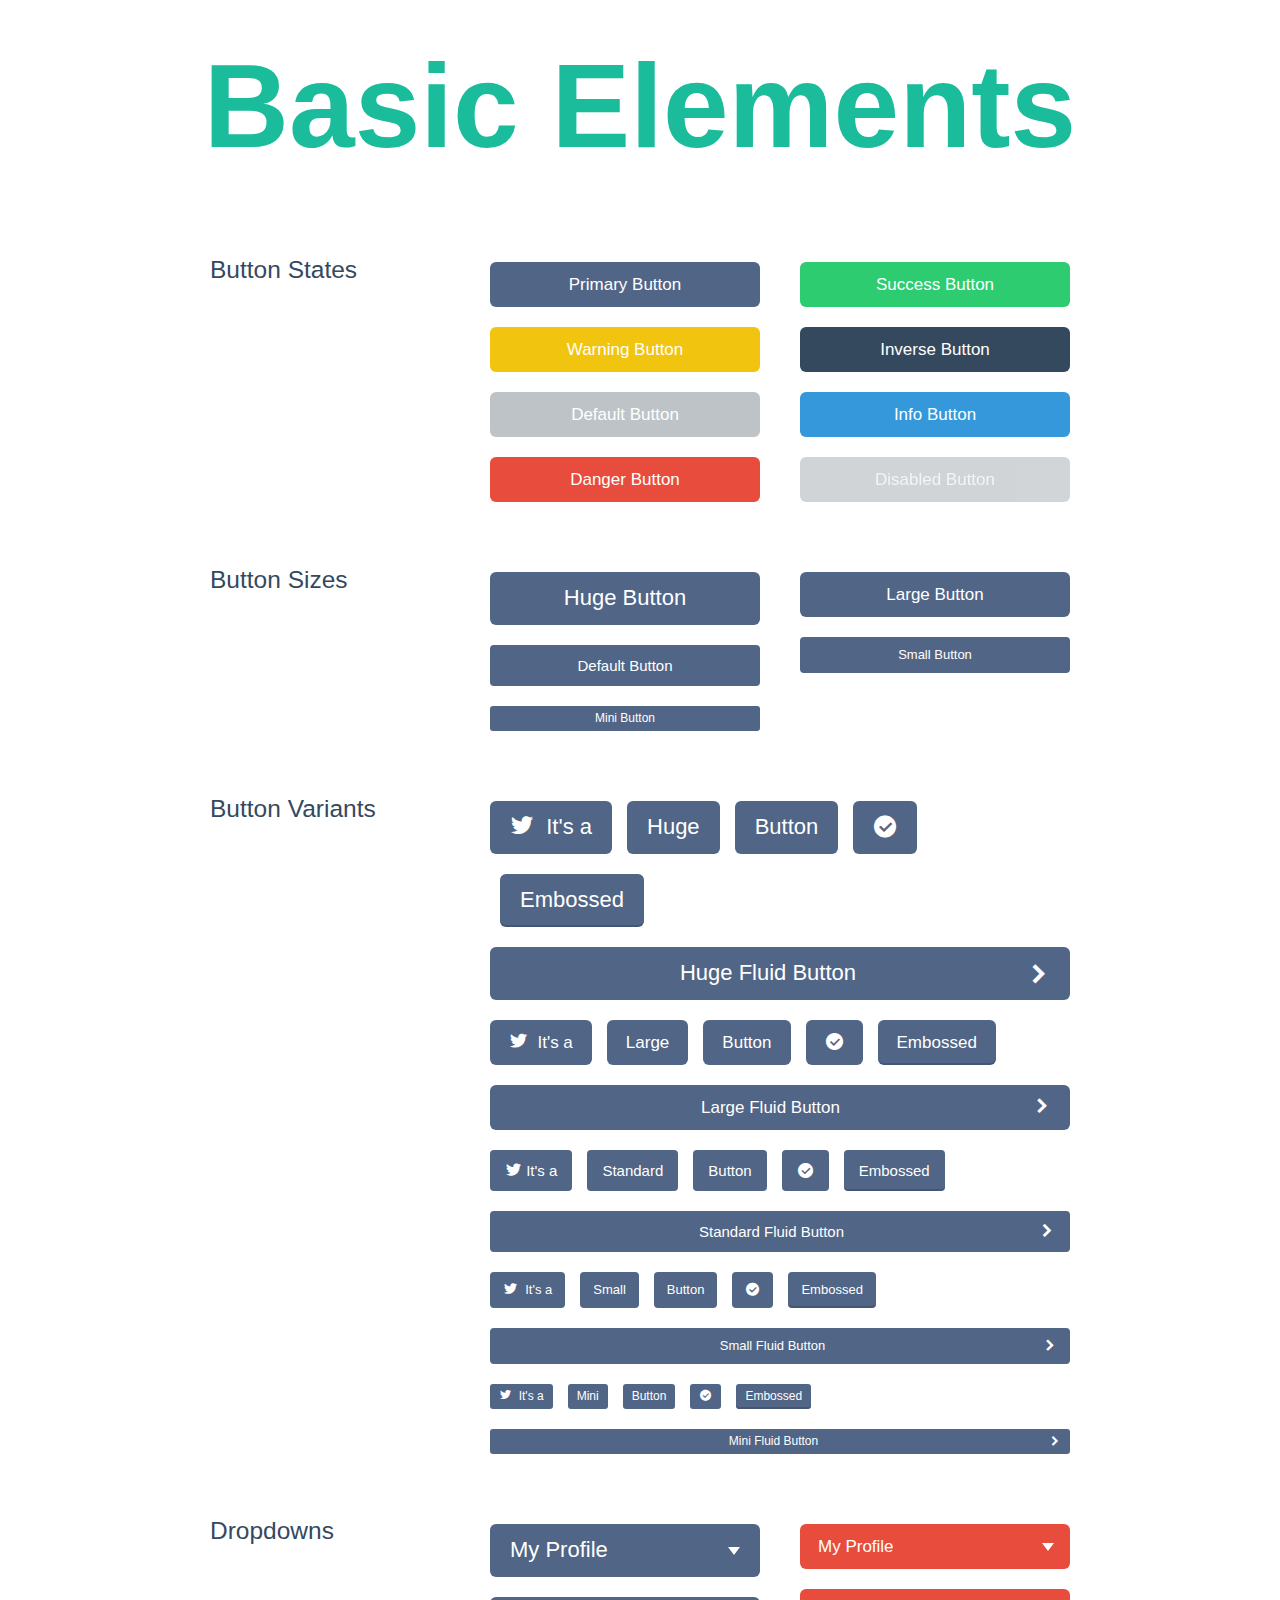
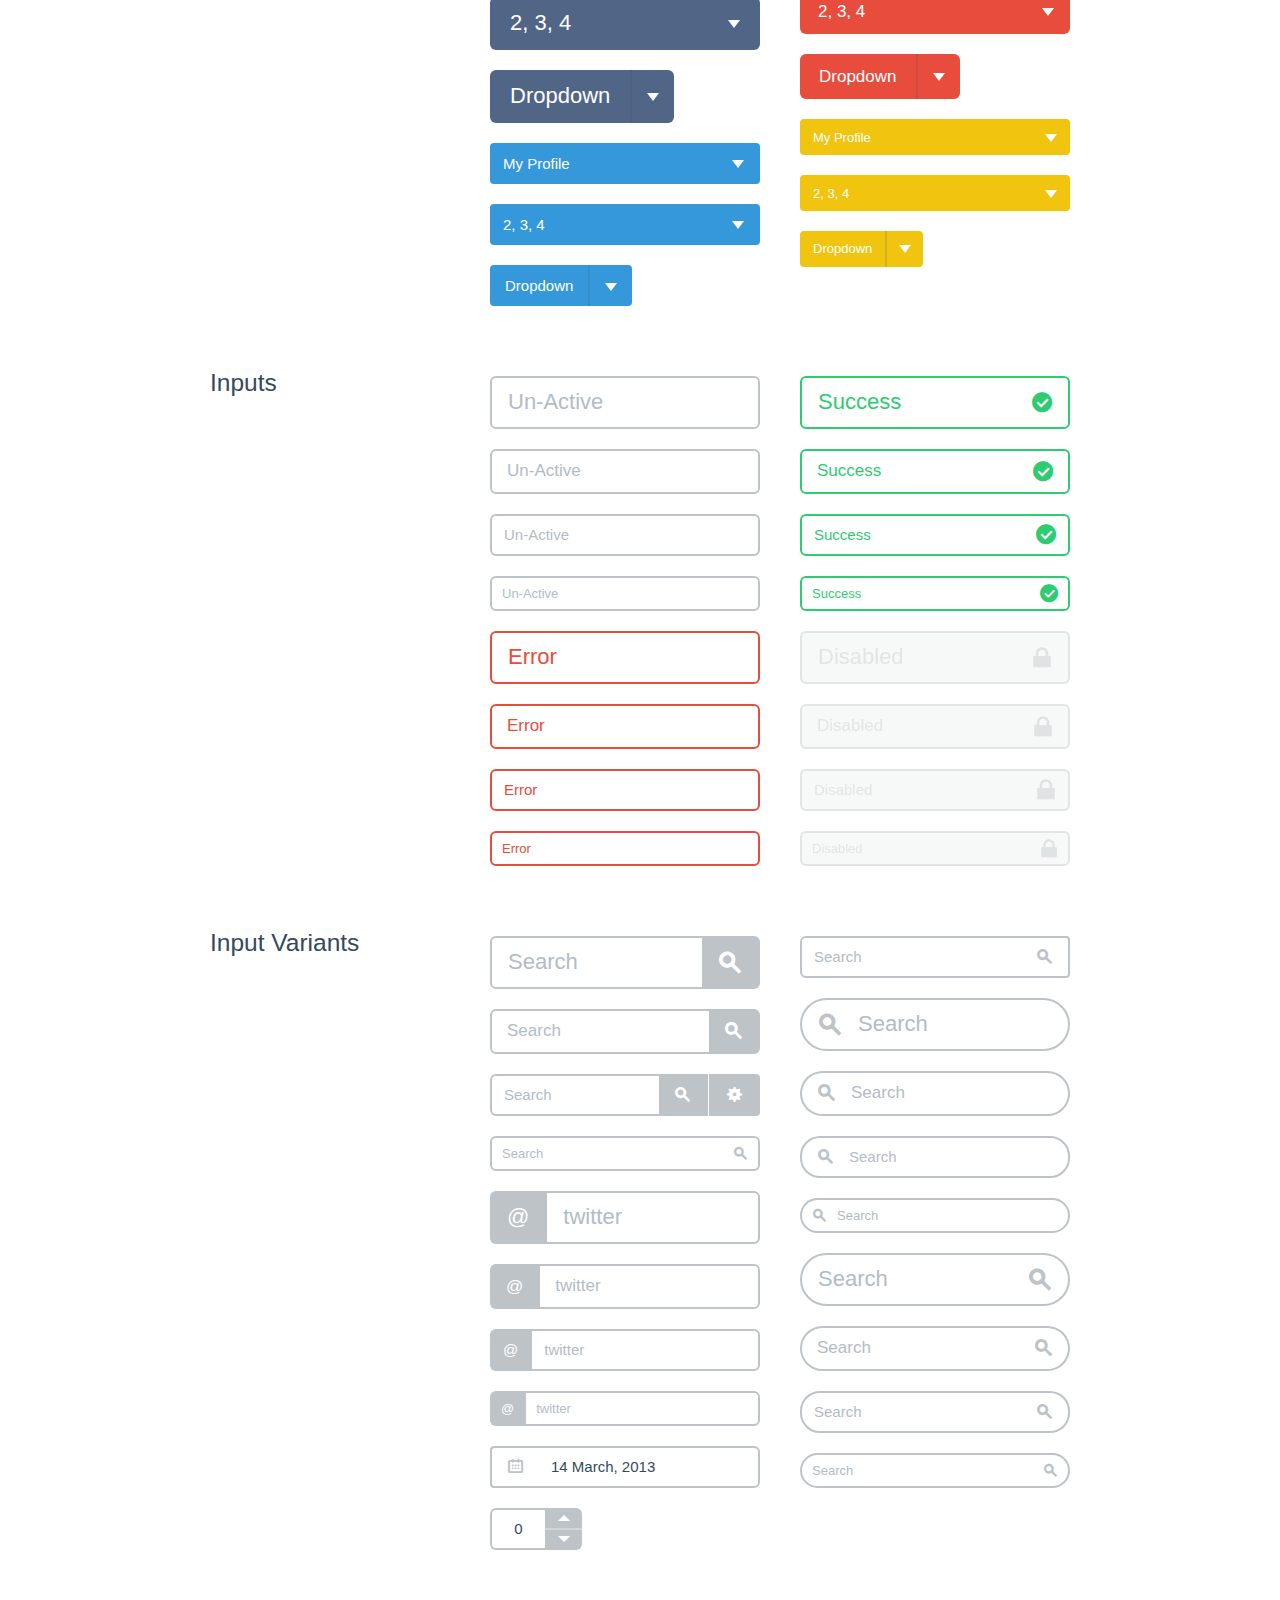
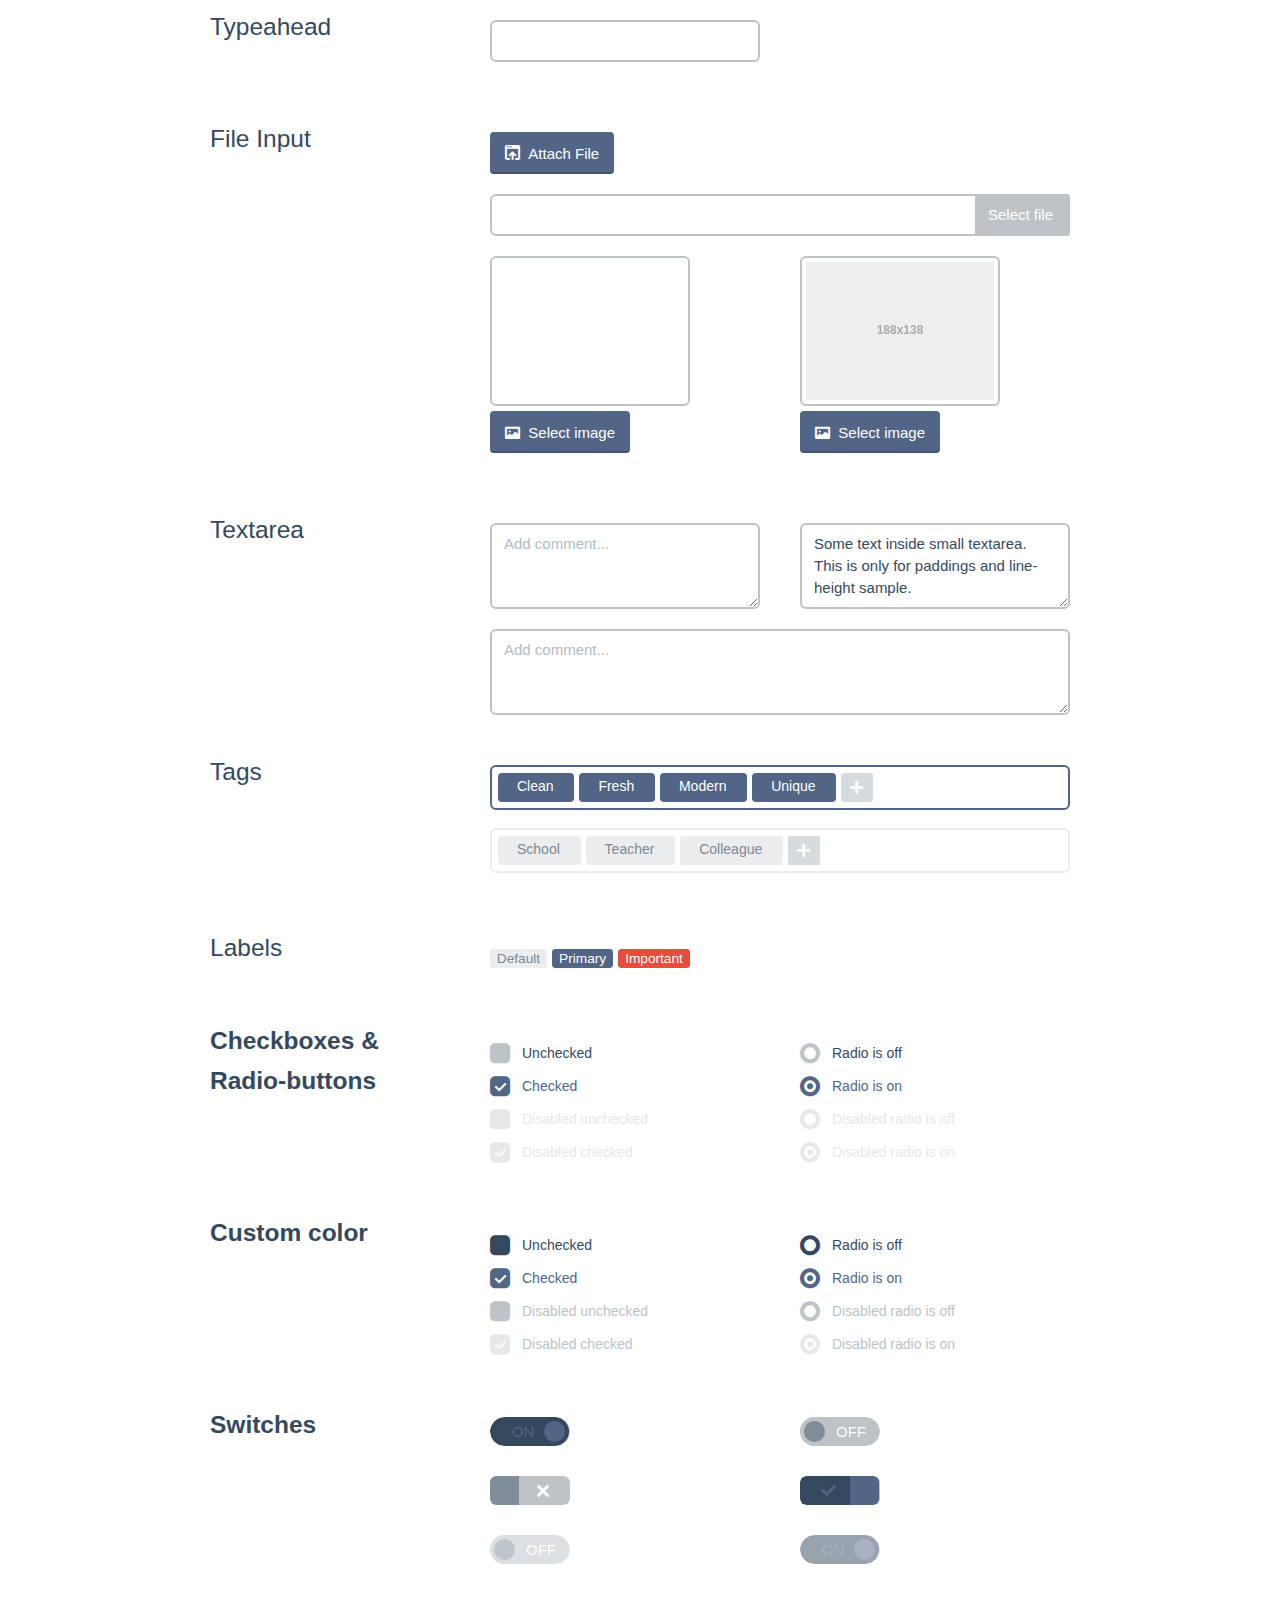
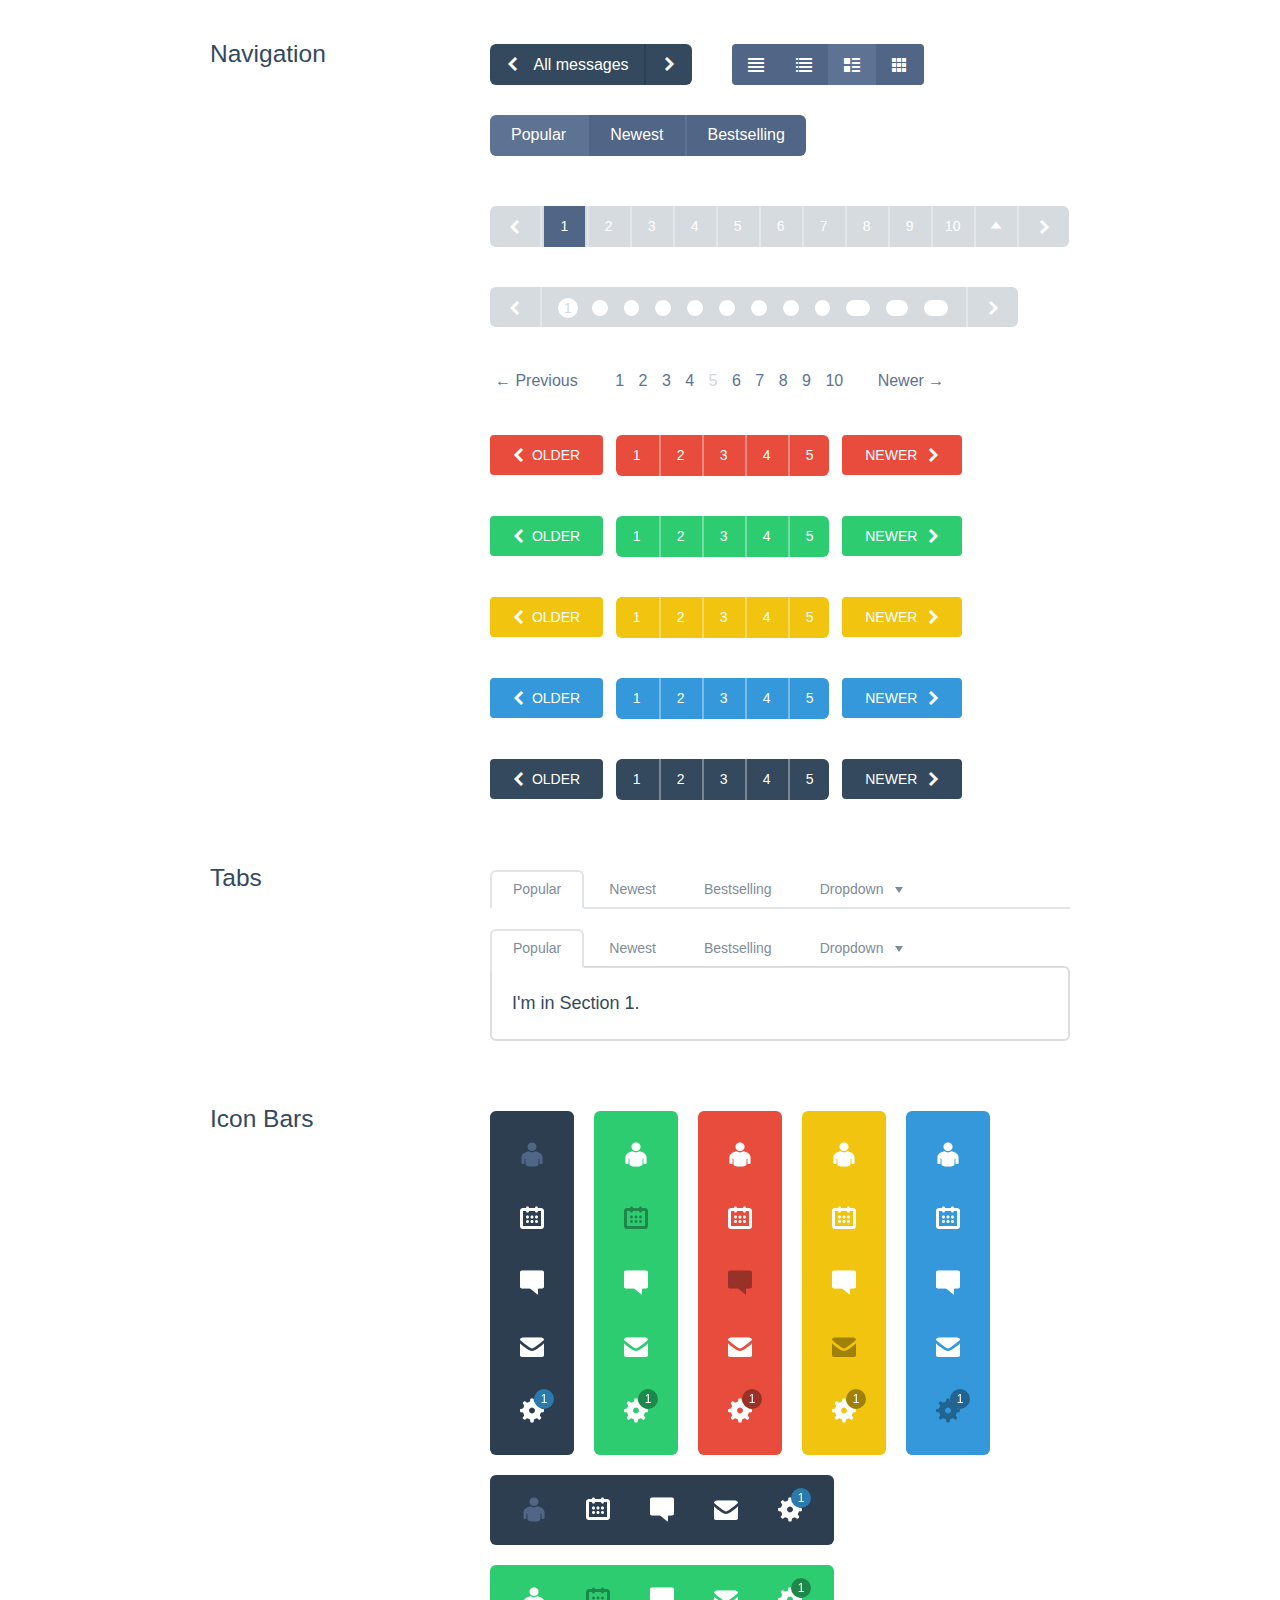
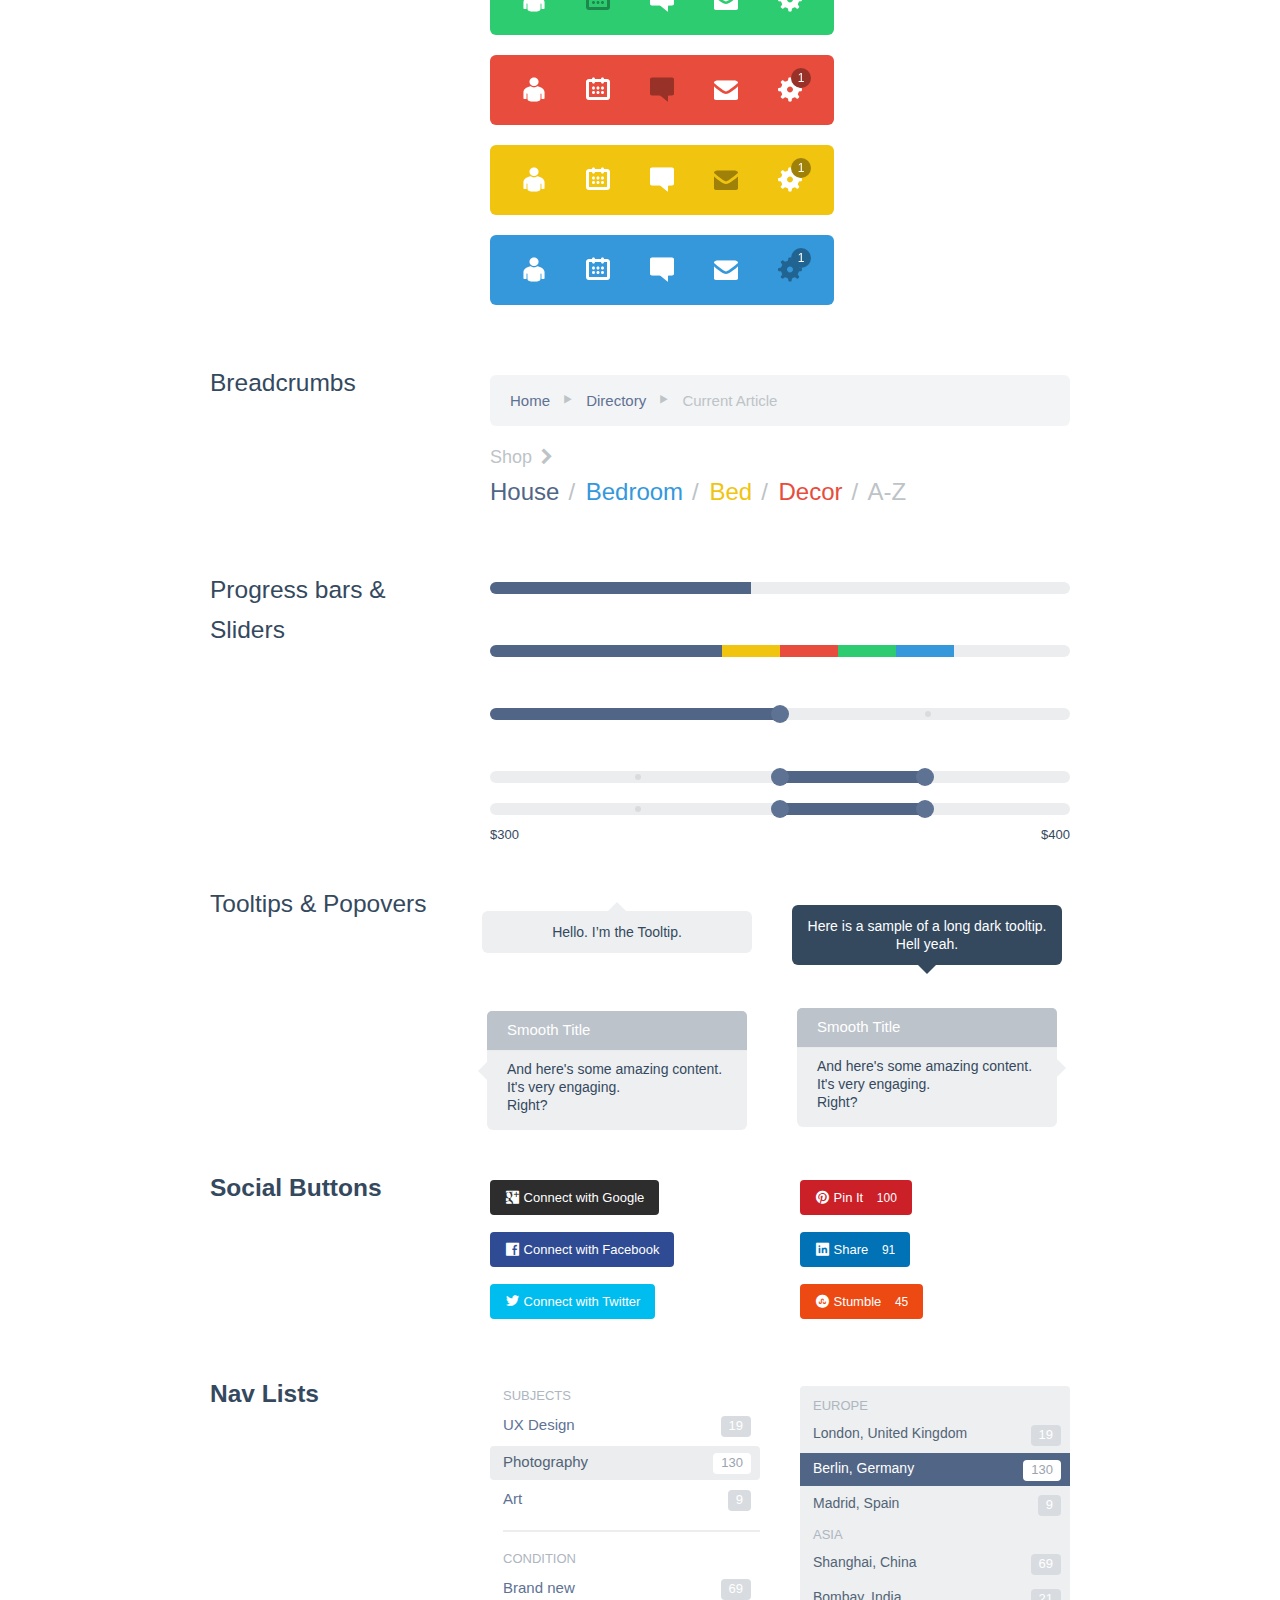
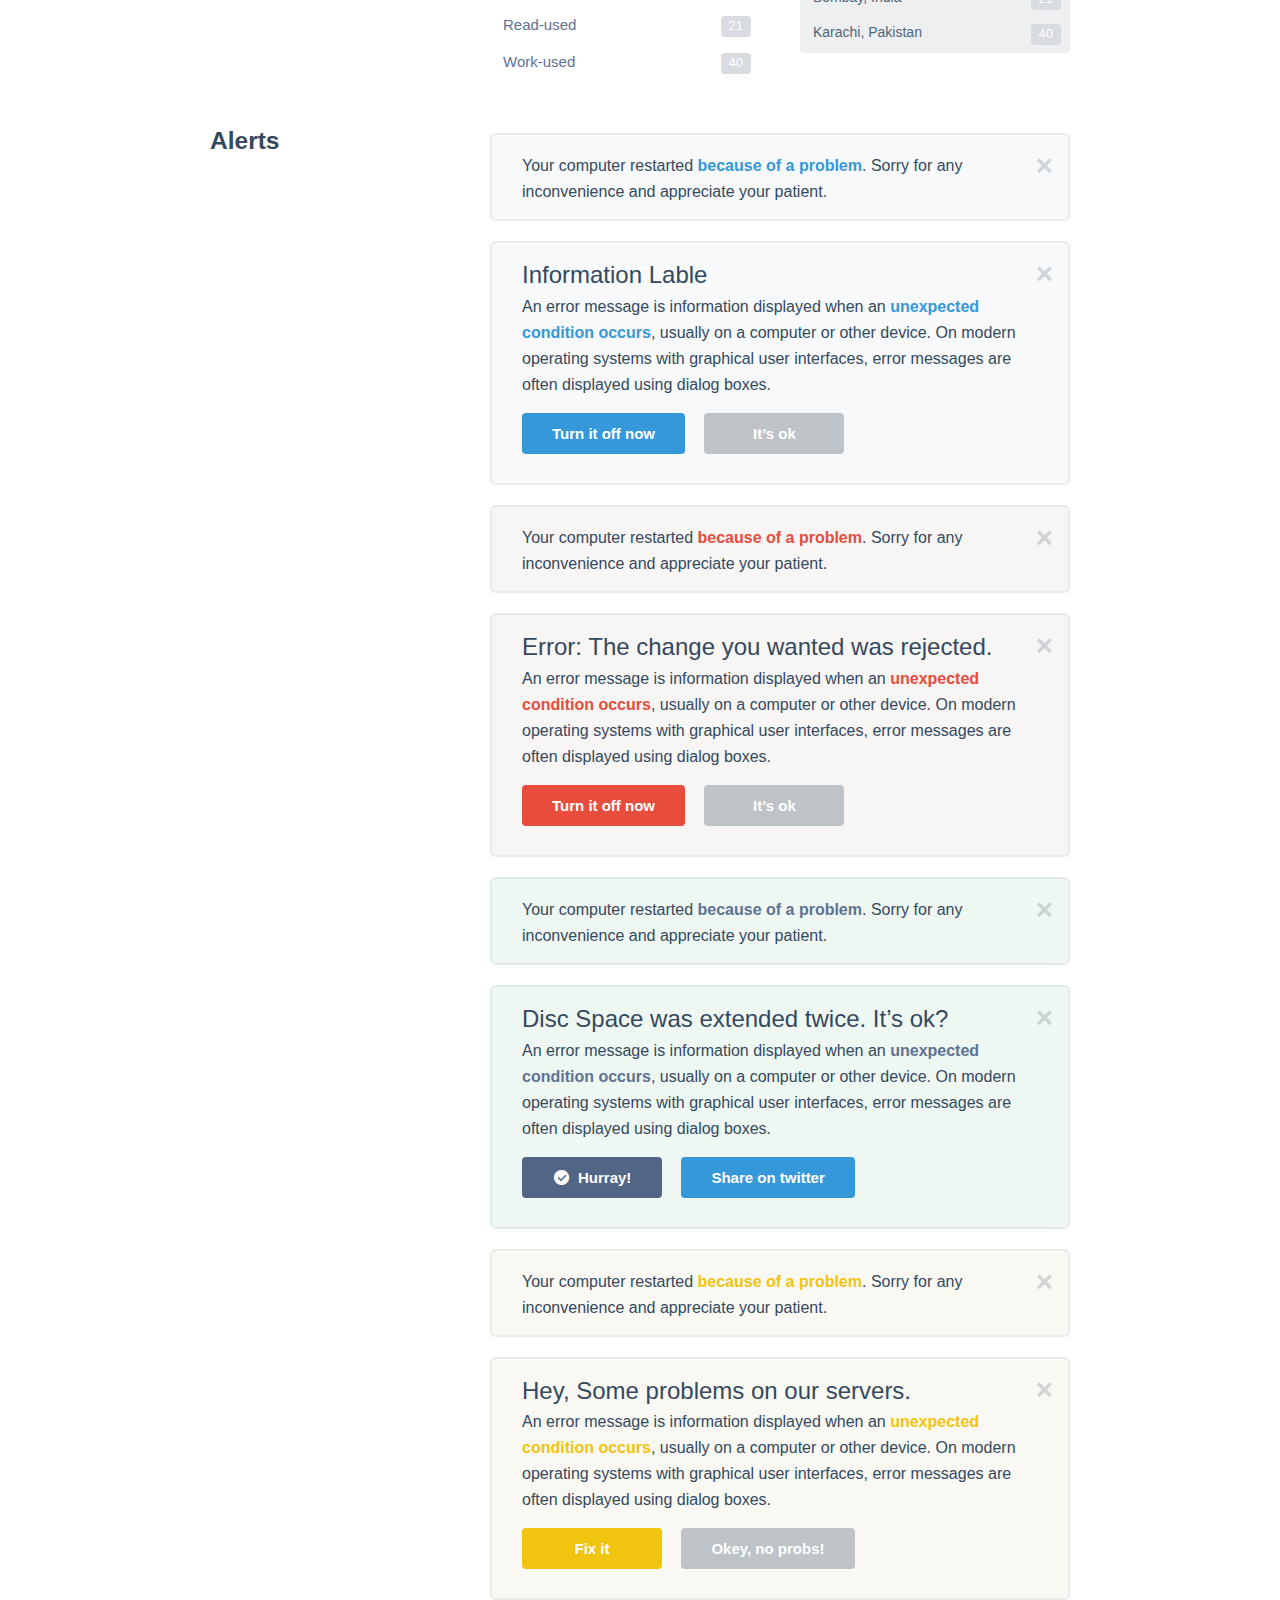
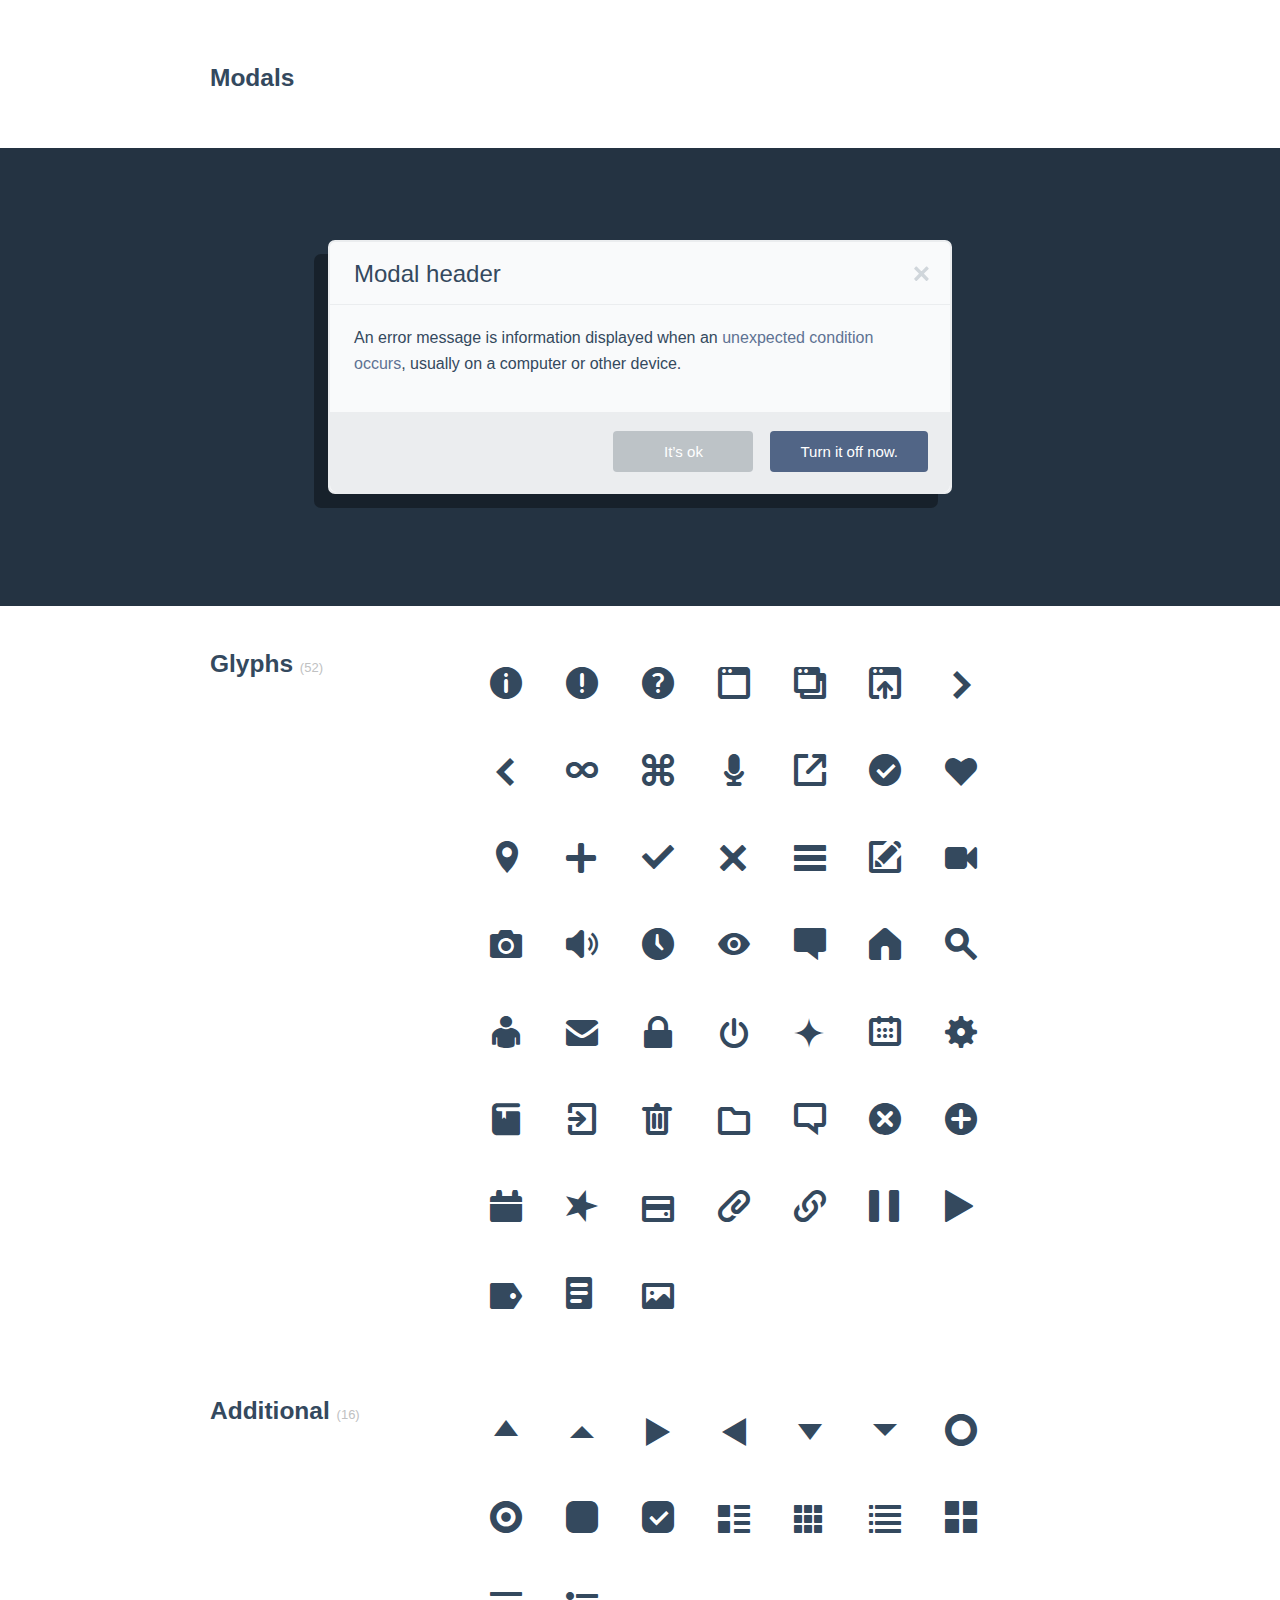
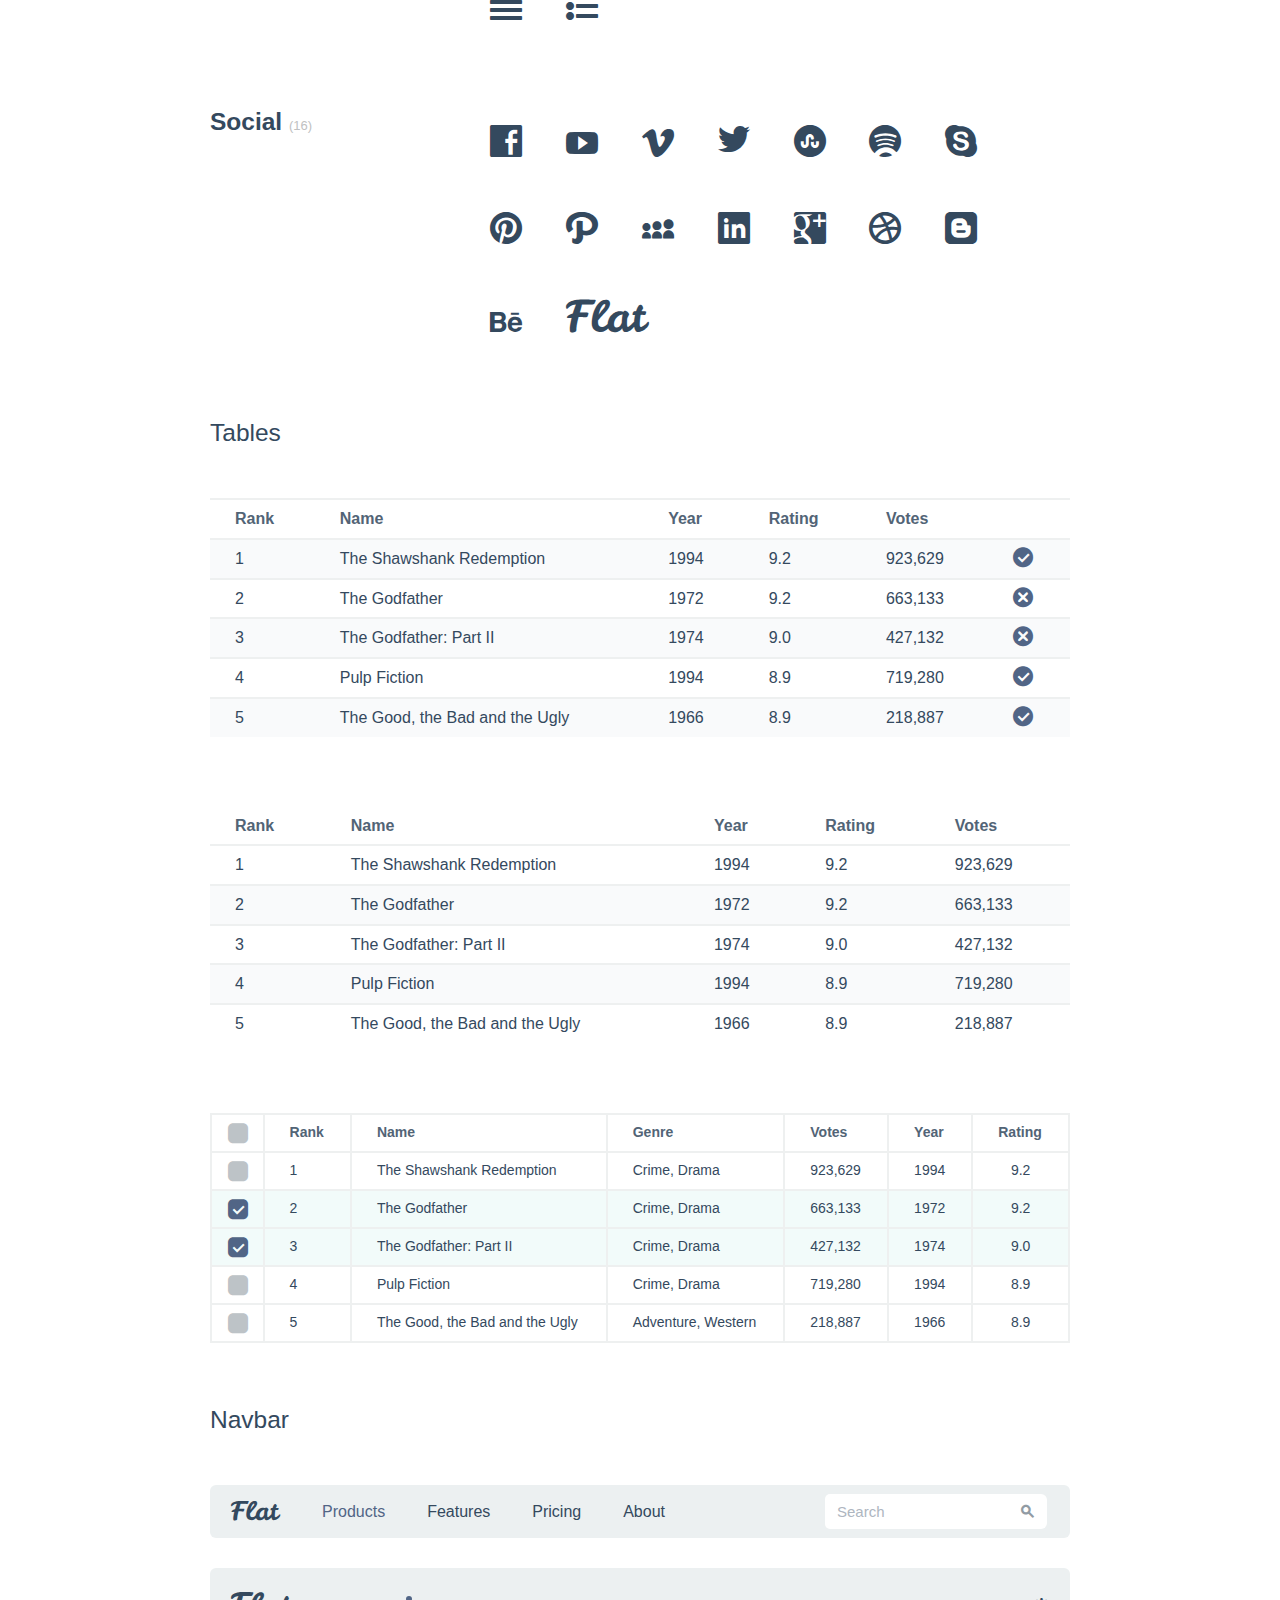
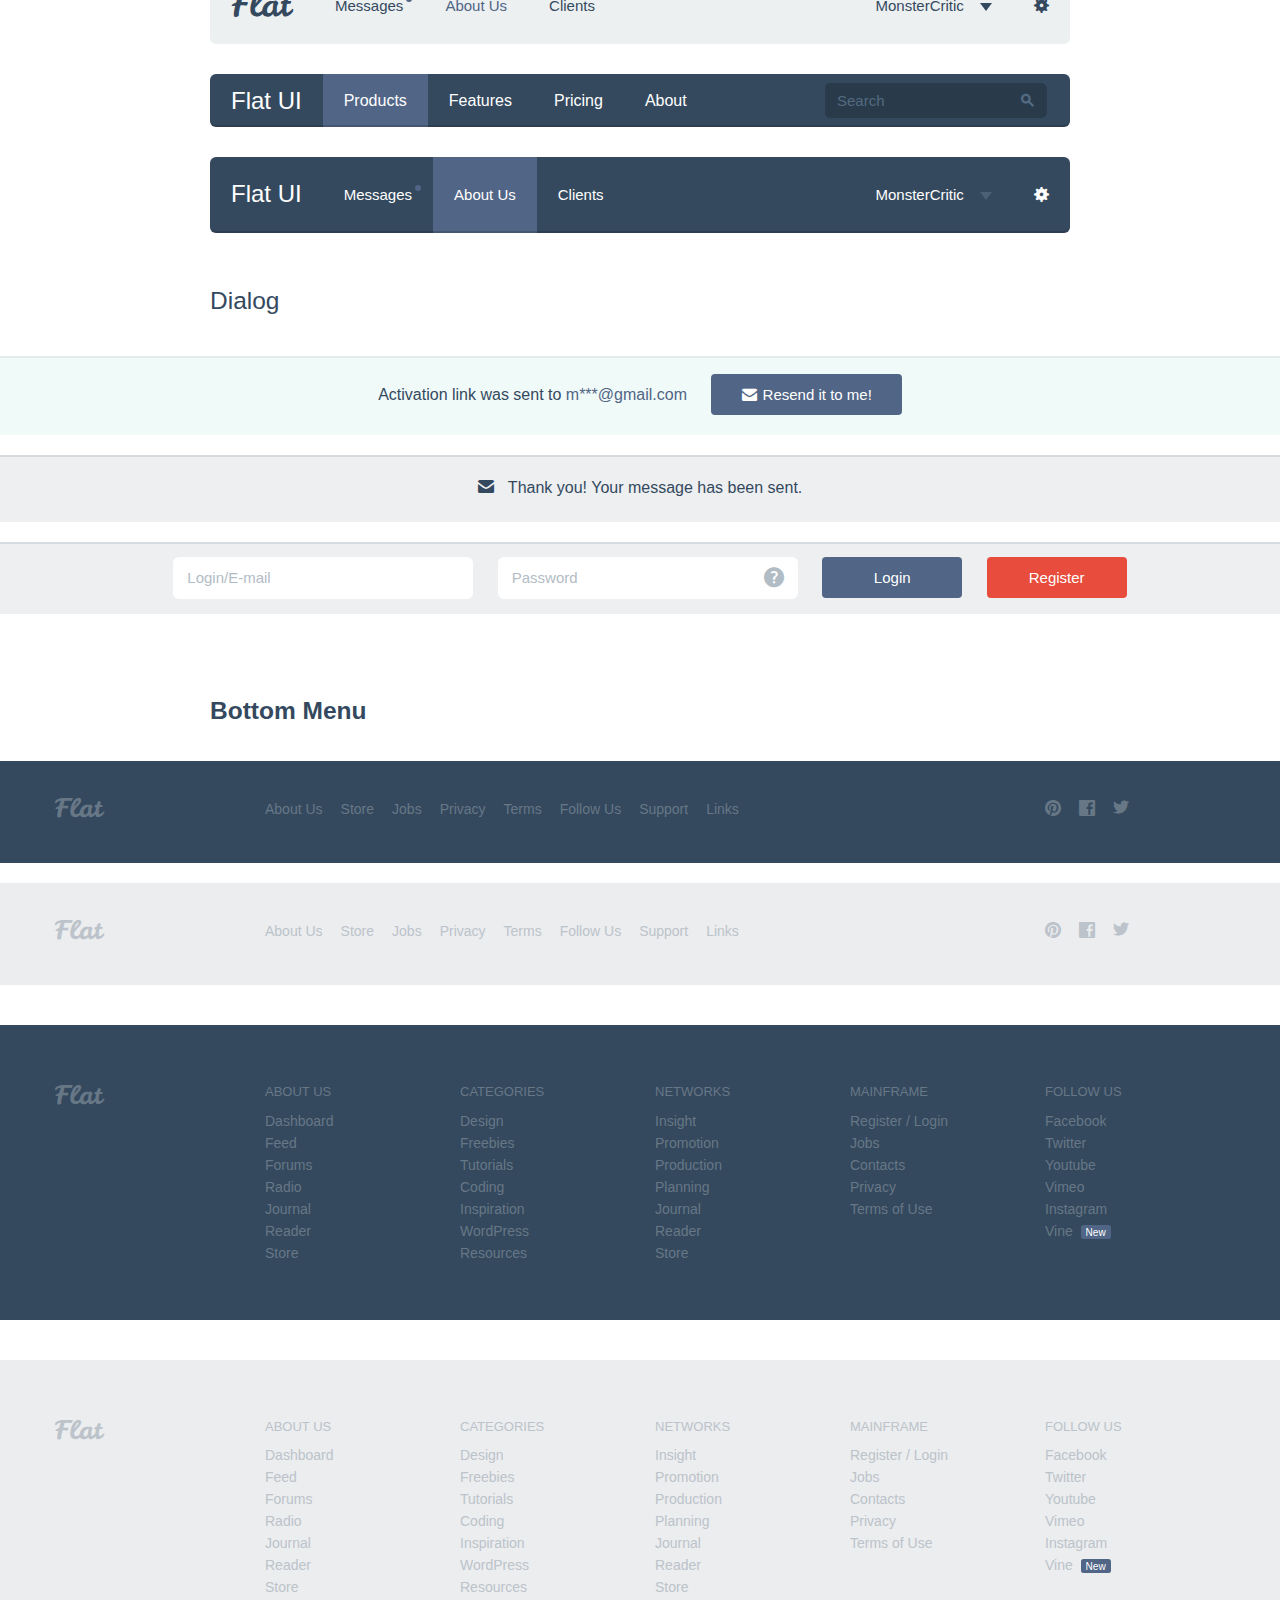
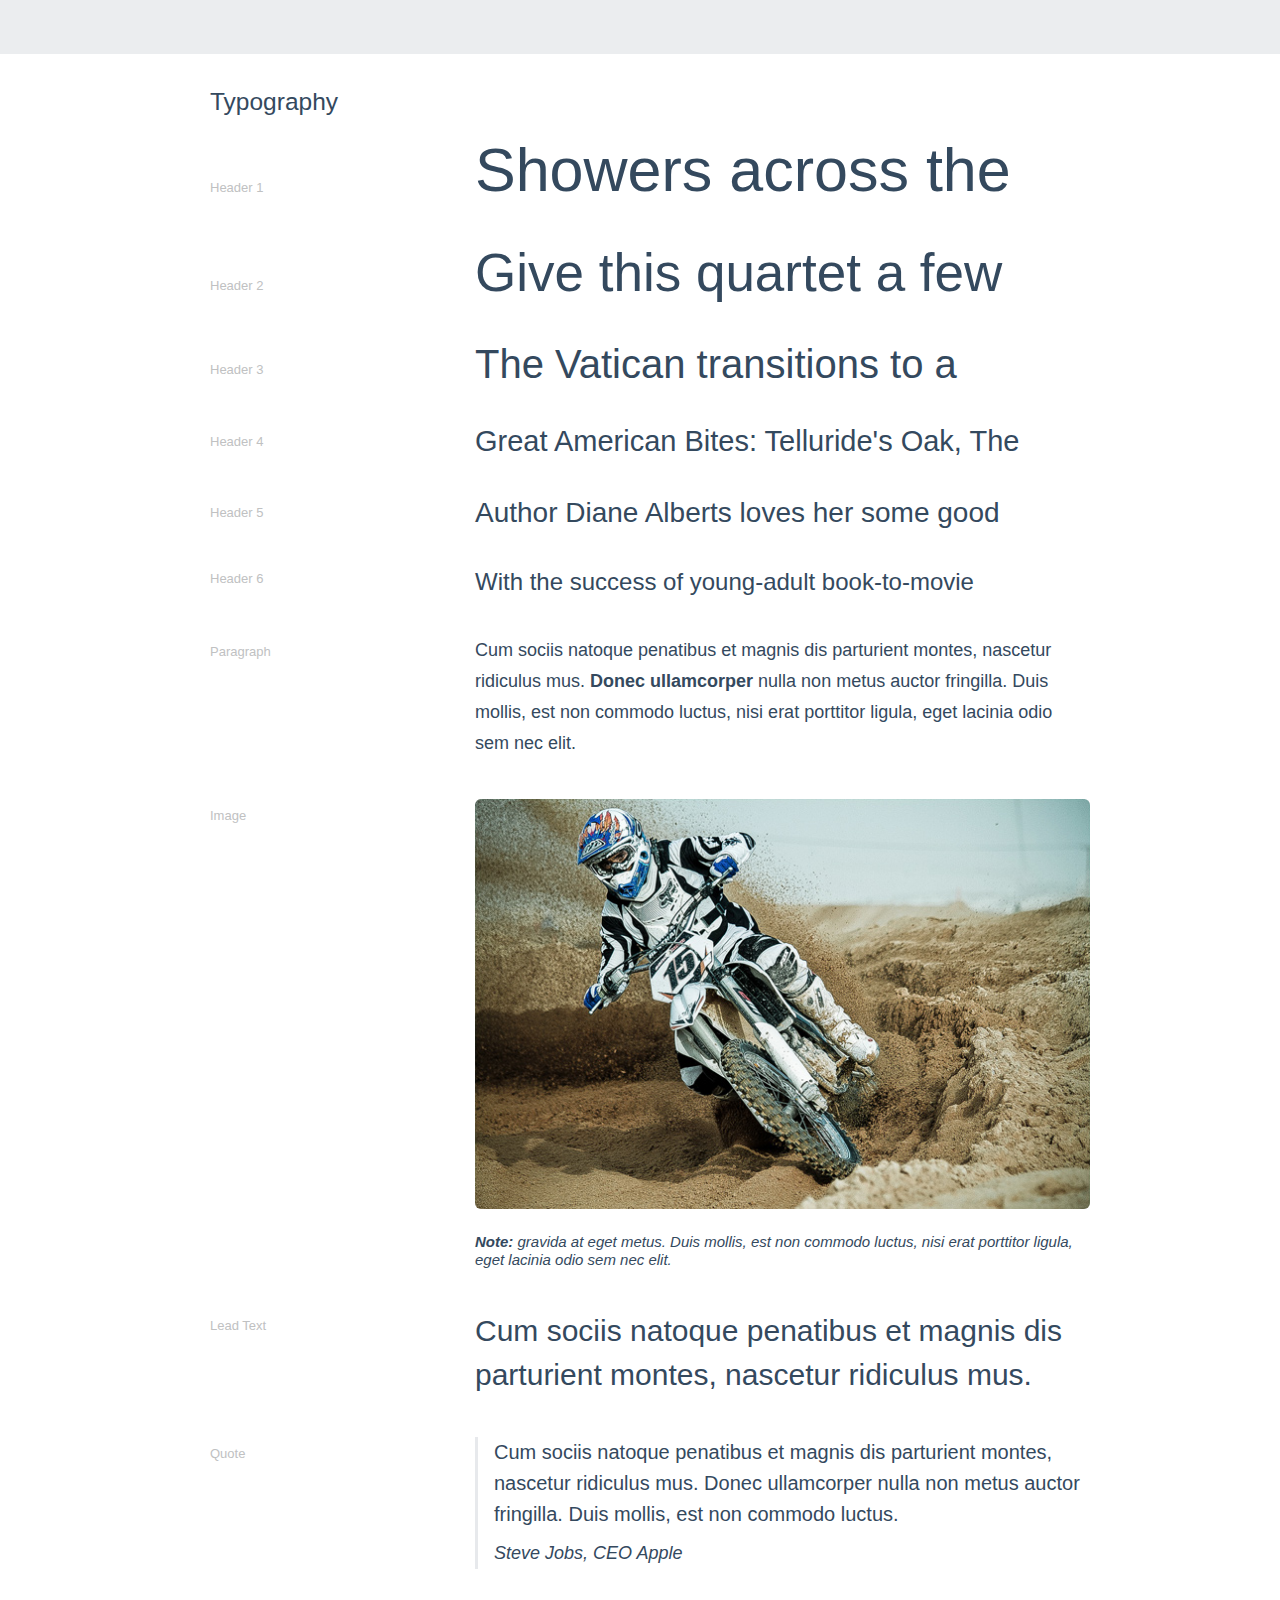
<file: front/frameworks/flat_ui/index.html>
<!DOCTYPE html>
<html lang="en">
  <head>
    <meta charset="utf-8">
    <title>Flat UI Pro</title>
    <meta name="viewport" content="width=device-width, initial-scale=1.0">

    <!-- Loading Bootstrap -->
    <link href="bootstrap/css/bootstrap.css" rel="stylesheet">

    <!-- Loading Flat UI -->    
    <link href="css/flat-ui.css" rel="stylesheet">
    <link href="css/demo.css" rel="stylesheet">

    <link rel="shortcut icon" href="images/favicon.ico">

    <!-- HTML5 shim, for IE6-8 support of HTML5 elements. All other JS at the end of file. -->
    <!--[if lt IE 9]>
      <script src="js/html5shiv.js"></script>
      <script src="js/respond.min.js"></script>
    <![endif]-->
  </head>
  <body>
  
    <h1 class="demo-headline">Basic Elements</h1>
    <div class="container">
      <div class="demo-row demo-buttons">
        <div class="demo-title">
          <h3 class="demo-panel-title">Button States</h3>
        </div>

        <div class="demo-col">
          <a href="#fakelink" class="btn btn-lg btn-block btn-primary">Primary Button</a>
          <a href="#fakelink" class="btn btn-lg btn-block btn-warning">Warning Button</a>
          <a href="#fakelink" class="btn btn-lg btn-block btn-default">Default Button</a>
          <a href="#fakelink" class="btn btn-lg btn-block btn-danger">Danger Button</a>
        </div>

        <div class="demo-col">
          <a href="#fakelink" class="btn btn-lg btn-block btn-success">Success Button</a>
          <a href="#fakelink" class="btn btn-lg btn-block btn-inverse">Inverse Button</a>
          <a href="#fakelink" class="btn btn-lg btn-block btn-info">Info Button</a>
          <a href="#fakelink" class="btn btn-lg btn-block disabled">Disabled Button</a>
        </div>
      </div> <!-- /row -->

      <div class="demo-row demo-buttons">
        <div class="demo-title">
          <h3 class="demo-panel-title">Button Sizes</h3>
        </div>

        <div class="demo-col">
          <a href="#fakelink" class="btn btn-hg btn-block btn-primary">Huge Button</a>
          <a href="#fakelink" class="btn btn-block btn-primary">Default Button</a>
          <a href="#fakelink" class="btn btn-xs btn-block btn-primary">Mini Button</a>
        </div>

        <div class="demo-col">
          <a href="#fakelink" class="btn btn-lg btn-block btn-primary">Large Button</a>
          <a href="#fakelink" class="btn btn-sm btn-block btn-primary">Small Button</a>
        </div>
      </div> <!-- /row -->

      <div class="demo-row demo-buttons">
        <div class="demo-title">
          <h3 class="demo-panel-title">Button Variants</h3>
        </div>

        <div class="demo-content">
          <a href="#fakelink" class="btn btn-hg btn-primary"><span class="fui-twitter"></span>&nbsp;&nbsp;It's a</a>
          <a href="#fakelink" class="btn btn-hg btn-primary mhm">Huge</a>
          <a href="#fakelink" class="btn btn-hg btn-primary">Button</a>
          <a href="#fakelink" class="btn btn-hg btn-primary mlm"><span class="fui-check-inverted"></span></a>
          <a href="#fakelink" class="btn btn-hg btn-primary btn-embossed mlm">Embossed</a>
          <a href="#fakelink" class="btn btn-hg btn-primary btn-block">Huge Fluid Button<span class="fui-arrow-right pull-right"></span></a>

          <a href="#fakelink" class="btn btn-lg btn-primary"><span class="fui-twitter"></span>&nbsp;&nbsp;It's a</a>
          <a href="#fakelink" class="btn btn-lg btn-primary mhm">Large</a>
          <a href="#fakelink" class="btn btn-lg btn-primary">Button</a>
          <a href="#fakelink" class="btn btn-lg btn-primary mlm"><span class="fui-check-inverted"></span></a>
          <a href="#fakelink" class="btn btn-lg btn-primary btn-embossed mlm">Embossed</a>
          <a href="#fakelink" class="btn btn-lg btn-primary btn-block">Large Fluid Button <span class="fui-arrow-right pull-right"></span></a>
          <a href="#fakelink" class="btn btn-primary"><span class="fui-twitter"></span> It's a</a>
          <a href="#fakelink" class="btn btn-primary mhm">Standard</a>
          <a href="#fakelink" class="btn btn-primary">Button</a>
          <a href="#fakelink" class="btn btn-primary mlm"><span class="fui-check-inverted"></span></a>
          <a href="#fakelink" class="btn btn-primary btn-embossed mlm">Embossed</a>
          <a href="#fakelink" class="btn btn-primary btn-block">Standard Fluid Button <span class="fui-arrow-right pull-right"></span></a>

          <a href="#fakelink" class="btn btn-sm btn-primary"><span class="fui-twitter"></span>&nbsp;&nbsp;It's a</a>
          <a href="#fakelink" class="btn btn-sm btn-primary mhm">Small</a>
          <a href="#fakelink" class="btn btn-sm btn-primary">Button</a>
          <a href="#fakelink" class="btn btn-sm btn-primary mlm"><span class="fui-check-inverted"></span></a>
          <a href="#fakelink" class="btn btn-sm btn-primary btn-embossed mlm">Embossed</a>
          <a href="#fakelink" class="btn btn-sm btn-primary btn-block">Small Fluid Button <span class="fui-arrow-right pull-right"></span></a>

          <a href="#fakelink" class="btn btn-xs btn-primary"><span class="fui-twitter"></span>&nbsp;&nbsp;It's a</a>
          <a href="#fakelink" class="btn btn-xs btn-primary mhm">Mini</a>
          <a href="#fakelink" class="btn btn-xs btn-primary">Button</a>
          <a href="#fakelink" class="btn btn-xs btn-primary mlm"><span class="fui-check-inverted"></span></a>
          <a href="#fakelink" class="btn btn-xs btn-primary btn-embossed mlm">Embossed</a>
          <a href="#fakelink" class="btn btn-xs btn-primary btn-block">Mini Fluid Button <span class="fui-arrow-right pull-right"></span></a>
        </div>
      </div> <!-- /row -->

      <div class="demo-row">
        <div class="demo-title">
          <h3 class="demo-panel-title">Dropdowns</h3>
        </div>

        <div class="demo-col">
          <select name="huge" class="select-block mbl">
            <optgroup label="Profile">
              <option value="0">My Profile</option>
              <option value="1">My Friends</option>
            </optgroup>
            <optgroup label="System">
              <option value="2">Messages</option>
              <option value="3">My Settings</option>
              <option value="4" class="highlighted">Logout</option>
            </optgroup>
          </select>

          <select multiple="multiple" name="huge" class="select-block mbl">
            <option value="0">1</option>
            <option value="1" selected>2</option>
            <option value="2" selected>3</option>
            <option value="3" selected>4</option>
            <option value="4">5</option>
          </select>

          <div class="mbl">
            <div class="btn-group">              
              <button class="btn btn-primary btn-hg">Dropdown</button>
              <button class="btn btn-primary btn-hg dropdown-toggle" data-toggle="dropdown">
                <span class="caret"></span>
              </button>
              <span class="dropdown-arrow dropdown-arrow-inverse"></span>
              <ul class="dropdown-menu dropdown-inverse">
                <li><a href="#fakelink">Sub Menu Element</a></li>
                <li><a href="#fakelink">Sub Menu Element</a></li>
                <li><a href="#fakelink">Sub Menu Element</a></li>
              </ul>
            </div>
          </div>

          <select name="info" class="select-block mbl">
            <optgroup label="Profile">
              <option value="0">My Profile</option>
              <option value="1">My Friends</option>
            </optgroup>
            <optgroup label="System">
              <option value="2">Messages</option>
              <option value="3">My Settings</option>
              <option value="4" class="highlighted">Logout</option>
            </optgroup>
          </select>

          <div class="mbl">
            <select multiple="multiple" name="info" class="select-block">
              <option value="0">1</option>
              <option value="1" selected>2</option>
              <option value="2" selected>3</option>
              <option value="3" selected>4</option>
              <option value="4">5</option>
            </select>
          </div>

          <div class="mbl">
            <div class="btn-group">              
              <button class="btn btn-info">Dropdown</button>
              <button class="btn btn-info dropdown-toggle" data-toggle="dropdown">
                <span class="caret"></span>
              </button>
              <span class="dropdown-arrow dropdown-arrow-inverse"></span>
              <ul class="dropdown-menu dropdown-inverse">
                <li><a href="#fakelink">Sub Menu Element</a></li>
                <li><a href="#fakelink">Sub Menu Element</a></li>
                <li><a href="#fakelink">Sub Menu Element</a></li>
              </ul>
            </div>
          </div>
        </div>

        <div class="demo-col">
          <select name="large" class="select-block mbl">
            <optgroup label="Profile">
              <option value="0">My Profile</option>
              <option value="1">My Friends</option>
            </optgroup>
            <optgroup label="System">
              <option value="2">Messages</option>
              <option value="3">My Settings</option>
              <option value="4" class="highlighted">Logout</option>
            </optgroup>
          </select>

          <div class="mbl">
            <select multiple="multiple" name="large" class="select-block">
              <option value="0">1</option>
              <option value="1" selected>2</option>
              <option value="2" selected>3</option>
              <option value="3" selected>4</option>
              <option value="4">5</option>
            </select>
          </div>

          <div class="mbl">
            <div class="btn-group">              
              <button class="btn btn-danger btn-lg">Dropdown</button>
              <button class="btn btn-danger btn-lg dropdown-toggle" data-toggle="dropdown">
                <span class="caret"></span>
              </button>
              <span class="dropdown-arrow dropdown-arrow-inverse"></span>
              <ul class="dropdown-menu dropdown-inverse">
                <li><a href="#fakelink">Sub Menu Element</a></li>
                <li><a href="#fakelink">Sub Menu Element</a></li>
                <li><a href="#fakelink">Sub Menu Element</a></li>
              </ul>
            </div>
          </div>

          <select name="small" class="select-block mbl">
            <optgroup label="Profile">
              <option value="0">My Profile</option>
              <option value="1">My Friends</option>
            </optgroup>
            <optgroup label="System">
              <option value="2">Messages</option>
              <option value="3">My Settings</option>
              <option value="4" class="highlighted">Logout</option>
            </optgroup>
          </select>

          <div class="mbl">
            <select multiple="multiple" name="small" class="select-block">
              <option value="0">1</option>
              <option value="1" selected>2</option>
              <option value="2" selected>3</option>
              <option value="3" selected>4</option>
              <option value="4">5</option>
            </select>
          </div>

          <div class="mbl">
            <div class="btn-group">              
              <button class="btn btn-warning btn-sm">Dropdown</button>
              <button class="btn btn-warning btn-sm dropdown-toggle" data-toggle="dropdown">
                <span class="caret"></span>
              </button>
              <span class="dropdown-arrow dropdown-arrow-inverse"></span>
              <ul class="dropdown-menu dropdown-inverse">
                <li><a href="#fakelink">Sub Menu Element</a></li>
                <li><a href="#fakelink">Sub Menu Element</a></li>
                <li><a href="#fakelink">Sub Menu Element</a></li>
              </ul>
            </div>
          </div>
        </div>
      </div> <!-- /row -->

      <div class="demo-row demo-inputs">
        <div class="demo-title">
          <h3 class="demo-panel-title">Inputs</h3>
        </div>
        <div class="demo-col">
          <div class="form-group">
            <input type="text" value="" placeholder="Un-Active" class="form-control input-hg">
          </div>
          <div class="form-group">
            <input type="text" value="" placeholder="Un-Active" class="form-control input-lg">
          </div>
          <div class="form-group">
            <input type="text" value="" placeholder="Un-Active" class="form-control">
          </div>
          <div class="form-group">
            <input type="text" value="" placeholder="Un-Active" class="form-control input-sm">
          </div>
          <div class="form-group has-error">
            <input type="text" value="Error" class="form-control input-hg">
          </div>
          <div class="form-group has-error">
            <input type="text" value="Error" class="form-control input-lg">
          </div>
          <div class="form-group has-error">
            <input type="text" value="Error" class="form-control">
          </div>
          <div class="form-group has-error">
            <input type="text" value="Error" class="form-control input-sm">
          </div>
        </div>

        <div class="demo-col">
          <div class="form-group has-success">
            <input type="text" value="Success" class="form-control input-hg">
            <span class="input-icon fui-check-inverted"></span>
          </div>
          <div class="form-group has-success large">
            <input type="text" value="Success" class="form-control input-lg">
            <span class="input-icon fui-check-inverted"></span>
          </div>
          <div class="form-group has-success">
            <input type="text" value="Success" class="form-control">
            <span class="input-icon fui-check-inverted"></span>
          </div>
          <div class="form-group has-success">
            <input type="text" value="Success" class="form-control input-sm">
            <span class="input-icon fui-check-inverted"></span>
          </div>
          <div class="form-group">
            <input type="text" value="Disabled" disabled="disabled" class="form-control input-hg">
            <span class="input-icon fui-lock"></span>
          </div>
          <div class="form-group">
            <input type="text" value="Disabled" disabled="disabled" class="form-control input-lg">
            <span class="input-icon fui-lock"></span>
          </div>
          <div class="form-group">
            <input type="text" value="Disabled" disabled="disabled" class="form-control">
            <span class="input-icon fui-lock"></span>
          </div>
          <div class="form-group">
            <input type="text" value="Disabled" disabled="disabled" class="form-control input-sm">
            <span class="input-icon fui-lock"></span>
          </div>
        </div>
      </div><!-- /row -->

      <div class="demo-row">
        <div class="demo-title">
          <h3 class="demo-panel-title">Input Variants</h3>
        </div>
        <div class="demo-col">        	          
        	<div class="form-group">
	        	<div class="input-group input-group-hg">
	            <input class="form-control" id="appendedInputButton-01" type="search" placeholder="Search">
	            <span class="input-group-btn">
	            	<button class="btn btn-default" type="button"><span class="fui-search"></span></button>
	            </span>            
	          </div>
        	</div>          
        	<div class="form-group">
	        	<div class="input-group input-group-lg">
	            <input class="form-control" id="appendedInputButton-02" type="search" placeholder="Search">
	            <span class="input-group-btn">
	            	<button class="btn btn-default" type="button"><span class="fui-search"></span></button>
	            </span> 
	          </div>
        	</div>          
          <div class="form-group">
          	<div class="input-group">
          	  <input class="form-control" id="appendedInputButton-03" type="search" placeholder="Search">
          	  <div class="input-group-btn">
          	    <button class="btn btn-default" type="button"><span class="fui-search"></span></button>
          	    <button class="btn btn-default" type="button"><span class="fui-gear"></span></button>
          	  </div>
          	</div>
          </div>
          <div class="form-group">
          	<div class="input-group input-group-sm">
          	  <input class="form-control" id="appendedInputButton-04" type="search" placeholder="Search">
          	  <span class="input-group-btn">
          	  	<button class="btn" type="button"><span class="fui-search"></span></button>
          	  </span>
          	</div>
          </div>
          <div class="form-group">
	        	<div class="input-group input-group-hg">
	            <span class="input-group-addon">@</span>
	            <input class="form-control" id="prependedInput-01" type="text" placeholder="twitter">
	          </div>
        	</div>
          <div class="form-group">
          	<div class="input-group input-group-lg">
          	  <span class="input-group-addon">@</span>
          	  <input class="form-control" id="prependedInput-02" type="text" placeholder="twitter">
          	</div>
          </div>
          <div class="form-group">
          	<div class="input-group">
          	  <span class="input-group-addon">@</span>
          	  <input class="form-control" id="prependedInput-03" type="text" placeholder="twitter">
          	</div>
          </div>
          <div class="form-group">
          	<div class="input-group input-group-sm">
          	  <span class="input-group-addon">@</span>
          	  <input class="form-control" id="prependedInput-04" type="text" placeholder="twitter">
          	</div>
          </div>
          <div class="form-group">
          	<div class="input-group">
          	  <span class="input-group-btn">
          	  	<button class="btn" type="button"><span class="fui-calendar"></span></button>
          	  </span>
          	  <input type="text" class="form-control" value="14 March, 2013" id="datepicker-01">
          	</div>
          </div>
          <div class="form-group">
        	  <input type="text" id="spinner-01" placeholder="" value="0" class="form-control spinner">
          </div>
        </div>

        <div class="demo-col">          
          <div class="form-group">
          	<div class="input-group">
          	  <input type="search" class="form-control" placeholder="Search" id="search-query-1">
          	  <span class="input-group-btn">
	          	  <button type="submit" class="btn"><span class="fui-search"></span></button>
          	  </span>
          	</div>
          </div>
          <div class="form-group">
	          <div class="input-group input-group-hg input-group-rounded">
              <span class="input-group-btn">
	          	  <button type="submit" class="btn"><span class="fui-search"></span></button>
          	  </span>
              <input type="search" class="form-control" placeholder="Search" id="search-query-2">
            </div>
          </div>
          <div class="form-group">
	          <div class="input-group input-group-lg input-group-rounded">
              <span class="input-group-btn">
	          	  <button type="submit" class="btn"><span class="fui-search"></span></button>
          	  </span>
              <input type="search" class="form-control" placeholder="Search" id="search-query-3">
            </div>
          </div>
          <div class="form-group">
	          <div class="input-group input-group-rounded">
              <span class="input-group-btn">
	          	  <button type="submit" class="btn"><span class="fui-search"></span></button>
          	  </span>
              <input type="search" class="form-control" placeholder="Search" id="search-query-4">
            </div>
          </div>
          <div class="form-group">
	          <div class="input-group input-group-sm input-group-rounded">   
	          	<span class="input-group-btn">
	          	  <button type="submit" class="btn"><span class="fui-search"></span></button>
          	  </span>           
              <input type="search" class="form-control" placeholder="Search" id="search-query-9">              
            </div>
          </div>
          <div class="form-group">
	          <div class="input-group input-group-hg input-group-rounded">              
              <input type="search" class="form-control" placeholder="Search" id="search-query-5">
              <span class="input-group-btn">
	          	  <button type="submit" class="btn"><span class="fui-search"></span></button>
          	  </span>
            </div>
          </div>
          <div class="form-group">
	          <div class="input-group input-group-lg input-group-rounded">              
              <input type="search" class="form-control" placeholder="Search" id="search-query-6">
              <span class="input-group-btn">
	          	  <button type="submit" class="btn"><span class="fui-search"></span></button>
          	  </span>
            </div>
          </div>
          <div class="form-group">
	          <div class="input-group input-group-rounded">              
              <input type="search" class="form-control" placeholder="Search" id="search-query-7">
              <span class="input-group-btn">
	          	  <button type="submit" class="btn"><span class="fui-search"></span></button>
          	  </span>
            </div>
          </div>
          <div class="form-group">
	          <div class="input-group input-group-sm input-group-rounded">              
              <input type="search" class="form-control" placeholder="Search" id="search-query-8">
              <span class="input-group-btn">
	          	  <button type="submit" class="btn"><span class="fui-search"></span></button>
          	  </span>
            </div>
          </div>          
        </div>
      </div><!-- /row -->
      
      <div class="demo-row">
        <div class="demo-title">
          <h3 class="demo-panel-title">Typeahead</h3>
        </div>
        <div class="demo-col">
          <div class="form-group">
            <input class="form-control" type="text" id="typeahead-demo-01" />
          </div>
        </div>
      </div><!-- /row -->
      
      <div class="demo-row">
        <div class="demo-title">
          <h3 class="demo-panel-title">File Input</h3>
        </div>
        <div class="last-col">
	        <div class="demo-content">
	        
	        	<div class="form-group">
		          <div class="fileinput fileinput-new" data-provides="fileinput">
							  <span class="btn btn-primary btn-embossed btn-file">					  	
							  	<span class="fileinput-new"><span class="fui-upload"></span>&nbsp;&nbsp;Attach File</span>
							  	<span class="fileinput-exists"><span class="fui-gear"></span>&nbsp;&nbsp;Change</span>
							  	<input type="file" name="...">
							  </span>
							  <span class="fileinput-filename"></span>
							  <a href="#" class="close fileinput-exists" data-dismiss="fileinput" style="float: none">&times;</a>
							</div>
	          </div>
	          <div class="form-group">
	            <div class="fileinput fileinput-new" data-provides="fileinput">
							  <div class="input-group">
							    <div class="form-control uneditable-input" data-trigger="fileinput">
							    	<span class="fui-clip fileinput-exists"></span>
							    	<span class="fileinput-filename"></span>
							    </div>
							    <span class="input-group-btn btn-file">					    	
							    	<span class="btn btn-default fileinput-new" data-role="select-file">Select file</span>
							    	<span class="btn btn-default fileinput-exists" data-role="change"><span class="fui-gear"></span>&nbsp;&nbsp;Change</span>
							    	<input type="file" name="...">
							    	<a href="#" class="btn btn-default fileinput-exists" data-dismiss="fileinput"><span class="fui-trash"></span>&nbsp;&nbsp;Remove</a>					    	
							    </span>					    
							  </div>
							</div>
	          </div>
	          
	        </div>
	        <div class="demo-col">
		        <div class="form-group">
		          <div class="fileinput fileinput-new" data-provides="fileinput">
							  <div class="fileinput-preview thumbnail" data-trigger="fileinput" style="width: 200px; height: 150px;"></div>
							  <div>
							    <span class="btn btn-primary btn-embossed btn-file">
							    	<span class="fileinput-new"><span class="fui-image"></span>&nbsp;&nbsp;Select image</span>
							    	<span class="fileinput-exists"><span class="fui-gear"></span>&nbsp;&nbsp;Change</span>
							    	<input type="file" name="...">
							    </span>
							    <a href="#" class="btn btn-primary btn-embossed fileinput-exists" data-dismiss="fileinput"><span class="fui-trash"></span>&nbsp;&nbsp;Remove</a>
							  </div>
							</div>
	          </div>
	        </div>
	        <div class="demo-col">
		        <div class="form-group">
		          <div class="fileinput fileinput-new" data-provides="fileinput">
							  <div class="fileinput-new thumbnail" style="width: 200px; height: 150px;">
							    <img data-src="holder.js/100%x100%" alt="...">
							  </div>
							  <div class="fileinput-preview fileinput-exists thumbnail" style="max-width: 200px; max-height: 150px;"></div>
							  <div>
							    <span class="btn btn-primary btn-embossed btn-file">
								    <span class="fileinput-new"><span class="fui-image"></span>&nbsp;&nbsp;Select image</span>
								    <span class="fileinput-exists"><span class="fui-gear"></span>&nbsp;&nbsp;Change</span>
								    <input type="file" name="...">
							    </span>
							    <a href="#" class="btn btn-primary btn-embossed fileinput-exists" data-dismiss="fileinput"><span class="fui-trash"></span>&nbsp;&nbsp;Remove</a>
							  </div>
							</div>
	          </div>
	        </div>
        </div>        
      </div><!-- /row -->

      <div class="demo-row">
        <div class="demo-title">
          <h3 class="demo-panel-title">Textarea</h3>
        </div>
        <div class="last-col">
          <div class="demo-col">
            <textarea class="form-control" rows="3" placeholder="Add comment..."></textarea>
          </div>
          <div class="demo-col">
            <textarea  class="form-control" rows="3">Some text inside small textarea. This is only for paddings and line-height sample.</textarea>
          </div>
          <div class="demo-content ptl">
            <textarea rows="3" placeholder="Add comment..." class="form-control"></textarea>
          </div>
        </div><!-- /demo-content -->
      </div><!-- /row -->

      <div class="demo-row">
        <div class="demo-title">
          <h3 class="demo-panel-title">Tags</h3>
        </div>
        <div class="demo-content">
          <input name="tagsinput" class="tagsinput tagsinput-primary" value="Clean,Fresh,Modern,Unique" />
          <input name="tagsinput" class="tagsinput" value="School,Teacher,Colleague" />
        </div> <!-- /tags -->
      </div><!-- /row -->

      <div class="demo-row">
        <div class="demo-title">
          <h3 class="demo-panel-title">Labels</h3>
        </div>
        <div class="demo-content">
          <div class="demo-inline demo-labels">
						<span class="label label-default">Default</span>
						<span class="label label-primary">Primary</span>
						<span class="label label-important">Important</span>
						<span class="visible-md">
							<span class="label label-success">Success</span>
							<span class="label label-warning">Warning</span>
							<span class="label label-info">Info</span>
							<span class="label label-inverse">Inverse</span>
						</span>       
          </div>
        </div>
      </div> <!-- /row -->

      <div class="demo-row">
        <h3 class="demo-title">Checkboxes &<br /> Radio-buttons</h3>
        <div class="demo-col">
          <label class="checkbox" for="checkbox1">
            <input type="checkbox" value="" id="checkbox1" data-toggle="checkbox">
            Unchecked
          </label>
          <label class="checkbox" for="checkbox2">
            <input type="checkbox" checked="checked" value="" id="checkbox2" data-toggle="checkbox" checked="">
            Checked
          </label>
          <label class="checkbox" for="checkbox3">
            <input type="checkbox" value="" id="checkbox3" data-toggle="checkbox" disabled="">
            Disabled unchecked
          </label>
          <label class="checkbox" for="checkbox4">
            <input type="checkbox" checked="checked" value="" id="checkbox4" data-toggle="checkbox" disabled="" checked="">
            Disabled checked
          </label>
        </div><!-- /.demo-col -->
        <div class="demo-col">
          <label class="radio">
            <input type="radio" name="optionsRadios" id="optionsRadios1" value="option1" data-toggle="radio">
            Radio is off
          </label>
          <label class="radio">
            <input type="radio" name="optionsRadios" id="optionsRadios2" value="option1" data-toggle="radio" checked="">
            Radio is on
          </label>

          <label class="radio">
            <input type="radio" name="optionsRadiosDisabled" id="optionsRadios3" value="option2" data-toggle="radio" disabled="">
            Disabled radio is off
          </label>
          <label class="radio">
            <input type="radio" name="optionsRadiosDisabled" id="optionsRadios4" value="option2" data-toggle="radio" checked="" disabled="">
            Disabled radio is on
          </label>
        </div><!-- /.demo-col -->
      </div><!-- /demo-row -->

      <div class="demo-row">
        <h3 class="demo-title">Custom color</h3>
        <div class="demo-col">
          <label class="checkbox primary" for="checkbox5">
            <input type="checkbox" value="" id="checkbox5" data-toggle="checkbox">
            Unchecked
          </label>
          <label class="checkbox primary" for="checkbox6">
            <input type="checkbox" checked="checked" value="" id="checkbox6" data-toggle="checkbox" checked="">
            Checked
          </label>
          <label class="checkbox primary" for="checkbox7">
            <input type="checkbox" value="" id="checkbox7" data-toggle="checkbox" disabled="">
            Disabled unchecked
          </label>
          <label class="checkbox primary" for="checkbox8">
            <input type="checkbox" checked="checked" value="" id="checkbox8" data-toggle="checkbox" disabled="" checked="">
            Disabled checked
          </label>
        </div><!-- /.demo-col -->
        <div class="demo-col">
          <label class="radio primary">
            <input type="radio" name="optionsRadios2" id="optionsRadios5" value="option1" data-toggle="radio">
            Radio is off
          </label>
          <label class="radio primary">
            <input type="radio" name="optionsRadios2" id="optionsRadios6" value="option1" data-toggle="radio" checked="">
            Radio is on
          </label>

          <label class="radio primary">
            <input type="radio" name="optionsRadiosDisabled2" id="optionsRadios7" value="option2" data-toggle="radio" disabled="">
            Disabled radio is off
          </label>
          <label class="radio primary">
            <input type="radio" name="optionsRadiosDisabled2" id="optionsRadios" value="option2" data-toggle="radio" checked="" disabled="">
            Disabled radio is on
          </label>
        </div><!-- /.demo-col -->
      </div><!-- /demo-row -->

      <div class="demo-row">
        <h3 class="demo-title">Switches</h3>
        <div class="last-col">
          <div class="demo-col">
            <input type="checkbox" checked data-toggle="switch" />
          </div><!-- /.demo-col -->

          <div class="demo-col">
            <input type="checkbox" data-toggle="switch" />
          </div><!-- /.demo-col -->

          <div class="demo-col ptl">
            <div class="switch switch-square" data-on-label="<i class='fui-check'></i>" data-off-label="<i class='fui-cross'></i>">
              <input type="checkbox" />
            </div>
          </div><!-- /.demo-col -->

          <div class="demo-col ptl">
            <div class="switch switch-square" data-on-label="<i class='fui-check'></i>" data-off-label="<i class='fui-cross'></i>">
              <input type="checkbox" checked />
            </div>
          </div><!-- /.demo-col -->

          <div class="demo-col ptl">
            <input type="checkbox" disabled data-toggle="switch" />
          </div><!-- /.demo-col -->

          <div class="demo-col ptl">
            <input type="checkbox" checked disabled data-toggle="switch" />
          </div><!-- /.demo-col -->
        </div><!-- /.demo-row -->
      </div>

      <div class="demo-row demo-navigation">
        <div class="demo-title">
          <h3 class="demo-panel-title">Navigation</h3>
        </div>
        <div class="demo-content">
          <div class="clearfix">
            <div class="pull-left mrl">
              <ul class="pager">
                <li class="previous">
                  <a href="#fakelink">
                    <span class="fui-arrow-left"></span>
                    <span>All messages</span>
                  </a>
                </li>
                <li class="next">
                  <a href="#fakelink">
                    <span class="fui-arrow-right"></span>
                  </a>
                </li>
              </ul> <!-- /pager -->
            </div>

            <div class="pull-left mll pvl">
              <div class="btn-toolbar">
                <div class="btn-group">
                  <a class="btn btn-primary" href="#fakelink"><span class="fui-list-columned"></span></a>
                  <a class="btn btn-primary" href="#fakelink"><span class="fui-list-numbered"></span></a>
                  <a class="btn btn-primary active" href="#fakelink"><span class="fui-list-thumbnailed"></span></a>
                  <a class="btn btn-primary" href="#fakelink"><span class="fui-list-small-thumbnails"></span></a>
                </div>
              </div> <!-- /toolbar -->
            </div>
          </div>

          <div class="mbl pbm">
            <ul class="nav nav-pills">
              <li class="active"><a href="#fakelink">Popular</a></li>
              <li><a href="#fakelink">Newest</a></li>
              <li><a href="#fakelink">Bestselling</a></li>
            </ul>
          </div>

          <div class="mbl">
            <div class="pagination">
              <ul>
                <li class="previous"><a href="#fakelink" class="fui-arrow-left"></a></li>
                <li class="active"><a href="#fakelink">1</a></li>
                <li><a href="#fakelink">2</a></li>
                <li><a href="#fakelink">3</a></li>
                <li><a href="#fakelink">4</a></li>
                <li><a href="#fakelink">5</a></li>
                <li><a href="#fakelink">6</a></li>
                <li><a href="#fakelink">7</a></li>
                <li><a href="#fakelink">8</a></li>
                <li><a href="#fakelink">9</a></li>
                <li><a href="#fakelink">10</a></li>
                <li class="pagination-dropdown dropup">
                  <span class="dropdown-arrow"></span>
                  <a href="#fakelink" class="dropdown-toggle" data-toggle="dropdown">
                    <span class="fui-triangle-up"></span>
                  </a>
                  <ul class="dropdown-menu">
                    <li><a href="#fakelink">10&ndash;20</a></li>
                    <li><a href="#fakelink">20&ndash;30</a></li>
                    <li><a href="#fakelink">40&ndash;50</a></li>
                  </ul>
                </li>
                <li class="next"><a href="#fakelink" class="fui-arrow-right"></a></li>
              </ul>
            </div> <!-- /pagination -->
            <div class="pagination pagination-minimal">
              <ul>
                <li class="previous"><a href="#fakelink" class="fui-arrow-left"></a></li>
                <li class="active"><a href="#fakelink">1</a></li>
                <li><a href="#fakelink">2</a></li>
                <li><a href="#fakelink">3</a></li>
                <li><a href="#fakelink">4</a></li>
                <li><a href="#fakelink">5</a></li>
                <li><a href="#fakelink">6</a></li>
                <li><a href="#fakelink">7</a></li>
                <li><a href="#fakelink">8</a></li>
                <li><a href="#fakelink">9</a></li>
                <li><a href="#fakelink">10</a></li>
                <li><a href="#fakelink">11</a></li>
                <li><a href="#fakelink">12</a></li>
                <li class="next"><a href="#fakelink" class="fui-arrow-right"></a></li>
              </ul>
            </div><!-- /pagination -->
          </div>

          <div class="mbl">
            <ul class="pagination-plain">
              <li class="previous"><a href="#fakelink">&larr; Previous</a></li>
              <li><a href="#fakelink">1</a></li>
              <li><a href="#fakelink">2</a></li>
              <li><a href="#fakelink">3</a></li>
              <li><a href="#fakelink">4</a></li>
              <li class="active"><a href="#fakelink">5</a></li>
              <li><a href="#fakelink">6</a></li>
              <li><a href="#fakelink">7</a></li>
              <li><a href="#fakelink">8</a></li>
              <li><a href="#fakelink">9</a></li>
              <li><a href="#fakelink">10</a></li>
              <li class="next"><a href="#fakelink">Newer &rarr;</a></li>
            </ul>
          </div>
          
					<div class="pagination pagination-danger">
						<a href="#fakelink" class="btn btn-danger previous">
							<span class="fui-arrow-left"></span>
							OLDER
						</a>
						<ul>
							<li><a href="#fakelink">1</a></li>
							<li><a href="#fakelink">2</a></li>
							<li><a href="#fakelink">3</a></li>
							<li><a href="#fakelink">4</a></li>
							<li><a href="#fakelink">5</a></li>
						</ul>
						<a href="#fakelink" class="btn btn-danger next">
							NEWER
							<span class="fui-arrow-right"></span>
						</a>
					</div><!-- /pagination -->          

					<div class="pagination pagination-success">
						<a href="#fakelink" class="btn btn-success previous">
							<span class="fui-arrow-left"></span>
							OLDER
						</a>
						<ul>
							<li><a href="#fakelink">1</a></li>
							<li><a href="#fakelink">2</a></li>
							<li><a href="#fakelink">3</a></li>
							<li><a href="#fakelink">4</a></li>
							<li><a href="#fakelink">5</a></li>
						</ul>
						<a href="#fakelink" class="btn btn-success next">
							NEWER
							<span class="fui-arrow-right"></span>
						</a>
					</div><!-- /pagination -->          

					<div class="pagination pagination-warning">
						<a href="#fakelink" class="btn btn-warning previous">
							<span class="fui-arrow-left"></span>
							OLDER
						</a>
						<ul>
							<li><a href="#fakelink">1</a></li>
							<li><a href="#fakelink">2</a></li>
							<li><a href="#fakelink">3</a></li>
							<li><a href="#fakelink">4</a></li>
							<li><a href="#fakelink">5</a></li>
						</ul>
						<a href="#fakelink" class="btn btn-warning next">
							NEWER
							<span class="fui-arrow-right"></span>
						</a>
					</div><!-- /pagination -->

					<div class="pagination pagination-info">
						<a href="#fakelink" class="btn btn-info previous">
							<span class="fui-arrow-left"></span>
							OLDER
						</a>
						<ul>
							<li><a href="#fakelink">1</a></li>
							<li><a href="#fakelink">2</a></li>
							<li><a href="#fakelink">3</a></li>
							<li><a href="#fakelink">4</a></li>
							<li><a href="#fakelink">5</a></li>
						</ul>
						<a href="#fakelink" class="btn btn-info next">
							NEWER
							<span class="fui-arrow-right"></span>
						</a>
					</div><!-- /pagination -->

          <div class="pagination pagination-inverse">
            <a href="#fakelink" class="btn btn-inverse previous">
              <span class="fui-arrow-left"></span>
              OLDER
            </a>
            <ul>
              <li><a href="#fakelink">1</a></li>
              <li><a href="#fakelink">2</a></li>
              <li><a href="#fakelink">3</a></li>
              <li><a href="#fakelink">4</a></li>
              <li><a href="#fakelink">5</a></li>
            </ul>
            <a href="#fakelink" class="btn btn-inverse next">
              NEWER
              <span class="fui-arrow-right"></span>
            </a>
          </div> <!-- /pagination -->
        </div>
      </div>

      <div class="demo-row demo-tabs">
        <div class="demo-title">
          <h3 class="demo-panel-title">Tabs</h3>
        </div>
        <div class="demo-content">
          <ul class="nav nav-tabs">
            <li class="active"><a href="#">Popular</a></li>
            <li><a href="#">Newest</a></li>
            <li><a href="#">Bestselling</a></li>
            <li class="dropdown">
              <a class="dropdown-toggle" data-toggle="dropdown" href="#">
                Dropdown
                <b class="caret"></b>
              </a>
              <ul class="dropdown-menu">
                <li><a href="#tab2">Newest</a></li>
                <li><a href="#tab3">Bestselling</a></li>
              </ul>
            </li>
          </ul> <!-- /tabs -->

          <ul class="nav nav-tabs nav-append-content">
            <li class="active"><a href="#tab1">Popular</a></li>
            <li><a href="#tab2">Newest</a></li>
            <li><a href="#tab3">Bestselling</a></li>
            <li class="dropdown">
              <a class="dropdown-toggle" data-toggle="dropdown" href="#">
                Dropdown
                <b class="caret"></b>
              </a>
              <ul class="dropdown-menu">
                <li><a href="#tab2">Newest</a></li>
                <li><a href="#tab3">Bestselling</a></li>
              </ul>
            </li>
          </ul> <!-- /tabs -->

          <div class="tab-content">
            <div class="tab-pane active" id="tab1">
              <p>I'm in Section 1.</p>
            </div>

            <!-- /tabs -->
            <div class="tab-pane" id="tab2">
              <p>Howdy, I'm in Section 2.</p>
            </div>

            <!-- /tabs -->
            <div class="tab-pane" id="tab3">
              <p>Howdy, I'm in Section 3.</p>
            </div>
          </div> <!-- /tab-content -->

        </div>
      </div> <!-- /row -->

      <div class="demo-row">
        <div class="demo-title">
          <h3 class="demo-panel-title">Icon Bars</h3>
        </div>
        <div class="demo-content">
          <div class="iconbar">
            <ul>
              <li class="active"><a href="#fakelink" class="fui-user"></a></li>
              <li><a href="#fakelink" class="fui-calendar"></a></li>
              <li><a href="#fakelink" class="fui-chat"></a></li>
              <li><a href="#fakelink" class="fui-mail"></a></li>
              <li>
                <a href="#fakelink" class="fui-gear">
                  <span class="iconbar-unread">1</span>
                </a>
              </li>
            </ul>
          </div> <!-- /iconbar -->

          <div class="iconbar iconbar-success">
            <ul>
              <li><a href="#fakelink" class="fui-user"></a></li>
              <li class="active"><a href="#fakelink" class="fui-calendar"></a></li>
              <li><a href="#fakelink" class="fui-chat"></a></li>
              <li><a href="#fakelink" class="fui-mail"></a></li>
              <li>
                <a href="#fakelink" class="fui-gear">
                  <span class="iconbar-unread">1</span>
                </a>
              </li>
            </ul>
          </div> <!-- /iconbar -->

          <div class="iconbar iconbar-danger">
            <ul>
              <li><a href="#fakelink" class="fui-user"></a></li>
              <li><a href="#fakelink" class="fui-calendar"></a></li>
              <li class="active"><a href="#fakelink" class="fui-chat"></a></li>
              <li><a href="#fakelink" class="fui-mail"></a></li>
              <li>
                <a href="#fakelink" class="fui-gear">
                  <span class="iconbar-unread">1</span>
                </a>
              </li>
            </ul>
          </div> <!-- /iconbar -->

          <div class="iconbar iconbar-warning">
            <ul>
              <li><a href="#fakelink" class="fui-user"></a></li>
              <li><a href="#fakelink" class="fui-calendar"></a></li>
              <li><a href="#fakelink" class="fui-chat"></a></li>
              <li class="active"><a href="#fakelink" class="fui-mail"></a></li>
              <li>
                <a href="#fakelink" class="fui-gear">
                  <span class="iconbar-unread">1</span>
                </a>
              </li>
            </ul>
          </div> <!-- /iconbar -->

          <div class="iconbar iconbar-info">
            <ul>
              <li><a href="#fakelink" class="fui-user"></a></li>
              <li><a href="#fakelink" class="fui-calendar"></a></li>
              <li><a href="#fakelink" class="fui-chat"></a></li>
              <li><a href="#fakelink" class="fui-mail"></a></li>
              <li class="active">
                <a href="#fakelink" class="fui-gear">
                  <span class="iconbar-unread">1</span>
                </a>
              </li>
            </ul>
          </div> <!-- /iconbar -->

          <div class="iconbar iconbar-horizontal">
            <ul>
              <li class="active"><a href="#fakelink" class="fui-user"></a></li>
              <li><a href="#fakelink" class="fui-calendar"></a></li>
              <li><a href="#fakelink" class="fui-chat"></a></li>
              <li><a href="#fakelink" class="fui-mail"></a></li>
              <li>
                <a href="#fakelink" class="fui-gear">
                  <span class="iconbar-unread">1</span>
                </a>
              </li>
            </ul>
          </div> <!-- /iconbar -->

          <div class="iconbar iconbar-horizontal iconbar-success">
            <ul>
              <li><a href="#fakelink" class="fui-user"></a></li>
              <li class="active"><a href="#fakelink" class="fui-calendar"></a></li>
              <li><a href="#fakelink" class="fui-chat"></a></li>
              <li><a href="#fakelink" class="fui-mail"></a></li>
              <li>
                <a href="#fakelink" class="fui-gear">
                  <span class="iconbar-unread">1</span>
                </a>
              </li>
            </ul>
          </div> <!-- /iconbar -->

          <div class="iconbar iconbar-horizontal iconbar-danger">
            <ul>
              <li><a href="#fakelink" class="fui-user"></a></li>
              <li><a href="#fakelink" class="fui-calendar"></a></li>
              <li class="active"><a href="#fakelink" class="fui-chat"></a></li>
              <li><a href="#fakelink" class="fui-mail"></a></li>
              <li>
                <a href="#fakelink" class="fui-gear">
                  <span class="iconbar-unread">1</span>
                </a>
              </li>
            </ul>
          </div> <!-- /iconbar -->

          <div class="iconbar iconbar-horizontal iconbar-warning">
            <ul>
              <li><a href="#fakelink" class="fui-user"></a></li>
              <li><a href="#fakelink" class="fui-calendar"></a></li>
              <li><a href="#fakelink" class="fui-chat"></a></li>
              <li class="active"><a href="#fakelink" class="fui-mail"></a></li>
              <li>
                <a href="#fakelink" class="fui-gear">
                  <span class="iconbar-unread">1</span>
                </a>
              </li>
            </ul>
          </div> <!-- /iconbar -->

          <div class="iconbar iconbar-horizontal iconbar-info">
            <ul>
              <li><a href="#fakelink" class="fui-user"></a></li>
              <li><a href="#fakelink" class="fui-calendar"></a></li>
              <li><a href="#fakelink" class="fui-chat"></a></li>
              <li><a href="#fakelink" class="fui-mail"></a></li>
              <li class="active">
                <a href="#fakelink" class="fui-gear">
                  <span class="iconbar-unread">1</span>
                </a>
              </li>
            </ul>
          </div> <!-- /iconbar -->
        </div>
      </div> <!-- /row -->

      <div class="demo-row">
        <div class="demo-title">
          <h3 class="demo-panel-title">Breadcrumbs</h3>
        </div>
        <div class="demo-content">
          <ul class="breadcrumb">
            <li><a href="#fakelink">Home</a></li>
            <li><a href="#fakelink">Directory</a></li>
            <li class="active"><a href="#">Current Article</a></li>
          </ul>

          <div class="breadcrumb-text">
            <h4 class="caption">Shop</h4>
            <p>
              <a href="#fakelink" class="text-primary">House</a>
              <a href="#fakelink" class="text-info">Bedroom</a>
              <a href="#fakelink" class="text-warning">Bed</a>
              <a href="#fakelink" class="text-danger">Decor</a>
              A-Z
            </p>
          </div>
        </div>
      </div> <!-- /row -->

      <div class="demo-row">
        <div class="demo-title">
          <h3 class="demo-panel-title">Progress bars &amp; Sliders</h3>
        </div>
        <div class="demo-content">
          <div class="progress">
            <div class="progress-bar" style="width: 45%;"></div>
          </div>
          <br/>
          <div class="progress">
            <div class="progress-bar" style="width: 40%;"></div>
            <div class="progress-bar progress-bar-warning" style="width: 10%;"></div>
            <div class="progress-bar progress-bar-danger" style="width: 10%;"></div>
            <div class="progress-bar progress-bar-success" style="width: 10%;"></div>
            <div class="progress-bar progress-bar-info" style="width: 10%;"></div>
          </div>
          <br/>
          <div id="slider" class="ui-slider"></div>
          <br/>
          <div id="slider2" class="ui-slider"></div>
          <div id="slider3" class="ui-slider">
            <span class="ui-slider-value first">$500</span>
            <span class="ui-slider-value last">$1000</span>
          </div>
        </div>
      </div> <!-- /sliders -->

      <div class="demo-row">
        <div class="demo-title">
          <h3 class="demo-panel-title">Tooltips &amp; Popovers</h3>
        </div>
        <div class="demo-col">
          <div class="demo-tooltips">
            <p data-toggle="tooltip" data-placement="bottom" data-tooltip-style="light" title="Hello. I’m the Tooltip."></p>
          </div>
          <div class="demo-popovers">
            <div class="popover right">
              <div class="arrow"></div>
              <h3 class="popover-title">Smooth Title</h3>
              <div class="popover-content">
                <p>And here's some amazing content. It's very engaging. <br/>Right?</p>
              </div>
            </div>
          </div>
        </div>

        <div class="demo-col">
          <div class="demo-tooltips">
            <p data-toggle="tooltip" title="Here is a sample of a long dark tooltip. Hell yeah."></p>
          </div>
          <div class="demo-popovers">
            <div class="popover left">
              <div class="arrow"></div>
              <h3 class="popover-title">Smooth Title</h3>
              <div class="popover-content">
                <p>And here's some amazing content. It's very engaging. <br/>Right?</p>
              </div>
            </div>
          </div>
        </div> <!-- /tooltips -->
      </div>

      <div class="demo-row demo-social-buttons">
        <h3 class="demo-title">Social Buttons</h3>
        <div class="demo-col">
          <a href="#fakelink" class="btn btn-default btn-sm btn-social-googleplus">
            <span class="fui-googleplus"></span>
            Connect with Google
          </a>
          <a href="#fakelink" class="btn btn-default btn-sm btn-social-facebook">
            <span class="fui-facebook"></span>
            Connect with Facebook
          </a>
          <a href="#fakelink" class="btn btn-default btn-sm btn-social-twitter">
            <span class="fui-twitter"></span>
            Connect with Twitter
          </a>
        </div>

        <div class="demo-col">
          <a href="#fakelink" class="btn btn-default btn-sm btn-social-pinterest">
            <span class="fui-pinterest"></span>
            Pin It
            <span class="btn-tip">100</span>
          </a>
          <a href="#fakelink" class="btn btn-default btn-sm btn-social-linkedin">
            <span class="fui-linkedin"></span>
            Share
            <span class="btn-tip">91</span>
          </a>
          <a href="#fakelink" class="btn btn-default btn-sm btn-social-stumbleupon">
            <span class="fui-stumbleupon"></span>
            Stumble
            <span class="btn-tip">45</span>
          </a>
        </div>
      </div> <!-- /row -->

      <div class="demo-row">
        <h3 class="demo-title">Nav Lists</h3>
        <div class="demo-col">
          <ul class="nav nav-list">
            <li class="nav-header">Subjects</li>
            <li>
              <a href="#fakelink">
                UX Design
                <span class="badge pull-right">19</span>
              </a>
            </li>
            <li class="active">
              <a href="#fakelink">
                Photography
                <span class="badge pull-right">130</span>
              </a>
            </li>
            <li>
              <a href="#fakelink">
                Art
                <span class="badge pull-right">9</span>
              </a>
            </li>
            <li class="divider"></li>
            <li class="nav-header">Condition</li>
            <li>
              <a href="#fakelink">
                Brand new
                <span class="badge pull-right">69</span>
              </a>
            </li>
            <li>
              <a href="#fakelink">
                Read-used
                <span class="badge pull-right">21</span>
              </a>
            </li>
            <li>
              <a href="#fakelink">
                Work-used
                <span class="badge pull-right">40</span>
              </a>
            </li>
          </ul>
        </div> <!-- /nav-list -->

        <div class="demo-col">
          <ul class="nav nav-list nav-list-vivid">
            <li class="nav-header">Europe</li>
            <li>
              <a href="#fakelink">
                London, United Kingdom
                <span class="badge pull-right">19</span>
              </a>
            </li>
            <li class="active">
              <a href="#fakelink">
                Berlin, Germany
                <span class="badge pull-right">130</span>
              </a>
            </li>
            <li>
              <a href="#fakelink">
                Madrid, Spain
                <span class="badge pull-right">9</span>
              </a>
            </li>
            <li class="divider"></li>
            <li class="nav-header">Asia</li>
            <li>
              <a href="#fakelink">
                Shanghai, China
                <span class="badge pull-right">69</span>
              </a>
            </li>
            <li>
              <a href="#fakelink">
                Bombay, India
                <span class="badge pull-right">21</span>
              </a>
            </li>
            <li>
              <a href="#fakelink">
                Karachi, Pakistan
                <span class="badge pull-right">40</span>
              </a>
            </li>
          </ul>
        </div> <!-- /nav-list -->
      </div> <!-- /row -->

      <div class="demo-row">
        <h3 class="demo-title">Alerts</h3>
        <div class="demo-content">
          <!-- Alert Info -->
          <div class="alert alert-info">
            <button type="button" class="close fui-cross" data-dismiss="alert"></button>
            Your computer restarted <a href="#fakelink">because of a problem</a>. Sorry for any inconvenience and appreciate your patient.
          </div>

          <div class="alert alert-info">
            <button type="button" class="close fui-cross" data-dismiss="alert"></button>
            <h4>Information Lable</h4>
            <p>An error message is information displayed when an <a href="#fakelink">unexpected condition occurs</a>, usually on a computer or other device. On modern operating systems with graphical user interfaces, error messages are often displayed using dialog boxes.</p>
            <a href="#fakelink" class="btn btn-info btn-wide">Turn it off now</a>
            <a href="#fakelink" class="btn btn-default btn-wide">It’s ok</a>
          </div>

          <!-- Alert Error -->
          <div class="alert alert-error">
            <button type="button" class="close fui-cross" data-dismiss="alert"></button>
            Your computer restarted <a href="#fakelink">because of a problem</a>. Sorry for any inconvenience and appreciate your patient.
          </div>

          <div class="alert alert-error">
            <button type="button" class="close fui-cross" data-dismiss="alert"></button>
            <h4>Error: The change you wanted was rejected.</h4>
            <p>An error message is information displayed when an <a href="#fakelink">unexpected condition occurs</a>, usually on a computer or other device. On modern operating systems with graphical user interfaces, error messages are often displayed using dialog boxes.</p>
            <a href="#fakelink" class="btn btn-danger btn-wide">Turn it off now</a>
            <a href="#fakelink" class="btn btn-default btn-wide">It’s ok</a>
          </div>

          <!-- Alert Success -->
          <div class="alert alert-success">
            <button type="button" class="close fui-cross" data-dismiss="alert"></button>
            Your computer restarted <a href="#fakelink">because of a problem</a>. Sorry for any inconvenience and appreciate your patient.
          </div>

          <div class="alert alert-success">
            <button type="button" class="close fui-cross" data-dismiss="alert"></button>
            <h4>Disc Space was extended twice. It’s ok?</h4>
            <p>An error message is information displayed when an <a href="#fakelink">unexpected condition occurs</a>, usually on a computer or other device. On modern operating systems with graphical user interfaces, error messages are often displayed using dialog boxes.</p>
            <a href="#fakelink" class="btn btn-primary btn-wide"><span class="fui-check-inverted"></span>&nbsp;&nbsp;Hurray!</a>
            <a href="#fakelink" class="btn btn-default btn-info btn-wide">Share on twitter</a>
          </div>

          <!-- Alert Default -->
          <div class="alert">
            <button type="button" class="close fui-cross" data-dismiss="alert"></button>
            Your computer restarted <a href="#fakelink">because of a problem</a>. Sorry for any inconvenience and appreciate your patient.
          </div>

          <div class="alert">
            <button type="button" class="close fui-cross" data-dismiss="alert"></button>
            <h4>Hey, Some problems on our servers.</h4>
            <p>An error message is information displayed when an <a href="#fakelink">unexpected condition occurs</a>, usually on a computer or other device. On modern operating systems with graphical user interfaces, error messages are often displayed using dialog boxes.</p>
            <a href="#fakelink" class="btn btn-warning btn-wide">Fix it</a>
            <a href="#fakelink" class="btn btn-default btn-wide">Okey, no probs!</a>
          </div>
        </div> <!-- /demo-content -->
      </div> <!-- /row -->
    </div> <!-- /.container -->
    
    <div class="container">
      <div class="demo-row">
        <h3 class="demo-title">Modals</h3>
      </div>
    </div><!-- /.container -->
    
    <div class="static-modal-backdrop">
      <div class="modal">
        <div class="modal-dialog">
        	<div class="modal-content">
        		<div class="modal-header">
							<button type="button" class="close fui-cross" data-dismiss="modal" aria-hidden="true"></button>
							<h4 class="modal-title">Modal header</h4>
						</div>
						<div class="modal-body">
							<p>An error message is information displayed when an <a href="#">unexpected condition occurs</a>, usually on a computer or other device. </p>
						</div>
						<div class="modal-footer">
							<a href="#" class="btn btn-default btn-wide">It’s ok</a>
							<a href="#" class="btn btn-wide btn-primary">Turn it off now.</a>
						</div>
        	</div>
        </div>        
      </div>
    </div><!-- /.static-modal-backdrop -->
    
    <div class="container">
      <div class="demo-row">
        <h3 class="demo-title">Glyphs <small>(52)</small></h3>
        <div class="demo-content demo-icons">
          <span class="fui-info"></span>
          <span class="fui-alert"></span>
          <span class="fui-question"></span>
          <span class="fui-window"></span>
          <span class="fui-windows"></span>
          <span class="fui-upload"></span>
          <span class="fui-arrow-right"></span>
          <span class="fui-arrow-left"></span>
          <span class="fui-loop"></span>
          <span class="fui-cmd"></span>
          <span class="fui-mic"></span>
          <span class="fui-export"></span>
          <span class="fui-check-inverted"></span>
          <span class="fui-heart"></span>
          <span class="fui-location"></span>
          <span class="fui-plus"></span>
          <span class="fui-check"></span>
          <span class="fui-cross"></span>
          <span class="fui-list"></span>
          <span class="fui-new"></span>
          <span class="fui-video"></span>
          <span class="fui-photo"></span>
          <span class="fui-volume"></span>
          <span class="fui-time"></span>
          <span class="fui-eye"></span>
          <span class="fui-chat"></span>
          <span class="fui-home"></span>
          <span class="fui-search"></span>
          <span class="fui-user"></span>
          <span class="fui-mail"></span>
          <span class="fui-lock"></span>
          <span class="fui-power"></span>
          <span class="fui-star"></span>
          <span class="fui-calendar"></span>
          <span class="fui-gear"></span>
          <span class="fui-book"></span>
          <span class="fui-exit"></span>
          <span class="fui-trash"></span>
          <span class="fui-folder"></span>
          <span class="fui-bubble"></span>
          <span class="fui-cross-inverted"></span>
          <span class="fui-plus-inverted"></span>
          <span class="fui-calendar-solid"></span>
          <span class="fui-star-2"></span>
          <span class="fui-credit-card"></span>
          <span class="fui-clip"></span>
          <span class="fui-link"></span>
          <span class="fui-pause"></span>
          <span class="fui-play"></span>
          <span class="fui-tag"></span>
          <span class="fui-document"></span>
          <span class="fui-image"></span>
        </div> <!-- /icon font row -->
      </div> <!-- /icons -->

      <div class="demo-row">
        <h3 class="demo-title">Additional <small>(16)</small></h3>
        <div class="demo-content demo-icons">
          <span class="fui-triangle-up"></span>
          <span class="fui-triangle-up-small"></span>
          <span class="fui-triangle-right-large"></span>
          <span class="fui-triangle-left-large"></span>
          <span class="fui-triangle-down"></span>
          <span class="fui-triangle-down-small"></span>
          <span class="fui-radio-unchecked"></span>
          <span class="fui-radio-checked"></span>
          <span class="fui-checkbox-unchecked"></span>
          <span class="fui-checkbox-checked"></span>
          <span class="fui-list-thumbnailed"></span>
          <span class="fui-list-small-thumbnails"></span>
          <span class="fui-list-numbered"></span>
          <span class="fui-list-large-thumbnails"></span>
          <span class="fui-list-columned"></span>
          <span class="fui-list-bulleted"></span>
        </div>
      </div> <!-- /demo-row -->

      <div class="demo-row">
        <h3 class="demo-title">Social <small>(16)</small></h3>
        <div class="demo-content demo-icons">
          <span class="fui-facebook"></span>
          <span class="fui-youtube"></span>
          <span class="fui-vimeo"></span>
          <span class="fui-twitter"></span>
          <span class="fui-stumbleupon"></span>
          <span class="fui-spotify"></span>
          <span class="fui-skype"></span>
          <span class="fui-pinterest"></span>
          <span class="fui-path"></span>
          <span class="fui-myspace"></span>
          <span class="fui-linkedin"></span>
          <span class="fui-googleplus"></span>
          <span class="fui-dribbble"></span>
          <span class="fui-blogger"></span>
          <span class="fui-behance"></span>
          <span class="fui-flat"></span>
        </div>
      </div> <!-- /demo-row -->

      <div class="demo-row">
        <div class="demo-title pbm">
	        <h3 class="demo-panel-title">Tables</h3>
        </div>
        <div class="demo-content-wide ptl">
        	<div class="table-responsive">
	        	<table class="table table-striped">
	            <tr>
	              <th>Rank</th>
	              <th>Name</th>
	              <th>Year</th>
	              <th>Rating</th>
	              <th>Votes</th>
	              <th>&nbsp;</th>
	            </tr>
	            <tr>
	              <td>1</td>
	              <td>The Shawshank Redemption</td>
	              <td>1994</td>
	              <td>9.2</td>
	              <td>923,629</td>
	              <td><span class="fui-check-inverted text-primary"></span></td>
	            </tr>
	            <tr>
	              <td>2</td>
	              <td>The Godfather</td>
	              <td>1972</td>
	              <td>9.2</td>
	              <td>663,133</td>
	              <td><span class="fui-cross-inverted text-primary"></span></td>
	            </tr>
	            <tr>
	              <td>3</td>
	              <td>The Godfather: Part II</td>
	              <td>1974</td>
	              <td>9.0</td>
	              <td>427,132</td>
	              <td><span class="fui-cross-inverted text-primary"></span></td>
	            </tr>
	            <tr>
	              <td>4</td>
	              <td>Pulp Fiction</td>
	              <td>1994</td>
	              <td>8.9</td>
	              <td>719,280</td>
	              <td><span class="fui-check-inverted text-primary"></span></td>
	            </tr>
	            <tr>
	              <td>5</td>
	              <td>The Good, the Bad and the Ugly</td>
	              <td>1966</td>
	              <td>8.9</td>
	              <td>218,887</td>
	              <td><span class="fui-check-inverted text-primary"></span></td>
	            </tr>
	          </table>
        	</div>          
        </div>
      </div>

      <div class="demo-row">
        <div class="demo-content-wide">
        	<div class="table-responsive">
	        	<table class="table table-striped table-hover">
	            <thead>
	              <tr>
	                <th>Rank</th>
	                <th>Name</th>
	                <th>Year</th>
	                <th>Rating</th>
	                <th>Votes</th>
	              </tr>
	            </thead>
	            <tbody>
	              <tr>
	                <td>1</td>
	                <td>The Shawshank Redemption</td>
	                <td>1994</td>
	                <td>9.2</td>
	                <td>923,629</td>
	              </tr>
	              <tr>
	                <td>2</td>
	                <td>The Godfather</td>
	                <td>1972</td>
	                <td>9.2</td>
	                <td>663,133</td>
	              </tr>
	              <tr>
	                <td>3</td>
	                <td>The Godfather: Part II</td>
	                <td>1974</td>
	                <td>9.0</td>
	                <td>427,132</td>
	              </tr>
	              <tr>
	                <td>4</td>
	                <td>Pulp Fiction</td>
	                <td>1994</td>
	                <td>8.9</td>
	                <td>719,280</td>
	              </tr>
	              <tr>
	                <td>5</td>
	                <td>The Good, the Bad and the Ugly</td>
	                <td>1966</td>
	                <td>8.9</td>
	                <td>218,887</td>
	              </tr>
	            </tbody>
	          </table>
        	</div>          
        </div>
      </div>

      <div class="demo-row">
        <div class="demo-content-wide">
        	<div class="table-responsive">
	        	<table class="table table-bordered">
	            <thead>
	              <tr>
	                <th><label class="checkbox no-label toggle-all" for="checkbox-table-1"><input type="checkbox" value="" id="checkbox-table-1" data-toggle="checkbox"></label></th>
	                <th>Rank</th>
	                <th>Name</th>
	                <th>Genre</th>
	                <th>Votes</th>
	                <th>Year</th>
	                <th>Rating</th>
	              </tr>
	            </thead>
	            <tbody>
	              <tr>
	                <td><label class="checkbox no-label" for="checkbox-table-2"><input type="checkbox" value="" id="checkbox-table-2" data-toggle="checkbox"></label></td>
	                <td>1</td>
	                <td>The Shawshank Redemption</td>
	                <td>Crime, Drama</td>
	                <td>923,629</td>
	                <td>1994</td>
	                <td class="text-center">9.2</td>
	              </tr>
	              <tr class="selected-row">
	                <td><label class="checkbox no-label" for="checkbox-table-3"><input type="checkbox" checked="checked" value="" id="checkbox-table-3" data-toggle="checkbox"></label></td>
	                <td>2</td>
	                <td>The Godfather</td>
	                <td>Crime, Drama</td>
	                <td>663,133</td>
	                <td>1972</td>
	                <td class="text-center">9.2</td>
	              </tr>
	              <tr class="selected-row">
	                <td><label class="checkbox no-label" for="checkbox-table-4"><input type="checkbox" checked="checked" value="" id="checkbox-table-4" data-toggle="checkbox"></label></td>
	                <td>3</td>
	                <td>The Godfather: Part II</td>
	                <td>Crime, Drama</td>
	                <td>427,132</td>
	                <td>1974</td>
	                <td class="text-center">9.0</td>
	              </tr>
	              <tr>
	                <td><label class="checkbox no-label" for="checkbox-table-5"><input type="checkbox" value="" id="checkbox-table-5" data-toggle="checkbox"></label></td>
	                <td>4</td>
	                <td>Pulp Fiction</td>
	                <td>Crime, Drama</td>
	                <td>719,280</td>
	                <td>1994</td>
	                <td class="text-center">8.9</td>
	              </tr>
	              <tr>
	                <td><label class="checkbox no-label" for="checkbox-table-6"><input type="checkbox" value="" id="checkbox-table-6" data-toggle="checkbox"></label></td>
	                <td>5</td>
	                <td>The Good, the Bad and the Ugly</td>
	                <td>Adventure, Western</td>
	                <td>218,887</td>
	                <td>1966</td>
	                <td class="text-center">8.9</td>
	              </tr>
	            </tbody>
	          </table>
        	</div>          
        </div> <!-- /tables -->
      </div> <!-- /row -->

      <div class="demo-row pbm">
      	<div class="demo-title pbm">
      		<h3 class="demo-panel-title">Navbar</h3>
      	</div>
        <div class="demo-content-wide ptl">
        
        	<nav class="navbar navbar-default" role="navigation">
        		<div class="navbar-header">
					    <button type="button" class="navbar-toggle" data-toggle="collapse" data-target="#navbar-collapse-01">
					      <span class="sr-only">Toggle navigation</span>
					    </button>
					    <a class="navbar-brand" href="#"><span class="fui-flat"></span></a>
					  </div>
					  <div class="collapse navbar-collapse" id="navbar-collapse-01">
					    <ul class="nav navbar-nav">			      
					      <li class="active"><a href="#fakelink">Products</a></li>
					      <li><a href="#fakelink">Features</a></li>
					      <li><a href="#fakelink">Pricing</a></li>
	              <li><a href="#fakelink">About</a></li>	
					     </ul> 		      
					    <form class="navbar-form navbar-right" action="#" role="search">
		          	<div class="form-group">
		            	<div class="input-group">
										<input class="form-control" id="navbarInput-01" type="search" placeholder="Search">
										<span class="input-group-btn">
											<button type="submit" class="btn"><span class="fui-search"></span></button>
										</span>            
									</div>
		          	</div>	             
		          </form>
					  </div><!-- /.navbar-collapse -->
        	</nav><!-- /navbar -->

					<nav class="navbar navbar-default navbar-lg" role="navigation">
					  <div class="navbar-header">
					    <button type="button" class="navbar-toggle" data-toggle="collapse" data-target="#navbar-collapse-02">
					      <span class="sr-only">Toggle navigation</span>
					    </button>
					    <a class="navbar-brand" href="#"><span class="fui-flat"></span></a>
					  </div>
					
					  <div class="collapse navbar-collapse" id="#navbar-collapse-02">
					    <ul class="nav navbar-nav">			      
					      <li><a href="#">Messages<span class="navbar-unread">1</span></a></li>
					      <li class="active"><a href="#">About Us</a></li>
					      <li><a href="#">Clients</a></li>	
					     </ul> 		      
					    <ul class="nav navbar-nav navbar-right">
					    	<li class="dropdown">
					        <a href="#" class="dropdown-toggle" data-toggle="dropdown">MonsterCritic <b class="caret"></b></a>
					        <span class="dropdown-arrow"></span>
					        <ul class="dropdown-menu">
					          <li><a href="#">Action</a></li>
					          <li><a href="#">Another action</a></li>
					          <li><a href="#">Something else here</a></li>
					          <li class="divider"></li>
					          <li><a href="#">Separated link</a></li>
					        </ul>
					      </li>
					      <li><a href="#"><span class="visible-sm visible-xs">Settings<span class="fui-gear"></span></span><span class="visible-md visible-lg"><span class="fui-gear"></span></span></a></li>
					    </ul>
					  </div><!-- /.navbar-collapse -->
					</nav><!-- /navbar -->
					
					<nav class="navbar navbar-inverse navbar-embossed" role="navigation">
        		<div class="navbar-header">
					    <button type="button" class="navbar-toggle" data-toggle="collapse" data-target="#navbar-collapse-01">
					      <span class="sr-only">Toggle navigation</span>
					    </button>
					    <a class="navbar-brand" href="#">Flat UI</a>
					  </div>
					  <div class="collapse navbar-collapse" id="navbar-collapse-01">
					    <ul class="nav navbar-nav">			      
					      <li class="active"><a href="#fakelink">Products</a></li>
					      <li><a href="#fakelink">Features</a></li>
					      <li><a href="#fakelink">Pricing</a></li>
	              <li><a href="#fakelink">About</a></li>	
					     </ul> 		      
					    <form class="navbar-form navbar-right" action="#" role="search">
		          	<div class="form-group">
		            	<div class="input-group">
										<input class="form-control" id="navbarInput-01" type="search" placeholder="Search">
										<span class="input-group-btn">
											<button type="submit" class="btn"><span class="fui-search"></span></button>
										</span>            
									</div>
		          	</div>	             
		          </form>
					  </div><!-- /.navbar-collapse -->
        	</nav><!-- /navbar -->  
					
					<nav class="navbar navbar-inverse navbar-embossed navbar-lg" role="navigation">
					  <div class="navbar-header">
					    <button type="button" class="navbar-toggle" data-toggle="collapse" data-target="#navbar-collapse-02">
					      <span class="sr-only">Toggle navigation</span>
					    </button>
					    <a class="navbar-brand" href="#">Flat UI</a>
					  </div>
					
					  <div class="collapse navbar-collapse" id="#navbar-collapse-02">
					    <ul class="nav navbar-nav">			      
					      <li><a href="#">Messages<span class="navbar-unread">1</span></a></li>
					      <li class="active"><a href="#">About Us</a></li>
					      <li><a href="#">Clients</a></li>	
					     </ul> 		      
					    <ul class="nav navbar-nav navbar-right">
					    	<li class="dropdown">
					        <a href="#" class="dropdown-toggle" data-toggle="dropdown">MonsterCritic <b class="caret"></b></a>
					        <span class="dropdown-arrow"></span>
					        <ul class="dropdown-menu">
					          <li><a href="#">Action</a></li>
					          <li><a href="#">Another action</a></li>
					          <li><a href="#">Something else here</a></li>
					          <li class="divider"></li>
					          <li><a href="#">Separated link</a></li>
					        </ul>
					      </li>
					      <li><a href="#"><span class="visible-sm visible-xs">Settings<span class="fui-gear"></span></span><span class="visible-md visible-lg"><span class="fui-gear"></span></span></a></li>
					    </ul>
					  </div><!-- /.navbar-collapse -->
					</nav><!-- /navbar --> 
          
        </div>
      </div> <!-- /row -->
      
      <div class="demo-row pbm ptl">
		    <div class="demo-title pbm">
	    		<h3 class="demo-panel-title">Dialog</h3>
	    	</div>
	    </div><!-- /row -->	    
    </div><!-- /.container -->

    <div class="dialog dialog-success">
      Activation link was sent to <span class="text-primary">m***@gmail.com</span>
      <button class="btn btn-primary btn-wide mll">
        <span class="fui-mail"></span>
        Resend it to me!
      </button>
    </div> <!-- /dialog -->

    <div class="dialog">
      <span class="fui-mail mrm"></span>
      Thank you! Your message has been sent.
    </div> <!-- /dialog -->

    <div class="dialog demo-dialog">
      <form class="form-inline">
        <div class="form-group">
					<label class="sr-only" for="dialogExampleInputEmail1">Login/E-mail</label>
					<input type="email" class="form-control flat" id="dialogExampleInputEmail1" placeholder="Login/E-mail">
				</div>
        <div class="form-group">
					<label class="sr-only" for="dialogExampleInputPass1">Login/E-mail</label>
					<input type="password" class="form-control flat" id="dialogExampleInputPass1" placeholder="Password">
					<span class="input-icon fui-question"></span>
				</div>
        <button class="btn btn-primary btn-wide">Login</button>
        <button class="btn btn-danger btn-wide">Register</button>
      </form>
    </div> <!-- /dialog -->

    <div class="container ptl">
      <div class="demo-row menu-row">
        <h3 class="demo-title">Bottom Menu</h3>
      </div><!-- /.demo-row -->
    </div><!-- /.container -->

    <div class="mtl pbl">
      <div class="bottom-menu bottom-menu-inverse">
        <div class="container">
          <div class="row">
            <div class="col-md-2 navbar-brand">
              <a href="#fakelink" class="fui-flat"></a>
            </div>

            <div class="col-md-8">
              <ul class="bottom-links">
                <li><a href="#fakelink">About Us</a></li>
                <li><a href="#fakelink">Store</a></li>
                <li class="active"><a href="#fakelink">Jobs</a></li>
                <li><a href="#fakelink">Privacy</a></li>
                <li><a href="#fakelink">Terms</a></li>
                <li><a href="#fakelink">Follow Us</a></li>
                <li><a href="#fakelink">Support</a></li>
                <li><a href="#fakelink">Links</a></li>
              </ul>
            </div>

            <div class="col-md-2">
              <ul class="bottom-icons">
                <li><a href="#fakelink" class="fui-pinterest"></a></li>
                <li><a href="#fakelink" class="fui-facebook"></a></li>
                <li><a href="#fakelink" class="fui-twitter"></a></li>
              </ul>
            </div>
          </div>
        </div>
      </div> <!-- /bottom-menu-inverse -->
    </div>

    <div class="bottom-menu">
      <div class="container">
        <div class="row">
          <div class="col-md-2 navbar-brand">
            <a href="#fakelink" class="fui-flat"></a>
          </div>

          <div class="col-md-8">
            <ul class="bottom-links">
              <li><a href="#fakelink">About Us</a></li>
              <li><a href="#fakelink">Store</a></li>
              <li class="active"><a href="#fakelink">Jobs</a></li>
              <li><a href="#fakelink">Privacy</a></li>
              <li><a href="#fakelink">Terms</a></li>
              <li><a href="#fakelink">Follow Us</a></li>
              <li><a href="#fakelink">Support</a></li>
              <li><a href="#fakelink">Links</a></li>
            </ul>
          </div>

          <div class="col-md-2">
            <ul class="bottom-icons">
              <li><a href="#fakelink" class="fui-pinterest"></a></li>
              <li><a href="#fakelink" class="fui-facebook"></a></li>
              <li><a href="#fakelink" class="fui-twitter"></a></li>
            </ul>
          </div>
        </div>
      </div>
    </div> <!-- /bottom-menu -->

    <div class="mvl pvl">
      <div class="bottom-menu bottom-menu-large bottom-menu-inverse">
        <div class="container">
          <div class="row">
            <div class="col-md-2 navbar-brand">
              <a href="#fakelink" class="fui-flat"></a>
            </div>

            <div class="col-md-2">
              <h5 class="title">ABOUT US</h5>
              <ul class="bottom-links">
                <li><a href="#fakelink">Dashboard</a></li>
                <li><a href="#fakelink">Feed</a></li>
                <li><a href="#fakelink">Forums</a></li>
                <li><a href="#fakelink">Radio</a></li>
                <li><a href="#fakelink">Journal</a></li>
                <li><a href="#fakelink">Reader</a></li>
                <li><a href="#fakelink">Store</a></li>
              </ul>
            </div>

            <div class="col-md-2">
              <h5 class="title">CATEGORIES</h5>
              <ul class="bottom-links">
                <li><a href="#fakelink">Design</a></li>
                <li><a href="#fakelink">Freebies</a></li>
                <li><a href="#fakelink">Tutorials</a></li>
                <li><a href="#fakelink">Coding</a></li>
                <li><a href="#fakelink">Inspiration</a></li>
                <li><a href="#fakelink">WordPress</a></li>
                <li><a href="#fakelink">Resources</a></li>
              </ul>
            </div>

            <div class="col-md-2">
              <h5 class="title">NETWORKS</h5>
              <ul class="bottom-links">
                <li><a href="#fakelink">Insight</a></li>
                <li><a href="#fakelink">Promotion</a></li>
                <li><a href="#fakelink">Production</a></li>
                <li><a href="#fakelink">Planning</a></li>
                <li><a href="#fakelink">Journal</a></li>
                <li><a href="#fakelink">Reader</a></li>
                <li><a href="#fakelink">Store</a></li>
              </ul>
            </div>

            <div class="col-md-2">
              <h5 class="title">MAINFRAME</h5>
              <ul class="bottom-links">
                <li><a href="#fakelink">Register / Login</a></li>
                <li class="active"><a href="#fakelink">Jobs</a></li>
                <li><a href="#fakelink">Contacts</a></li>
                <li><a href="#fakelink">Privacy</a></li>
                <li><a href="#fakelink">Terms of Use</a></li>
              </ul>
            </div>

            <div class="col-md-2">
              <h5 class="title">FOLLOW US</h5>
              <ul class="bottom-links">
                <li><a href="#fakelink">Facebook</a></li>
                <li><a href="#fakelink">Twitter</a></li>
                <li><a href="#fakelink">Youtube</a></li>
                <li><a href="#fakelink">Vimeo</a></li>
                <li><a href="#fakelink">Instagram</a></li>
                <li><a href="#fakelink">Vine&nbsp;&nbsp;<span class="label label-small label-primary">New</span></a></li>
              </ul>
            </div>
          </div>
        </div>
      </div> <!-- /bottom-menu /large /inverse -->
    </div>

    <div class="bottom-menu bottom-menu-large mbl">
      <div class="container">
        <div class="row">
          <div class="col-md-2 navbar-brand">
            <a href="#fakelink" class="fui-flat"></a>
          </div>

          <div class="col-md-2">
            <h5 class="title">ABOUT US</h5>
            <ul class="bottom-links">
              <li><a href="#fakelink">Dashboard</a></li>
              <li><a href="#fakelink">Feed</a></li>
              <li><a href="#fakelink">Forums</a></li>
              <li><a href="#fakelink">Radio</a></li>
              <li><a href="#fakelink">Journal</a></li>
              <li><a href="#fakelink">Reader</a></li>
              <li><a href="#fakelink">Store</a></li>
            </ul>
          </div>

          <div class="col-md-2">
            <h5 class="title">CATEGORIES</h5>
            <ul class="bottom-links">
              <li><a href="#fakelink">Design</a></li>
              <li><a href="#fakelink">Freebies</a></li>
              <li><a href="#fakelink">Tutorials</a></li>
              <li><a href="#fakelink">Coding</a></li>
              <li><a href="#fakelink">Inspiration</a></li>
              <li><a href="#fakelink">WordPress</a></li>
              <li><a href="#fakelink">Resources</a></li>
            </ul>
          </div>

          <div class="col-md-2">
            <h5 class="title">NETWORKS</h5>
            <ul class="bottom-links">
              <li><a href="#fakelink">Insight</a></li>
              <li><a href="#fakelink">Promotion</a></li>
              <li><a href="#fakelink">Production</a></li>
              <li><a href="#fakelink">Planning</a></li>
              <li><a href="#fakelink">Journal</a></li>
              <li><a href="#fakelink">Reader</a></li>
              <li><a href="#fakelink">Store</a></li>
            </ul>
          </div>

          <div class="col-md-2">
            <h5 class="title">MAINFRAME</h5>
            <ul class="bottom-links">
              <li><a href="#fakelink">Register / Login</a></li>
              <li class="active"><a href="#fakelink">Jobs</a></li>
              <li><a href="#fakelink">Contacts</a></li>
              <li><a href="#fakelink">Privacy</a></li>
              <li><a href="#fakelink">Terms of Use</a></li>
            </ul>
          </div>

          <div class="col-md-2">
            <h5 class="title">FOLLOW US</h5>
            <ul class="bottom-links">
              <li><a href="#fakelink">Facebook</a></li>
              <li><a href="#fakelink">Twitter</a></li>
              <li><a href="#fakelink">Youtube</a></li>
              <li><a href="#fakelink">Vimeo</a></li>
              <li><a href="#fakelink">Instagram</a></li>
              <li><a href="#fakelink">Vine&nbsp;&nbsp;<span class="label label-small label-primary">New</span></a></li>
            </ul>
          </div>
        </div>
      </div>
    </div> <!-- /bottom-menu /large -->

    <div class="container ptl">
      <div class="demo-row typography-row">
      	<div class="demo-title">
      		<h3 class="demo-panel-title">Typography</h3>
      	</div>
      	<div class="demo-content">      		
      		<div class="demo-type-example">
	      		<h1><span class="demo-heading-note">Header 1</span>Showers across the</h1>
      		</div>
      		<div class="demo-type-example">
	      		<h2><span class="demo-heading-note">Header 2</span>Give this quartet a few</h2>
      		</div>
      		<div class="demo-type-example">
	      		<h3><span class="demo-heading-note">Header 3</span>The Vatican transitions to a</h3>
      		</div>
      		<div class="demo-type-example">
	      		<h4><span class="demo-heading-note">Header 4</span>Great American Bites: Telluride's Oak, The</h4>
      		</div>
      		<div class="demo-type-example">
	      		<h5><span class="demo-heading-note">Header 5</span>Author Diane Alberts loves her some good</h5>
      		</div>
      		<div class="demo-type-example">
	      		<h6><span class="demo-heading-note">Header 6</span>With the success of young-adult book-to-movie</h6>
      		</div>
      		<div class="demo-type-example">
	      		<span class="demo-text-note">Paragraph</span>
	          <p>Cum sociis natoque penatibus et magnis dis parturient montes, nascetur ridiculus mus. <strong>Donec ullamcorper</strong> nulla non metus auctor fringilla. Duis mollis, est non commodo luctus, nisi erat porttitor ligula, eget lacinia odio sem nec elit.</p>
      		</div>
      		<div class="demo-type-example">
	      		<span class="demo-text-note">Image</span>
	          <img src="images/exaple-image.jpg" alt="exaple-image" class="img-rounded img-responsive">
	          <p class="img-comment"><strong>Note:</strong> gravida at eget metus. Duis mollis, est non commodo luctus, nisi erat porttitor ligula, eget lacinia odio sem nec elit.</p>
      		</div>
      		<div class="demo-type-example">
	      		<span class="demo-text-note">Lead Text</span>
						<p class="lead">Cum sociis natoque penatibus et magnis dis parturient montes, nascetur ridiculus mus.</p>
      		</div>
      		<div class="demo-type-example">
	      		<span class="demo-text-note">Quote</span>
	          <blockquote>
	            <p>Cum sociis natoque penatibus et magnis dis parturient montes, nascetur ridiculus mus. Donec ullamcorper nulla non metus auctor fringilla. Duis mollis, est non commodo luctus.</p>
	            <small>Steve Jobs, CEO Apple</small>
	          </blockquote>
      		</div>
      		<div class="demo-type-example">
	      		<span class="demo-text-note">Small Font</span>
	          <p><small>Cum sociis natoque penatibus et magnis dis parturient montes, nascetur ridiculus mus. Donec ullamcorper nulla non metus auctor fringilla. Duis mollis, est non commodo luctus, nisi erat porttitor ligula, eget lacinia odio sem nec elit.</small></p>
      		</div>
      	</div><!-- /.demo-content-wide -->
      </div><!-- /.demo-row -->
      
      <div class="demo-row">
        <div class="demo-title">
          <h3 class="demo-panel-title">Carousel</h3>
        </div>
        <div class="demo-content-wide ptl">
          <div id="myCarousel" class="carousel slide" data-interval="false">
          	<!-- Indicators -->
            <ol class="carousel-indicators">
              <li data-target="#myCarousel" data-slide-to="0" class="active"></li>
              <li data-target="#myCarousel" data-slide-to="1"></li>
              <li data-target="#myCarousel" data-slide-to="2"></li>
            </ol>
            <!-- Wrapper for slides -->
            <div class="carousel-inner">
              <div class="item active">
                <img src="images/carousel/image-01.jpg" alt="" />
                <div class="carousel-caption">
                  <h3>Thumbnail label</h3>
                  <p>Duis mollis, est non commodo luctus, nisi erat porttitor ligula, eget lacinia odio sem nec.</p>
                </div>
              </div>
              <div class="item">
                <img src="images/carousel/image-02.jpg" alt="" />
                <div class="carousel-caption">
                  <h3>Thumbnail label</h3>
                  <p>Duis mollis, est non commodo luctus, nisi erat porttitor ligula, eget lacinia odio sem nec.</p>
                </div>
              </div>
              <div class="item">
                <img src="images/carousel/image-03.jpg" alt="" />
                <div class="carousel-caption">
                  <h3>Thumbnail label</h3>
                  <p>Duis mollis, est non commodo luctus, nisi erat porttitor ligula, eget lacinia odio sem nec.</p>
                </div>
              </div>
            </div>
            <!-- Controls -->
            <a class="left carousel-control fui-arrow-left" href="#myCarousel" data-slide="prev"></a>
            <a class="right carousel-control fui-arrow-right" href="#myCarousel" data-slide="next"></a>
          </div>
        </div><!-- /.demo-content -->
      </div><!-- /.demo-row -->

      <div class="demo-row demo-illustrations">
        <div class="demo-title">
          <h3 class="demo-panel-title">Icons</h3>
        </div>

        <div class="demo-content-wide">
          <div><img src="images/icons/android.svg" alt="" /></div>
					<div><img src="images/icons/android1.svg" alt="" /></div>
					<div><img src="images/icons/app-store.svg" alt="" /></div>
					<div><img src="images/icons/arrow.svg" alt="" /></div>
					<div><img src="images/icons/art.svg" alt="" /></div>
					<div><img src="images/icons/bag.svg" alt="" /></div>
					<div><img src="images/icons/basket.svg" alt="" /></div>
					<div><img src="images/icons/book.svg" alt="" /></div>
					<div><img src="images/icons/bowling.svg" alt="" /></div>
					<div><img src="images/icons/box.svg" alt="" /></div>
					<div><img src="images/icons/brush.svg" alt="" /></div>
					<div><img src="images/icons/building.svg" alt="" /></div>
					<div><img src="images/icons/bulb.svg" alt="" /></div>
					<div><img src="images/icons/button.svg" alt="" /></div>
					<div><img src="images/icons/calculator.svg" alt="" /></div>
					<div><img src="images/icons/calendar.svg" alt="" /></div>
					<div><img src="images/icons/camera.svg" alt="" /></div>
					<div><img src="images/icons/car.svg" alt="" /></div>
					<div><img src="images/icons/card.svg" alt="" /></div>
					<div><img src="images/icons/chair.svg" alt="" /></div>
					<div><img src="images/icons/chat.svg" alt="" /></div>
					<div><img src="images/icons/clipboard.svg" alt="" /></div>
					<div><img src="images/icons/clocks.svg" alt="" /></div>
					<div><img src="images/icons/compas.svg" alt="" /></div>
					<div><img src="images/icons/converse.svg" alt="" /></div>
					<div><img src="images/icons/cup.svg" alt="" /></div>
					<div><img src="images/icons/dj.svg" alt="" /></div>
					<div><img src="images/icons/donut.svg" alt="" /></div>
					<div><img src="images/icons/dude.svg" alt="" /></div>
					<div><img src="images/icons/dynamite.svg" alt="" /></div>
					<div><img src="images/icons/earth.svg" alt="" /></div>
					<div><img src="images/icons/egg.svg" alt="" /></div>
					<div><img src="images/icons/eye.svg" alt="" /></div>
					<div><img src="images/icons/file.svg" alt="" /></div>
					<div><img src="images/icons/fit.svg" alt="" /></div>
					<div><img src="images/icons/flag.svg" alt="" /></div>
					<div><img src="images/icons/flask.svg" alt="" /></div>
					<div><img src="images/icons/flower.svg" alt="" /></div>
					<div><img src="images/icons/games.svg" alt="" /></div>
					<div><img src="images/icons/gift-box.svg" alt="" /></div>
					<div><img src="images/icons/girl.svg" alt="" /></div>
					<div><img src="images/icons/goal.svg" alt="" /></div>
					<div><img src="images/icons/google .svg" alt="" /></div>
					<div><img src="images/icons/graph.svg" alt="" /></div>
					<div><img src="images/icons/icecream.svg" alt="" /></div>
					<div><img src="images/icons/imac.svg" alt="" /></div>
					<div><img src="images/icons/ipad.svg" alt="" /></div>
					<div><img src="images/icons/iphone.svg" alt="" /></div>
					<div><img src="images/icons/key.svg" alt="" /></div>
					<div><img src="images/icons/lettersymbol.svg" alt="" /></div>
					<div><img src="images/icons/lock.svg" alt="" /></div>
					<div><img src="images/icons/loop.svg" alt="" /></div>
					<div><img src="images/icons/macbook.svg" alt="" /></div>
					<div><img src="images/icons/magic.svg" alt="" /></div>
					<div><img src="images/icons/magicmouse.svg" alt="" /></div>
					<div><img src="images/icons/mail.svg" alt="" /></div>
					<div><img src="images/icons/map.svg" alt="" /></div>
					<div><img src="images/icons/medal.svg" alt="" /></div>
					<div><img src="images/icons/mic.svg" alt="" /></div>
					<div><img src="images/icons/money.svg" alt="" /></div>
					<div><img src="images/icons/mortarboard.svg" alt="" /></div>
					<div><img src="images/icons/mountain.svg" alt="" /></div>
					<div><img src="images/icons/news.svg" alt="" /></div>
					<div><img src="images/icons/paper-bag.svg" alt="" /></div>
					<div><img src="images/icons/pc.svg" alt="" /></div>
					<div><img src="images/icons/pencil.svg" alt="" /></div>
					<div><img src="images/icons/pencils.svg" alt="" /></div>
					<div><img src="images/icons/picture.svg" alt="" /></div>
					<div><img src="images/icons/pig.svg" alt="" /></div>
					<div><img src="images/icons/pills.svg" alt="" /></div>
					<div><img src="images/icons/play.svg" alt="" /></div>
					<div><img src="images/icons/printer.svg" alt="" /></div>
					<div><img src="images/icons/responsive.svg" alt="" /></div>
					<div><img src="images/icons/retina.svg" alt="" /></div>
					<div><img src="images/icons/ring.svg" alt="" /></div>
					<div><img src="images/icons/rocket.svg" alt="" /></div>
					<div><img src="images/icons/rss.svg" alt="" /></div>
					<div><img src="images/icons/safe.svg" alt="" /></div>
					<div><img src="images/icons/save.svg" alt="" /></div>
					<div><img src="images/icons/search.svg" alt="" /></div>
					<div><img src="images/icons/settings.svg" alt="" /></div>
					<div><img src="images/icons/shield.svg" alt="" /></div>
					<div><img src="images/icons/shirt.svg" alt="" /></div>
					<div><img src="images/icons/skateboard.svg" alt="" /></div>
					<div><img src="images/icons/spray.svg" alt="" /></div>
					<div><img src="images/icons/storage.svg" alt="" /></div>
					<div><img src="images/icons/support.svg" alt="" /></div>
					<div><img src="images/icons/ticket.svg" alt="" /></div>
					<div><img src="images/icons/toilet-paper.svg" alt="" /></div>
					<div><img src="images/icons/touch.svg" alt="" /></div>
					<div><img src="images/icons/trash.svg" alt="" /></div>
					<div><img src="images/icons/trip-bag.svg" alt="" /></div>
					<div><img src="images/icons/trunk.svg" alt="" /></div>
					<div><img src="images/icons/ubmrella.svg" alt="" /></div>
					<div><img src="images/icons/user-interface.svg" alt="" /></div>
					<div><img src="images/icons/video.svg" alt="" /></div>
					<div><img src="images/icons/weather.svg" alt="" /></div>
					<div><img src="images/icons/wi-fi.svg" alt="" /></div>
					<div><img src="images/icons/wine.svg" alt="" /></div>
					<div><img src="images/icons/yinyang.svg" alt="" /></div>
        </div><!-- /.demo-content -->
      </div><!-- /.demo-row -->

    </div><!-- /.container -->


    <!-- Load JS here for greater good =============================-->
    <script src="js/jquery-1.8.3.min.js"></script>
    <script src="js/jquery-ui-1.10.3.custom.min.js"></script>
    <script src="js/jquery.ui.touch-punch.min.js"></script>
    <script src="js/bootstrap.min.js"></script>
    <script src="js/bootstrap-select.js"></script>
    <script src="js/bootstrap-switch.js"></script>
    <script src="js/flatui-checkbox.js"></script>
    <script src="js/flatui-radio.js"></script>
    <script src="js/holder.js"></script>
    <script src="js/flatui-fileinput.js"></script>
    <script src="js/jquery.tagsinput.js"></script>
    <script src="js/jquery.placeholder.js"></script>
    <script src="js/typeahead.js"></script>
    <script src="js/application.js"></script>
  </body>
</html>
</file>
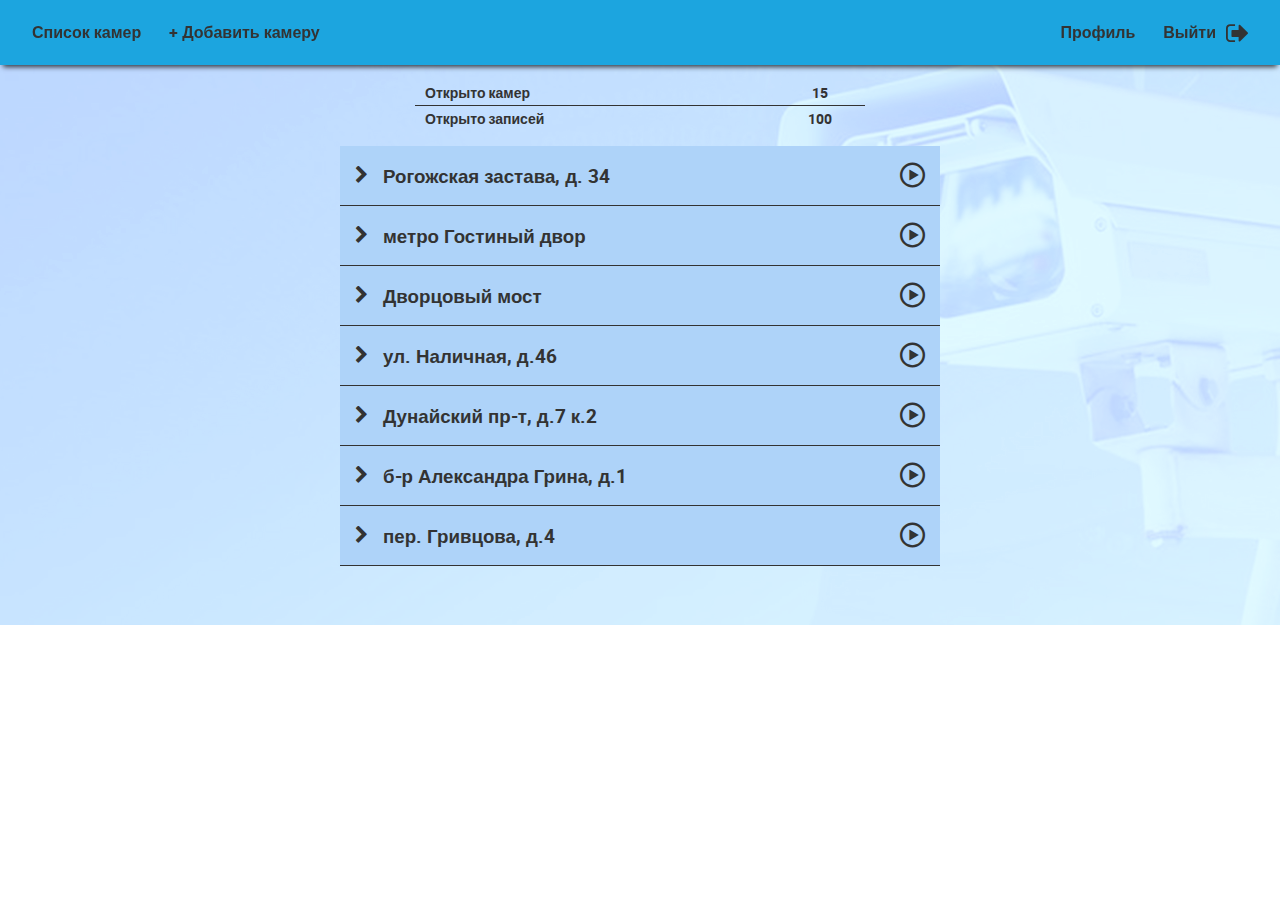
<file: front/html/playlist.html>
<!DOCTYPE html>
<html lang="ru">
<head>
	<meta charset="UTF-8">
	<meta name="viewport" content="width=device-width, initial-scale=1.0">
	<title>StreamView - List of Cameras</title>
	<link rel="shortcut icon" href="../favicon.ico" type="image/x-icon">
	<link rel="stylesheet" href="../css/main.css">
</head>
<body style="background-image: url(../common/images/auth_back_2.png);
background-repeat: no-repeat; background-attachment: fixed">
	<div class="container">
		<div class="topbar">
			<div class="topbar__left">
				<a href="/" class="topbar__item" title="Список камер">Список камер</a>
				<a href="#" class="topbar__item" title="Добавить камеру">+ Добавить камеру</a>
			</div>
			<div class="topbar__right">
				<a href="#" class="topbar__item" title="Профиль">Профиль</a>
				<a href="#" class="topbar__item" title="Выйти" onclick="location.href='http://localhost:63342/_dist/html/login.html?_ijt=qr2dh74dnt9ke52jds9278o0bc'">Выйти<i class="icon-sign-out topbar__item-icon"></i></a>
			</div>
		</div>
		
		<div class="status" style="background: none">
			<div class="status__item" style="background: none">
				<span class="status__name" style="background: transparent">Открыто камер</span>
				<span class="status__val" style="background: none">15</span>
			</div>
			<div class="status__item" style="background: none">
				<span class="status__name" style="background: none">Открыто записей</span>
				<span class="status__val" style="background: none">100</span>
			</div>
		</div>
		
		
		<div class="cams">
			<h3 class="cams__item">
				<i class="cams__item-arrow-icon icon-chevron-right"></i>
				<span class="cams__street">Рогожская застава, д. 34</span>
				<a href="monitor.html" class="cams__item-play-icon icon-play" title="Просмотр"></a>
			</h3>
			<div class="cams__item-content">
				<ul class="cams__recs">
					<li class="cams__rec">
						<a href="monitor.html" class="cams__rec-play-icon icon-play" title="Просмотр"></a>
						<span class="cams__rec-title">#01 - Запись от 12/4/2020 &nbsp; 09:32:25</span>
					</li>
					<li class="cams__rec">
						<a href="monitor.html" class="cams__rec-play-icon icon-play" title="Просмотр"></a>
						<span class="cams__rec-title">#02 - Запись от 12/4/2020 &nbsp; 10:57:18</span>
					</li>
					<li class="cams__rec">
						<a href="monitor.html" class="cams__rec-play-icon icon-play" title="Просмотр"></a>
						<span class="cams__rec-title">#03 - Запись от 12/4/2020 &nbsp; 12:16:07</span>
					</li>
					<li class="cams__rec">
						<a href="monitor.html" class="cams__rec-play-icon icon-play" title="Просмотр"></a>
						<span class="cams__rec-title">#04 - Запись от 14/4/2020 &nbsp; 18:04:22</span>
					</li>
					<li class="cams__rec">
						<a href="monitor.html" class="cams__rec-play-icon icon-play" title="Просмотр"></a>
						<span class="cams__rec-title">#05 - Запись от 14/4/2020 &nbsp; 20:52:10</span>
					</li>
					<li class="cams__rec">
						<a href="monitor.html" class="cams__rec-play-icon icon-play" title="Просмотр"></a>
						<span class="cams__rec-title">#06 - Запись от 15/4/2020 &nbsp; 02:59:50</span>
					</li>
					<li class="cams__rec">
						<a href="monitor.html" class="cams__rec-play-icon icon-play" title="Просмотр"></a>
						<span class="cams__rec-title">#07 - Запись от 16/4/2020 &nbsp; 10:00:48</span>
					</li>
				</ul>
			</div>
			
			<h3 class="cams__item">
				<!-- <span class="cams__item-left"> -->
					<i class="cams__item-arrow-icon icon-chevron-right"></i>
					<span class="cams__street">метро Гостиный двор</span>
				<!-- </span> -->
				<a href="monitor.html" class="cams__item-play-icon icon-play" title="Просмотр"></a>
			</h3>
			<div class="cams__item-content">
				<ul class="cams__recs">
					<li class="cams__rec">
						<a href="monitor.html" class="cams__rec-play-icon icon-play" title="Просмотр"></a>
						<span class="cams__rec-title">#01 - Запись от 12/4/2020 &nbsp; 21:54:49</span>
					</li>
					<li class="cams__rec">
						<a href="monitor.html" class="cams__rec-play-icon icon-play" title="Просмотр"></a>
						<span class="cams__rec-title">#02 - Запись от 14/4/2020 &nbsp; 03:19:26</span>
					</li>
					<li class="cams__rec">
						<a href="monitor.html" class="cams__rec-play-icon icon-play" title="Просмотр"></a>
						<span class="cams__rec-title">#03 - Запись от 15/4/2020 &nbsp; 00:51:43</span>
					</li>
				</ul>
			</div>
			
			<h3 class="cams__item">
				<!-- <span class="cams__item-left"> -->
					<i class="cams__item-arrow-icon icon-chevron-right"></i>
					<span class="cams__street">Дворцовый мост</span>
				<!-- </span> -->
				<a href="monitor.html" class="cams__item-play-icon icon-play" title="Просмотр"></a>
			</h3>
			<div class="cams__item-content">
				<ul class="cams__recs">
					<li class="cams__rec">
						<a href="monitor.html" class="cams__rec-play-icon icon-play" title="Просмотр"></a>
						<span class="cams__rec-title">#01 - Запись от 12/12 15.15.15</span>
					</li>
					<li class="cams__rec">
						<a href="monitor.html" class="cams__rec-play-icon icon-play" title="Просмотр"></a>
						<span class="cams__rec-title">#01 - Запись от 12/12 15.15.15</span>
					</li>
					<li class="cams__rec">
						<a href="monitor.html" class="cams__rec-play-icon icon-play" title="Просмотр"></a>
						<span class="cams__rec-title">#01 - Запись от 12/12 15.15.15</span>
					</li>
				</ul>
			</div>
			
			<h3 class="cams__item">
				<!-- <span class="cams__item-left"> -->
					<i class="cams__item-arrow-icon icon-chevron-right"></i>
					<span class="cams__street">ул. Наличная, д.46</span>
				<!-- </span> -->
				<a href="monitor.html" class="cams__item-play-icon icon-play" title="Просмотр"></a>
			</h3>
			<div class="cams__item-content">
				<ul class="cams__recs">
					<li class="cams__rec">
						<a href="monitor.html" class="cams__rec-play-icon icon-play" title="Просмотр"></a>
						<span class="cams__rec-title">#01 - Запись от 12/12 15.15.15</span>
					</li>
					<li class="cams__rec">
						<a href="monitor.html" class="cams__rec-play-icon icon-play" title="Просмотр"></a>
						<span class="cams__rec-title">#01 - Запись от 12/12 15.15.15</span>
					</li>
					<li class="cams__rec">
						<a href="monitor.html" class="cams__rec-play-icon icon-play" title="Просмотр"></a>
						<span class="cams__rec-title">#01 - Запись от 12/12 15.15.15</span>
					</li>
				</ul>
			</div>
			
			<h3 class="cams__item">
				<!-- <span class="cams__item-left"> -->
					<i class="cams__item-arrow-icon icon-chevron-right"></i>
					<span class="cams__street">Дунайский пр-т, д.7 к.2</span>
				<!-- </span> -->
				<a href="monitor.html" class="cams__item-play-icon icon-play" title="Просмотр"></a>
			</h3>
			<div class="cams__item-content">
				<ul class="cams__recs">
					<li class="cams__rec">
						<a href="monitor.html" class="cams__rec-play-icon icon-play" title="Просмотр"></a>
						<span class="cams__rec-title">#01 - Запись от 12/12 15.15.15</span>
					</li>
					<li class="cams__rec">
						<a href="monitor.html" class="cams__rec-play-icon icon-play" title="Просмотр"></a>
						<span class="cams__rec-title">#01 - Запись от 12/12 15.15.15</span>
					</li>
					<li class="cams__rec">
						<a href="monitor.html" class="cams__rec-play-icon icon-play" title="Просмотр"></a>
						<span class="cams__rec-title">#01 - Запись от 12/12 15.15.15</span>
					</li>
				</ul>
			</div>
			
			<h3 class="cams__item">
				<!-- <span class="cams__item-left"> -->
					<i class="cams__item-arrow-icon icon-chevron-right"></i>
					<span class="cams__street">б-р Александра Грина, д.1</span>
				<!-- </span> -->
				<a href="monitor.html" class="cams__item-play-icon icon-play" title="Просмотр"></a>
			</h3>
			<div class="cams__item-content">
				<ul class="cams__recs">
					<li class="cams__rec">
						<a href="monitor.html" class="cams__rec-play-icon icon-play" title="Просмотр"></a>
						<span class="cams__rec-title">#01 - Запись от 12/12 15.15.15</span>
					</li>
					<li class="cams__rec">
						<a href="monitor.html" class="cams__rec-play-icon icon-play" title="Просмотр"></a>
						<span class="cams__rec-title">#01 - Запись от 12/12 15.15.15</span>
					</li>
					<li class="cams__rec">
						<a href="monitor.html" class="cams__rec-play-icon icon-play" title="Просмотр"></a>
						<span class="cams__rec-title">#01 - Запись от 12/12 15.15.15</span>
					</li>
				</ul>
			</div>
			
			<h3 class="cams__item">
				<!-- <span class="cams__item-left"> -->
					<i class="cams__item-arrow-icon icon-chevron-right"></i>
					<span class="cams__street">пер. Гривцова, д.4</span>
				<!-- </span> -->
				<a href="monitor.html" class="cams__item-play-icon icon-play" title="Просмотр"></a>
			</h3>
			<div class="cams__item-content">
				<ul class="cams__recs">
					<li class="cams__rec">
						<a href="monitor.html" class="cams__rec-play-icon icon-play" title="Просмотр"></a>
						<span class="cams__rec-title">#01 - Запись от 12/12 15.15.15</span>
					</li>
					<li class="cams__rec">
						<a href="monitor.html" class="cams__rec-play-icon icon-play" title="Просмотр"></a>
						<span class="cams__rec-title">#01 - Запись от 12/12 15.15.15</span>
					</li>
					<li class="cams__rec">
						<a href="monitor.html" class="cams__rec-play-icon icon-play" title="Просмотр"></a>
						<span class="cams__rec-title">#01 - Запись от 12/12 15.15.15</span>
					</li>
				</ul>
			</div>
		</div>
 
	</div>
	<script src="../js/jquery-3.5.0.min.js"></script>
	<script src="../js/jquery-ui.min.js"></script>
	<script src="../js/common.js"></script>
	<script src="../js/cameraList.js"></script>
</body>
</html>
</file>
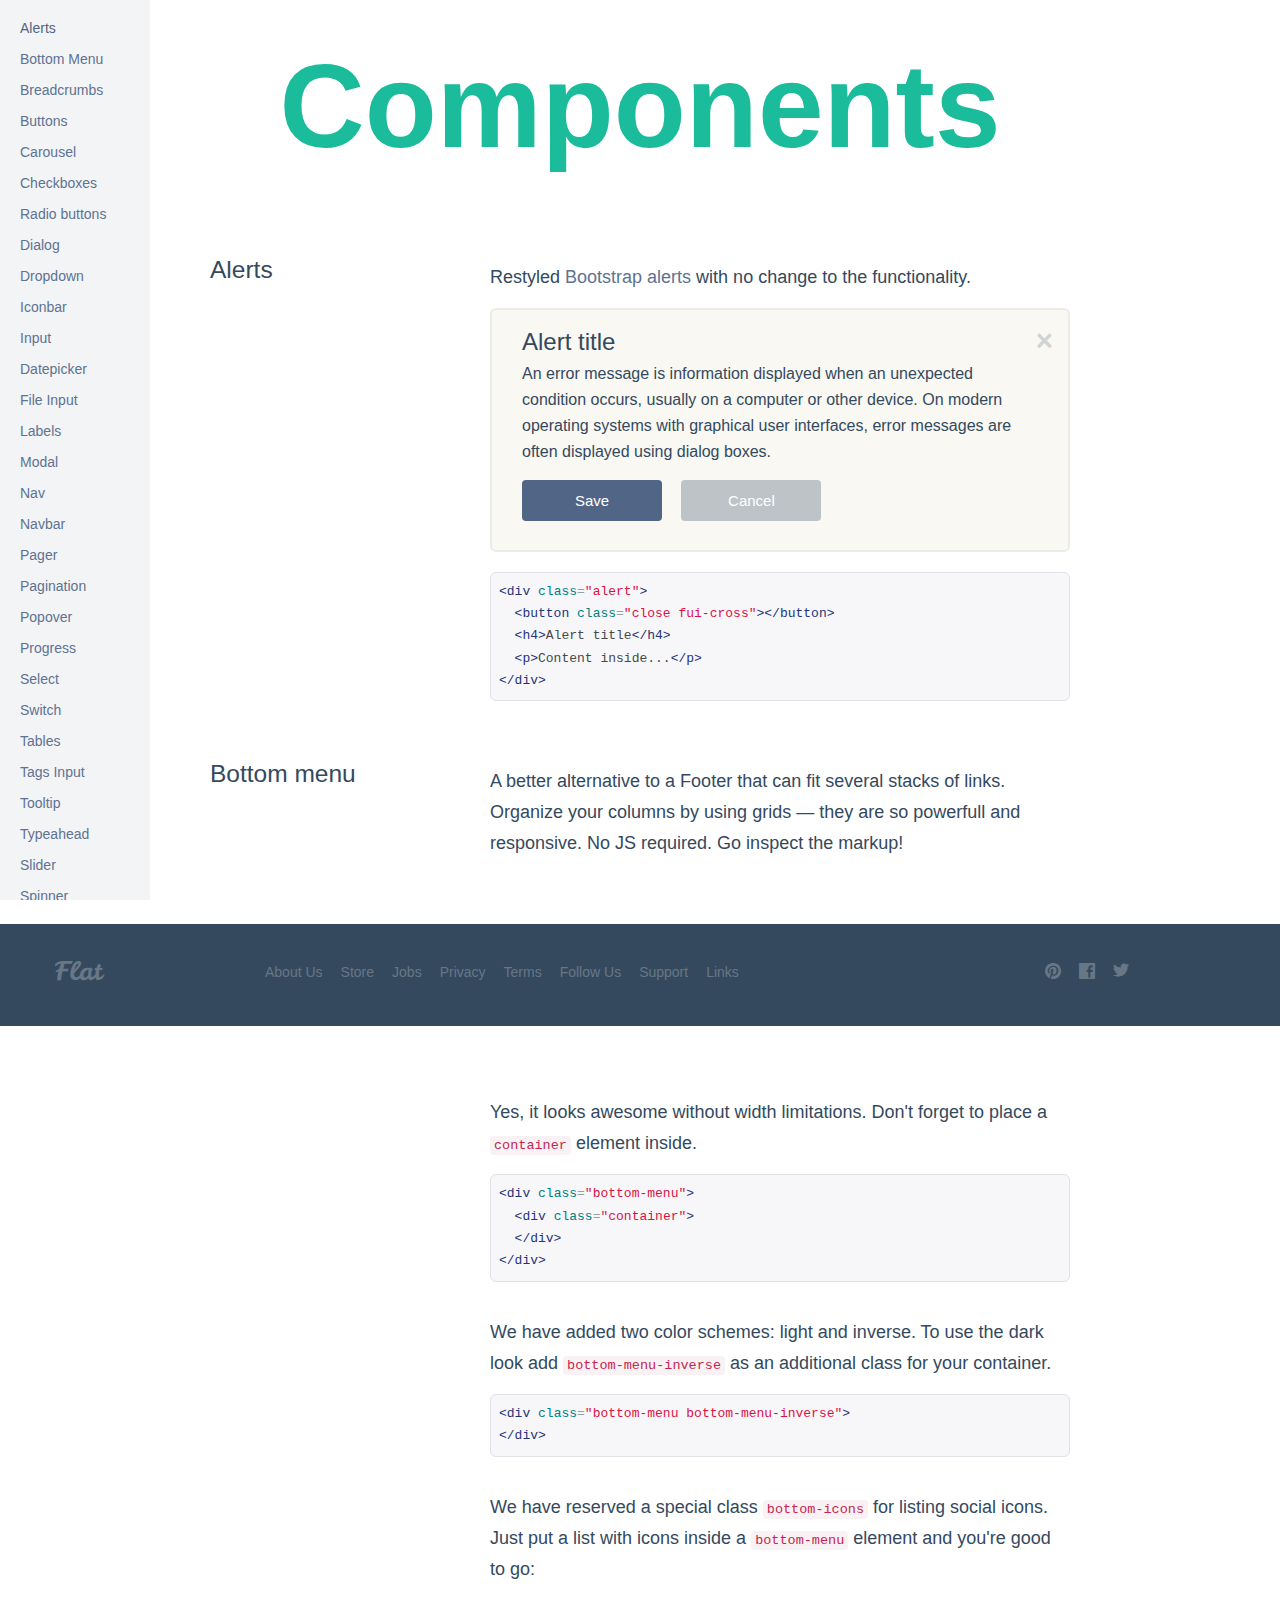
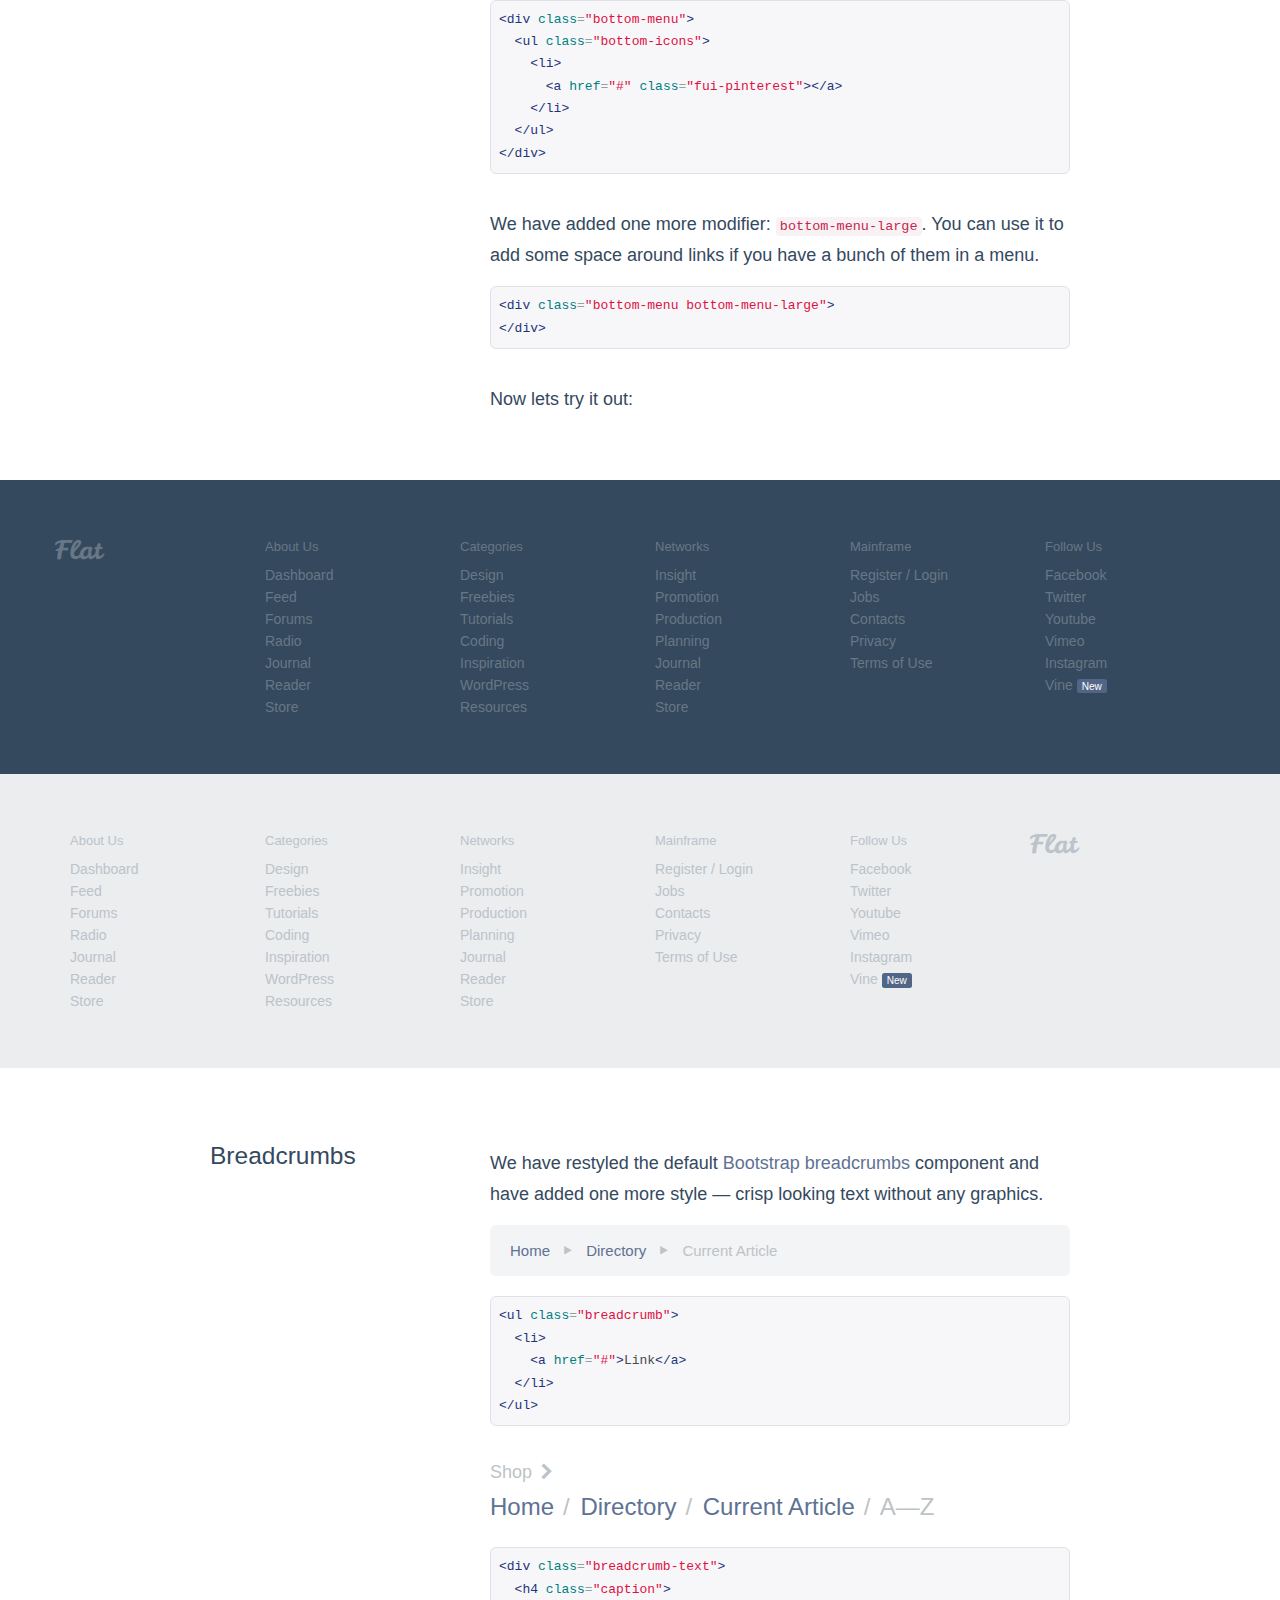
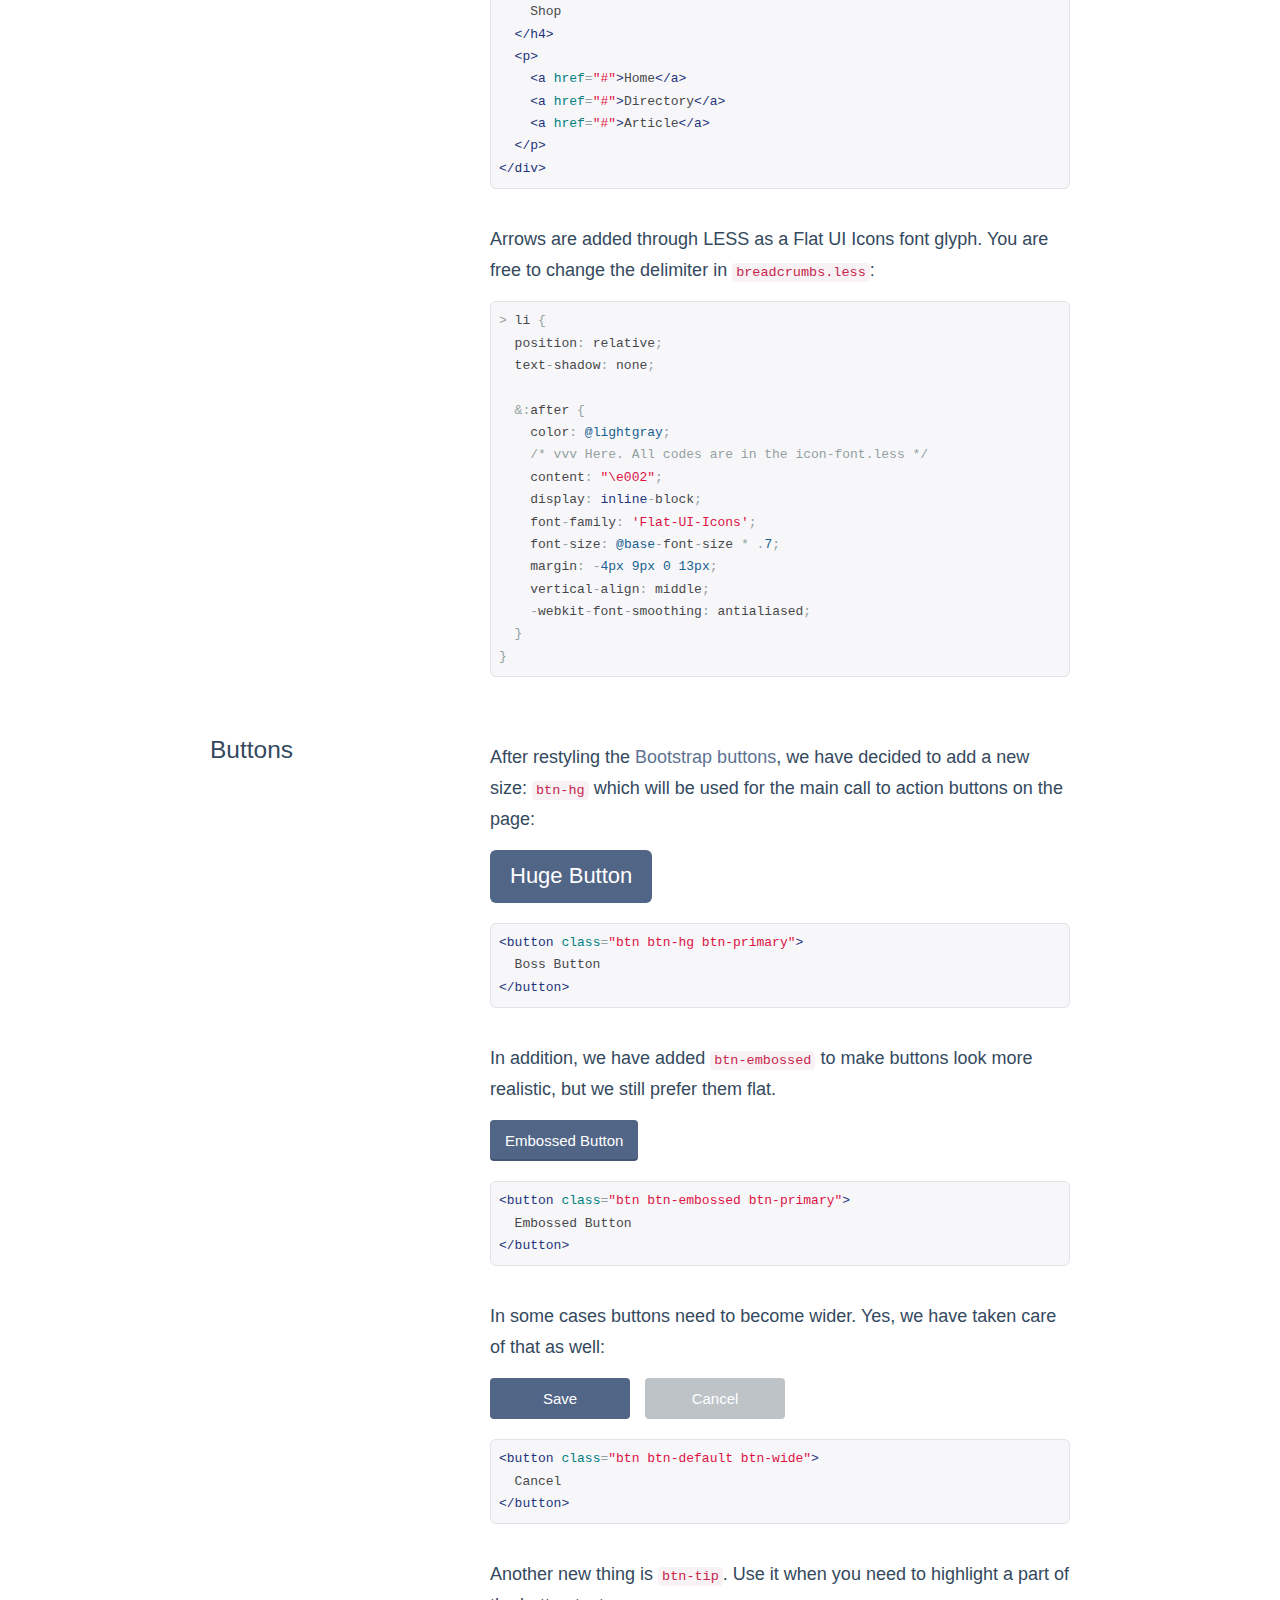
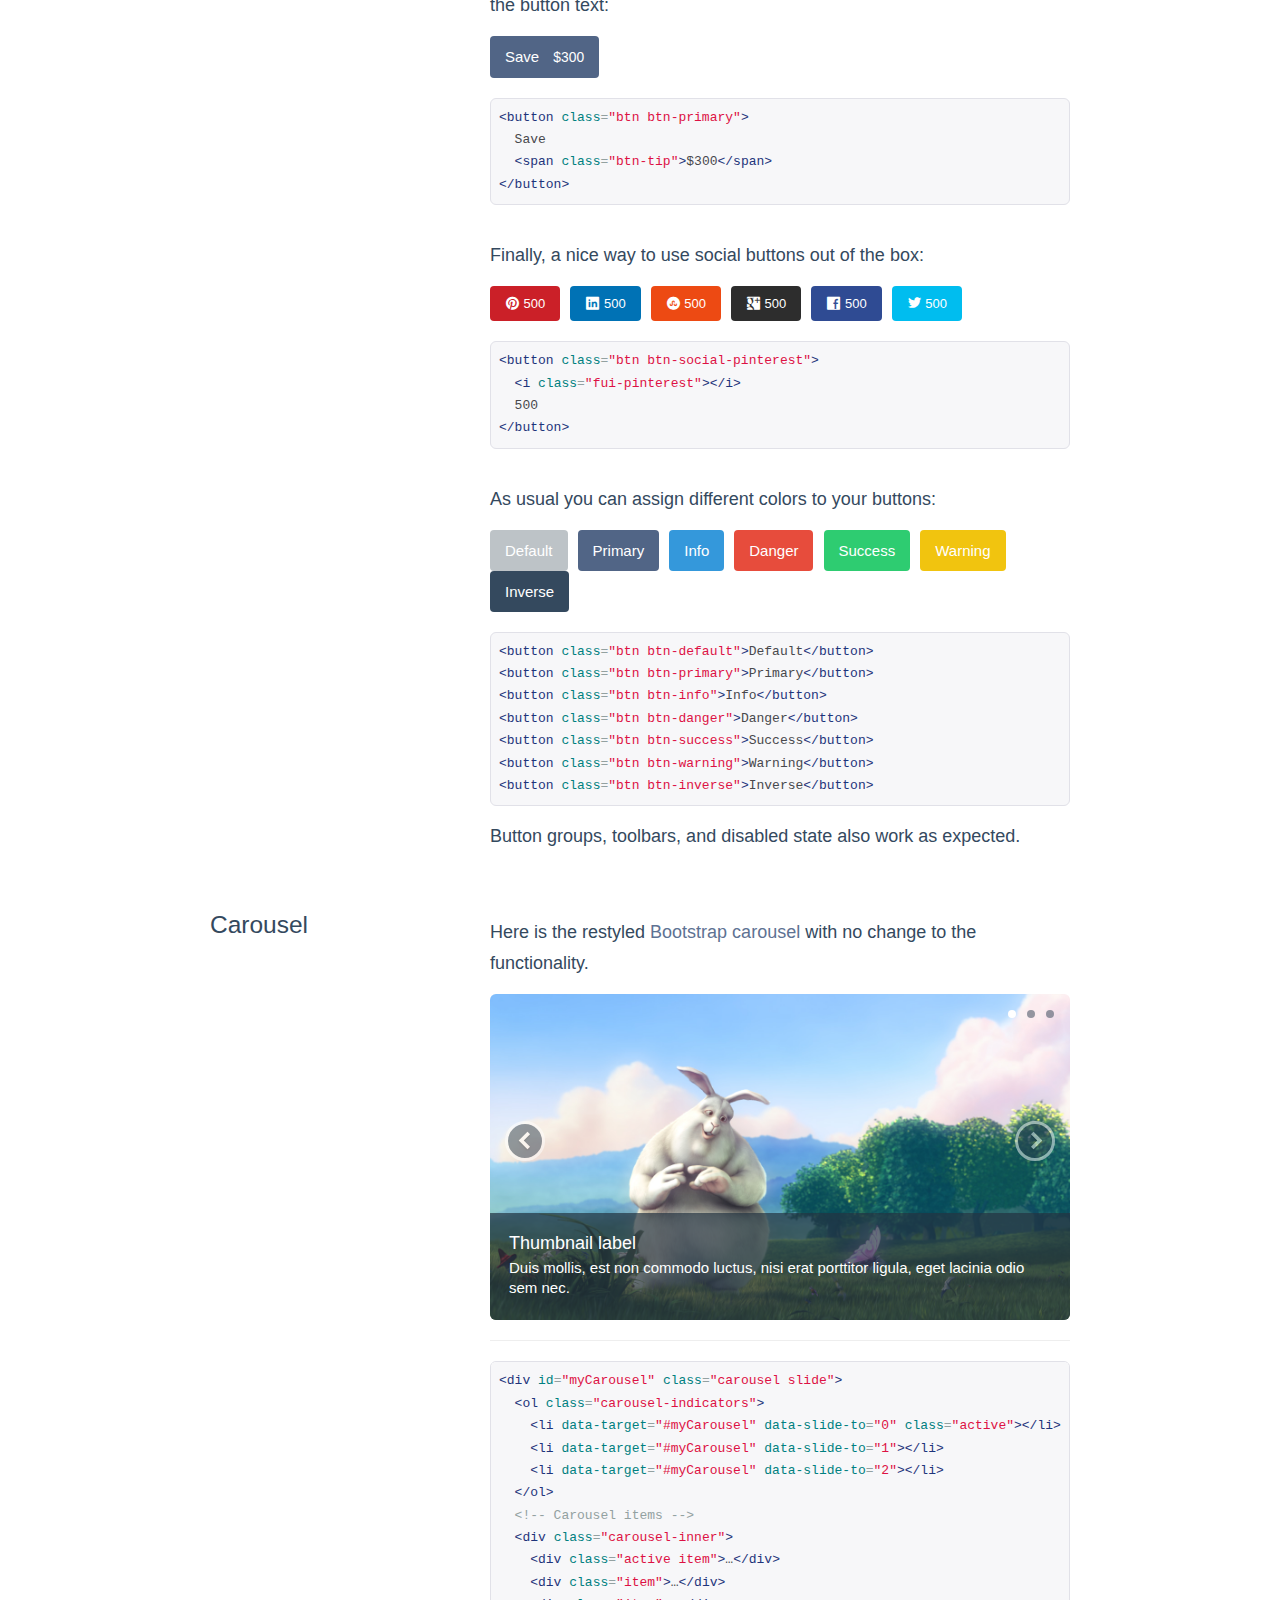
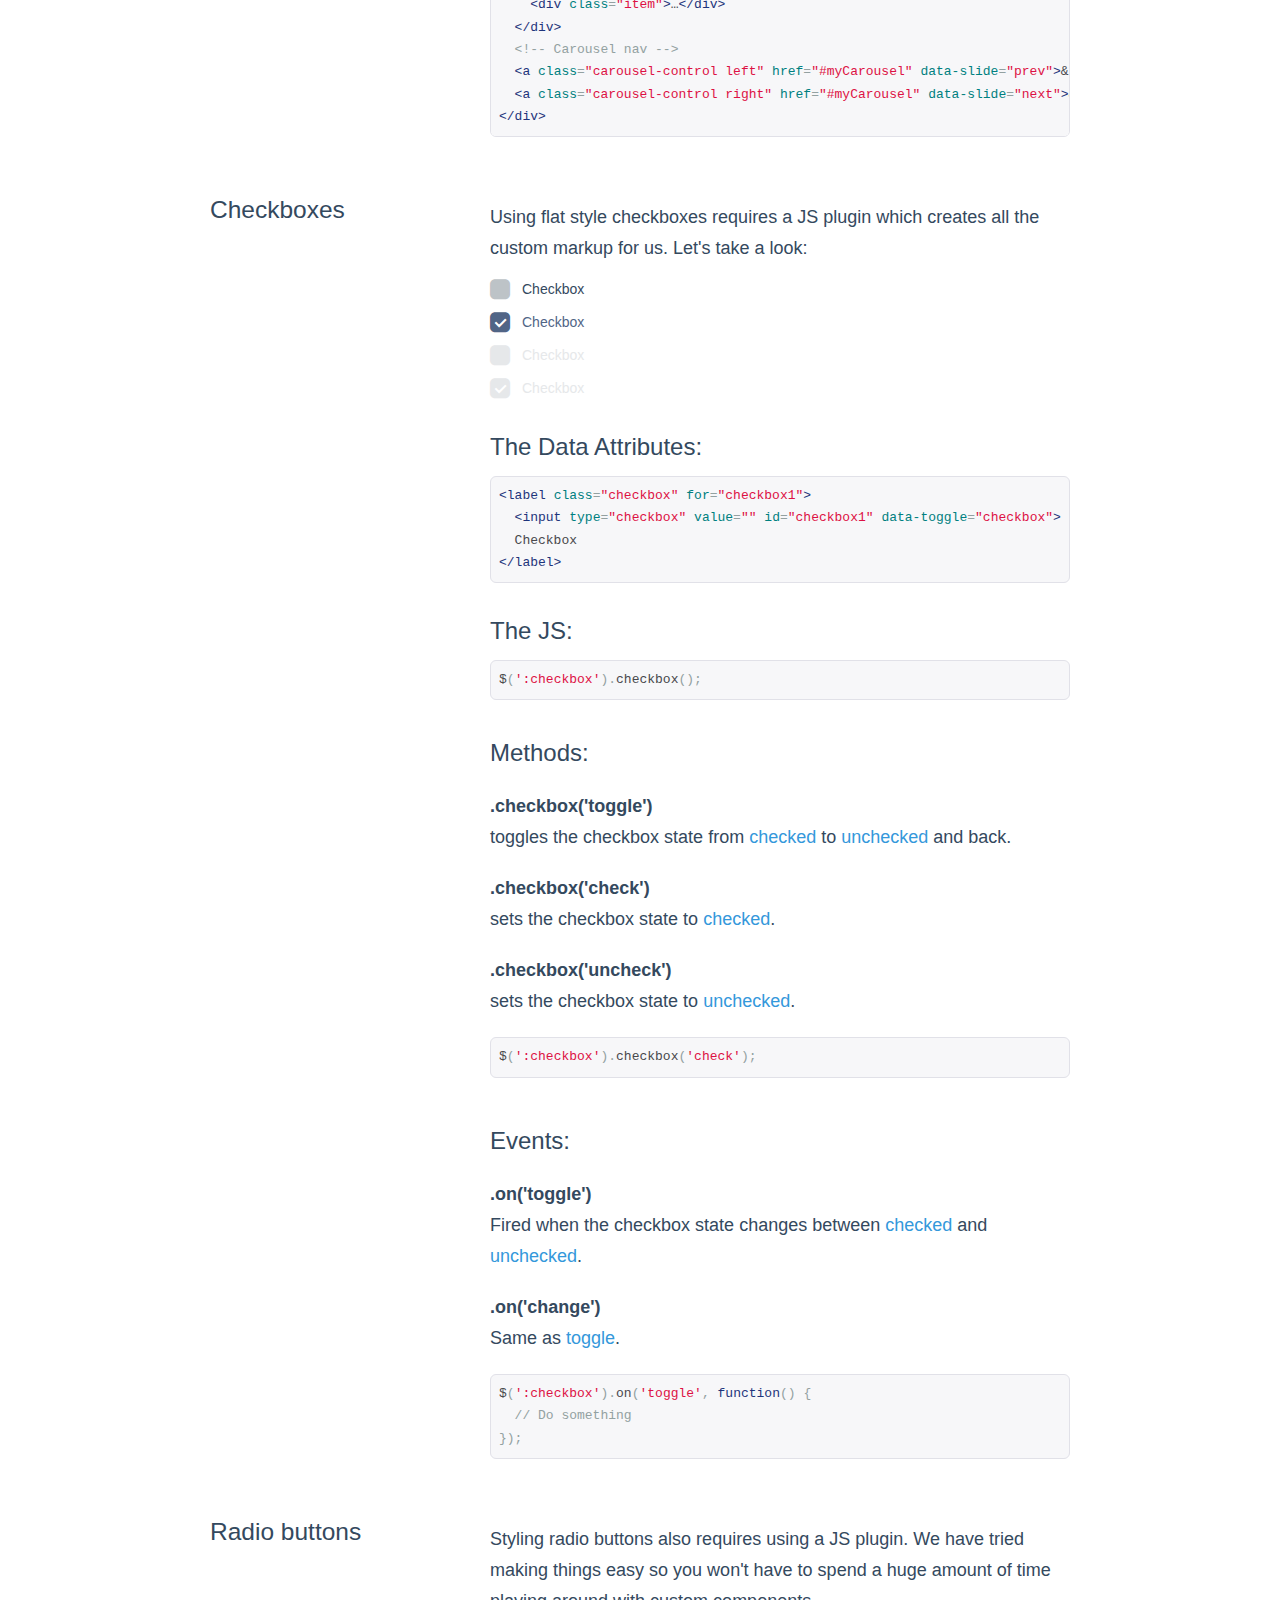
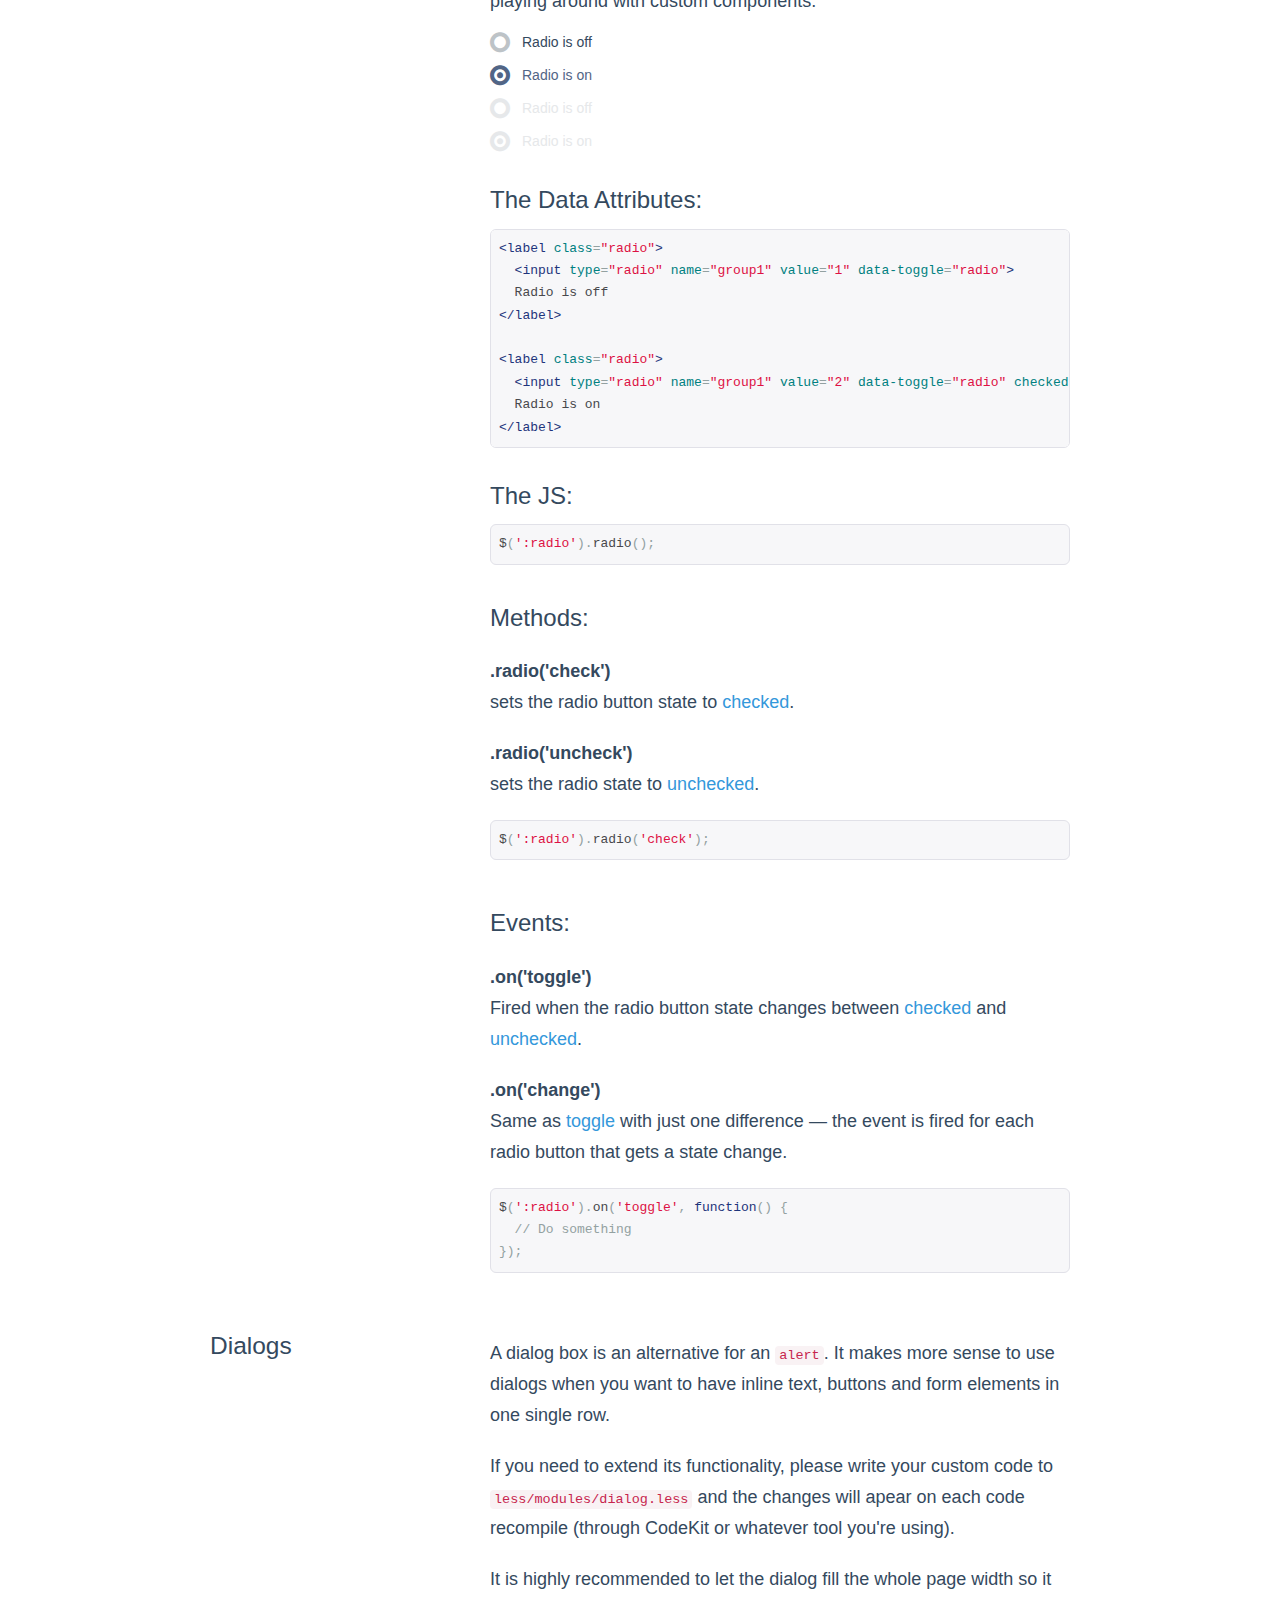
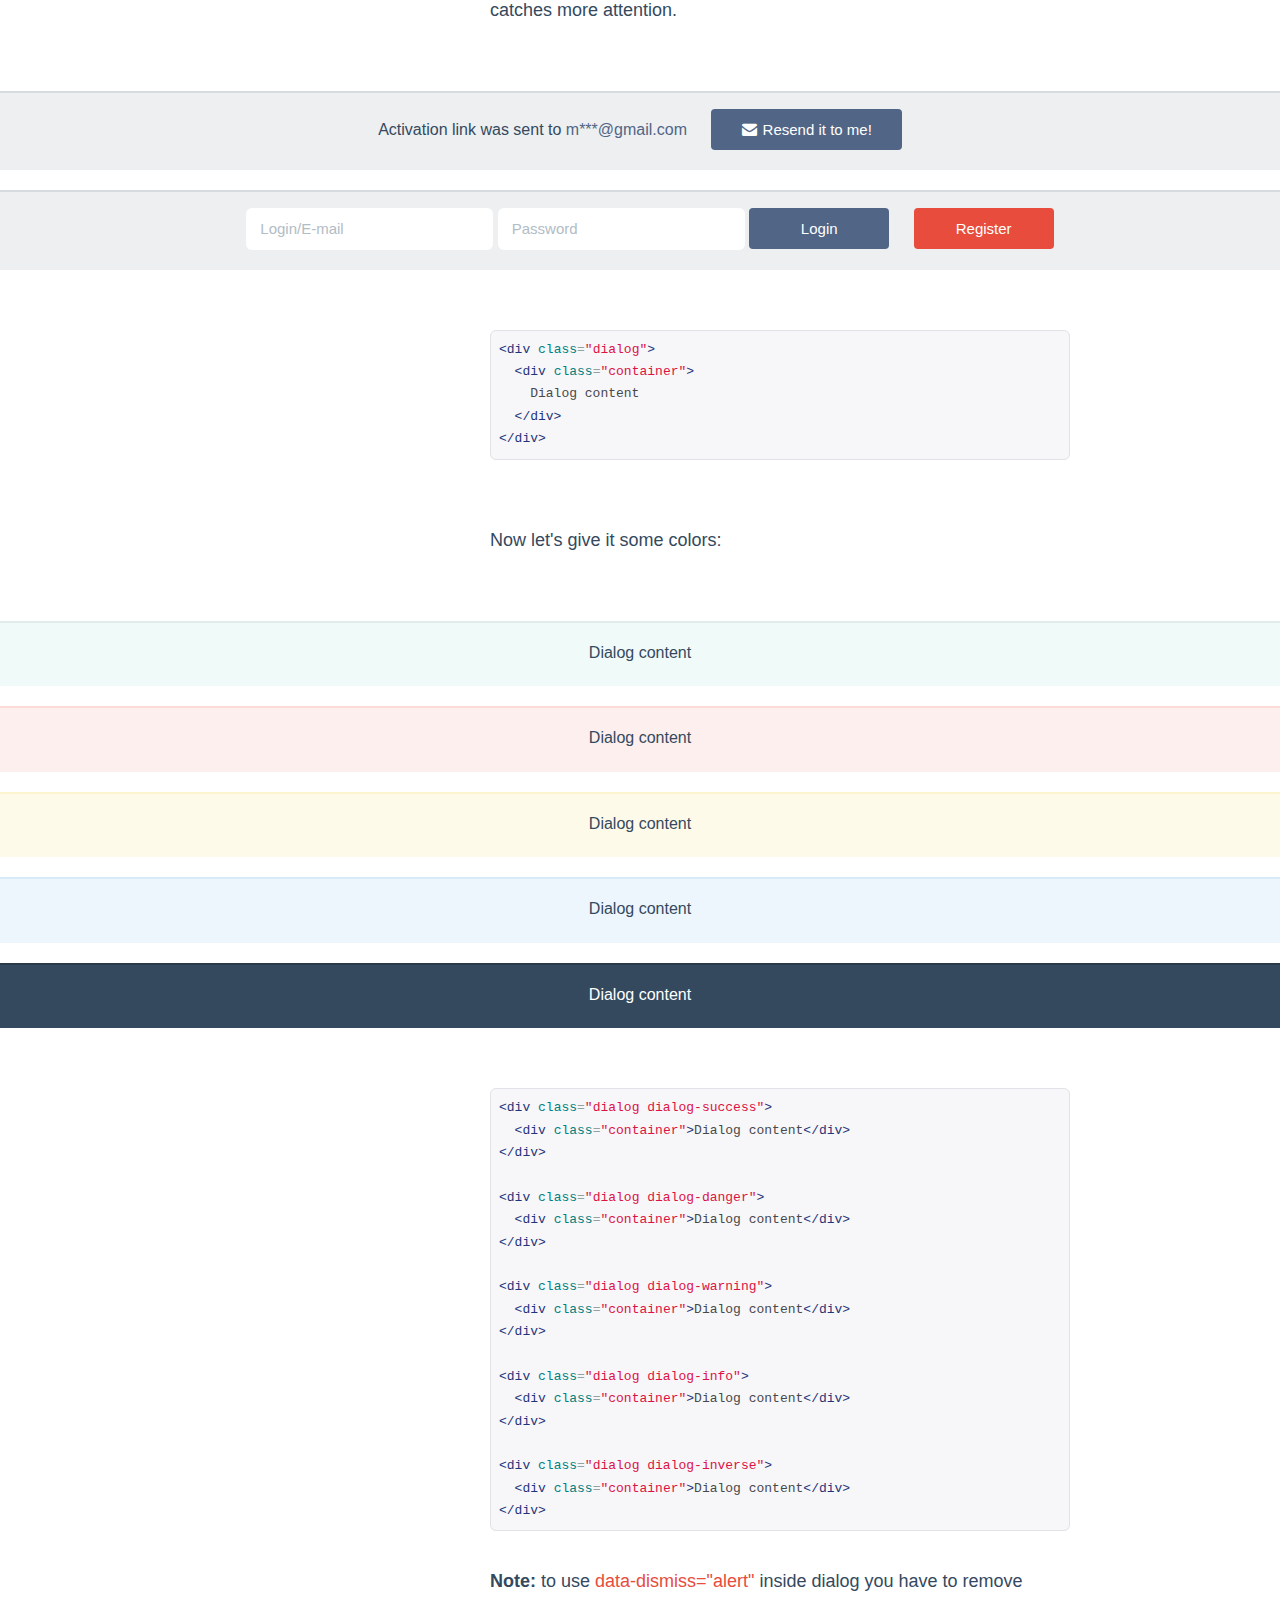
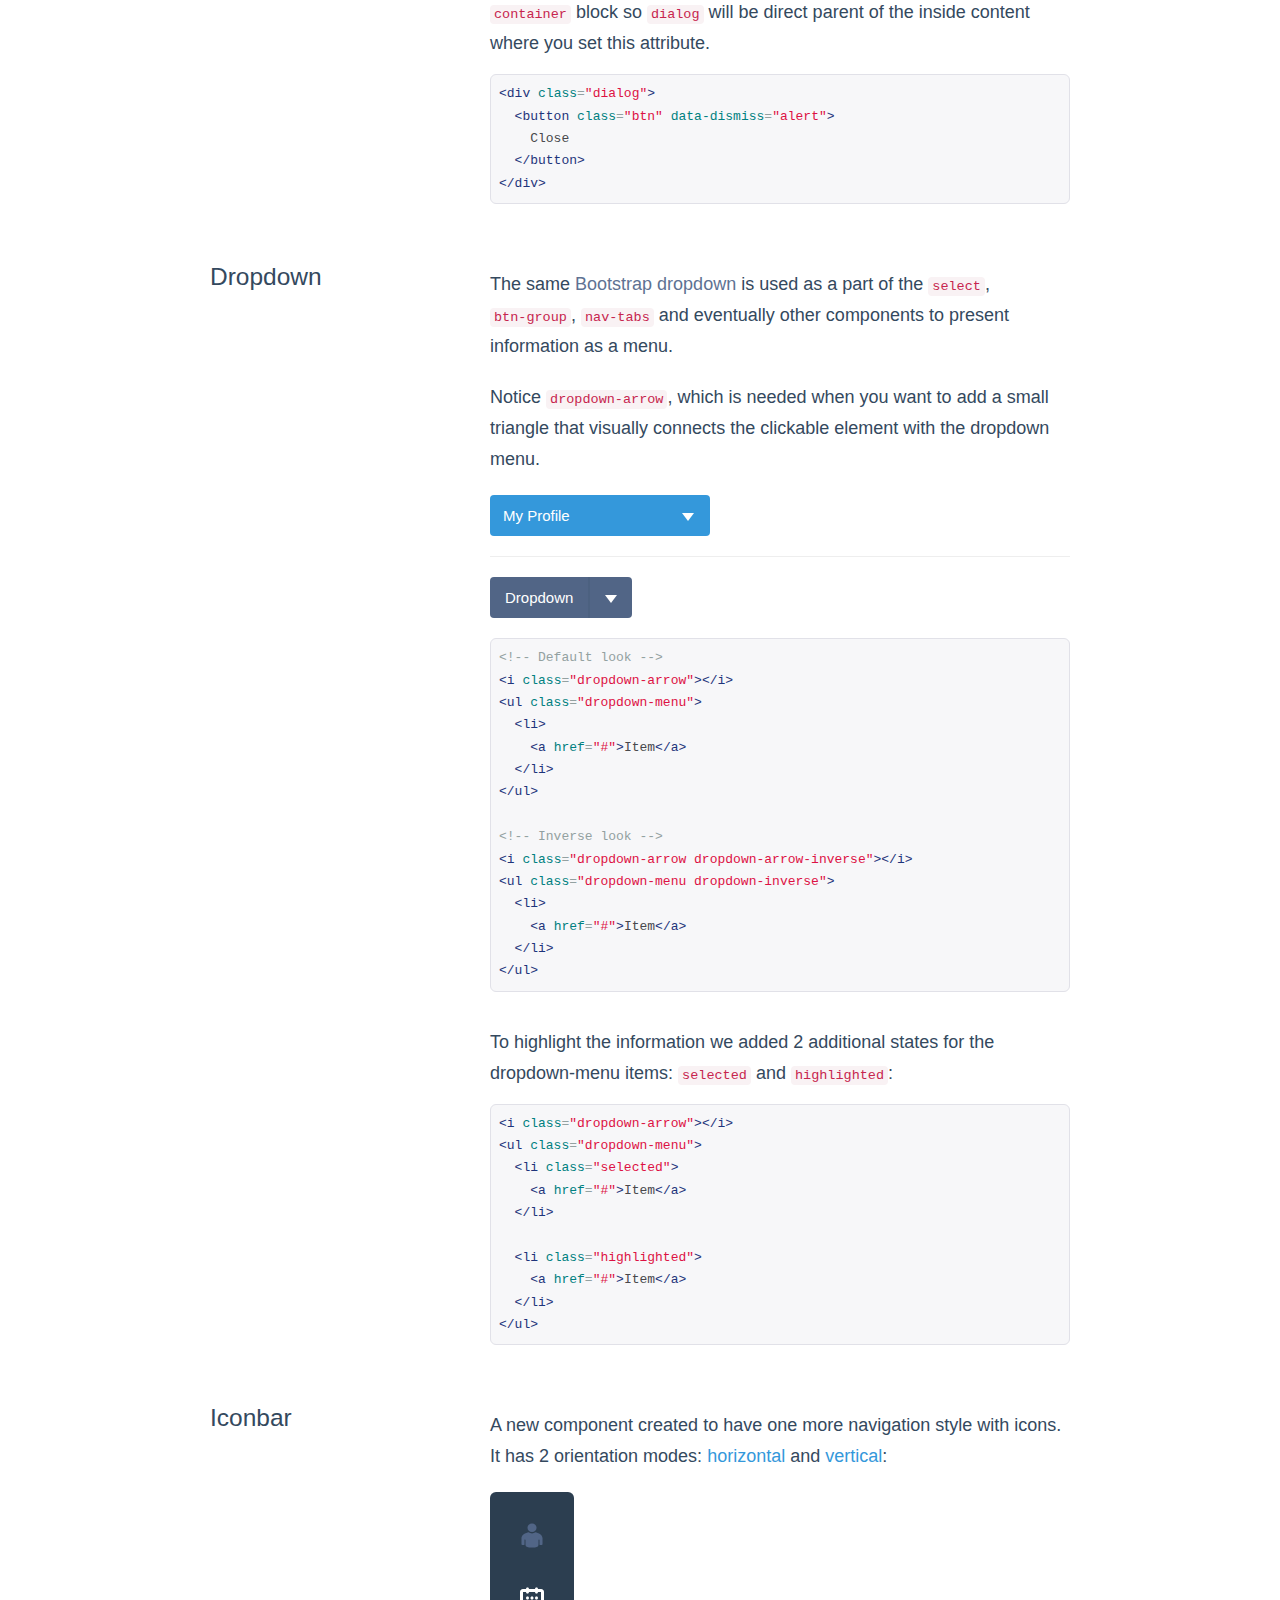
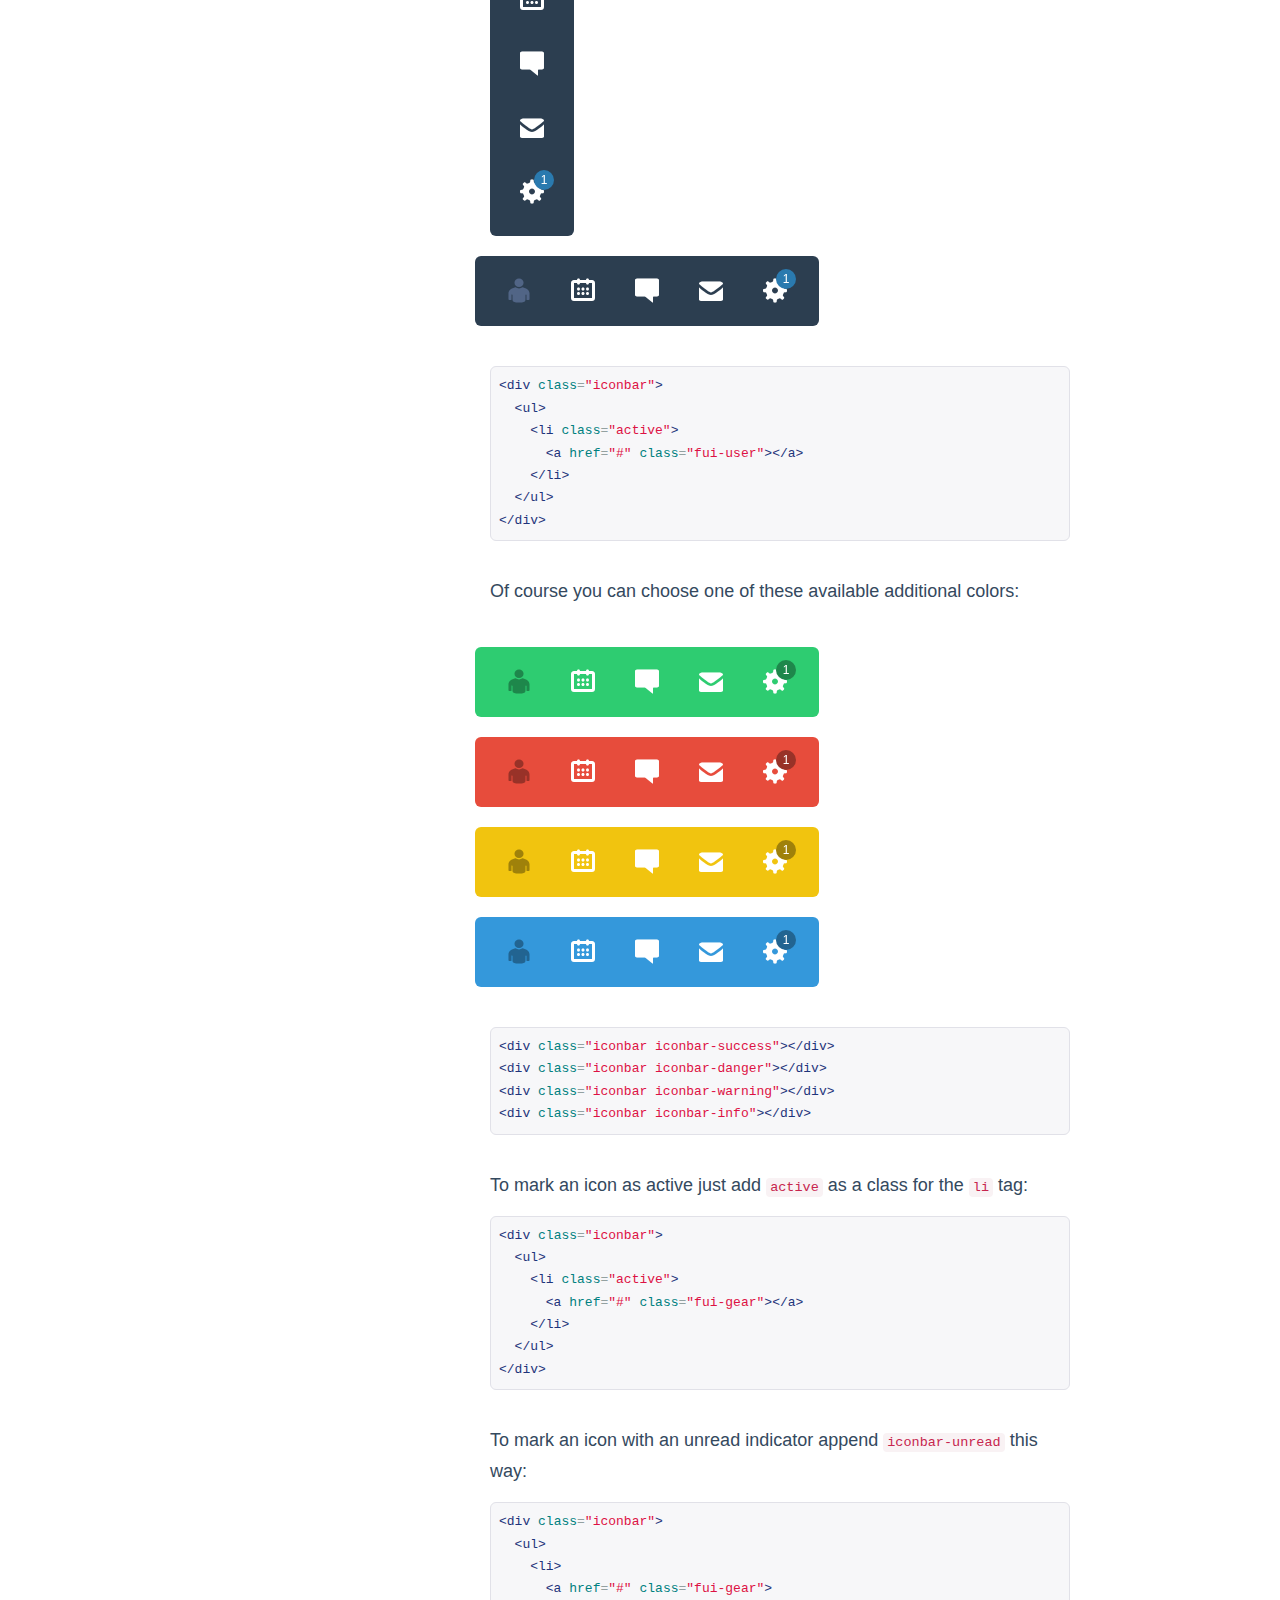
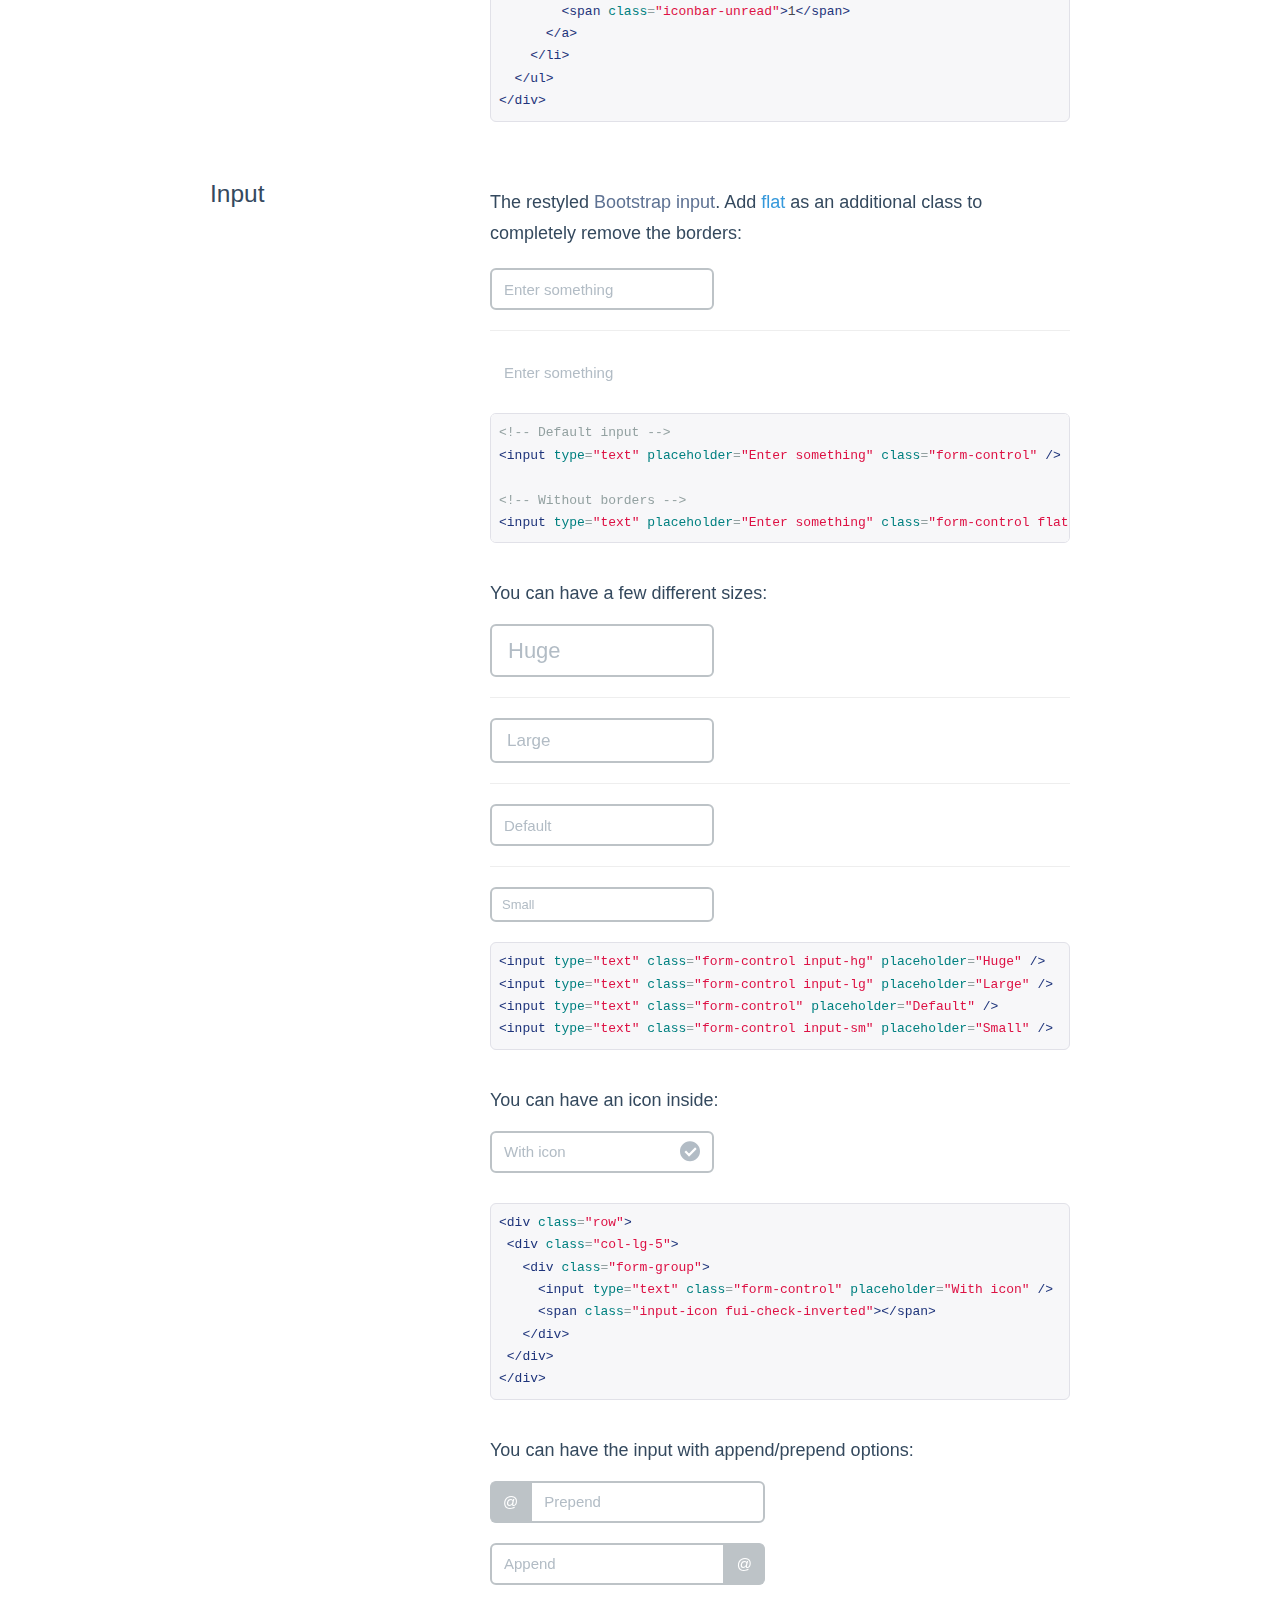
<file: front/frameworks/flat_ui/components.html>
<!DOCTYPE html>
<html lang="en">
  <head>
    <meta charset="utf-8">
    <title>Components &middot; Flat UI Pro</title>
    <meta name="viewport" content="width=device-width, initial-scale=1.0">

    <!-- Loading Bootstrap -->
    <link href="bootstrap/css/bootstrap.css" rel="stylesheet">
    <link href="bootstrap/css/prettify.css" rel="stylesheet">

    <!-- Loading Flat UI -->
    <link href="css/flat-ui.css" rel="stylesheet">
    <link href="css/demo.css" rel="stylesheet">

    <link rel="shortcut icon" href="images/favicon.ico">

    <!-- HTML5 shim, for IE6-8 support of HTML5 elements. All other JS at the end of file. -->
    <!--[if lt IE 9]>
      <script src="js/html5shiv.js"></script>
      <script src="js/respond.min.js"></script>
    <![endif]-->
  </head>
  <body>
    <ul class="demo-sidebar hidden-md">
      <li><a href="#fui-alert">Alerts</a></li>
      <li><a href="#fui-bottom-menu">Bottom Menu</a></li>
      <li><a href="#fui-breadcrumb">Breadcrumbs</a></li>
      <li><a href="#fui-button">Buttons</a></li>
      <li><a href="#fui-carousel">Carousel</a></li>
      <li><a href="#fui-checkbox">Checkboxes</a></li>
      <li><a href="#fui-radio">Radio buttons</a></li>
      <li><a href="#fui-dialog">Dialog</a></li>
      <li><a href="#fui-dropdown">Dropdown</a></li>
      <li><a href="#fui-iconbar">Iconbar</a></li>
      <li><a href="#fui-input">Input</a></li>
      <li><a href="#fui-datepicker">Datepicker</a></li>
      <li><a href="#fui-fileinput">File Input</a></li>
      <li><a href="#fui-label">Labels</a></li>
      <li><a href="#fui-modal">Modal</a></li>
      <li><a href="#fui-nav">Nav</a></li>
      <li><a href="#fui-navbar">Navbar</a></li>
      <li><a href="#fui-pager">Pager</a></li>
      <li><a href="#fui-pagination">Pagination</a></li>
      <li><a href="#fui-popover">Popover</a></li>
      <li><a href="#fui-progress">Progress</a></li>
      <li><a href="#fui-select">Select</a></li>
      <li><a href="#fui-switch">Switch</a></li>
      <li><a href="#fui-tables">Tables</a></li>
      <li><a href="#fui-tagsinput">Tags Input</a></li>
      <li><a href="#fui-tooltip">Tooltip</a></li>
      <li><a href="#fui-typeahead">Typeahead</a></li>
      <li><a href="#fui-slider">Slider</a></li>
      <li><a href="#fui-spinner">Spinner</a></li>
    </ul> <!-- /nav -->

    <div id="fui-alert"></div>
    <h1 class="demo-headline">Components</h1>
    <div class="container">
      <div class="demo-row">
        <div class="demo-title">
          <h3>Alerts</h3>
        </div>

        <div class="demo-content">
          <p>
            Restyled <a href="http://getbootstrap.com/components/#alerts">Bootstrap alerts</a> with no change to the functionality.
          </p>
          <div class="alert">
            <button type="button" class="close fui-cross" data-dismiss="alert"></button>
            <h4>Alert title</h4>
            <p>An error message is information displayed when an unexpected condition occurs, usually on a computer or other device. On modern operating systems with graphical user interfaces, error messages are often displayed using dialog boxes.</p>
            <button type="button" class="btn btn-primary btn-wide">Save</button>
            <button type="button" class="btn btn-default btn-wide">Cancel</button>
          </div>

<pre class="prettyprint">
&lt;div class="alert"&gt;
  &lt;button class="close fui-cross"&gt;&lt;/button&gt;
  &lt;h4&gt;Alert title&lt;/h4&gt;
  &lt;p&gt;Content inside...&lt;/p&gt;
&lt;/div&gt;
</pre>
          <div id="fui-bottom-menu"></div>
        </div>
      </div><!-- /.demo-row -->

      <div class="demo-row">
        <div class="demo-title">
          <h3>Bottom menu</h3>
        </div>

        <div class="demo-content">
          <p>
            A better alternative to a Footer that can fit several stacks of links. Organize your
            columns by using grids &mdash; they are so powerfull and responsive.
            No JS required. Go inspect the&nbsp;markup!
          </p>
        </div>
      </div><!-- /.demo-row -->
    </div><!-- /.container -->

    <div class="bottom-menu bottom-menu-inverse">
      <div class="container">
        <div class="row">
          <div class="col-md-2 navbar-brand">
            <a href="#fakelink" class="fui-flat"></a>
          </div>

          <div class="col-md-8">
            <ul class="bottom-links">
              <li><a href="#fakelink">About Us</a></li>
              <li><a href="#fakelink">Store</a></li>
              <li class="active"><a href="#fakelink">Jobs</a></li>
              <li><a href="#fakelink">Privacy</a></li>
              <li><a href="#fakelink">Terms</a></li>
              <li><a href="#fakelink">Follow Us</a></li>
              <li><a href="#fakelink">Support</a></li>
              <li><a href="#fakelink">Links</a></li>
            </ul>
          </div>

          <div class="col-md-2">
            <ul class="bottom-icons">
              <li><a href="#fakelink" class="fui-pinterest"></a></li>
              <li><a href="#fakelink" class="fui-facebook"></a></li>
              <li><a href="#fakelink" class="fui-twitter"></a></li>
            </ul>
          </div>
        </div>
      </div>
    </div> <!-- /bottom-menu-inverse -->

    <div class="container">
      <div class="demo-row">
        <div class="demo-title">
          <h3>&nbsp;</h3>
        </div>
        <div class="demo-content">
          <br/>
          <p class="ptl mtl">Yes, it looks awesome without width limitations. Don't forget
          to place a <code>container</code> element inside.
          </p>
<pre class="prettyprint">
&lt;div class="bottom-menu"&gt;
  &lt;div class="container"&gt;
  &lt;/div&gt;
&lt;/div&gt;
</pre>
          <p class="ptl">
            We have added two color schemes: light and inverse. To use the dark look add
            <code>bottom-menu-inverse</code> as an additional class for your container.
          </p>
<pre class="prettyprint">
&lt;div class="bottom-menu bottom-menu-inverse"&gt;
&lt;/div&gt;
</pre>

          <p class="ptl">
            We have reserved a special class
            <code>bottom-icons</code> for listing social icons.
            Just put a list with icons inside a
            <code>bottom-menu</code> element and you're good to go:
          </p>
<pre class="prettyprint">
&lt;div class="bottom-menu"&gt;
  &lt;ul class="bottom-icons"&gt;
    &lt;li&gt;
      &lt;a href="#" class="fui-pinterest"&gt;&lt;/a&gt;
    &lt;/li&gt;
  &lt;/ul&gt;
&lt;/div&gt;
</pre>

          <p class="ptl">
            We have added one more modifier: <code>bottom-menu-large</code>.
            You can use it to add some space around links if you have a bunch of them in a menu.
          </p>
<pre class="prettyprint">
&lt;div class="bottom-menu bottom-menu-large"&gt;
&lt;/div&gt;
</pre>

          <p class="ptl">Now lets try it out:</p>

        </div>
      </div><!-- /.demo-row -->
    </div><!-- /.container -->

    <div class="bottom-menu bottom-menu-large bottom-menu-inverse">
      <div class="container">
        <div class="row">
          <div class="col-md-2 navbar-brand">
            <a href="#fakelink" class="fui-flat"></a>
          </div>

          <div class="col-md-2">
            <h5 class="title">About Us</h5>
            <ul class="bottom-links">
              <li><a href="#fakelink">Dashboard</a></li>
              <li><a href="#fakelink">Feed</a></li>
              <li><a href="#fakelink">Forums</a></li>
              <li><a href="#fakelink">Radio</a></li>
              <li><a href="#fakelink">Journal</a></li>
              <li><a href="#fakelink">Reader</a></li>
              <li><a href="#fakelink">Store</a></li>
            </ul>
          </div>

          <div class="col-md-2">
            <h5 class="title">Categories</h5>
            <ul class="bottom-links">
              <li><a href="#fakelink">Design</a></li>
              <li><a href="#fakelink">Freebies</a></li>
              <li><a href="#fakelink">Tutorials</a></li>
              <li><a href="#fakelink">Coding</a></li>
              <li><a href="#fakelink">Inspiration</a></li>
              <li><a href="#fakelink">WordPress</a></li>
              <li><a href="#fakelink">Resources</a></li>
            </ul>
          </div>

          <div class="col-md-2">
            <h5 class="title">Networks</h5>
            <ul class="bottom-links">
              <li><a href="#fakelink">Insight</a></li>
              <li><a href="#fakelink">Promotion</a></li>
              <li><a href="#fakelink">Production</a></li>
              <li><a href="#fakelink">Planning</a></li>
              <li><a href="#fakelink">Journal</a></li>
              <li><a href="#fakelink">Reader</a></li>
              <li><a href="#fakelink">Store</a></li>
            </ul>
          </div>

          <div class="col-md-2">
            <h5 class="title">Mainframe</h5>
            <ul class="bottom-links">
              <li><a href="#fakelink">Register / Login</a></li>
              <li class="active"><a href="#fakelink">Jobs</a></li>
              <li><a href="#fakelink">Contacts</a></li>
              <li><a href="#fakelink">Privacy</a></li>
              <li><a href="#fakelink">Terms of Use</a></li>
            </ul>
          </div>

          <div class="col-md-2">
            <h5 class="title">Follow Us</h5>
            <ul class="bottom-links">
              <li><a href="#fakelink">Facebook</a></li>
              <li><a href="#fakelink">Twitter</a></li>
              <li><a href="#fakelink">Youtube</a></li>
              <li><a href="#fakelink">Vimeo</a></li>
              <li><a href="#fakelink">Instagram</a></li>
              <li><a href="#fakelink">Vine <span class="label label-small label-primary">New</span></a></li>
            </ul>
          </div>
        </div>
      </div>
    </div> <!-- /bottom-menu /large /inverse -->

    <div class="bottom-menu bottom-menu-large">
      <div class="container">
        <div class="row">
          <div class="col-md-2">
            <h5 class="title">About Us</h5>
            <ul class="bottom-links">
              <li><a href="#fakelink">Dashboard</a></li>
              <li><a href="#fakelink">Feed</a></li>
              <li><a href="#fakelink">Forums</a></li>
              <li><a href="#fakelink">Radio</a></li>
              <li><a href="#fakelink">Journal</a></li>
              <li><a href="#fakelink">Reader</a></li>
              <li><a href="#fakelink">Store</a></li>
            </ul>
          </div>

          <div class="col-md-2">
            <h5 class="title">Categories</h5>
            <ul class="bottom-links">
              <li><a href="#fakelink">Design</a></li>
              <li><a href="#fakelink">Freebies</a></li>
              <li><a href="#fakelink">Tutorials</a></li>
              <li><a href="#fakelink">Coding</a></li>
              <li><a href="#fakelink">Inspiration</a></li>
              <li><a href="#fakelink">WordPress</a></li>
              <li><a href="#fakelink">Resources</a></li>
            </ul>
          </div>

          <div class="col-md-2">
            <h5 class="title">Networks</h5>
            <ul class="bottom-links">
              <li><a href="#fakelink">Insight</a></li>
              <li><a href="#fakelink">Promotion</a></li>
              <li><a href="#fakelink">Production</a></li>
              <li><a href="#fakelink">Planning</a></li>
              <li><a href="#fakelink">Journal</a></li>
              <li><a href="#fakelink">Reader</a></li>
              <li><a href="#fakelink">Store</a></li>
            </ul>
          </div>

          <div class="col-md-2">
            <h5 class="title">Mainframe</h5>
            <ul class="bottom-links">
              <li><a href="#fakelink">Register / Login</a></li>
              <li class="active"><a href="#fakelink">Jobs</a></li>
              <li><a href="#fakelink">Contacts</a></li>
              <li><a href="#fakelink">Privacy</a></li>
              <li><a href="#fakelink">Terms of Use</a></li>
            </ul>
          </div>

          <div class="col-md-2">
            <h5 class="title">Follow Us</h5>
            <ul class="bottom-links">
              <li><a href="#fakelink">Facebook</a></li>
              <li><a href="#fakelink">Twitter</a></li>
              <li><a href="#fakelink">Youtube</a></li>
              <li><a href="#fakelink">Vimeo</a></li>
              <li><a href="#fakelink">Instagram</a></li>
              <li><a href="#fakelink">Vine <span class="label label-small label-primary">New</span></a></li>
            </ul>
          </div>

          <div class="col-md-2 navbar-brand">
            <a href="#fakelink" class="fui-flat"></a>
          </div>
        </div>
      </div>
      <div id="fui-breadcrumb"></div>
    </div> <!-- /bottom-menu /large -->

    <div class="container ptl mtl">
      <div class="demo-row ptl mtl">
        <div class="demo-title">
          <h3>Breadcrumbs</h3>
        </div>

        <div class="demo-content">
          <p>
            We have restyled the default <a href="http://getbootstrap.com/components/#breadcrumbs">Bootstrap breadcrumbs</a> component and have added one more style &mdash; crisp looking text without any graphics.
          </p>
          <ul class="breadcrumb">
            <li><a href="#fakelink">Home</a></li>
            <li><a href="#fakelink">Directory</a></li>
            <li class="active"><a href="#">Current Article</a></li>
          </ul>
<pre class="prettyprint">
&lt;ul class="breadcrumb"&gt;
  &lt;li&gt;
    &lt;a href="#"&gt;Link&lt;/a&gt;
  &lt;/li&gt;
&lt;/ul&gt;
</pre>

          <div class="breadcrumb-text ptl">
            <h4 class="caption">Shop</h4>
            <p>
              <a href="#fakelink">Home</a>
              <a href="#fakelink">Directory</a>
              <a href="#fakelink">Current Article</a>
              A&mdash;Z
            </p>
          </div>
<pre class="prettyprint">
&lt;div class="breadcrumb-text"&gt;
  &lt;h4 class="caption"&gt;
    Shop
  &lt;/h4&gt;
  &lt;p&gt;
    &lt;a href="#"&gt;Home&lt;/a&gt;
    &lt;a href="#"&gt;Directory&lt;/a&gt;
    &lt;a href="#"&gt;Article&lt;/a&gt;
  &lt;/p&gt;
&lt;/div&gt;
</pre>

          <p class="ptl">
            Arrows are added through LESS as a Flat UI Icons font glyph. You are free to change the delimiter in <code>breadcrumbs.less</code>:
          </p>
<pre class="prettyprint">
&gt; li {
  position: relative;
  text-shadow: none;

  &:after {
    color: @lightgray;
    /* vvv Here. All codes are in the icon-font.less */
    content: "\e002";
    display: inline-block;
    font-family: 'Flat-UI-Icons';
    font-size: @base-font-size * .7;
    margin: -4px 9px 0 13px;
    vertical-align: middle;
    -webkit-font-smoothing: antialiased;
  }
}
</pre>
          <div id="fui-button"></div>
        </div>
      </div><!-- /.demo-row -->

      <div class="demo-row">
        <div class="demo-title">
          <h3>Buttons</h3>
        </div>

        <div class="demo-content">
          <p>
            After restyling the <a href="http://getbootstrap.com/css/#buttons">Bootstrap buttons</a>, we have decided to add a new size: <code>btn-hg</code> which will be used for the main call to action buttons on the page:
          </p>
          <p class="mbl">
            <button class="btn btn-hg btn-primary">Huge Button</button>
          </p>
<pre class="prettyprint">
&lt;button class="btn btn-hg btn-primary"&gt;
  Boss Button
&lt;/button&gt;
</pre>

          <p class="ptl">
            In addition, we have added <code>btn-embossed</code> to make buttons look more realistic, but we still prefer them flat.
          </p>
          <p class="mbl">
            <button class="btn btn-embossed btn-primary">Embossed Button</button>
          </p>
<pre class="prettyprint">
&lt;button class="btn btn-embossed btn-primary"&gt;
  Embossed Button
&lt;/button&gt;
</pre>

          <p class="ptl">
            In some cases buttons need to become wider. Yes, we have taken care of that as well:
          </p>
          <p class="mbl">
            <button class="btn btn-primary btn-wide mrm">Save</button>
            <button class="btn btn-default btn-wide">Cancel</button>
          </p>
<pre class="prettyprint">
&lt;button class="btn btn-default btn-wide"&gt;
  Cancel
&lt;/button&gt;
</pre>

          <p class="ptl">
            Another new thing is <code>btn-tip</code>. Use it when you need to highlight a part of the button text:
          </p>
          <p class="mbl">
            <button class="btn btn-primary">
              Save
              <span class="btn-tip">$300</span>
            </button>
          </p>
<pre class="prettyprint">
&lt;button class="btn btn-primary"&gt;
  Save
  &lt;span class="btn-tip"&gt;$300&lt;/span&gt;
&lt;/button&gt;
</pre>

          <p class="ptl">
            Finally, a nice way to use social buttons out of the box:
          </p>
          <p class="mbl">
            <button class="btn btn-default btn-social-pinterest mrs">
              <i class="fui-pinterest"></i>
              500
            </button>
            <button class="btn btn-social-linkedin mrs">
              <i class="fui-linkedin"></i>
              500
            </button>
            <button class="btn btn-social-stumbleupon mrs">
              <i class="fui-stumbleupon"></i>
              500
            </button>
            <button class="btn btn-social-googleplus mrs">
              <i class="fui-googleplus"></i>
              500
            </button>
            <button class="btn btn-social-facebook mrs">
              <i class="fui-facebook"></i>
              500
            </button>
            <button class="btn btn-social-twitter">
              <i class="fui-twitter"></i>
              500
            </button>
          </p>
<pre class="prettyprint">
&lt;button class="btn btn-social-pinterest"&gt;
  &lt;i class="fui-pinterest"&gt;&lt;/i&gt;
  500
&lt;/button&gt;
</pre>

          <p class="ptl">
            As usual you can assign different colors to your buttons:
          </p>
          <p class="mbl">
            <button class="btn btn-default mrs">Default</button>
            <button class="btn btn-primary mrs">Primary</button>
            <button class="btn btn-info mrs">Info</button>
            <button class="btn btn-danger mrs">Danger</button>
            <button class="btn btn-success mrs">Success</button>
            <button class="btn btn-warning mrs">Warning</button>
            <button class="btn btn-inverse mrs">Inverse</button>
          </p>
<pre class="prettyprint">
&lt;button class="btn btn-default"&gt;Default&lt;/button&gt;
&lt;button class="btn btn-primary"&gt;Primary&lt;/button&gt;
&lt;button class="btn btn-info"&gt;Info&lt;/button&gt;
&lt;button class="btn btn-danger"&gt;Danger&lt;/button&gt;
&lt;button class="btn btn-success"&gt;Success&lt;/button&gt;
&lt;button class="btn btn-warning"&gt;Warning&lt;/button&gt;
&lt;button class="btn btn-inverse"&gt;Inverse&lt;/button&gt;
</pre>

          <p>
            Button groups, toolbars, and disabled state also work as expected.
          </p>
          <div id="fui-carousel"></div>
        </div>
      </div><!-- /.demo-row -->

      <div class="demo-row">
        <div class="demo-title">
          <h3>Carousel</h3>
        </div>

        <div class="demo-content">
          <p>
            Here is the restyled <a href="http://getbootstrap.com/javascript/#carousel">Bootstrap carousel</a> with no change to the functionality.
          </p>
          <div id="myCarousel" class="carousel slide">
            <ol class="carousel-indicators">
              <li data-target="#myCarousel" data-slide-to="0" class="active"></li>
              <li data-target="#myCarousel" data-slide-to="1"></li>
              <li data-target="#myCarousel" data-slide-to="2"></li>
            </ol>
            <!-- Carousel items -->
            <div class="carousel-inner">
              <div class="active item">
                <img src="images/carousel/image-01.jpg" alt="" />
                <div class="carousel-caption">
                  <h3>Thumbnail label</h3>
                  <p>Duis mollis, est non commodo luctus, nisi erat porttitor ligula, eget lacinia odio sem nec.</p>
                </div>
              </div>
              <div class="item">
                <img src="images/carousel/image-02.jpg" alt="" />
                <div class="carousel-caption">
                  <h4>Thumbnail label</h4>
                  <p>Duis mollis, est non commodo luctus, nisi erat porttitor ligula, eget lacinia odio sem nec.</p>
                </div>
              </div>
              <div class="item">
                <img src="images/carousel/image-03.jpg" alt="" />
                <div class="carousel-caption">
                  <h4>Thumbnail label</h4>
                  <p>Duis mollis, est non commodo luctus, nisi erat porttitor ligula, eget lacinia odio sem nec.</p>
                </div>
              </div>
            </div>
            <!-- Carousel nav -->
            <a class="carousel-control fui-arrow-left left" href="#myCarousel" data-slide="prev"></a>
            <a class="carousel-control fui-arrow-right right" href="#myCarousel" data-slide="next"></a>
          </div>
          <hr/>
<pre class="prettyprint">
&lt;div id="myCarousel" class="carousel slide"&gt;
  &lt;ol class="carousel-indicators"&gt
    &lt;li data-target="#myCarousel" data-slide-to="0" class="active"&gt&lt;/li&gt
    &lt;li data-target="#myCarousel" data-slide-to="1"&gt&lt;/li&gt
    &lt;li data-target="#myCarousel" data-slide-to="2"&gt&lt;/li&gt
  &lt;/ol&gt
  &lt;!-- Carousel items --&gt;
  &lt;div class="carousel-inner"&gt;
    &lt;div class="active item"&gt;…&lt;/div&gt;
    &lt;div class="item"&gt;…&lt;/div&gt;
    &lt;div class="item"&gt;…&lt;/div&gt;
  &lt;/div&gt;
  &lt;!-- Carousel nav --&gt;
  &lt;a class="carousel-control left" href="#myCarousel" data-slide="prev"&gt;&amp;lsaquo;&lt;/a&gt;
  &lt;a class="carousel-control right" href="#myCarousel" data-slide="next"&gt;&amp;rsaquo;&lt;/a&gt;
&lt;/div&gt;
</pre>
          <div id="fui-checkbox"></div>
        </div>
      </div><!-- /.demo-row -->

      <div class="demo-row">
        <div class="demo-title">
          <h3>Checkboxes</h3>
        </div>

        <div class="demo-content">
          <p>
            Using flat style checkboxes requires a JS plugin which creates all the custom markup for us. Let's take a look:
          </p>
          <label class="checkbox" for="checkbox1">
            <input type="checkbox" value="" id="checkbox1" data-toggle="checkbox">
            Checkbox
          </label>
          <label class="checkbox" for="checkbox2">
            <input type="checkbox" value="" id="checkbox2" checked="checked" data-toggle="checkbox">
            Checkbox
          </label>
          <label class="checkbox" for="checkbox3">
            <input type="checkbox" value="" id="checkbox3" data-toggle="checkbox" disabled="">
            Checkbox
          </label>
          <label class="checkbox" for="checkbox4">
            <input type="checkbox" value="" id="checkbox4" checked="checked" data-toggle="checkbox" disabled="">
            Checkbox
          </label>

          <h6 class="ptl">The Data Attributes:</h6>
<pre class="prettyprint">
&lt;label class="checkbox" for="checkbox1"&gt;
  &lt;input type="checkbox" value="" id="checkbox1" data-toggle="checkbox"&gt;
  Checkbox
&lt;/label&gt;
</pre>

          <h6 class="ptl">The JS:</h6>
<pre class="prettyprint">
$(':checkbox').checkbox();
</pre>

          <div class="pvm">
            <h6>Methods:</h6>
          </div>
          <p class="mbl">
            <strong>.checkbox('toggle')</strong>
            <br/>
            toggles the checkbox state from <span class="text-info">checked</span>
            to <span class="text-info">unchecked</span> and back.
          </p>
          <p class="mbl">
            <strong>.checkbox('check')</strong>
            <br/>
            sets the checkbox state to <span class="text-info">checked</span>.
          </p>
          <p class="mbl">
            <strong>.checkbox('uncheck')</strong>
            <br/>
            sets the checkbox state to <span class="text-info">unchecked</span>.
          </p>
<pre class="prettyprint">
$(':checkbox').checkbox('check');
</pre>

          <div class="pbm ptl">
            <h6>Events:</h6>
          </div>
          <p class="mbl">
            <strong>.on('toggle')</strong>
            <br/>
            Fired when the checkbox state changes between
            <span class="text-info">checked</span> and
            <span class="text-info">unchecked</span>.
          </p>
          <p class="mbl">
            <strong>.on('change')</strong>
            <br/>
            Same as <span class="text-info">toggle</span>.
          </p>
<pre class="prettyprint">
$(':checkbox').on('toggle', function() {
  // Do something
});
</pre>
          <div id="fui-radio"></div>
        </div> <!-- /.demo-content -->
      </div> <!-- /.demo-row -->

      <div class="demo-row">
        <div class="demo-title">
          <h3>Radio buttons</h3>
        </div>

        <div class="demo-content">
          <p>
            Styling radio buttons also requires using a JS plugin. We have tried making things easy so you won't have to spend a huge amount of time playing around with custom&nbsp;components.
          </p>
          <label class="radio">
            <input type="radio" name="group1" value="1" data-toggle="radio">
            Radio is off
          </label>
          <label class="radio">
            <input type="radio" name="group1" value="2" data-toggle="radio" checked>
            Radio is on
          </label>
          <label class="radio">
            <input type="radio" name="group2" value="1" data-toggle="radio" disabled>
            Radio is off
          </label>
          <label class="radio">
            <input type="radio" name="group2" value="2" data-toggle="radio" disabled checked>
            Radio is on
          </label>

          <h6 class="ptl">The Data Attributes:</h6>
<pre class="prettyprint">
&lt;label class="radio"&gt;
  &lt;input type="radio" name="group1" value="1" data-toggle="radio"&gt;
  Radio is off
&lt;/label&gt;

&lt;label class="radio"&gt;
  &lt;input type="radio" name="group1" value="2" data-toggle="radio" checked&gt;
  Radio is on
&lt;/label&gt;
</pre>

          <h6 class="ptl">The JS:</h6>
<pre class="prettyprint">
$(':radio').radio();
</pre>

          <div class="pvm">
            <h6>Methods:</h6>
          </div>
          <p class="mbl">
            <strong>.radio('check')</strong>
            <br/>
            sets the radio button state to <span class="text-info">checked</span>.
          </p>
          <p class="mbl">
            <strong>.radio('uncheck')</strong>
            <br/>
            sets the radio state to <span class="text-info">unchecked</span>.
          </p>
<pre class="prettyprint">
$(':radio').radio('check');
</pre>

          <div class="pbm ptl">
            <h6>Events:</h6>
          </div>
          <p class="mbl">
            <strong>.on('toggle')</strong>
            <br/>
            Fired when the radio button state changes between
            <span class="text-info">checked</span> and
            <span class="text-info">unchecked</span>.
          </p>
          <p class="mbl">
            <strong>.on('change')</strong>
            <br/>
            Same as <span class="text-info">toggle</span> with just one difference &mdash; the event is fired for each radio button that gets a state change.
          </p>
<pre class="prettyprint">
$(':radio').on('toggle', function() {
  // Do something
});
</pre>
          <div id="fui-dialog"></div>
        </div> <!-- /.demo-content -->
      </div> <!-- /.demo-row -->

      <div class="demo-row">
        <div class="demo-title">
          <h3>Dialogs</h3>
        </div>

        <div class="demo-content">
          <p class="mbl">
            A dialog box is an alternative for an <code>alert</code>. It makes more sense to use dialogs when you want to have inline text, buttons and form elements in one single row.
          </p>

          <p class="mbl">
            If you need to extend its functionality, please write your custom code to <code>less/modules/dialog.less</code> and the changes will apear on each code recompile (through CodeKit or whatever tool you're using).
          </p>

          <p>
            It is highly recommended to let the dialog fill the whole page width so it catches more attention.
          </p>
        </div> <!-- /.demo-content -->
      </div> <!-- /.demo-row -->
    </div><!-- /.container -->

    <div class="dialog">
      <div class="container">
        Activation link was sent to <span class="text-primary">m***@gmail.com</span>
        <button class="btn btn-primary btn-wide mll" data-dismiss="alert">
          <i class="fui-mail"></i>
          Resend it to me!
        </button>
      </div>
    </div>

    <div class="dialog">
      <div class="container">
        <form class="form-inline">
	        <div class="form-group">
						<label class="sr-only" for="dialogExampleInputEmail1">Login/E-mail</label>
						<input type="email" class="form-control flat" id="dialogExampleInputEmail1" placeholder="Login/E-mail">
					</div>
	        <div class="form-group">
						<label class="sr-only" for="dialogExampleInputPass1">Login/E-mail</label>
						<input type="password" class="form-control flat" id="dialogExampleInputPass1" placeholder="Password">
					</div>
	        <button class="btn btn-primary btn-wide">Login</button>
	        <button class="btn btn-danger btn-wide">Register</button>
	      </form>
      </div>
    </div>

    <div class="container ptl">
      <div class="demo-row ptl">
        <div class="demo-title">
          <h3>&nbsp;</h3>
        </div>

        <div class="demo-content">
<pre class="prettyprint">
&lt;div class="dialog"&gt;
  &lt;div class="container"&gt;
    Dialog content
  &lt;/div&gt;
&lt;/div&gt;
</pre>
        </div> <!-- /.demo-content -->
      </div> <!-- /.demo-row -->

      <div class="demo-row">
        <div class="demo-title">
          <h3>&nbsp;</h3>
        </div>

        <div class="demo-content">
          <p>
            Now let's give it some colors:
          </p>
        </div> <!-- /.demo-content -->
      </div> <!-- /.demo-row -->
    </div><!-- /.container -->

    <div class="dialog dialog-success">
      <div class="container">
        Dialog content
      </div>
    </div>

    <div class="dialog dialog-danger">
      <div class="container">
        Dialog content
      </div>
    </div>

    <div class="dialog dialog-warning">
      <div class="container">
        Dialog content
      </div>
    </div>

    <div class="dialog dialog-info">
      <div class="container">
        Dialog content
      </div>
    </div>

    <div class="dialog dialog-inverse">
      <div class="container">
        Dialog content
      </div>
    </div>

    <div class="container ptl">
      <div class="demo-row ptl">
        <div class="demo-title">
          <h3>&nbsp;</h3>
        </div>

        <div class="demo-content">
<pre class="prettyprint">
&lt;div class="dialog dialog-success"&gt;
  &lt;div class="container"&gt;Dialog content&lt;/div&gt;
&lt;/div&gt;

&lt;div class="dialog dialog-danger"&gt;
  &lt;div class="container"&gt;Dialog content&lt;/div&gt;
&lt;/div&gt;

&lt;div class="dialog dialog-warning"&gt;
  &lt;div class="container"&gt;Dialog content&lt;/div&gt;
&lt;/div&gt;

&lt;div class="dialog dialog-info"&gt;
  &lt;div class="container"&gt;Dialog content&lt;/div&gt;
&lt;/div&gt;

&lt;div class="dialog dialog-inverse"&gt;
  &lt;div class="container"&gt;Dialog content&lt;/div&gt;
&lt;/div&gt;
</pre>

          <p class="ptl">
            <strong>Note:</strong> to use <span class="text-danger">data-dismiss="alert"</span> inside dialog you have to remove <code>container</code> block so <code>dialog</code> will be direct parent of the inside content where you set this attribute.
          </p>
<pre class="prettyprint">
&lt;div class="dialog"&gt;
  &lt;button class="btn" data-dismiss="alert"&gt;
    Close
  &lt;/button&gt;
&lt;/div&gt;
</pre>
          <div id="fui-dropdown"></div>
        </div> <!-- /.demo-content -->
      </div> <!-- /.demo-row -->

      <div class="demo-row">
        <div class="demo-title">
          <h3>Dropdown</h3>
        </div>

        <div class="demo-content">
          <p class="mbl">
            The same <a href="http://getbootstrap.com/components/#dropdowns">Bootstrap dropdown</a> is used as a part of the <code>select</code>, <code>btn-group</code>, <code>nav-tabs</code> and eventually other components to present information as a menu.
          </p>

          <p class="mbl">
            Notice <code>dropdown-arrow</code>, which is needed when you want to add a small triangle that visually connects the clickable element with the dropdown menu.
          </p>

          <select name="info" class="mbn">
            <optgroup label="Profile">
              <option value="0">My Profile</option>
              <option value="1">My Friends</option>
            </optgroup>
            <optgroup label="System">
              <option value="2">Messages</option>
              <option value="3">My Settings</option>
              <option value="4" class="highlighted">Logout</option>
            </optgroup>
          </select>

          <hr/>

          <div class="btn-group">            
            <button class="btn btn-primary">Dropdown</button>
            <button class="btn btn-primary dropdown-toggle" data-toggle="dropdown">
              <span class="caret"></span>
            </button>
            <span class="dropdown-arrow dropdown-arrow-inverse"></span>
            <ul class="dropdown-menu dropdown-inverse">
              <li><a href="#fakelink">Sub Menu Element</a></li>
              <li><a href="#fakelink">Sub Menu Element</a></li>
              <li><a href="#fakelink">Sub Menu Element</a></li>
            </ul>
          </div>

          <div class="pvl">
<pre class="prettyprint">
&lt;!-- Default look --&gt;
&lt;i class="dropdown-arrow"&gt;&lt;/i&gt;
&lt;ul class="dropdown-menu"&gt;
  &lt;li&gt;
    &lt;a href="#"&gt;Item&lt;/a&gt;
  &lt;/li&gt;
&lt;/ul&gt;

&lt;!-- Inverse look --&gt;
&lt;i class="dropdown-arrow dropdown-arrow-inverse"&gt;&lt;/i&gt;
&lt;ul class="dropdown-menu dropdown-inverse"&gt;
  &lt;li&gt;
    &lt;a href="#"&gt;Item&lt;/a&gt;
  &lt;/li&gt;
&lt;/ul&gt;
</pre>
          </div>

          <p>
            To highlight the information we added 2 additional states for the dropdown-menu items: <code>selected</code> and <code>highlighted</code>:
          </p>
<pre class="prettyprint">
&lt;i class="dropdown-arrow"&gt;&lt;/i&gt;
&lt;ul class="dropdown-menu"&gt;
  &lt;li class="selected"&gt;
    &lt;a href="#"&gt;Item&lt;/a&gt;
  &lt;/li&gt;

  &lt;li class="highlighted"&gt;
    &lt;a href="#"&gt;Item&lt;/a&gt;
  &lt;/li&gt;
&lt;/ul&gt;
</pre>
          <div id="fui-iconbar"></div>
        </div> <!-- /.demo-content -->
      </div> <!-- /.demo-row -->

      <div class="demo-row">
        <div class="demo-title">
          <h3>Iconbar</h3>
        </div>

        <div class="demo-content">
          <p class="mbl">
            A new component created to have one more navigation style with icons. It has 2 orientation modes: <span class="text-info">horizontal</span> and <span class="text-info">vertical</span>:
          </p>

          <div class="iconbar">
            <ul>
              <li class="active"><a href="#fakelink" class="fui-user"></a></li>
              <li><a href="#fakelink" class="fui-calendar"></a></li>
              <li><a href="#fakelink" class="fui-chat"></a></li>
              <li><a href="#fakelink" class="fui-mail"></a></li>
              <li>
                <a href="#fakelink" class="fui-gear">
                  <span class="iconbar-unread">1</span>
                </a>
              </li>
            </ul>
          </div> <!-- /iconbar -->

          <div class="row mbl">
            <div class="iconbar iconbar-horizontal">
              <ul>
                <li class="active"><a href="#fakelink" class="fui-user"></a></li>
                <li><a href="#fakelink" class="fui-calendar"></a></li>
                <li><a href="#fakelink" class="fui-chat"></a></li>
                <li><a href="#fakelink" class="fui-mail"></a></li>
                <li>
                  <a href="#fakelink" class="fui-gear">
                    <span class="iconbar-unread">1</span>
                  </a>
                </li>
              </ul>
            </div> <!-- /iconbar -->
          </div>

<pre class="prettyprint">
&lt;div class="iconbar"&gt;
  &lt;ul&gt;
    &lt;li class="active"&gt;
      &lt;a href="#" class="fui-user"&gt;&lt;/a&gt;
    &lt;/li&gt;
  &lt;/ul&gt;
&lt;/div&gt;
</pre>

          <p class="mbl pvl">
            Of course you can choose one of these available additional colors:
          </p>

          <div class="row mbl">
            <div class="iconbar iconbar-horizontal iconbar-success">
              <ul>
                <li class="active"><a href="#fakelink" class="fui-user"></a></li>
                <li><a href="#fakelink" class="fui-calendar"></a></li>
                <li><a href="#fakelink" class="fui-chat"></a></li>
                <li><a href="#fakelink" class="fui-mail"></a></li>
                <li>
                  <a href="#fakelink" class="fui-gear">
                    <span class="iconbar-unread">1</span>
                  </a>
                </li>
              </ul>
            </div> <!-- /iconbar -->

            <div class="iconbar iconbar-horizontal iconbar-danger">
              <ul>
                <li class="active"><a href="#fakelink" class="fui-user"></a></li>
                <li><a href="#fakelink" class="fui-calendar"></a></li>
                <li><a href="#fakelink" class="fui-chat"></a></li>
                <li><a href="#fakelink" class="fui-mail"></a></li>
                <li>
                  <a href="#fakelink" class="fui-gear">
                    <span class="iconbar-unread">1</span>
                  </a>
                </li>
              </ul>
            </div> <!-- /iconbar -->

            <div class="iconbar iconbar-horizontal iconbar-warning">
              <ul>
                <li class="active"><a href="#fakelink" class="fui-user"></a></li>
                <li><a href="#fakelink" class="fui-calendar"></a></li>
                <li><a href="#fakelink" class="fui-chat"></a></li>
                <li><a href="#fakelink" class="fui-mail"></a></li>
                <li>
                  <a href="#fakelink" class="fui-gear">
                    <span class="iconbar-unread">1</span>
                  </a>
                </li>
              </ul>
            </div> <!-- /iconbar -->

            <div class="iconbar iconbar-horizontal iconbar-info">
              <ul>
                <li class="active"><a href="#fakelink" class="fui-user"></a></li>
                <li><a href="#fakelink" class="fui-calendar"></a></li>
                <li><a href="#fakelink" class="fui-chat"></a></li>
                <li><a href="#fakelink" class="fui-mail"></a></li>
                <li>
                  <a href="#fakelink" class="fui-gear">
                    <span class="iconbar-unread">1</span>
                  </a>
                </li>
              </ul>
            </div> <!-- /iconbar -->
          </div>

<pre class="prettyprint">
&lt;div class="iconbar iconbar-success"&gt;&lt;/div&gt;
&lt;div class="iconbar iconbar-danger"&gt;&lt;/div&gt;
&lt;div class="iconbar iconbar-warning"&gt;&lt;/div&gt;
&lt;div class="iconbar iconbar-info"&gt;&lt;/div&gt;
</pre>

          <p class="ptl">
            To mark an icon as active just add <code>active</code> as a class for the <code>li</code> tag:
          </p>
<pre class="prettyprint">
&lt;div class="iconbar"&gt;
  &lt;ul&gt;
    &lt;li class="active"&gt;
      &lt;a href="#" class="fui-gear"&gt;&lt;/a&gt;
    &lt;/li&gt;
  &lt;/ul&gt;
&lt;/div&gt;
</pre>

          <p class="ptl">
            To mark an icon with an unread indicator append <code>iconbar-unread</code> this way:
          </p>
<pre class="prettyprint">
&lt;div class="iconbar"&gt;
  &lt;ul&gt;
    &lt;li&gt;
      &lt;a href="#" class="fui-gear"&gt;
        &lt;span class="iconbar-unread"&gt;1&lt;/span&gt;
      &lt;/a&gt;
    &lt;/li&gt;
  &lt;/ul&gt;
&lt;/div&gt;
</pre>
          <div id="fui-input"></div>
        </div> <!-- /.demo-content -->
      </div> <!-- /.demo-row -->

      <div class="demo-row">
        <div class="demo-title">
          <h3>Input</h3>
        </div>

        <div class="demo-content">
          <p class="mbl">
            The restyled <a href="http://getbootstrap.com/css/#forms">Bootstrap input</a>. Add <span class="text-info">flat</span> as an additional class to completely remove the borders:
          </p>
					
					<div class="row">
						<div class="col-lg-5">
							<input type="text" value="" placeholder="Enter something" class="form-control" />
						</div>
					</div>
					<hr />
					<div class="row">
						<div class="col-lg-5">
							<input type="text" value="" placeholder="Enter something" class="form-control flat" />
						</div>
					</div>
<pre class="prettyprint mtl">
&lt;!-- Default input --&gt;
&lt;input type="text" placeholder="Enter something" class="form-control" /&gt;

&lt;!-- Without borders --&gt;
&lt;input type="text" placeholder="Enter something" class="form-control flat" /&gt;
</pre>

          <p class="ptl">You can have a few different sizes:</p>
          <div class="row">
          	<div class="col-lg-5">
	          	<input type="text" value="" placeholder="Huge" class="form-control input-hg" />
          	</div>
          </div>
          <hr />
          <div class="row">
          	<div class="col-lg-5">
	          	<input type="text" value="" placeholder="Large" class="form-control input-lg" />
          	</div>
          </div>
          <hr />
          <div class="row">
          	<div class="col-lg-5">
	          	<input type="text" value="" placeholder="Default" class="form-control" />
          	</div>
          </div>
          <hr />
          <div class="row">
          	<div class="col-lg-5">
	          	<input type="text" value="" placeholder="Small" class="form-control input-sm" />
          	</div>
          </div>
<pre class="prettyprint mtl">
&lt;input type="text" class="form-control input-hg" placeholder="Huge" /&gt;
&lt;input type="text" class="form-control input-lg" placeholder="Large" /&gt;
&lt;input type="text" class="form-control" placeholder="Default" /&gt;
&lt;input type="text" class="form-control input-sm" placeholder="Small" /&gt;
</pre>

          <p class="ptl">You can have an icon inside:</p>
          <div class="row">
          	<div class="col-lg-5">
	          	<div class="form-group">
	              <input type="text" value="" placeholder="With icon" class="form-control" />
	              <span class="input-icon fui-check-inverted"></span>
	            </div>
          	</div>            
          </div>
<pre class="prettyprint mtm">
&lt;div class="row"&gt;
 &lt;div class="col-lg-5"&gt;
   &lt;div class="form-group"&gt;
     &lt;input type="text" class="form-control" placeholder="With icon" /&gt;
     &lt;span class="input-icon fui-check-inverted"&gt;&lt;/span&gt;
   &lt;/div&gt;
 &lt;/div&gt;
&lt;/div&gt;
</pre>

          <p class="ptl">You can have the input with append/prepend options:</p>
          <div class="row">
	          <div class="col-lg-6">
	          	<div class="form-group">
		          	<div class="input-group">
			            <span class="input-group-addon">@</span>
			            <input class="form-control" type="text" placeholder="Prepend" />
			          </div>
	          	</div>		          
	          </div>
          </div>
          
          <div class="row">
	          <div class="col-lg-6">
	          	<div class="form-group">
		          	<div class="input-group">			            
			            <input class="form-control" type="text" placeholder="Append" />
			            <span class="input-group-addon">@</span>
			          </div>
	          	</div>		          
	          </div>
          </div>
<pre class="prettyprint mtm">
&lt;!-- Prepend --&gt;
&lt;div class="form-group"&gt;
  &lt;div class="input-group"&gt;
    &lt;span class="input-group-addon"&gt;@&lt;/span&gt;
    &lt;input type="text" class="form-control" placeholder="Prepend" /&gt;
  &lt;/div&gt;  
&lt;/div&gt;

&lt;!-- Append --&gt;
&lt;div class="form-group"&gt;
  &lt;div class="input-group"&gt;
    &lt;input type="text" class="form-control" placeholder="Append" /&gt;
    &lt;span class="input-group-addon"&gt;@&lt;/span&gt;
  &lt;/div&gt;
&lt;/div&gt;
</pre>

          <p class="ptl">
            The different color styles and the disabled state work as expected:
            <div class="row">
            	<div class="col-lg-6">
	            	<div class="form-group has-error">
		              <input class="form-control" type="text" placeholder="Error" />
		            </div>
            	</div>
            </div>
            <div class="row">
            	<div class="col-lg-6">
	            	<div class="form-group has-warning">
		              <input class="form-control" type="text" placeholder="Warning" />
		            </div>
            	</div>
            </div>
            <div class="row">
            	<div class="col-lg-6">
	            	<div class="form-group has-success">
		              <input class="form-control" type="text" placeholder="Success" />
		            </div>
            	</div>
            </div>
            <div class="row">
            	<div class="col-lg-6">
	            	<div class="form-group">
		              <input class="form-control" type="text" placeholder="Disabled" disabled />
		            </div>
            	</div>
            </div>
          </p>

          <p class="ptl mtl">
            The search form doesn't have any background color set to append/prepend:
          </p>
          <div class="row">
	          <div class="col-lg-6">
		          <div class="form-group">
		          	<div class="input-group input-group-hg input-group-rounded">
		            	<span class="input-group-btn">
			            	<button type="submit" class="btn"><span class="fui-search"></span></button>
		            	</span>              
		              <input type="text" class="form-control" placeholder="Search" id="search-query-2">
		            </div>
		        	</div>
	          </div>
          </div>        	

          <div class="row">
	          <div class="col-lg-6">
		          <div class="form-group">
		          	<div class="input-group">		            	              
		              <input type="text" class="form-control" placeholder="Search" id="search-query-3">
		              <span class="input-group-btn">
			            	<button type="submit" class="btn"><span class="fui-search"></span></button>
		            	</span>
		            </div>
		        	</div>
	          </div>
          </div> 
          
          <div id="fui-datepicker"></div>
        </div> <!-- /.demo-content -->
      </div> <!-- /.demo-row -->

      <div class="demo-row">
        <div class="demo-title">
          <h3>Datepicker</h3>
        </div>

        <div class="demo-content">
          <p class="mbl">
            The restyled <a href="http://jqueryui.com/datepicker">jQuery UI Datepicker</a>.
          </p>
          <div class="row">
	          <div class="col-lg-6">
		          <div class="form-group">
		          	<div class="input-group">
		          	  <span class="input-group-btn">
		          	  	<button class="btn" type="button"><span class="fui-calendar"></span></button>
		          	  </span>
		          	  <input type="text" class="form-control" value="14 March, 2013" id="datepicker-01">
		          	</div>
		          </div>
	          </div>
          </div>
<pre class="prettyprint mtm">
&lt;div class="form-group"&gt;
  &lt;div class="input-group"&gt;
    &lt;span class="input-group-btn"&gt;
      &lt;button class="btn" type="button"&gt;&lt;span class="fui-calendar"&gt;&lt;/span&gt;&lt;/button&gt;
    &lt;/span&gt;
    &lt;input type="text" class="form-control" value="14 March, 2013" id="datepicker-01" /&gt;
  &lt;/div&gt;
&lt;/div&gt;
</pre>
<pre class="prettyprint mtl">
// jQuery UI Datepicker JS init
var datepickerSelector = '#datepicker-01';
$(datepickerSelector).datepicker({
  showOtherMonths: true,
  selectOtherMonths: true,
  dateFormat: "d MM, yy",
  yearRange: '-1:+1'
}).prev('.btn').on('click', function (e) {
  e && e.preventDefault();
  $(datepickerSelector).focus();
});

// Now let's align datepicker with the prepend button
$(datepickerSelector).datepicker('widget').css({'margin-left': -$(datepickerSelector).prev('.btn').outerWidth()});
</pre>

          <div id="fui-fileinput"></div>
        </div> <!-- /.demo-content -->
      </div> <!-- /.demo-row -->
      
      <div class="demo-row">
        <div class="demo-title">
          <h3>File Input</h3>
        </div>

        <div class="demo-content">
          <p class="mbl">
            Based on <a href="http://jasny.github.io/bootstrap/javascript/#fileinput">Jasny's file input</a>.
          </p>
          <p>Inline file input:</p>
          <div class="form-group">
            <div class="fileinput fileinput-new" data-provides="fileinput">
						  <div class="input-group">
						    <div class="form-control uneditable-input" data-trigger="fileinput">
						    	<span class="fui-clip fileinput-exists"></span>
						    	<span class="fileinput-filename"></span>
						    </div>
						    <span class="input-group-btn btn-file">					    	
						    	<span class="btn btn-default fileinput-new" data-role="select-file">Select file</span>
						    	<span class="btn btn-default fileinput-exists" data-role="change"><span class="fui-gear"></span>&nbsp;&nbsp;Change</span>
						    	<input type="file" name="...">
						    	<a href="#" class="btn btn-default fileinput-exists" data-dismiss="fileinput"><span class="fui-trash"></span>&nbsp;&nbsp;Remove</a>					    	
						    </span>					    
						  </div>
						</div>
          </div>

<pre class="prettyprint mtl">
&lt;div class="form-group"&gt;
  &lt;div class="fileinput fileinput-new" data-provides="fileinput"&gt;
    &lt;div class="input-group"&gt;
      &lt;div class="form-control uneditable-input" data-trigger="fileinput"&gt;
        &lt;span class="fui-clip fileinput-exists"&gt;&lt;/span&gt;
        &lt;span class="fileinput-filename"&gt;&lt;/span&gt;
      &lt;/div&gt;
      &lt;span class="input-group-btn btn-file"&gt;					    	
        &lt;span class="btn btn-default fileinput-new" data-role="select-file"&gt;Select file&lt;/span&gt;
        &lt;span class="btn btn-default fileinput-exists" data-role="change"&gt;&lt;span class="fui-gear"&gt;&lt;/span&gt;&nbsp;&nbsp;Change&lt;/span&gt;
        &lt;input type="file" name="..."&gt;
        &lt;a href="#" class="btn btn-default fileinput-exists" data-dismiss="fileinput"&gt;&lt;span class="fui-trash"&gt;&lt;/span&gt;&nbsp;&nbsp;Remove&lt;/a&gt;					    	
      &lt;/span&gt;					    
    &lt;/div&gt;
  &lt;/div&gt;
&lt;/div&gt;
</pre>
          
          <p class="ptl">Button file input:</p>
          <div class="form-group">
	          <div class="fileinput fileinput-new" data-provides="fileinput">
						  <span class="btn btn-primary btn-embossed btn-file">					  	
						  	<span class="fileinput-new"><span class="fui-upload"></span>&nbsp;&nbsp;Attach File</span>
						  	<span class="fileinput-exists"><span class="fui-gear"></span>&nbsp;&nbsp;Change</span>
						  	<input type="file" name="...">
						  </span>
						  <span class="fileinput-filename"></span>
						  <a href="#" class="close fileinput-exists" data-dismiss="fileinput" style="float: none">&times;</a>
						</div>
          </div>
          
<pre class="prettyprint mtl">
&lt;div class="form-group"&gt;
  &lt;div class="fileinput fileinput-new" data-provides="fileinput"&gt;
    &lt;span class="btn btn-primary btn-embossed btn-file"&gt;					  	
      &lt;span class="fileinput-new"&gt;&lt;span class="fui-upload"&gt;&lt;/span&gt;&nbsp;&nbsp;Attach File&lt;/span&gt;
      &lt;span class="fileinput-exists"&gt;&lt;span class="fui-gear"&gt;&lt;/span&gt;&nbsp;&nbsp;Change&lt;/span&gt;
      &lt;input type="file" name="..."&gt;
    &lt;/span&gt;
    &lt;span class="fileinput-filename"&gt;&lt;/span&gt;
    &lt;a href="#" class="close fileinput-exists" data-dismiss="fileinput" style="float: none"&gt;&times;&lt;/a&gt;
  &lt;/div&gt;
&lt;/div&gt;
</pre>

          <p class="ptl">Image upload:</p>
						<div class="form-group">
		          <div class="fileinput fileinput-new" data-provides="fileinput">
							  <div class="fileinput-preview thumbnail" data-trigger="fileinput" style="width: 200px; height: 150px;"></div>
							  <div>
							    <span class="btn btn-primary btn-embossed btn-file">
							    	<span class="fileinput-new"><span class="fui-image"></span>&nbsp;&nbsp;Select image</span>
							    	<span class="fileinput-exists"><span class="fui-gear"></span>&nbsp;&nbsp;Change</span>
							    	<input type="file" name="...">
							    </span>
							    <a href="#" class="btn btn-primary btn-embossed fileinput-exists" data-dismiss="fileinput"><span class="fui-trash"></span>&nbsp;&nbsp;Remove</a>
							  </div>
							</div>
	          </div>
          
<pre class="prettyprint mtl">
&lt;div class="form-group"&gt;
  &lt;div class="fileinput fileinput-new" data-provides="fileinput"&gt;
    &lt;div class="fileinput-preview thumbnail" data-trigger="fileinput" style="width: 200px; height: 150px;"&gt;&lt;/div&gt;
    &lt;div&gt;
      &lt;span class="btn btn-primary btn-embossed btn-file"&gt;
         &lt;span class="fileinput-new"&gt;&lt;span class="fui-image"&gt;&lt;/span&gt;&nbsp;&nbsp;Select image&lt;/span&gt;
         &lt;span class="fileinput-exists"&gt;&lt;span class="fui-gear"&gt;&lt;/span&gt;&nbsp;&nbsp;Change&lt;/span&gt;
         &lt;input type="file" name="..."&gt;
      &lt;/span&gt;
      &lt;a href="#" class="btn btn-primary btn-embossed fileinput-exists" data-dismiss="fileinput"&gt;&lt;span class="fui-trash"&gt;&lt;/span&gt;&nbsp;&nbsp;Remove&lt;/a&gt;
    &lt;/div&gt;
  &lt;/div&gt;
&lt;/div&gt;
</pre> 
						<div class="form-group ptl">
		          <div class="fileinput fileinput-new" data-provides="fileinput">
							  <div class="fileinput-new thumbnail" style="width: 200px; height: 150px;">
							    <img data-src="holder.js/100%x100%" alt="...">
							  </div>
							  <div class="fileinput-preview fileinput-exists thumbnail" style="max-width: 200px; max-height: 150px;"></div>
							  <div>
							    <span class="btn btn-primary btn-embossed btn-file">
								    <span class="fileinput-new"><span class="fui-image"></span>&nbsp;&nbsp;Select image</span>
								    <span class="fileinput-exists"><span class="fui-gear"></span>&nbsp;&nbsp;Change</span>
								    <input type="file" name="...">
							    </span>
							    <a href="#" class="btn btn-primary btn-embossed fileinput-exists" data-dismiss="fileinput"><span class="fui-trash"></span>&nbsp;&nbsp;Remove</a>
							  </div>
							</div>
	          </div>
          
<pre class="prettyprint mtl">
&lt;div class="form-group"&gt;
  &lt;div class="fileinput fileinput-new" data-provides="fileinput"&gt;
    &lt;div class="fileinput-new thumbnail" style="width: 200px; height: 150px;"&gt;
      &lt;img data-src="holder.js/100%x100%" alt="..."&gt;
    &lt;/div&gt;
    &lt;div class="fileinput-preview fileinput-exists thumbnail" style="max-width: 200px; max-height: 150px;"&gt;&lt;/div&gt;
    &lt;div&gt;
      &lt;span class="btn btn-primary btn-embossed btn-file"&gt;
        &lt;span class="fileinput-new"&gt;&lt;span class="fui-image"&gt;&lt;/span&gt;&nbsp;&nbsp;Select image&lt;/span&gt;
        &lt;span class="fileinput-exists"&gt;&lt;span class="fui-gear"&gt;&lt;/span&gt;&nbsp;&nbsp;Change&lt;/span&gt;
        &lt;input type="file" name="..."&gt;
      &lt;/span&gt;
      &lt;a href="#" class="btn btn-primary btn-embossed fileinput-exists" data-dismiss="fileinput"&gt;&lt;span class="fui-trash"&gt;&lt;/span&gt;&nbsp;&nbsp;Remove&lt;/a&gt;
    &lt;/div&gt;
  &lt;/div&gt;
&lt;/div&gt;
</pre>         

          <div id="fui-label"></div>
        </div> <!-- /.demo-content -->
      </div> <!-- /.demo-row -->

      <div class="demo-row">
        <div class="demo-title">
          <h3>Labels</h3>
        </div>

        <div class="demo-content">
          <p class="mbl">
            The restyled <a href="http://getbootstrap.com/components/#labels">Bootstrap labels</a>.
          </p>

          <span class="label label-default">Default</span>
					<span class="label label-primary">Primary</span>
					<span class="label label-success">Success</span>
					<span class="label label-info">Info</span>
					<span class="label label-warning">Warning</span>
					<span class="label label-danger">Danger</span>


<pre class="prettyprint mtl">
&lt;span class="label label-default"&gt;Default&lt;/span&gt;
&lt;span class="label label-primary"&gt;Primary&lt;/span&gt;
&lt;span class="label label-success"&gt;Success&lt;/span&gt;
&lt;span class="label label-info"&gt;Info&lt;/span&gt;
&lt;span class="label label-warning"&gt;Warning&lt;/span&gt;
&lt;span class="label label-danger"&gt;Danger&lt;/span&gt;
</pre>

          <div id="fui-modal"></div>
        </div> <!-- /.demo-content -->
      </div> <!-- /.demo-row -->

      <div class="demo-row">
        <div class="demo-title">
          <h3>Modal</h3>
        </div>

        <div class="demo-content">
          <p class="mbl">
            The restyled <a href="http://getbootstrap.com/javascript/#modals">Bootstrap modal</a>.
          </p>

          <div class="components-static-modal">
	          <div class="modal">
			        <div class="modal-dialog">
			        	<div class="modal-content">
			        		<div class="modal-header">
										<button type="button" class="close fui-cross" data-dismiss="modal" aria-hidden="true"></button>
										<h4 class="modal-title">Modal header</h4>
									</div>
									<div class="modal-body">
										<p>An error message is information displayed when an <a href="#">unexpected condition occurs</a>, usually on a computer or other device. </p>
									</div>
									<div class="modal-footer">
										<a href="#" class="btn btn-default btn-wide">It’s ok</a>
										<a href="#" class="btn btn-primary btn-wide">Turn it off now.</a>
									</div>
			        	</div>
			        </div>        
			      </div>
          </div>          

<pre class="prettyprint mtl">
&lt;div class="modal"&gt;
  &lt;div class="modal-dialog"&gt;
    &lt;div class="modal-content"&gt;
      &lt;div class="modal-header"&gt;
        &lt;button type="button" class="close fui-cross" data-dismiss="modal" aria-hidden="true"&gt;&lt;/button&gt;
        &lt;h4 class="modal-title"&gt;Modal header&lt;/h3&gt;
      &lt;/div&gt;

      &lt;div class="modal-body"&gt;
        &lt;p&gt;Modal content&lt;/p&gt;
      &lt;/div&gt;

      &lt;div class="modal-footer"&gt;
        &lt;a href="#" class="btn"&gt;OK&lt;/a&gt;
      &lt;/div&gt;
    &lt;/div&gt;
  &lt;/div&gt;  
&lt;/div&gt;
</pre>

          <div id="fui-nav"></div>
        </div> <!-- /.demo-content -->
      </div> <!-- /.demo-row -->

      <div class="demo-row">
        <div class="demo-title">
          <h3>Nav</h3>
        </div>
        <div class="demo-content">
          <p class="mbl">
            The restyled <a href="http://getbootstrap.com/components/#nav">Bootstrap navs</a>.
          </p>
          <h5 class="mbl">
            1. Pills
          </h5>
          <ul class="nav nav-pills">
            <li class="active"><a href="#fakelink">Popular</a></li>
            <li><a href="#fakelink">Newest</a></li>
            <li><a href="#fakelink">Bestselling</a></li>
          </ul>
<pre class="prettyprint mvl">
&lt;ul class="nav nav-pills"&gt;
  &lt;li class="active"&gt;
    &lt;a href="#"&gt;Link&lt;/a&gt;
  &lt;/li&gt;

  &lt;li&gt;
    &lt;a href="#"&gt;Link&lt;/a&gt;
  &lt;/li&gt;
&lt;/ul&gt;
</pre>

          <h5 class="mbl ptl">
            2. Tabs
          </h5>

          <div class="tabbable">
            <ul class="nav nav-tabs nav-append-content">
              <li><a href="#tab4">Popular</a></li>
              <li class="active"><a href="#tab5">Newest</a></li>
              <li><a href="#tab6">Bestselling</a></li>
              <li class="dropdown">
                <a class="dropdown-toggle" data-toggle="dropdown" href="#">
                  Dropdown
                  <b class="caret"></b>
                </a>
                <ul class="dropdown-menu">
                  <li><a href="#tab5">Newest</a></li>
                  <li><a href="#tab6">Bestselling</a></li>
                </ul>
              </li>
            </ul> <!-- /tabs -->
            <div class="tab-content">
              <div class="tab-pane" id="tab4">
                <p>I'm in Section 1.</p>
              </div>
              <div class="tab-pane active" id="tab5">
                <p>Howdy, I'm in Section 2.</p>
              </div>
              <div class="tab-pane" id="tab6">
                <p>Howdy, I'm in Section 3.</p>
              </div>
            </div> <!-- /tab-content -->
          </div>
<pre class="prettyprint mvl">
&lt;ul class="nav nav-tabs"&gt;
  &lt;li class="active"&gt;
    &lt;a href="#"&gt;Link&lt;/a&gt;
  &lt;/li&gt;

  &lt;li&gt;
    &lt;a href="#"&gt;Link&lt;/a&gt;
  &lt;/li&gt;
&lt;/ul&gt;
</pre>

          <h5 class="mbl ptl">
            3. Nav list
          </h5>
          <ul class="nav nav-list">
            <li class="nav-header">Subjects</li>
            <li>
              <a href="#fakelink">
                UX Design
                <span class="nav-counter">19</span>
              </a>
            </li>
            <li class="active">
              <a href="#fakelink">
                Photography
                <span class="nav-counter">130</span>
              </a>
            </li>
            <li>
              <a href="#fakelink">
                Art
                <span class="nav-counter">9</span>
              </a>
            </li>
            <li class="divider"></li>
            <li class="nav-header">Condition</li>
            <li>
              <a href="#fakelink">
                Brand new
                <span class="nav-counter">69</span>
              </a>
            </li>
            <li>
              <a href="#fakelink">
                Read-used
                <span class="nav-counter">21</span>
              </a>
            </li>
            <li>
              <a href="#fakelink">
                Work-used
                <span class="nav-counter">40</span>
              </a>
            </li>
          </ul>
<pre class="prettyprint mvl">
&lt;ul class="nav nav-list"&gt;
  &lt;li class="active"&gt;
    &lt;a href="#"&gt;
      Link
      &lt;span class="nav-counter"&gt;40&lt;/span&gt;
    &lt;/a&gt;
  &lt;/li&gt;

  &lt;li&gt;
    &lt;a href="#"&gt;
      Link
      &lt;span class="nav-counter"&gt;40&lt;/span&gt;
    &lt;/a&gt;
  &lt;/li&gt;
&lt;/ul&gt;

&lt;!-- Vivid style --&gt;
&lt;ul class="nav nav-list nav-list-vivid"&gt;
&lt;/ul&gt;
</pre>
          <div id="fui-navbar"></div>
        </div> <!-- /.demo-content -->
      </div> <!-- /.demo-row -->

      <div class="demo-row">
        <div class="demo-title">
          <h3>Navbar</h3>
        </div>
        <div class="demo-content">
          <p class="mbl">
            The restyled <a href="http://getbootstrap.com/components/#navbar">Bootstrap navbar</a>.
          </p>

          <nav class="navbar navbar-default" role="navigation">
        		<div class="navbar-header">
					    <button type="button" class="navbar-toggle" data-toggle="collapse" data-target="#navbar-collapse-01">
					      <span class="sr-only">Toggle navigation</span>
					    </button>
					    <a class="navbar-brand" href="#"><span class="fui-flat"></span></a>
					  </div>
					  <div class="collapse navbar-collapse" id="navbar-collapse-01">
					    <ul class="nav navbar-nav">			      
					      <li class="active"><a href="#fakelink">Products</a></li>
					      <li><a href="#fakelink">Features</a></li>
					     </ul> 		      
					    <form class="navbar-form navbar-right" action="#" role="search">
		          	<div class="form-group">
		            	<div class="input-group">
										<input class="form-control" id="navbarInput-01" type="search" placeholder="Search">
										<span class="input-group-btn">
											<button type="submit" class="btn"><span class="fui-search"></span></button>
										</span>            
									</div>
		          	</div>	             
		          </form>
					  </div><!-- /.navbar-collapse -->
        	</nav><!-- /navbar -->
          
<pre class="prettyprint mvl">
&lt;nav class="navbar navbar-default" role="navigation"&gt;
  &lt;div class="navbar-header"&gt;
    &lt;button type="button" class="navbar-toggle" data-toggle="collapse" data-target="#navbar-collapse-01"&gt;
      &lt;span class="sr-only"&gt;Toggle navigation&lt;/span&gt;
    &lt;/button&gt;
    &lt;a class="navbar-brand" href="#"&gt;&lt;span class="fui-flat"&gt;&lt;/span&gt;&lt;/a&gt;
  &lt;/div&gt;
  &lt;div class="collapse navbar-collapse" id="navbar-collapse-01"&gt;
    &lt;ul class="nav navbar-nav"&gt;			      
      &lt;li class="active"&gt;&lt;a href="#fakelink"&gt;Products&lt;/a&gt;&lt;/li&gt;
      &lt;li&gt;&lt;a href="#fakelink"&gt;Features&lt;/a&gt;&lt;/li&gt;
    &lt;/ul&gt; 		      
    &lt;form class="navbar-form navbar-right" action="#" role="search"&gt;
      &lt;div class="form-group"&gt;
        &lt;div class="input-group"&gt;
          &lt;input class="form-control" id="navbarInput-01" type="search" placeholder="Search"&gt;
          &lt;span class="input-group-btn"&gt;
            &lt;button type="submit" class="btn"&gt;&lt;span class="fui-search"&gt;&lt;/span&gt;&lt;/button&gt;
          &lt;/span&gt;            
        &lt;/div&gt;
      &lt;/div&gt;	             
    &lt;/form&gt;
  &lt;/div>&lt;!-- /.navbar-collapse --&gt;
&lt;/nav>&lt;!-- /navbar --&gt;
</pre>

	      <p class="ptl">Inverted navbar:</p>
	      <nav class="navbar navbar-inverse" role="navigation">
      		<div class="navbar-header">
				    <button type="button" class="navbar-toggle" data-toggle="collapse" data-target="#navbar-collapse-02">
				      <span class="sr-only">Toggle navigation</span>
				    </button>
				    <a class="navbar-brand" href="#"><span class="fui-flat"></span></a>
				  </div>
				  <div class="collapse navbar-collapse" id="navbar-collapse-02">
				    <ul class="nav navbar-nav">			      
				      <li class="active"><a href="#fakelink">Products</a></li>
				      <li><a href="#fakelink">Features</a></li>
				     </ul> 		      
				    <form class="navbar-form navbar-right" action="#" role="search">
	          	<div class="form-group">
	            	<div class="input-group">
									<input class="form-control" id="navbarInput-01" type="search" placeholder="Search">
									<span class="input-group-btn">
										<button type="submit" class="btn"><span class="fui-search"></span></button>
									</span>            
								</div>
	          	</div>	             
	          </form>
				  </div><!-- /.navbar-collapse -->
      	</nav><!-- /navbar -->

<pre class="prettyprint mvl">
&lt;nav class="navbar navbar-inverse" role="navigation"&gt;
&lt;!-- Navbar content --&gt;
&lt;/nav&gt;
</pre>


	      <p class="ptl">Embossed navbar:</p>
	      <nav class="navbar navbar-inverse navbar-embossed" role="navigation">
      		<div class="navbar-header">
				    <button type="button" class="navbar-toggle" data-toggle="collapse" data-target="#navbar-collapse-02">
				      <span class="sr-only">Toggle navigation</span>
				    </button>
				    <a class="navbar-brand" href="#"><span class="fui-flat"></span></a>
				  </div>
				  <div class="collapse navbar-collapse" id="navbar-collapse-02">
				    <ul class="nav navbar-nav">			      
				      <li class="active"><a href="#fakelink">Products</a></li>
				      <li><a href="#fakelink">Features</a></li>
				     </ul> 		      
				    <form class="navbar-form navbar-right" action="#" role="search">
	          	<div class="form-group">
	            	<div class="input-group">
									<input class="form-control" id="navbarInput-01" type="search" placeholder="Search">
									<span class="input-group-btn">
										<button type="submit" class="btn"><span class="fui-search"></span></button>
									</span>            
								</div>
	          	</div>	             
	          </form>
				  </div><!-- /.navbar-collapse -->
      	</nav><!-- /navbar -->

<pre class="prettyprint mvl">
&lt;nav class="navbar navbar-inverse navbar-embossed" role="navigation"&gt;
&lt;!-- Navbar content --&gt;
&lt;/nav&gt;
</pre>

	      <p class="ptl">Large navbar:</p>
	      <nav class="navbar navbar-default navbar-lg" role="navigation">
      		<div class="navbar-header">
				    <button type="button" class="navbar-toggle" data-toggle="collapse" data-target="#navbar-collapse-03">
				      <span class="sr-only">Toggle navigation</span>
				    </button>
				    <a class="navbar-brand" href="#"><span class="fui-flat"></span></a>
				  </div>
				  <div class="collapse navbar-collapse" id="navbar-collapse-03">
				    <ul class="nav navbar-nav">			      
				      <li class="active"><a href="#fakelink">Products</a></li>
				      <li><a href="#fakelink">Features</a></li>
				     </ul> 		      
				    <form class="navbar-form navbar-right" action="#" role="search">
	          	<div class="form-group">
	            	<div class="input-group">
									<input class="form-control" id="navbarInput-01" type="search" placeholder="Search">
									<span class="input-group-btn">
										<button type="submit" class="btn"><span class="fui-search"></span></button>
									</span>            
								</div>
	          	</div>	             
	          </form>
				  </div><!-- /.navbar-collapse -->
      	</nav><!-- /navbar -->
      	
<pre class="prettyprint mvl">
&lt;nav class="navbar navbar-default navbar-lg" role="navigation"&gt;
&lt;!-- Navbar content --&gt;
&lt;/nav&gt;
</pre>      

	      <p class="ptl">Inline forms:</p>
	      <nav role="navigation" class="navbar navbar-inverse navbar-embossed">
	        <div class="navbar-header">
	          <button data-target="#navbar-collapse-04" data-toggle="collapse" class="navbar-toggle" type="button">
	            <span class="sr-only">Toggle navigation</span>
	          </button>
	          <a href="#" class="navbar-brand"><span class="fui-flat"></span></a>
	        </div>
	        <div id="navbar-collapse-04" class="collapse navbar-collapse">
	          <form role="search" class="navbar-form navbar-left">
	            <div class="form-group">
	              <input type="text" placeholder="Search" class="form-control">
	            </div>
	            <button class="btn btn-default" type="submit">Submit</button>
	          </form>
	        </div>
	      </nav>	

<pre class="prettyprint mvl">
&lt;form role="search" class="navbar-form navbar-left"&gt;
  &lt;div class="form-group"&gt;
    &lt;input type="text" placeholder="Search" class="form-control"&gt;
  &lt;/div&gt;
  &lt;button class="btn btn-default" type="submit"&gt;Submit&lt;/button&gt;
&lt;/form&gt;
</pre>

	      <p class="ptl">Buttons:</p>
	      <nav role="navigation" class="navbar navbar-inverse navbar-embossed">
	        <div class="navbar-header">
	          <button data-target="#navbar-collapse-05" data-toggle="collapse" class="navbar-toggle" type="button">
	          </button>
	          <a href="#" class="navbar-brand"><span class="fui-flat"></span></a>
	        </div>
	        <div id="navbar-collapse-05" class="collapse navbar-collapse">
	          <button class="btn btn-default navbar-btn" type="button">Sign in</button>
	          <button class="btn btn-default navbar-btn btn-sm" type="button">Sign in</button>
	          <button class="btn btn-default navbar-btn btn-xs" type="button">Sign in</button>
	        </div>
	      </nav>	
	      
<pre class="prettyprint mvl">
&lt;!-- Default Navbar Button --&gt;
&lt;button class="btn btn-default navbar-btn" type="button"&gt;Sign in&lt;/button&gt;
&lt;!-- Small Navbar Button --&gt;
&lt;button class="btn btn-default navbar-btn btn-sm" type="button"&gt;Sign in&lt;/button&gt;
&lt;!-- Extra Small Navbar Button --&gt;
&lt;button class="btn btn-default navbar-btn btn-xs" type="button"&gt;Sign in&lt;/button&gt;
</pre>	            	      

	      <p class="ptl">Text:</p>
	      <nav role="navigation" class="navbar navbar-inverse navbar-embossed">
	        <div class="navbar-header">
	          <button data-target="#navbar-collapse-06" data-toggle="collapse" class="navbar-toggle" type="button">
	          </button>
	          <a href="#" class="navbar-brand"><span class="fui-flat"></span></a>
	        </div>
	        <div id="navbar-collapse-06" class="collapse navbar-collapse">
	          <p class="navbar-text">Signed in as Mark Otto</p>
	        </div>
	      </nav>	
	      
<pre class="prettyprint mvl">
&lt;p class="navbar-text"&gt;Signed in as Mark Otto&lt;/p&gt;
</pre>

	      <p class="ptl">Non-nav links:</p>
	      <nav role="navigation" class="navbar navbar-inverse navbar-embossed">
	        <div class="navbar-header">
	          <button data-target="#navbar-collapse-07" data-toggle="collapse" class="navbar-toggle" type="button">
	          </button>
	          <a href="#" class="navbar-brand"><span class="fui-flat"></span></a>
	        </div>
	        <div id="navbar-collapse-07" class="collapse navbar-collapse">
	          <p class="navbar-text navbar-right">Signed in as <a class="navbar-link" href="#">Mark Otto</a></p>
	        </div>
	      </nav>	
	      
<pre class="prettyprint mvl">
&lt;p class="navbar-text navbar-right"&gt;Signed in as &lt;a class="navbar-link" href="#"&gt;Mark Otto&lt;/a&gt;&lt;/p&gt;
</pre>

          <p class="ptl">New and Unread indicators:</p>
          <nav class="navbar navbar-inverse navbar-embossed" role="navigation">
					  <div class="navbar-header">
					    <button type="button" class="navbar-toggle" data-toggle="collapse" data-target="#navbar-collapse-02">
					      <span class="sr-only">Toggle navigation</span>
					    </button>
					    <a class="navbar-brand" href="#"><span class="fui-flat"></span></a>
					  </div>
					
					  <div class="collapse navbar-collapse" id="#navbar-collapse-02">
					    <ul class="nav navbar-nav">			      
					      <li><a href="#">Messages<span class="navbar-unread">1</span></a></li>
					      <li><a href="#">About Us<span class="navbar-new">1</span></a></li>
					     </ul>				    
					  </div><!-- /.navbar-collapse -->
					</nav><!-- /navbar -->
          
<pre class="prettyprint mvl">
&lt;!-- ... --&gt;
  &lt;ul class="nav navbar-nav"&gt;
    &lt;li&gt;
      &lt;a href="#"&gt;
        Menu item
        &lt;!-- Indicator with number --&gt;
        &lt;span class="navbar-new"&gt;2&lt;/span&gt;
      &lt;/a&gt;
    &lt;/li&gt;
  &lt;/ul&gt;
&lt;!-- ... --&gt;
</pre>

<pre class="prettyprint mvl">
&lt;!-- ... --&gt;
  &lt;ul class="nav navbar-nav"&gt;
    &lt;li&gt;
      &lt;a href="#"&gt;
        Menu item
        &lt;!-- Indicator without number --&gt;
        &lt;span class="navbar-unread"&gt;&lt;/span&gt;
      &lt;/a&gt;
    &lt;/li&gt;
  &lt;/ul&gt;
&lt;!-- ... --&gt;
</pre>

          <p class="ptl">Fixed to top:</p>
<pre class="prettyprint mvl">
&lt;nav class="navbar navbar-default navbar-fixed-top" role="navigation"&gt;
&lt;!-- Navbar content --&gt;
&lt;/nav&gt;
</pre>  

          <p class="ptl">Fixed to bottom:</p>
<pre class="prettyprint mvl">
&lt;nav class="navbar navbar-default navbar-fixed-bottom" role="navigation"&gt;
&lt;!-- Navbar content --&gt;
&lt;/nav&gt;
</pre>  

          <p class="ptl">Static top:</p>
<pre class="prettyprint mvl">
&lt;nav class="navbar navbar-default navbar-static-top" role="navigation"&gt;
&lt;!-- Navbar content --&gt;
&lt;/nav&gt;
</pre>          
          
          <div id="fui-pager"></div>
        </div> <!-- /.demo-content -->
      </div> <!-- /.demo-row -->

      <div class="demo-row">
        <div class="demo-title">
          <h3>Pager</h3>
        </div>
        <div class="demo-content">
          <p>
            Short pagination where links have a button look. Used for navigating to the next/prev item.
          </p>
          <ul class="pager">
            <li class="previous">
              <a href="#fakelink">
                <i class="fui-arrow-left"></i>
                <span>All messages</span>
              </a>
            </li>
            <li class="next">
              <a href="#fakelink">
                <i class="fui-arrow-right"></i>
              </a>
            </li>
          </ul>

<pre class="prettyprint mvl">
&lt;ul class="pager"&gt;
  &lt;li class="previous"&gt;
    &lt;a href="#"&gt;
      &lt;span&gt;
        &lt;i class="fui-arrow-left"&gt;&lt;/i&gt;
        All messages
      &lt;/span&gt;
    &lt;/a&gt;
  &lt;/li&gt;

  &lt;li class="next"&gt;
    &lt;a href="#"&gt;
      &lt;i class="fui-arrow-right"&gt;&lt;/i&gt;
    &lt;/a&gt;
  &lt;/li&gt;
&lt;/ul&gt;
</pre>
          <div id="fui-pagination"></div>
        </div> <!-- /.demo-content -->
      </div> <!-- /.demo-row -->

      <div class="demo-row">
        <div class="demo-title">
          <h3>Pagination</h3>
        </div>
        <div class="demo-content">
          <p>
            The restyled <a href="http://getbootstrap.com/components/#pagination">Bootstrap pagination</a>. We have added a dropdown navigation, a minimalistic look and a text-only look. We have also added a few color schemes with an alternative layout.
          </p>
          <div class="pagination">
            <ul>
              <li class="previous"><a href="#fakelink" class="fui-arrow-left"></a></li>
              <li class="active"><a href="#fakelink">1</a></li>
              <li><a href="#fakelink">2</a></li>
              <li><a href="#fakelink">3</a></li>
              <li><a href="#fakelink">4</a></li>
              <li><a href="#fakelink">5</a></li>
              <li><a href="#fakelink">6</a></li>
              <li><a href="#fakelink">7</a></li>
              <li><a href="#fakelink">8</a></li>
              <li><a href="#fakelink">9</a></li>
              <li><a href="#fakelink">10</a></li>
              <li class="pagination-dropdown dropup">
                <i class="dropdown-arrow"></i>
                <a href="#fakelink" class="dropdown-toggle" data-toggle="dropdown">
                  <i class="fui-triangle-up"></i>
                </a>
                <ul class="dropdown-menu">
                  <li><a href="#fakelink">10–20</a></li>
                  <li><a href="#fakelink">20–30</a></li>
                  <li><a href="#fakelink">40–50</a></li>
                </ul>
              </li>
              <li class="next"><a href="#fakelink" class="fui-arrow-right"></a></li>
            </ul>
          </div>

<pre class="prettyprint mvl">
&lt;div class="pagination"&gt;
  &lt;ul&gt;
    &lt;li class="previous"&gt;
      &lt;a href="#" class="fui-arrow-left"&gt;&lt;/a&gt;
    &lt;/li&gt;

    &lt;!-- Make dropdown appear above pagination --&gt;
    &lt;li class="pagination-dropdown dropup"&gt;
      &lt;i class="dropdown-arrow"&gt;&lt;/i&gt;
      &lt;a href="#" class="dropdown-toggle" data-toggle="dropdown"&gt;
        &lt;i class="fui-triangle-up"&gt;&lt;/i&gt;
      &lt;/a&gt;
      &lt;!-- Dropdown menu --&gt;
      &lt;ul class="dropdown-menu"&gt;
        &lt;li&gt;
          &lt;a href="#"&gt;10-20&lt;/a&gt;
        &lt;/li&gt;
      &lt;/ul&gt;
    &lt;/li&gt;

    &lt;li class="next"&gt;
      &lt;a href="#" class="fui-arrow-right"&gt;&lt;/a&gt;
    &lt;/li&gt;
  &lt;/ul&gt;
&lt;/div&gt;
</pre>

          <p class="mtl ptl">The minimal look:</p>
          <div class="pagination pagination-minimal">
            <ul>
              <li class="previous"><a href="#fakelink" class="fui-arrow-left"></a></li>
              <li class="active"><a href="#fakelink">1</a></li>
              <li><a href="#fakelink">2</a></li>
              <li><a href="#fakelink">3</a></li>
              <li><a href="#fakelink">4</a></li>
              <li><a href="#fakelink">5</a></li>
              <li><a href="#fakelink">6</a></li>
              <li><a href="#fakelink">7</a></li>
              <li><a href="#fakelink">8</a></li>
              <li><a href="#fakelink">9</a></li>
              <li><a href="#fakelink">10</a></li>
              <li class="pagination-dropdown dropup">
                <i class="dropdown-arrow"></i>
                <a href="#fakelink" class="dropdown-toggle" data-toggle="dropdown">
                  <i class="fui-triangle-up"></i>
                </a>
                <ul class="dropdown-menu">
                  <li><a href="#fakelink">10–20</a></li>
                  <li><a href="#fakelink">20–30</a></li>
                  <li><a href="#fakelink">40–50</a></li>
                </ul>
              </li>
              <li class="next"><a href="#fakelink" class="fui-arrow-right"></a></li>
            </ul>
          </div>

<pre class="prettyprint mvl">
&lt;div class="pagination pagination-minimal"&gt;
&lt;/div&gt;
</pre>

          <p class="mvl ptl">The text look:</p>
          <ul class="pagination-plain">
            <li class="previous"><a href="#fakelink">← Previous</a></li>
            <li><a href="#fakelink">1</a></li>
            <li><a href="#fakelink">2</a></li>
            <li><a href="#fakelink">3</a></li>
            <li><a href="#fakelink">4</a></li>
            <li class="active"><a href="#fakelink">5</a></li>
            <li><a href="#fakelink">6</a></li>
            <li><a href="#fakelink">7</a></li>
            <li><a href="#fakelink">8</a></li>
            <li><a href="#fakelink">9</a></li>
            <li><a href="#fakelink">10</a></li>
            <li class="next"><a href="#fakelink">Newer →</a></li>
          </ul>

<pre class="prettyprint mvl">
&lt;ul class="pagination-plain"&gt;
  &lt;li class="previous"&gt;
    &lt;a href="#"&gt;Previous&lt;/a&gt;
  &lt;/li&gt;
  &lt;li&gt;
    &lt;a href="#"&gt;1&lt;/a&gt;
  &lt;/li&gt;
  &lt;li class="next"&gt;
    &lt;a href="#"&gt;Newer&lt;/a&gt;
  &lt;/li&gt;
&lt;/ul&gt;
</pre>

          <p class="mvl ptl">The various color schemes:</p>
          <div class="pagination pagination-danger">
            <a href="#fakelink" class="btn btn-danger previous">
              <i class="fui-arrow-left"></i>
              OLDER
            </a>
            <ul>
              <li><a href="#fakelink">1</a></li>
              <li><a href="#fakelink">2</a></li>
              <li><a href="#fakelink">3</a></li>
              <li><a href="#fakelink">4</a></li>
              <li><a href="#fakelink">5</a></li>
            </ul>
            <a href="#fakelink" class="btn btn-danger next">
              NEWER
              <i class="fui-arrow-right"></i>
            </a>
          </div> <!-- /pagination -->

          <div class="pagination pagination-success">
            <a href="#fakelink" class="btn btn-success previous">
              <i class="fui-arrow-left"></i>
              OLDER
            </a>
            <ul>
              <li><a href="#fakelink">1</a></li>
              <li><a href="#fakelink">2</a></li>
              <li><a href="#fakelink">3</a></li>
              <li><a href="#fakelink">4</a></li>
              <li><a href="#fakelink">5</a></li>
            </ul>
            <a href="#fakelink" class="btn btn-success next">
              NEWER
              <i class="fui-arrow-right"></i>
            </a>
          </div> <!-- /pagination -->

          <div class="pagination pagination-warning">
            <a href="#fakelink" class="btn btn-warning previous">
              <i class="fui-arrow-left"></i>
              OLDER
            </a>
            <ul>
              <li><a href="#fakelink">1</a></li>
              <li><a href="#fakelink">2</a></li>
              <li><a href="#fakelink">3</a></li>
              <li><a href="#fakelink">4</a></li>
              <li><a href="#fakelink">5</a></li>
            </ul>
            <a href="#fakelink" class="btn btn-warning next">
              NEWER
              <i class="fui-arrow-right"></i>
            </a>
          </div>

          <div class="pagination pagination-info">
            <a href="#fakelink" class="btn btn-info previous">
              <i class="fui-arrow-left"></i>
              OLDER
            </a>
            <ul>
              <li><a href="#fakelink">1</a></li>
              <li><a href="#fakelink">2</a></li>
              <li><a href="#fakelink">3</a></li>
              <li><a href="#fakelink">4</a></li>
              <li><a href="#fakelink">5</a></li>
            </ul>
            <a href="#fakelink" class="btn btn-info next">
              NEWER
              <i class="fui-arrow-right"></i>
            </a>
          </div> <!-- /pagination -->

          <div class="pagination pagination-inverse">
            <a href="#fakelink" class="btn btn-inverse previous">
              <i class="fui-arrow-left"></i>
              OLDER
            </a>
            <ul>
              <li><a href="#fakelink">1</a></li>
              <li><a href="#fakelink">2</a></li>
              <li><a href="#fakelink">3</a></li>
              <li><a href="#fakelink">4</a></li>
              <li><a href="#fakelink">5</a></li>
            </ul>
            <a href="#fakelink" class="btn btn-inverse next">
              NEWER
              <i class="fui-arrow-right"></i>
            </a>
          </div> <!-- /pagination -->

<pre class="prettyprint mvl">
&lt;div class="pagination pagination-success"&gt;
  &lt;a href="#" class="btn btn-success previous"&gt;Previous&lt;/a&gt;

  &lt;ul&gt;
    &lt;li&gt;&lt;a href="#"&gt;1&lt;/a&gt;&lt;/li&gt;
    &lt;li&gt;&lt;a href="#"&gt;2&lt;/a&gt;&lt;/li&gt;
    &lt;li&gt;&lt;a href="#"&gt;3&lt;/a&gt;&lt;/li&gt;
  &lt;/ul&gt;

  &lt;a href="#" class="btn btn-success next"&gt;Next&lt;/a&gt;
&lt;/div&gt;
</pre>
          <div id="fui-popover"></div>
        </div> <!-- /.demo-content -->
      </div> <!-- /.demo-row -->

      <div class="demo-row">
        <div class="demo-title">
          <h3>Popover</h3>
        </div>
        <div class="demo-content">
          <p>
            The restyled <a href="http://getbootstrap.com/javascript/#popovers">Bootstrap popover</a>.
          </p>
          <div class="demo-popovers">
            <div class="popover right">
              <div class="arrow"></div>
              <h3 class="popover-title">Smooth Title</h3>
              <div class="popover-content">
                <p>And here's some amazing content. It's very engaging. <br/>Right?</p>
              </div>
            </div>

            <hr/>

            <div class="popover left">
              <div class="arrow"></div>
              <h3 class="popover-title">Smooth Title</h3>
              <div class="popover-content">
                <p>And here's some amazing content. It's very engaging. <br/>Right?</p>
              </div>
            </div>

            <hr/>

            <div class="popover top">
              <div class="arrow"></div>
              <h3 class="popover-title">Smooth Title</h3>
              <div class="popover-content">
                <p>And here's some amazing content. It's very engaging. <br/>Right?</p>
              </div>
            </div>

            <hr/>

            <div class="popover bottom">
              <div class="arrow"></div>
              <h3 class="popover-title">Smooth Title</h3>
              <div class="popover-content">
                <p>And here's some amazing content. It's very engaging. <br/>Right?</p>
              </div>
            </div>
          </div>

<pre class="prettyprint mvl">
&lt;!-- From the right of the target --&gt;
&lt;div class="popover right"&gt;
  &lt;div class="arrow"&gt;&lt;/div&gt;
  &lt;h3 class="popover-title"&gt;Smooth Title&lt;/h3&gt;
  &lt;div class="popover-content"&gt;
    Content goes here
  &lt;/div&gt;
&lt;/div&gt;

&lt;!-- From the left of the target --&gt;
&lt;div class="popover left"&gt;
&lt;/div&gt;

&lt;!-- From the top of the target --&gt;
&lt;div class="popover top"&gt;
&lt;/div&gt;

&lt;!-- From the bottom of the target --&gt;
&lt;div class="popover bottom"&gt;
&lt;/div&gt;
</pre>
          <div id="fui-progress"></div>
        </div> <!-- /.demo-content -->
      </div> <!-- /.demo-row -->

      <div class="demo-row">
        <div class="demo-title">
          <h3>Progress</h3>
        </div>
        <div class="demo-content">
          <p>
            The restyled <a href="http://getbootstrap.com/components/#progress">Bootstrap progress</a>.
          </p>
          <div class="progress">
            <div class="progress-bar" style="width: 45%;"></div>
          </div>
          <div class="progress">
            <div class="progress-bar" style="width: 40%;"></div>
            <div class="progress-bar progress-bar-warning" style="width: 10%;"></div>
            <div class="progress-bar progress-bar-danger" style="width: 10%;"></div>
            <div class="progress-bar progress-bar-success" style="width: 10%;"></div>
            <div class="progress-bar progress-bar-info" style="width: 10%;"></div>
          </div>

<pre class="prettyprint mvl">
&lt;div class="progress"&gt;
  &lt;div class="progress-bar" style="width: 40%;"&gt;&lt;/div&gt;
  &lt;div class="progress-bar progress-bar-warning" style="width: 10%;"&gt;&lt;/div&gt;
  &lt;div class="progress-bar progress-bar-danger" style="width: 10%;"&gt;&lt;/div&gt;
  &lt;div class="progress-bar progress-bar-success" style="width: 10%;"&gt;&lt;/div&gt;
  &lt;div class="progress-bar progress-bar-info" style="width: 10%;"&gt;&lt;/div&gt;
&lt;/div&gt;
</pre>
          <div id="fui-select"></div>
        </div> <!-- /.demo-content -->
      </div> <!-- /.demo-row -->

      <div class="demo-row">
        <div class="demo-title">
          <h3>Select</h3>
        </div>
        <div class="demo-content">
          <p class="mbl">
            We have made a custom select due to the inability of styling the system one. It is based on the <a href="https://github.com/silviomoreto/bootstrap-select">Selectpicker</a> plug-in with the source slightly modified to meet Bootstrap naming convention.
          </p>
          <p class="mbl">
            The component inherits its entire style from the button so you can use all its colors and sizes without any problems. We have also supported the <span class="text-info">multiple</span> select state as well as the <span class="text-info">block</span> mode where it takes all the available space.
          </p>
          <p class="mbl pbl">
            Grids are supported here as&nbsp;well. For more technical details read the <a href="https://github.com/silviomoreto/bootstrap-select#usage">original&nbsp;documentation</a>.
          </p>
          <select name="huge" class="select-block mbl">
            <optgroup label="Profile">
              <option value="0">My Profile</option>
              <option value="1">My Friends</option>
            </optgroup>
            <optgroup label="System">
              <option value="2">Messages</option>
              <option value="3">My Settings</option>
              <option value="4" class="highlighted">Logout</option>
            </optgroup>
          </select>

          <select multiple="multiple" name="huge" class="select-block mbl">
            <option value="0">1</option>
            <option value="1" selected>2</option>
            <option value="2" selected>3</option>
            <option value="3" selected>4</option>
            <option value="4">5</option>
          </select>

          <p class="mvl">
            You can write the markup as you would usually do, without any difference:
          </p>

<pre class="prettyprint mvl">
&lt;select&gt;
  &lt;option value="0"&gt;My Profile&lt;/option&gt;
  &lt;option value="1"&gt;My Friends&lt;/option&gt;
&lt;/select&gt;

&lt;select multiple="multiple"&gt;
  &lt;option value="0"&gt;My Profile&lt;/option&gt;
  &lt;option value="1" selected&gt;My Friends&lt;/option&gt;
  &lt;option value="2" selected&gt;My Books&lt;/option&gt;
  &lt;option value="3"&gt;My CDs&lt;/option&gt;
&lt;/select&gt;
</pre>

          <p class="mvl ptl">
            Then transform all the system selects into custom ones with JS:
          </p>

<pre class="prettyprint mvl">
$("select").selectpicker({style: 'btn-hg btn-primary', menuStyle: 'dropdown-inverse'});

// style: select toggle class name (which is .btn)
// menuStyle: dropdown class name

// You can always select by any other attribute, not just tag name.
// Also you can leave selectpicker arguments blank to apply defaults.
</pre>
          <div id="fui-switch"></div>
        </div> <!-- /.demo-content -->
      </div> <!-- /.demo-row -->

      <div class="demo-row">
        <div class="demo-title">
          <h3>Switch</h3>
        </div>
        <div class="demo-content">
          <p class="mbl">
            You can use a custom switch instead of a checkbox. It can have 2 styles: <span class="text-info">circle</span> (default) and <span class="text-info">square</span>. Drag functionality is also supported.
          </p>
          <p class="mbl pbl">
            For more technical details read the <a href="http://www.larentis.eu/switch">original documentation</a>.
          </p>
          <span class="mrl">
            <input type="checkbox" checked data-toggle="switch" />
          </span>
          <input type="checkbox" data-toggle="switch" />

          <hr/>

          <div class="switch switch-square mrl"
            data-on-label="<i class='fui-check'></i>"
            data-off-label="<i class='fui-cross'></i>">
            <input type="checkbox" />
          </div>

          <div class="switch switch-square"
            data-on-label="<i class='fui-check'></i>"
            data-off-label="<i class='fui-cross'></i>">
            <input type="checkbox" checked />
          </div>

<pre class="prettyprint mvl">
&lt;!-- Default switch --&gt;
&lt;input type="checkbox" checked data-toggle="switch" /&gt;

&lt;!-- Square switch --&gt;
&lt;div class="switch switch-square"&gt;
  &lt;input type="checkbox" checked data-toggle="switch" /&gt;
&lt;/div&gt;

&lt;!-- Switch with customized icons --&gt;
&lt;div class="switch switch-square"
  data-on-label="&lt;i class='fui-check'&gt;&lt;/i&gt;"
  data-off-label="&lt;i class='fui-cross'&gt;&lt;/i&gt;"&gt;
  &lt;input type="checkbox" /&gt;
&lt;/div&gt;
</pre>
          <div id="fui-tables"></div>
        </div> <!-- /.demo-content -->
      </div> <!-- /.demo-row -->

      <div class="demo-row">
        <div class="demo-title">
          <h3>Tables</h3>
        </div>
        <div class="demo-content">
          <p class="mbl pbl">
            The restyled <a href="http://getbootstrap.com/css/#tables">Bootstrap tables</a> with added mobile support.
          </p>

          <h5 class="mbl">Striped</h5>
          <table class="table table-striped">
            <tr>
              <th>Rank</th>
              <th>Name</th>
              <th>Year</th>
              <th>Rating</th>
            </tr>
            <tr>
              <td>1</td>
              <td>The Shawshank Redemption</td>
              <td>1994</td>
              <td>9.2</td>
            </tr>
            <tr>
              <td>2</td>
              <td>The Godfather</td>
              <td>1972</td>
              <td>9.2</td>
            </tr>
          </table>

<pre class="prettyprint mvl">
&lt;table class="table table-striped"&gt;
&lt;/table&gt;
</pre>

          <h5 class="mvl ptl">Striped with hovers</h5>
          <table class="table table-striped table-hover">
            <thead>
              <tr>
                <th>Rank</th>
                <th>Name</th>
                <th>Year</th>
              </tr>
            </thead>
            <tbody>
              <tr>
                <td>1</td>
                <td>The Shawshank Redemption</td>
                <td>1994</td>
              </tr>
              <tr>
                <td>2</td>
                <td>The Godfather</td>
                <td>1972</td>
              </tr>
              <tr>
                <td>3</td>
                <td>The Godfather: Part II</td>
                <td>1974</td>
              </tr>
            </tbody>
          </table>

<pre class="prettyprint mvl">
&lt;table class="table table-striped table-hover"&gt;
&lt;/table&gt;
</pre>

          <h5 class="mvl ptl">Bordered</h5>
          <table class="table table-bordered">
            <thead>
              <tr>
                <th>Rank</th>
                <th>Name</th>
                <th>Year</th>
              </tr>
            </thead>
            <tbody>
              <tr>
                <td>1</td>
                <td>The Shawshank Redemption</td>
                <td>1994</td>
              </tr>
              <tr>
                <td>2</td>
                <td>The Godfather</td>
                <td>1972</td>
              </tr>
              <tr>
                <td>3</td>
                <td>The Godfather: Part II</td>
                <td>1974</td>
              </tr>
            </tbody>
          </table>

<pre class="prettyprint mvl">
&lt;table class="table table-bordered"&gt;
&lt;/table&gt;
</pre>

          <h5 class="mvl ptl">Colored</h5>
          <table class="table table-bordered">
            <thead>
              <tr>
                <th>Rank</th>
                <th>Name</th>
                <th>Year</th>
              </tr>
            </thead>
            <tbody>
              <tr class="success">
                <td>1</td>
                <td>The Shawshank Redemption</td>
                <td>1994</td>
              </tr>
              <tr class="danger">
                <td>2</td>
                <td>The Godfather</td>
                <td>1972</td>
              </tr>
              <tr class="warning">
                <td>3</td>
                <td>The Godfather: Part II</td>
                <td>1974</td>
              </tr>
              <tr class="info">
                <td>4</td>
                <td>Batman</td>
                <td>2011</td>
              </tr>
            </tbody>
          </table>
          <div id="fui-tagsinput"></div>
        </div> <!-- /.demo-content -->
      </div> <!-- /.demo-row -->

      <div class="demo-row">
        <div class="demo-title">
          <h3>Tags input</h3>
        </div>
        <div class="demo-content">
          <p class="mbl">
            Used for managing multiple tags with the ability of adding a new one and removing or validating an existing one. It is available in 2 color schemes: grey(default) and primary.
          </p>
          <p class="mbl pbl">
            This component is based on the <a href="http://xoxco.com/projects/code/tagsinput">Tags Input Plugin</a>. For more technical details read the <a href="https://github.com/xoxco/jQuery-Tags-Input#instructions">official plug-in&nbsp;documentation</a>.
          </p>

          <input name="tagsinput" class="tagsinput tagsinput-primary" value="Clean,Fresh,Modern,Unique" />
          <input name="tagsinput" class="tagsinput" value="School,Teacher,Colleague" />

          <p class="ptl">Markup:</p>

<pre class="prettyprint mvl">
&lt;input name="tagsinput" class="tagsinput tagsinput-primary" value="Clean,Fresh,Modern,Unique" /&gt;
&lt;input name="tagsinput" class="tagsinput" value="School,Teacher,Colleague" /&gt;
</pre>

          <p class="ptl">JS:</p>

<pre class="prettyprint mvl">
$(".tagsinput").tagsInput();
</pre>
          <div id="fui-tooltip"></div>
        </div> <!-- /.demo-content -->
      </div> <!-- /.demo-row -->

      <div class="demo-row">
        <div class="demo-title">
          <h3>Tooltip</h3>
        </div>
        <div class="demo-content">
          <p class="mbl">
            The restyled <a href="http://getbootstrap.com/javascript/#tooltips">Bootstrap tooltip</a>. We have added one new lighter look.
          </p>

          <div style="width: 40%; padding-left: 10px; height: 60px;">
            <div class="demo-tooltips">
              <p data-toggle="tooltip" title="Here is a sample of a long dark tooltip. Hell yeah."></p>
            </div>
          </div> <!-- /tooltips -->

<pre class="prettyprint mvl">
&lt;p data-toggle="tooltip" title="Tooltip copy"&gt;&lt;/p&gt;
</pre>

          <div style="width: 40%; padding: 20px 0 0 10px; height: 50px;">
            <div class="demo-tooltips">
              <p data-toggle="tooltip" data-tooltip-style="light" title="Hello. I’m the Tooltip."></p>
            </div>
          </div>

<pre class="prettyprint mvl">
&lt;p data-toggle="tooltip" data-tooltip-style="light" title="Tooltip copy"&gt;&lt;/p&gt;
</pre>
          <div id="fui-typeahead"></div>
        </div> <!-- /.demo-content -->
      </div> <!-- /.demo-row -->

            <div class="demo-row">
        <div class="demo-title">
          <h3>Typeahead</h3>
        </div>
        <div class="demo-content">
          <p class="mbl">
            The restyled <a href="http://twitter.github.io/typeahead.js">Twitter Typeahead</a>.
          </p>

          <div class="form-group">
            <input class="form-control" type="text" id="typeahead-demo-01" />
          </div>

          <div id="fui-slider"></div>
        </div> <!-- /.demo-content -->
      </div> <!-- /.demo-row -->

      <div class="demo-row">
        <div class="demo-title">
          <h3>Slider</h3>
        </div>
        <div class="demo-content">
          <p class="mbl">
            The restyled <a href="http://jqueryui.com/slider">jQuery UI slider</a> with added slider segments.
          </p>

          <div id="slider"></div>

          <p class="ptl">The markup:</p>

<pre class="prettyprint mvl">
&lt;div id="slider"&gt;&lt;/div&gt;
</pre>

          <p class="ptl">The JS:</p>

<pre class="prettyprint mvl">
var $slider = $("#slider");
if ($slider.length > 0) {
  $slider.slider({
    min: 1,
    max: 5,
    value: 3,
    orientation: "horizontal",
    range: "min"
  }).addSliderSegments($slider.slider("option").max);
}
</pre>

          <p class="pvl">How does <span class="text-info">addSliderSegments()</span> work?</p>
          <p>This is an extended jQuery method placed in the <code>application.js</code> file. It calculates how many segments to append to the slider by looking at a <span class="text-info">slider("option").max</span> which shows a maximum slider value.</p>

<pre class="prettyprint mvl">
// Add segments to a slider
$.fn.addSliderSegments = function (amount, orientation) {    
  return this.each(function () {
    if (orientation == "vertical") {
      var output = ''
        , i;
      for (i = 1; i &lt;= amount - 2; i++) {
        output += '&lt;div class="ui-slider-segment" style="top:' + 100 / (amount - 1) * i + '%;"&gt;&lt;/div&gt;';
      };
      $(this).prepend(output);
    } else {
      var segmentGap = 100 / (amount - 1) + "%"
        , segment = '&lt;div class="ui-slider-segment" style="margin-left: ' + segmentGap + ';"&gt;&lt;/div&gt;';
      $(this).prepend(segment.repeat(amount - 2));
    }
  });
};
</pre>

          <p class="pvl">Vertical slider:</p>

          <div class="pbl">
            <div id="vertical-slider" style="height: 200px;"></div>
          </div>

          <p class="ptl">The markup:</p>

<pre class="prettyprint mvl">
&lt;div id="vertical-slider" style="height: 200px;"&gt;&lt;/div&gt;
</pre>

          <p class="ptl">The JS:</p>

<pre class="prettyprint mvl">
var $verticalSlider = $("#vertical-slider");
if ($verticalSlider.length) {
  $verticalSlider.slider({
    min: 1,
    max: 5,
    value: 3,
    orientation: "vertical",
    range: "min"
  }).addSliderSegments($verticalSlider.slider("option").max, "vertical");
}
</pre>
<p class="pvl">Custom slider values:</p>

          <div class="pbl">
            <div id="slider3">
              <span class="ui-slider-value first"></span>
              <span class="ui-slider-value last"></span>
            </div>
          </div>

          <p class="ptl">The markup:</p>

<pre class="prettyprint mvl">
&lt;div id="slider3"&gt;
  &lt;span class="ui-slider-value first"&gt;&lt;/span&gt;
  &lt;span class="ui-slider-value last"&gt;&lt;/span&gt;
&lt;/div&gt;
</pre>

          <p class="ptl">The JS:</p>

<pre class="prettyprint mvl">
var $slider3 = $("#slider3")
  , slider3ValueMultiplier = 100
  , slider3Options;

if ($slider3.length > 0) {
  $slider3.slider({
    min: 1,
    max: 5,
    values: [3, 4],
    orientation: "horizontal",
    range: true,
    slide: function(event, ui) {
      $slider3.find(".ui-slider-value:first")
        .text("$" + ui.values[0] * slider3ValueMultiplier)
        .end()
        .find(".ui-slider-value:last")
        .text("$" + ui.values[1] * slider3ValueMultiplier);
    }
  });

  slider3Options = $slider3.slider("option");
  $slider3.addSliderSegments(slider3Options.max)
    .find(".ui-slider-value:first")
    .text("$" + slider3Options.values[0] * slider3ValueMultiplier)
    .end()
    .find(".ui-slider-value:last")
    .text("$" + slider3Options.values[1] * slider3ValueMultiplier);
}
</pre>
          <div id="fui-spinner"></div>
        </div> <!-- /.demo-content -->
      </div> <!-- /.demo-row -->

      <div class="demo-row">
        <div class="demo-title">
          <h3>Spinner</h3>
        </div>
        <div class="demo-content">
          <p class="mbl">
            The restyled <a href="http://jqueryui.com/spinner">jQuery UI spinner</a>.
          </p>

          <div class="form-group">
            <input type="text" id="spinner-01" value="0" class="form-control spinner" />
          </div>

<pre class="prettyprint mvl">
&lt;div class="form-group"&gt;
  &lt;input type="text" id="spinner-01" value="0" class="spinner" /&gt;
&lt;/div&gt;
</pre>

          <p class="mbl">
            A few different sizes for spinner:
          </p>

          <div class="row">
            <div class="col-lg-5">
              <input type="text" id="spinner-02" value="0" class="form-control input-hg spinner" />
            </div>
          </div>
          <hr />
          <div class="row">
            <div class="col-lg-5">
              <input type="text" id="spinner-03" value="0" class="form-control input-lg spinner" />
            </div>
          </div>
          <hr />
          <div class="row">
            <div class="col-lg-5">
              <input type="text" id="spinner-04" value="0" class="form-control spinner" />
            </div>
          </div>
          <hr />
          <div class="row">
            <div class="col-lg-5">
              <input type="text" id="spinner-05" value="0" class="form-control input-sm spinner" />
            </div>
          </div>

<pre class="prettyprint mvl">
&lt;input type="text" id="spinner-02" value="0" class="form-control input-hg spinner" /&gt;
&lt;input type="text" id="spinner-03" value="0" class="form-control input-lg spinner" /&gt;
&lt;input type="text" id="spinner-04" value="0" class="form-control spinner" /&gt;
&lt;input type="text" id="spinner-05" value="0" class="form-control input-sm spinner" /&gt;
</pre>
        </div> <!-- /.demo-content -->
      </div> <!-- /.demo-row -->
    </div><!-- /.container -->

    <!-- Load JS here for greater good =============================-->
    <script src="js/jquery-1.8.3.min.js"></script>
    <script src="js/jquery-ui-1.10.3.custom.min.js"></script>
    <script src="js/jquery.ui.touch-punch.min.js"></script>
    <script src="js/bootstrap.min.js"></script>
    <script src="js/bootstrap-select.js"></script>
    <script src="js/bootstrap-switch.js"></script>
    <script src="js/flatui-checkbox.js"></script>
    <script src="js/flatui-radio.js"></script>
    <script src="js/flatui-fileinput.js"></script>
    <script src="js/holder.js"></script>
    <script src="js/jquery.tagsinput.js"></script>
    <script src="js/jquery.placeholder.js"></script>
    <script src="js/typeahead.js"></script>
    <script src="bootstrap/js/google-code-prettify/prettify.js"></script>
    <script src="js/application.js"></script>
  </body>
</html>
</file>
<file: front/frameworks/flat_ui/css/flat-ui.css>
@font-face {
  font-family: 'Lato';
  src: url('../fonts/lato/lato-black-webfont.eot');
  src: url('../fonts/lato/lato-black-webfont.eot?#iefix') format('embedded-opentype'), url('../fonts/lato/lato-black-webfont.woff') format('woff'), url('../fonts/lato/lato-black-webfont.ttf') format('truetype'), url('../fonts/lato/lato-black-webfont.svg#latoblack') format('svg');
  font-weight: 900;
  font-style: normal;
}
@font-face {
  font-family: 'Lato';
  src: url('../fonts/lato/lato-bold-webfont.eot');
  src: url('../fonts/lato/lato-bold-webfont.eot?#iefix') format('embedded-opentype'), url('../fonts/lato/lato-bold-webfont.woff') format('woff'), url('../fonts/lato/lato-bold-webfont.ttf') format('truetype'), url('../fonts/lato/lato-bold-webfont.svg#latobold') format('svg');
  font-weight: bold;
  font-style: normal;
}
@font-face {
  font-family: 'Lato';
  src: url('../fonts/lato/lato-bolditalic-webfont.eot');
  src: url('../fonts/lato/lato-bolditalic-webfont.eot?#iefix') format('embedded-opentype'), url('../fonts/lato/lato-bolditalic-webfont.woff') format('woff'), url('../fonts/lato/lato-bolditalic-webfont.ttf') format('truetype'), url('../fonts/lato/lato-bolditalic-webfont.svg#latobold_italic') format('svg');
  font-weight: bold;
  font-style: italic;
}
@font-face {
  font-family: 'Lato';
  src: url('../fonts/lato/lato-italic-webfont.eot');
  src: url('../fonts/lato/lato-italic-webfont.eot?#iefix') format('embedded-opentype'), url('../fonts/lato/lato-italic-webfont.woff') format('woff'), url('../fonts/lato/lato-italic-webfont.ttf') format('truetype'), url('../fonts/lato/lato-italic-webfont.svg#latoitalic') format('svg');
  font-weight: normal;
  font-style: italic;
}
@font-face {
  font-family: 'Lato';
  src: url('../fonts/lato/lato-light-webfont.eot');
  src: url('../fonts/lato/lato-light-webfont.eot?#iefix') format('embedded-opentype'), url('../fonts/lato/lato-light-webfont.woff') format('woff'), url('../fonts/lato/lato-light-webfont.ttf') format('truetype'), url('../fonts/lato/lato-light-webfont.svg#latolight') format('svg');
  font-weight: 300;
  font-style: normal;
}
@font-face {
  font-family: 'Lato';
  src: url('../fonts/lato/lato-regular-webfont.eot');
  src: url('../fonts/lato/lato-regular-webfont.eot?#iefix') format('embedded-opentype'), url('../fonts/lato/lato-regular-webfont.woff') format('woff'), url('../fonts/lato/lato-regular-webfont.ttf') format('truetype'), url('../fonts/lato/lato-regular-webfont.svg#latoregular') format('svg');
  font-weight: normal;
  font-style: normal;
}
@font-face {
  font-family: "Flat-UI-Icons";
  src: url("../fonts/Flat-UI-Icons.eot");
  src: url("../fonts/Flat-UI-Icons.eot?#iefix") format("embedded-opentype"), url("../fonts/Flat-UI-Icons.woff") format("woff"), url("../fonts/Flat-UI-Icons.ttf") format("truetype"), url("../fonts/Flat-UI-Icons.svg#Flat-UI-Icons") format("svg");
  font-weight: normal;
  font-style: normal;
}
/* Use the following CSS code if you want to use data attributes for inserting your icons */
[data-icon]:before {
  font-family: 'Flat-UI-Icons';
  content: attr(data-icon);
  speak: none;
  font-weight: normal;
  font-variant: normal;
  text-transform: none;
  -webkit-font-smoothing: antialiased;
}
/* Use the following CSS code if you want to have a class per icon */
/*
Instead of a list of all class selectors,
you can use the generic selector below, but it's slower:
[class*="fui-"] {
*/
.fui-triangle-up,
.fui-triangle-up-small,
.fui-triangle-right-large,
.fui-triangle-left-large,
.fui-triangle-down,
.fui-info,
.fui-alert,
.fui-question,
.fui-window,
.fui-windows,
.fui-arrow-right,
.fui-arrow-left,
.fui-loop,
.fui-cmd,
.fui-mic,
.fui-triangle-down-small,
.fui-check-inverted,
.fui-heart,
.fui-location,
.fui-plus,
.fui-check,
.fui-cross,
.fui-list,
.fui-new,
.fui-video,
.fui-photo,
.fui-volume,
.fui-time,
.fui-eye,
.fui-chat,
.fui-home,
.fui-upload,
.fui-search,
.fui-user,
.fui-mail,
.fui-lock,
.fui-power,
.fui-star,
.fui-calendar,
.fui-gear,
.fui-book,
.fui-exit,
.fui-trash,
.fui-folder,
.fui-bubble,
.fui-cross-inverted,
.fui-plus-inverted,
.fui-export,
.fui-radio-unchecked,
.fui-radio-checked,
.fui-checkbox-unchecked,
.fui-checkbox-checked,
.fui-flat,
.fui-calendar-solid,
.fui-star-2,
.fui-credit-card,
.fui-clip,
.fui-link,
.fui-pause,
.fui-play,
.fui-tag,
.fui-document,
.fui-image,
.fui-facebook,
.fui-youtube,
.fui-vimeo,
.fui-twitter,
.fui-stumbleupon,
.fui-spotify,
.fui-skype,
.fui-pinterest,
.fui-path,
.fui-myspace,
.fui-linkedin,
.fui-googleplus,
.fui-dribbble,
.fui-blogger,
.fui-behance,
.fui-list-thumbnailed,
.fui-list-small-thumbnails,
.fui-list-numbered,
.fui-list-large-thumbnails,
.fui-list-columned,
.fui-list-bulleted {
  display: inline-block;
  font-family: 'Flat-UI-Icons';
  speak: none;
  font-style: normal;
  font-weight: normal;
  font-variant: normal;
  text-transform: none;
  -webkit-font-smoothing: antialiased;
}
.fui-triangle-up:before {
  content: "\e000";
}
.fui-triangle-up-small:before {
  content: "\e001";
}
.fui-triangle-right-large:before {
  content: "\e002";
}
.fui-triangle-left-large:before {
  content: "\e003";
}
.fui-triangle-down:before {
  content: "\e004";
}
.fui-info:before {
  content: "\e016";
}
.fui-alert:before {
  content: "\e017";
}
.fui-question:before {
  content: "\e018";
}
.fui-window:before {
  content: "\e019";
}
.fui-windows:before {
  content: "\e01a";
}
.fui-arrow-right:before {
  content: "\e02c";
}
.fui-arrow-left:before {
  content: "\e02d";
}
.fui-loop:before {
  content: "\e02e";
}
.fui-cmd:before {
  content: "\e02f";
}
.fui-mic:before {
  content: "\e030";
}
.fui-triangle-down-small:before {
  content: "\e005";
}
.fui-check-inverted:before {
  content: "\e006";
}
.fui-heart:before {
  content: "\e007";
}
.fui-location:before {
  content: "\e008";
}
.fui-plus:before {
  content: "\e009";
}
.fui-check:before {
  content: "\e00a";
}
.fui-cross:before {
  content: "\e00b";
}
.fui-list:before {
  content: "\e00c";
}
.fui-new:before {
  content: "\e00d";
}
.fui-video:before {
  content: "\e00e";
}
.fui-photo:before {
  content: "\e00f";
}
.fui-volume:before {
  content: "\e010";
}
.fui-time:before {
  content: "\e011";
}
.fui-eye:before {
  content: "\e012";
}
.fui-chat:before {
  content: "\e013";
}
.fui-home:before {
  content: "\e015";
}
.fui-upload:before {
  content: "\e01b";
}
.fui-search:before {
  content: "\e01c";
}
.fui-user:before {
  content: "\e01d";
}
.fui-mail:before {
  content: "\e01e";
}
.fui-lock:before {
  content: "\e01f";
}
.fui-power:before {
  content: "\e020";
}
.fui-star:before {
  content: "\e021";
}
.fui-calendar:before {
  content: "\e023";
}
.fui-gear:before {
  content: "\e024";
}
.fui-book:before {
  content: "\e025";
}
.fui-exit:before {
  content: "\e026";
}
.fui-trash:before {
  content: "\e027";
}
.fui-folder:before {
  content: "\e028";
}
.fui-bubble:before {
  content: "\e029";
}
.fui-cross-inverted:before {
  content: "\e02a";
}
.fui-plus-inverted:before {
  content: "\e031";
}
.fui-export:before {
  content: "\e014";
}
.fui-radio-unchecked:before {
  content: "\e02b";
}
.fui-radio-checked:before {
  content: "\e032";
}
.fui-checkbox-unchecked:before {
  content: "\e033";
}
.fui-checkbox-checked:before {
  content: "\e034";
}
.fui-flat:before {
  content: "\e035";
}
.fui-calendar-solid:before {
  content: "\e022";
}
.fui-star-2:before {
  content: "\e036";
}
.fui-credit-card:before {
  content: "\e037";
}
.fui-clip:before {
  content: "\e038";
}
.fui-link:before {
  content: "\e039";
}
.fui-pause:before {
  content: "\e03b";
}
.fui-play:before {
  content: "\e03c";
}
.fui-tag:before {
  content: "\e03d";
}
.fui-document:before {
  content: "\e03e";
}
.fui-image:before {
  content: "\e03a";
}
.fui-facebook:before {
  content: "\e03f";
}
.fui-youtube:before {
  content: "\e040";
}
.fui-vimeo:before {
  content: "\e041";
}
.fui-twitter:before {
  content: "\e042";
}
.fui-stumbleupon:before {
  content: "\e043";
}
.fui-spotify:before {
  content: "\e044";
}
.fui-skype:before {
  content: "\e045";
}
.fui-pinterest:before {
  content: "\e046";
}
.fui-path:before {
  content: "\e047";
}
.fui-myspace:before {
  content: "\e048";
}
.fui-linkedin:before {
  content: "\e049";
}
.fui-googleplus:before {
  content: "\e04a";
}
.fui-dribbble:before {
  content: "\e04c";
}
.fui-blogger:before {
  content: "\e04d";
}
.fui-behance:before {
  content: "\e04e";
}
.fui-list-thumbnailed:before {
  content: "\e04b";
}
.fui-list-small-thumbnails:before {
  content: "\e04f";
}
.fui-list-numbered:before {
  content: "\e050";
}
.fui-list-large-thumbnails:before {
  content: "\e051";
}
.fui-list-columned:before {
  content: "\e052";
}
.fui-list-bulleted:before {
  content: "\e053";
}
.dropdown-arrow-inverse {
  border-bottom-color: #34495e !important;
  border-top-color: #34495e !important;
}
body {
  font-family: 'Open Sans', sans-serif;
  font-size: 18px;
  line-height: 1.72222;
  color: #34495e;
  background-color: #ffffff;
}
a {
  color: #5E7293;
  text-decoration: none;
  -webkit-transition: 0.25s;
  transition: 0.25s;
}
a:hover,
a:focus {
  color: #516586;
  text-decoration: none;
}
a:focus {
  outline: none;
}
.img-rounded {
  border-radius: 6px;
}
.img-comment {
  font-size: 15px;
  line-height: 1.2;
  font-style: italic;
  margin: 24px 0;
}
p {
  font-size: 18px;
  line-height: 1.72222;
  margin: 0 0 15px;
}
.lead {
  margin-bottom: 30px;
  font-size: 28px;
  line-height: 1.46428571;
  font-weight: 300;
}
@media (min-width: 768px) {
  .lead {
    font-size: 30.006px;
  }
}
small,
.small {
  font-size: 83%;
  line-height: 2.067;
}
.text-muted {
  color: #bdc3c7;
}
.text-inverse {
  color: #ffffff;
}
.text-primary {
  color: #516586;
}
.text-primary:hover {
  color: #15967d;
}
.text-warning {
  color: #f1c40f;
}
.text-warning:hover {
  color: #c19d0c;
}
.text-danger {
  color: #e74c3c;
}
.text-danger:hover {
  color: #b93d30;
}
.text-success {
  color: #2ecc71;
}
.text-success:hover {
  color: #25a35a;
}
.text-info {
  color: #3498db;
}
.text-info:hover {
  color: #2a7aaf;
}
h1,
h2,
h3,
h4,
h5,
h6,
.h1,
.h2,
.h3,
.h4,
.h5,
.h6 {
  font-family: 'Open Sans', sans-serif;
  font-weight: 400;
  line-height: 1.1;
  color: inherit;
}
h1 small,
h2 small,
h3 small,
h4 small,
h5 small,
h6 small,
.h1 small,
.h2 small,
.h3 small,
.h4 small,
.h5 small,
.h6 small {
  color: #e7e9ec;
}
h1,
h2,
h3 {
  margin-top: 30px;
  margin-bottom: 15px;
}
h4,
h5,
h6 {
  margin-top: 15px;
  margin-bottom: 15px;
}
h6 {
  font-weight: normal;
}
h1,
.h1 {
  font-size: 61px;
}
h2,
.h2 {
  font-size: 53px;
}
h3,
.h3 {
  font-size: 40px;
}
h4,
.h4 {
  font-size: 29px;
}
h5,
.h5 {
  font-size: 28px;
}
h6,
.h6 {
  font-size: 24px;
}
.page-header {
  padding-bottom: 14px;
  margin: 60px 0 30px;
  border-bottom: 1px solid #e7e9ec;
}
ul,
ol {
  margin-bottom: 15px;
}
dl {
  margin-bottom: 30px;
}
dt,
dd {
  line-height: 1.72222;
}
@media (min-width: 768px) {
  .dl-horizontal dt {
    width: 160px;
  }
  .dl-horizontal dd {
    margin-left: 180px;
  }
}
abbr[title],
abbr[data-original-title] {
  border-bottom: 1px dotted #bdc3c7;
}
blockquote {
  border-left: 3px solid #e7e9ec;
  padding: 0 0 0 16px;
  margin: 0 0 30px;
}
blockquote p {
  font-size: 20px;
  line-height: 1.55;
  font-weight: normal;
  margin-bottom: .4em;
}
blockquote small {
  font-size: 18px;
  line-height: 1.72222;
  font-style: italic;
  color: inherit;
}
blockquote small:before {
  content: "";
}
blockquote.pull-right {
  padding-right: 16px;
  padding-left: 0;
  border-right: 3px solid #e7e9ec;
  border-left: 0;
}
blockquote.pull-right small:after {
  content: "";
}
address {
  margin-bottom: 30px;
  line-height: 1.72222;
}
code,
kdb,
pre,
samp {
  font-family: Monaco, Menlo, Consolas, "Courier New", monospace;
}
code {
  font-size: 75%;
  color: #c7254e;
  background-color: #f9f2f4;
  border-radius: 4px;
}
pre {
  padding: 8px;
  margin: 0 0 15px;
  font-size: 13px;
  line-height: 1.72222;
  color: inherit;
  background-color: #ffffff;
  border: 2px solid #e7e9ec;
  border-radius: 6px;
  white-space: pre;
}
.pre-scrollable {
  max-height: 340px;
}
.btn {
  border: none;
  font-size: 15px;
  font-weight: normal;
  line-height: 1.4;
  border-radius: 4px;
  padding: 10px 15px;
  -webkit-font-smoothing: subpixel-antialiased;
  -webkit-transition: border .25s linear, color .25s linear, background-color .25s linear;
  transition: border .25s linear, color .25s linear, background-color .25s linear;
}
.btn:hover,
.btn:focus {
  outline: none;
  color: #ffffff;
}
.btn:active,
.btn.active {
  outline: none;
  -webkit-box-shadow: none;
  box-shadow: none;
}
.btn.disabled,
.btn[disabled],
fieldset[disabled] .btn {
  background-color: #bdc3c7;
  color: rgba(255, 255, 255, 0.75);
  opacity: 0.7;
  filter: alpha(opacity=70);
}
.btn > [class^="fui-"] {
  margin: 0 1px;
  position: relative;
  line-height: 1;
  top: 1px;
}
.btn-xs.btn > [class^="fui-"] {
  font-size: 11px;
  top: 0;
}
.btn-hg.btn > [class^="fui-"] {
  top: 2px;
}
.btn-default {
  color: #ffffff;
  background-color: #bdc3c7;
}
.btn-default:hover,
.btn-default.hover,
.btn-default:focus,
.btn-default:active,
.btn-default.active,
.open .dropdown-toggle.btn-default {
  color: #ffffff;
  background-color: #cacfd2;
  border-color: #cacfd2;
}
.btn-default:active,
.btn-default.active,
.open .dropdown-toggle.btn-default {
  background: #a1a6a9;
  border-color: #a1a6a9;
}
.btn-default.disabled,
.btn-default[disabled],
fieldset[disabled] .btn-default,
.btn-default.disabled:hover,
.btn-default[disabled]:hover,
fieldset[disabled] .btn-default:hover,
.btn-default.disabled.hover,
.btn-default[disabled].hover,
fieldset[disabled] .btn-default.hover,
.btn-default.disabled:focus,
.btn-default[disabled]:focus,
fieldset[disabled] .btn-default:focus,
.btn-default.disabled:active,
.btn-default[disabled]:active,
fieldset[disabled] .btn-default:active,
.btn-default.disabled.active,
.btn-default[disabled].active,
fieldset[disabled] .btn-default.active {
  background-color: #bdc3c7;
  border-color: #bdc3c7;
}
.btn-primary {
  color: #ffffff;
  background-color: #516586;
}
.btn-primary:hover,
.btn-primary.hover,
.btn-primary:focus,
.btn-primary:active,
.btn-primary.active,
.open .dropdown-toggle.btn-primary {
  color: #ffffff;
  background-color: #5E7293;
  border-color: #5E7293;
}
.btn-primary:active,
.btn-primary.active,
.open .dropdown-toggle.btn-primary {
  background: #5E7293;
  border-color: #5E7293;
}
.btn-primary.disabled,
.btn-primary[disabled],
fieldset[disabled] .btn-primary,
.btn-primary.disabled:hover,
.btn-primary[disabled]:hover,
fieldset[disabled] .btn-primary:hover,
.btn-primary.disabled.hover,
.btn-primary[disabled].hover,
fieldset[disabled] .btn-primary.hover,
.btn-primary.disabled:focus,
.btn-primary[disabled]:focus,
fieldset[disabled] .btn-primary:focus,
.btn-primary.disabled:active,
.btn-primary[disabled]:active,
fieldset[disabled] .btn-primary:active,
.btn-primary.disabled.active,
.btn-primary[disabled].active,
fieldset[disabled] .btn-primary.active {
  background-color: #516586;
  border-color: #516586;
}
.btn-info {
  color: #ffffff;
  background-color: #3498db;
}
.btn-info:hover,
.btn-info.hover,
.btn-info:focus,
.btn-info:active,
.btn-info.active,
.open .dropdown-toggle.btn-info {
  color: #ffffff;
  background-color: #5dade2;
  border-color: #5dade2;
}
.btn-info:active,
.btn-info.active,
.open .dropdown-toggle.btn-info {
  background: #2c81ba;
  border-color: #2c81ba;
}
.btn-info.disabled,
.btn-info[disabled],
fieldset[disabled] .btn-info,
.btn-info.disabled:hover,
.btn-info[disabled]:hover,
fieldset[disabled] .btn-info:hover,
.btn-info.disabled.hover,
.btn-info[disabled].hover,
fieldset[disabled] .btn-info.hover,
.btn-info.disabled:focus,
.btn-info[disabled]:focus,
fieldset[disabled] .btn-info:focus,
.btn-info.disabled:active,
.btn-info[disabled]:active,
fieldset[disabled] .btn-info:active,
.btn-info.disabled.active,
.btn-info[disabled].active,
fieldset[disabled] .btn-info.active {
  background-color: #3498db;
  border-color: #3498db;
}
.btn-danger {
  color: #ffffff;
  background-color: #e74c3c;
}
.btn-danger:hover,
.btn-danger.hover,
.btn-danger:focus,
.btn-danger:active,
.btn-danger.active,
.open .dropdown-toggle.btn-danger {
  color: #ffffff;
  background-color: #ec7063;
  border-color: #ec7063;
}
.btn-danger:active,
.btn-danger.active,
.open .dropdown-toggle.btn-danger {
  background: #c44133;
  border-color: #c44133;
}
.btn-danger.disabled,
.btn-danger[disabled],
fieldset[disabled] .btn-danger,
.btn-danger.disabled:hover,
.btn-danger[disabled]:hover,
fieldset[disabled] .btn-danger:hover,
.btn-danger.disabled.hover,
.btn-danger[disabled].hover,
fieldset[disabled] .btn-danger.hover,
.btn-danger.disabled:focus,
.btn-danger[disabled]:focus,
fieldset[disabled] .btn-danger:focus,
.btn-danger.disabled:active,
.btn-danger[disabled]:active,
fieldset[disabled] .btn-danger:active,
.btn-danger.disabled.active,
.btn-danger[disabled].active,
fieldset[disabled] .btn-danger.active {
  background-color: #e74c3c;
  border-color: #e74c3c;
}
.btn-success {
  color: #ffffff;
  background-color: #2ecc71;
}
.btn-success:hover,
.btn-success.hover,
.btn-success:focus,
.btn-success:active,
.btn-success.active,
.open .dropdown-toggle.btn-success {
  color: #ffffff;
  background-color: #58d68d;
  border-color: #58d68d;
}
.btn-success:active,
.btn-success.active,
.open .dropdown-toggle.btn-success {
  background: #27ad60;
  border-color: #27ad60;
}
.btn-success.disabled,
.btn-success[disabled],
fieldset[disabled] .btn-success,
.btn-success.disabled:hover,
.btn-success[disabled]:hover,
fieldset[disabled] .btn-success:hover,
.btn-success.disabled.hover,
.btn-success[disabled].hover,
fieldset[disabled] .btn-success.hover,
.btn-success.disabled:focus,
.btn-success[disabled]:focus,
fieldset[disabled] .btn-success:focus,
.btn-success.disabled:active,
.btn-success[disabled]:active,
fieldset[disabled] .btn-success:active,
.btn-success.disabled.active,
.btn-success[disabled].active,
fieldset[disabled] .btn-success.active {
  background-color: #2ecc71;
  border-color: #2ecc71;
}
.btn-warning {
  color: #ffffff;
  background-color: #f1c40f;
}
.btn-warning:hover,
.btn-warning.hover,
.btn-warning:focus,
.btn-warning:active,
.btn-warning.active,
.open .dropdown-toggle.btn-warning {
  color: #ffffff;
  background-color: #f5d313;
  border-color: #f5d313;
}
.btn-warning:active,
.btn-warning.active,
.open .dropdown-toggle.btn-warning {
  background: #cda70d;
  border-color: #cda70d;
}
.btn-warning.disabled,
.btn-warning[disabled],
fieldset[disabled] .btn-warning,
.btn-warning.disabled:hover,
.btn-warning[disabled]:hover,
fieldset[disabled] .btn-warning:hover,
.btn-warning.disabled.hover,
.btn-warning[disabled].hover,
fieldset[disabled] .btn-warning.hover,
.btn-warning.disabled:focus,
.btn-warning[disabled]:focus,
fieldset[disabled] .btn-warning:focus,
.btn-warning.disabled:active,
.btn-warning[disabled]:active,
fieldset[disabled] .btn-warning:active,
.btn-warning.disabled.active,
.btn-warning[disabled].active,
fieldset[disabled] .btn-warning.active {
  background-color: #f1c40f;
  border-color: #f1c40f;
}
.btn-inverse {
  color: #ffffff;
  background-color: #34495e;
}
.btn-inverse:hover,
.btn-inverse.hover,
.btn-inverse:focus,
.btn-inverse:active,
.btn-inverse.active,
.open .dropdown-toggle.btn-inverse {
  color: #ffffff;
  background-color: #415b76;
  border-color: #415b76;
}
.btn-inverse:active,
.btn-inverse.active,
.open .dropdown-toggle.btn-inverse {
  background: #2c3e50;
  border-color: #2c3e50;
}
.btn-inverse.disabled,
.btn-inverse[disabled],
fieldset[disabled] .btn-inverse,
.btn-inverse.disabled:hover,
.btn-inverse[disabled]:hover,
fieldset[disabled] .btn-inverse:hover,
.btn-inverse.disabled.hover,
.btn-inverse[disabled].hover,
fieldset[disabled] .btn-inverse.hover,
.btn-inverse.disabled:focus,
.btn-inverse[disabled]:focus,
fieldset[disabled] .btn-inverse:focus,
.btn-inverse.disabled:active,
.btn-inverse[disabled]:active,
fieldset[disabled] .btn-inverse:active,
.btn-inverse.disabled.active,
.btn-inverse[disabled].active,
fieldset[disabled] .btn-inverse.active {
  background-color: #34495e;
  border-color: #34495e;
}
.btn-embossed {
  -webkit-box-shadow: inset 0 -2px 0 rgba(0, 0, 0, 0.15);
  box-shadow: inset 0 -2px 0 rgba(0, 0, 0, 0.15);
}
.btn-embossed.active,
.btn-embossed:active {
  -webkit-box-shadow: inset 0 2px 0 rgba(0, 0, 0, 0.15);
  box-shadow: inset 0 2px 0 rgba(0, 0, 0, 0.15);
}
.btn-wide {
  min-width: 140px;
  padding-left: 30px;
  padding-right: 30px;
}
.btn-link {
  color: #5E7293;
}
.btn-link:hover,
.btn-link:focus {
  color: #516586;
  text-decoration: underline;
  background-color: transparent;
}
.btn-link[disabled]:hover,
fieldset[disabled] .btn-link:hover,
.btn-link[disabled]:focus,
fieldset[disabled] .btn-link:focus {
  color: #bdc3c7;
  text-decoration: none;
}
.btn-hg {
  padding: 13px 20px;
  font-size: 22px;
  line-height: 1.227;
  border-radius: 6px;
}
.btn-lg {
  padding: 10px 19px;
  font-size: 17px;
  line-height: 1.471;
  border-radius: 6px;
}
.btn-sm {
  padding: 9px 13px;
  font-size: 13px;
  line-height: 1.385;
  border-radius: 4px;
}
.btn-xs {
  padding: 6px 9px;
  font-size: 12px;
  line-height: 1.083;
  border-radius: 3px;
}
.btn-tip {
  font-weight: 300;
  padding-left: 10px;
  font-size: 92%;
}
.btn-block {
  white-space: normal;
}
[class*="btn-social-"] {
  padding: 10px 15px;
  font-size: 13px;
  line-height: 1.077;
  border-radius: 4px;
}
.btn-social-pinterest {
  color: #ffffff;
  background-color: #cb2028;
}
.btn-social-pinterest:hover,
.btn-social-pinterest:focus {
  background-color: #d54d53;
}
.btn-social-pinterest:active,
.btn-social-pinterest.active {
  background-color: #ad1b22;
}
.btn-social-linkedin {
  color: #ffffff;
  background-color: #0072b5;
}
.btn-social-linkedin:hover,
.btn-social-linkedin:focus {
  background-color: #338ec4;
}
.btn-social-linkedin:active,
.btn-social-linkedin.active {
  background-color: #00619a;
}
.btn-social-stumbleupon {
  color: #ffffff;
  background-color: #ed4a13;
}
.btn-social-stumbleupon:hover,
.btn-social-stumbleupon:focus {
  background-color: #f16e42;
}
.btn-social-stumbleupon:active,
.btn-social-stumbleupon.active {
  background-color: #c93f10;
}
.btn-social-googleplus {
  color: #ffffff;
  background-color: #2d2d2d;
}
.btn-social-googleplus:hover,
.btn-social-googleplus:focus {
  background-color: #575757;
}
.btn-social-googleplus:active,
.btn-social-googleplus.active {
  background-color: #262626;
}
.btn-social-facebook {
  color: #ffffff;
  background-color: #2f4b93;
}
.btn-social-facebook:hover,
.btn-social-facebook:focus {
  background-color: #596fa9;
}
.btn-social-facebook:active,
.btn-social-facebook.active {
  background-color: #28407d;
}
.btn-social-twitter {
  color: #ffffff;
  background-color: #00bdef;
}
.btn-social-twitter:hover,
.btn-social-twitter:focus {
  background-color: #33caf2;
}
.btn-social-twitter:active,
.btn-social-twitter.active {
  background-color: #00a1cb;
}
.btn-default .caret {
  border-top-color: #ffffff;
}
.btn-primary .caret,
.btn-success .caret,
.btn-warning .caret,
.btn-danger .caret,
.btn-info .caret {
  border-top-color: #ffffff;
}
.dropup .btn-default .caret {
  border-bottom-color: #ffffff;
}
.dropup .btn-primary .caret,
.dropup .btn-success .caret,
.dropup .btn-warning .caret,
.dropup .btn-danger .caret,
.dropup .btn-info .caret {
  border-bottom-color: #ffffff;
}
.btn-group-xs > .btn {
  padding: 6px 9px;
  font-size: 12px;
  line-height: 1.083;
  border-radius: 3px;
}
.btn-group-sm > .btn {
  padding: 9px 13px;
  font-size: 13px;
  line-height: 1.385;
  border-radius: 4px;
}
.btn-group-lg > .btn {
  padding: 10px 19px;
  font-size: 17px;
  line-height: 1.471;
  border-radius: 6px;
}
.btn-group-gh > .btn {
  padding: 13px 20px;
  font-size: 22px;
  line-height: 1.227;
  border-radius: 6px;
}
.btn-group > .btn + .btn {
  margin-left: 0;
}
.btn-group > .btn + .dropdown-toggle {
  border-left: 2px solid rgba(52, 73, 94, 0.15);
  padding-left: 12px;
  padding-right: 12px;
}
.btn-group > .btn + .dropdown-toggle .caret {
  margin-left: 3px;
  margin-right: 3px;
}
.btn-group > .btn.btn-gh + .dropdown-toggle .caret {
  margin-left: 7px;
  margin-right: 7px;
}
.btn-group > .btn.btn-sm + .dropdown-toggle .caret {
  margin-left: 0;
  margin-right: 0;
}
.dropdown-toggle .caret {
  margin-left: 8px;
}
.btn-group > .btn,
.btn-group > .dropdown-menu,
.btn-group > .popover {
  font-weight: 400;
}
.btn-group:focus .dropdown-toggle {
  outline: none;
  -webkit-transition: 0.25s;
  transition: 0.25s;
}
.btn-group.open .dropdown-toggle {
  color: rgba(255, 255, 255, 0.75);
  -webkit-box-shadow: none;
  box-shadow: none;
}
.btn-toolbar .btn.active {
  color: #ffffff;
}
.btn-toolbar .btn > [class^="fui-"] {
  font-size: 16px;
  margin: 0 1px;
}
.caret {
  border-width: 8px 6px;
  border-bottom-color: #34495e;
  border-top-color: #34495e;
  border-style: solid;
  border-bottom-style: none;
  -webkit-transition: 0.25s;
  transition: 0.25s;
  -webkit-transform: scale(1.001);
  -ms-transform: scale(1.001);
  transform: scale(1.001);
}
.dropup .caret,
.dropup .btn-lg .caret,
.navbar-fixed-bottom .dropdown .caret {
  border-bottom-width: 8px;
}
.btn-lg .caret {
  border-top-width: 8px;
  border-right-width: 6px;
  border-left-width: 6px;
}
.select {
  display: inline-block;
  margin-bottom: 10px;
}
[class*="span"] > .select[class*="span"] {
  margin-left: 0;
}
.select[class*="span"] .btn {
  width: 100%;
}
.select.select-block {
  display: block;
  float: none;
  margin-left: 0;
  width: auto;
}
.select.select-block:before,
.select.select-block:after {
  content: " ";
  /* 1 */

  display: table;
  /* 2 */

}
.select.select-block:after {
  clear: both;
}
.select.select-block .btn {
  width: 100%;
}
.select.select-block .dropdown-menu {
  width: 100%;
}
.select .btn {
  width: 220px;
}
.select .btn.btn-hg .filter-option {
  left: 20px;
  right: 40px;
  top: 13px;
}
.select .btn.btn-hg .caret {
  right: 20px;
}
.select .btn.btn-lg .filter-option {
  left: 18px;
  right: 38px;
}
.select .btn.btn-sm .filter-option {
  left: 13px;
  right: 33px;
}
.select .btn.btn-sm .caret {
  right: 13px;
}
.select .btn.btn-xs .filter-option {
  left: 13px;
  right: 33px;
  top: 5px;
}
.select .btn.btn-xs .caret {
  right: 13px;
}
.select .btn .filter-option {
  height: 26px;
  left: 13px;
  overflow: hidden;
  position: absolute;
  right: 33px;
  text-align: left;
  top: 10px;
}
.select .btn .caret {
  position: absolute;
  right: 16px;
  top: 50%;
  margin-top: -3px;
}
.select .btn .dropdown-toggle {
  border-radius: 6px;
}
.select .btn .dropdown-menu {
  min-width: 100%;
}
.select .btn .dropdown-menu dt {
  cursor: default;
  display: block;
  padding: 3px 20px;
}
.select .btn .dropdown-menu li:not(.disabled) > a:hover small {
  color: rgba(255, 255, 255, 0.004);
}
.select .btn .dropdown-menu li > a {
  min-height: 20px;
}
.select .btn .dropdown-menu li > a.opt {
  padding-left: 35px;
}
.select .btn .dropdown-menu li small {
  padding-left: .5em;
}
.select .btn .dropdown-menu li > dt small {
  font-weight: normal;
}
.select .btn > .disabled,
.select .btn .dropdown-menu li.disabled > a {
  cursor: default;
}
.select .caret {
  border-bottom-color: #ffffff;
  border-top-color: #ffffff;
}
legend {
  display: block;
  width: 100%;
  padding: 0;
  margin-bottom: 15px;
  font-size: 24px;
  line-height: inherit;
  color: inherit;
  border-bottom: none;
}
textarea {
  font-size: 20px;
  line-height: 24px;
  padding: 5px 11px;
}
input[type="search"] {
  -webkit-appearance: none !important;
}
label {
  font-weight: normal;
  font-size: 15px;
  line-height: 2.4;
}
.form-control:-moz-placeholder {
  color: #b2bcc5;
  opacity: 1;
}
.form-control::-moz-placeholder {
  color: #b2bcc5;
  opacity: 1;
}
.form-control:-ms-input-placeholder {
  color: #b2bcc5;
}
.form-control::-webkit-input-placeholder {
  color: #b2bcc5;
}
.form-control.placeholder {
  color: #b2bcc5;
}
.form-control {
  border: 2px solid #bdc3c7;
  color: #34495e;
  font-family: 'Open Sans', sans-serif;
  font-size: 15px;
  line-height: 1.467;
  padding: 8px 12px;
  height: 42px;
  -webkit-appearance: none;
  border-radius: 6px;
  -webkit-box-shadow: none;
  box-shadow: none;
  -webkit-transition: border .25s linear, color .25s linear, background-color .25s linear;
  transition: border .25s linear, color .25s linear, background-color .25s linear;
}
.form-group.focus .form-control,
.form-control:focus {
  border-color: #516586;
  outline: 0;
  -webkit-box-shadow: none;
  box-shadow: none;
}
.form-control[disabled],
.form-control[readonly],
fieldset[disabled] .form-control {
  background-color: #f4f6f6;
  border-color: #d5dbdb;
  color: #d5dbdb;
  cursor: default;
  opacity: 0.7;
  filter: alpha(opacity=70);
}
.form-control.flat {
  border-color: transparent;
}
.form-control.flat:hover {
  border-color: #bdc3c7;
}
.form-control.flat:focus {
  border-color: #516586;
}
.input-sm {
  height: 35px;
  padding: 6px 10px;
  font-size: 13px;
  line-height: 1.462;
  border-radius: 6px;
}
select.input-sm {
  height: 35px;
  line-height: 35px;
}
textarea.input-sm {
  height: auto;
}
.input-lg {
  height: 45px;
  padding: 10px 15px;
  font-size: 17px;
  line-height: 1.235;
  border-radius: 6px;
}
select.input-lg {
  height: 45px;
  line-height: 45px;
}
textarea.input-lg {
  height: auto;
}
.input-hg {
  height: 53px;
  padding: 10px 16px;
  font-size: 22px;
  line-height: 1.318;
  border-radius: 6px;
}
select.input-hg {
  height: 53px;
  line-height: 53px;
}
textarea.input-hg {
  height: auto;
}
.has-warning .help-block,
.has-warning .control-label {
  color: #f1c40f;
}
.has-warning .form-control {
  color: #f1c40f;
  border-color: #f1c40f;
  -webkit-box-shadow: none;
  box-shadow: none;
}
.has-warning .form-control:-moz-placeholder {
  color: #f1c40f;
  opacity: 1;
}
.has-warning .form-control::-moz-placeholder {
  color: #f1c40f;
  opacity: 1;
}
.has-warning .form-control:-ms-input-placeholder {
  color: #f1c40f;
}
.has-warning .form-control::-webkit-input-placeholder {
  color: #f1c40f;
}
.has-warning .form-control.placeholder {
  color: #f1c40f;
}
.has-warning .form-control:focus {
  border-color: #f1c40f;
  -webkit-box-shadow: none;
  box-shadow: none;
}
.has-warning .input-group-addon {
  color: #f1c40f;
  border-color: #f1c40f;
  background-color: #ffffff;
}
.has-error .help-block,
.has-error .control-label {
  color: #e74c3c;
}
.has-error .form-control {
  color: #e74c3c;
  border-color: #e74c3c;
  -webkit-box-shadow: none;
  box-shadow: none;
}
.has-error .form-control:-moz-placeholder {
  color: #e74c3c;
  opacity: 1;
}
.has-error .form-control::-moz-placeholder {
  color: #e74c3c;
  opacity: 1;
}
.has-error .form-control:-ms-input-placeholder {
  color: #e74c3c;
}
.has-error .form-control::-webkit-input-placeholder {
  color: #e74c3c;
}
.has-error .form-control.placeholder {
  color: #e74c3c;
}
.has-error .form-control:focus {
  border-color: #e74c3c;
  -webkit-box-shadow: none;
  box-shadow: none;
}
.has-error .input-group-addon {
  color: #e74c3c;
  border-color: #e74c3c;
  background-color: #ffffff;
}
.has-success .help-block,
.has-success .control-label {
  color: #2ecc71;
}
.has-success .form-control {
  color: #2ecc71;
  border-color: #2ecc71;
  -webkit-box-shadow: none;
  box-shadow: none;
}
.has-success .form-control:-moz-placeholder {
  color: #2ecc71;
  opacity: 1;
}
.has-success .form-control::-moz-placeholder {
  color: #2ecc71;
  opacity: 1;
}
.has-success .form-control:-ms-input-placeholder {
  color: #2ecc71;
}
.has-success .form-control::-webkit-input-placeholder {
  color: #2ecc71;
}
.has-success .form-control.placeholder {
  color: #2ecc71;
}
.has-success .form-control:focus {
  border-color: #2ecc71;
  -webkit-box-shadow: none;
  box-shadow: none;
}
.has-success .input-group-addon {
  color: #2ecc71;
  border-color: #2ecc71;
  background-color: #ffffff;
}
.help-block {
  font-size: 15px;
  margin-bottom: 5px;
  color: inherit;
}
.form-group {
  position: relative;
  margin-bottom: 20px;
}
.form-horizontal .control-label,
.form-horizontal .radio,
.form-horizontal .checkbox,
.form-horizontal .radio-inline,
.form-horizontal .checkbox-inline {
  margin-top: 0;
  margin-bottom: 0;
  padding-top: 6px;
}
.form-horizontal .form-group {
  margin-left: -15px;
  margin-right: -15px;
}
.form-horizontal .form-group:before,
.form-horizontal .form-group:after {
  content: " ";
  /* 1 */

  display: table;
  /* 2 */

}
.form-horizontal .form-group:after {
  clear: both;
}
.form-horizontal .form-control-static {
  padding-top: 6px;
}
.form-group {
  position: relative;
}
.form-control + .input-icon {
  position: absolute;
  top: 2px;
  right: 2px;
  line-height: 37px;
  vertical-align: middle;
  font-size: 20px;
  color: #b2bcc5;
  background-color: #ffffff;
  padding: 0 12px 0 0;
  border-radius: 6px;
}
.input-hg + .input-icon {
  line-height: 49px;
  padding: 0 16px 0 0;
}
.input-lg + .input-icon {
  line-height: 41px;
  padding: 0 15px 0 0;
}
.input-sm + .input-icon {
  font-size: 18px;
  line-height: 30px;
  padding: 0 10px 0 0;
}
.has-success .input-icon {
  color: #2ecc71;
}
.has-warning .input-icon {
  color: #f1c40f;
}
.has-error .input-icon {
  color: #e74c3c;
}
.form-control[disabled] + .input-icon,
.form-control[readonly] + .input-icon,
fieldset[disabled] .form-control + .input-icon,
.form-control.disabled + .input-icon {
  color: #d5dbdb;
  background-color: transparent;
  opacity: 0.7;
  filter: alpha(opacity=70);
}
.input-group-hg > .form-control,
.input-group-hg > .input-group-addon,
.input-group-hg > .input-group-btn > .btn {
  height: 53px;
  padding: 10px 16px;
  font-size: 22px;
  line-height: 1.318;
  border-radius: 6px;
}
select.input-group-hg > .form-control,
select.input-group-hg > .input-group-addon,
select.input-group-hg > .input-group-btn > .btn {
  height: 53px;
  line-height: 53px;
}
textarea.input-group-hg > .form-control,
textarea.input-group-hg > .input-group-addon,
textarea.input-group-hg > .input-group-btn > .btn {
  height: auto;
}
.input-group-lg > .form-control,
.input-group-lg > .input-group-addon,
.input-group-lg > .input-group-btn > .btn {
  height: 45px;
  padding: 10px 15px;
  font-size: 17px;
  line-height: 1.235;
  border-radius: 6px;
}
select.input-group-lg > .form-control,
select.input-group-lg > .input-group-addon,
select.input-group-lg > .input-group-btn > .btn {
  height: 45px;
  line-height: 45px;
}
textarea.input-group-lg > .form-control,
textarea.input-group-lg > .input-group-addon,
textarea.input-group-lg > .input-group-btn > .btn {
  height: auto;
}
.input-group-sm > .form-control,
.input-group-sm > .input-group-addon,
.input-group-sm > .input-group-btn > .btn {
  height: 35px;
  padding: 6px 10px;
  font-size: 13px;
  line-height: 1.462;
  border-radius: 6px;
}
select.input-group-sm > .form-control,
select.input-group-sm > .input-group-addon,
select.input-group-sm > .input-group-btn > .btn {
  height: 35px;
  line-height: 35px;
}
textarea.input-group-sm > .form-control,
textarea.input-group-sm > .input-group-addon,
textarea.input-group-sm > .input-group-btn > .btn {
  height: auto;
}
.input-group-addon {
  padding: 10px 12px;
  font-size: 15px;
  color: #ffffff;
  text-align: center;
  background-color: #bdc3c7;
  border: 1px solid #bdc3c7;
  border-radius: 6px;
  -webkit-transition: border .25s linear, color .25s linear, background-color .25s linear;
  transition: border .25s linear, color .25s linear, background-color .25s linear;
}
.input-group-hg .input-group-addon,
.input-group-lg .input-group-addon,
.input-group-sm .input-group-addon {
  line-height: 1;
}
.input-group .form-control:first-child,
.input-group-addon:first-child,
.input-group-btn:first-child > .btn,
.input-group-btn:first-child > .dropdown-toggle,
.input-group-btn:last-child > .btn:not(:last-child):not(.dropdown-toggle) {
  border-bottom-right-radius: 0;
  border-top-right-radius: 0;
}
.input-group .form-control:last-child,
.input-group-addon:last-child,
.input-group-btn:last-child > .btn,
.input-group-btn:last-child > .dropdown-toggle,
.input-group-btn:first-child > .btn:not(:first-child) {
  border-bottom-left-radius: 0;
  border-top-left-radius: 0;
}
.form-group.focus .input-group-addon,
.input-group.focus .input-group-addon {
  background-color: #516586;
  border-color: #516586;
}
.form-group.focus .input-group-btn > .btn-default + .btn-default,
.input-group.focus .input-group-btn > .btn-default + .btn-default {
  border-left-color: #5E7293;
}
.form-group.focus .input-group-btn .btn,
.input-group.focus .input-group-btn .btn {
  border-color: #516586;
  background-color: #ffffff;
  color: #516586;
}
.form-group.focus .input-group-btn .btn-default,
.input-group.focus .input-group-btn .btn-default {
  color: #ffffff;
  background-color: #516586;
}
.form-group.focus .input-group-btn .btn-default:hover,
.input-group.focus .input-group-btn .btn-default:hover,
.form-group.focus .input-group-btn .btn-default.hover,
.input-group.focus .input-group-btn .btn-default.hover,
.form-group.focus .input-group-btn .btn-default:focus,
.input-group.focus .input-group-btn .btn-default:focus,
.form-group.focus .input-group-btn .btn-default:active,
.input-group.focus .input-group-btn .btn-default:active,
.form-group.focus .input-group-btn .btn-default.active,
.input-group.focus .input-group-btn .btn-default.active,
.open .dropdown-toggle.form-group.focus .input-group-btn .btn-default,
.open .dropdown-toggle.input-group.focus .input-group-btn .btn-default {
  color: #ffffff;
  background-color: #5E7293;
  border-color: #5E7293;
}
.form-group.focus .input-group-btn .btn-default:active,
.input-group.focus .input-group-btn .btn-default:active,
.form-group.focus .input-group-btn .btn-default.active,
.input-group.focus .input-group-btn .btn-default.active,
.open .dropdown-toggle.form-group.focus .input-group-btn .btn-default,
.open .dropdown-toggle.input-group.focus .input-group-btn .btn-default {
  background: #5E7293;
  border-color: #5E7293;
}
.form-group.focus .input-group-btn .btn-default.disabled,
.input-group.focus .input-group-btn .btn-default.disabled,
.form-group.focus .input-group-btn .btn-default[disabled],
.input-group.focus .input-group-btn .btn-default[disabled],
fieldset[disabled] .form-group.focus .input-group-btn .btn-default,
fieldset[disabled] .input-group.focus .input-group-btn .btn-default,
.form-group.focus .input-group-btn .btn-default.disabled:hover,
.input-group.focus .input-group-btn .btn-default.disabled:hover,
.form-group.focus .input-group-btn .btn-default[disabled]:hover,
.input-group.focus .input-group-btn .btn-default[disabled]:hover,
fieldset[disabled] .form-group.focus .input-group-btn .btn-default:hover,
fieldset[disabled] .input-group.focus .input-group-btn .btn-default:hover,
.form-group.focus .input-group-btn .btn-default.disabled.hover,
.input-group.focus .input-group-btn .btn-default.disabled.hover,
.form-group.focus .input-group-btn .btn-default[disabled].hover,
.input-group.focus .input-group-btn .btn-default[disabled].hover,
fieldset[disabled] .form-group.focus .input-group-btn .btn-default.hover,
fieldset[disabled] .input-group.focus .input-group-btn .btn-default.hover,
.form-group.focus .input-group-btn .btn-default.disabled:focus,
.input-group.focus .input-group-btn .btn-default.disabled:focus,
.form-group.focus .input-group-btn .btn-default[disabled]:focus,
.input-group.focus .input-group-btn .btn-default[disabled]:focus,
fieldset[disabled] .form-group.focus .input-group-btn .btn-default:focus,
fieldset[disabled] .input-group.focus .input-group-btn .btn-default:focus,
.form-group.focus .input-group-btn .btn-default.disabled:active,
.input-group.focus .input-group-btn .btn-default.disabled:active,
.form-group.focus .input-group-btn .btn-default[disabled]:active,
.input-group.focus .input-group-btn .btn-default[disabled]:active,
fieldset[disabled] .form-group.focus .input-group-btn .btn-default:active,
fieldset[disabled] .input-group.focus .input-group-btn .btn-default:active,
.form-group.focus .input-group-btn .btn-default.disabled.active,
.input-group.focus .input-group-btn .btn-default.disabled.active,
.form-group.focus .input-group-btn .btn-default[disabled].active,
.input-group.focus .input-group-btn .btn-default[disabled].active,
fieldset[disabled] .form-group.focus .input-group-btn .btn-default.active,
fieldset[disabled] .input-group.focus .input-group-btn .btn-default.active {
  background-color: #516586;
  border-color: #516586;
}
.input-group-btn .btn {
  background-color: #ffffff;
  border: 2px solid #bdc3c7;
  color: #bdc3c7;
  line-height: 18px;
}
.input-group-btn .btn-default {
  color: #ffffff;
  background-color: #bdc3c7;
}
.input-group-btn .btn-default:hover,
.input-group-btn .btn-default.hover,
.input-group-btn .btn-default:focus,
.input-group-btn .btn-default:active,
.input-group-btn .btn-default.active,
.open .dropdown-toggle.input-group-btn .btn-default {
  color: #ffffff;
  background-color: #cacfd2;
  border-color: #cacfd2;
}
.input-group-btn .btn-default:active,
.input-group-btn .btn-default.active,
.open .dropdown-toggle.input-group-btn .btn-default {
  background: #a1a6a9;
  border-color: #a1a6a9;
}
.input-group-btn .btn-default.disabled,
.input-group-btn .btn-default[disabled],
fieldset[disabled] .input-group-btn .btn-default,
.input-group-btn .btn-default.disabled:hover,
.input-group-btn .btn-default[disabled]:hover,
fieldset[disabled] .input-group-btn .btn-default:hover,
.input-group-btn .btn-default.disabled.hover,
.input-group-btn .btn-default[disabled].hover,
fieldset[disabled] .input-group-btn .btn-default.hover,
.input-group-btn .btn-default.disabled:focus,
.input-group-btn .btn-default[disabled]:focus,
fieldset[disabled] .input-group-btn .btn-default:focus,
.input-group-btn .btn-default.disabled:active,
.input-group-btn .btn-default[disabled]:active,
fieldset[disabled] .input-group-btn .btn-default:active,
.input-group-btn .btn-default.disabled.active,
.input-group-btn .btn-default[disabled].active,
fieldset[disabled] .input-group-btn .btn-default.active {
  background-color: #bdc3c7;
  border-color: #bdc3c7;
}
.input-group-hg .input-group-btn .btn {
  line-height: 31px;
}
.input-group-lg .input-group-btn .btn {
  line-height: 21px;
}
.input-group-sm .input-group-btn .btn {
  line-height: 19px;
}
.input-group-btn:first-child > .btn {
  margin-right: -2px;
  border-right-width: 0;
}
.input-group-btn:last-child > .btn {
  margin-left: -4px;
  border-left-width: 0;
}
.input-group-btn > .btn-default + .btn-default {
  border-left: 2px solid #bdc3c7;
  margin-left: -4px;
}
.input-group-btn > .btn-default:first-child + btn-default {
  margin-left: -1px;
}
.input-group-btn > .btn:first-child + .btn .caret {
  margin-left: 0;
}
.input-group-rounded .input-group-btn + .form-control,
.input-group-rounded .input-group-btn:last-child .btn {
  border-bottom-right-radius: 20px;
  border-top-right-radius: 20px;
}
.input-group-hg.input-group-rounded .input-group-btn + .form-control,
.input-group-hg.input-group-rounded .input-group-btn:last-child .btn {
  border-bottom-right-radius: 27px;
  border-top-right-radius: 27px;
}
.input-group-lg.input-group-rounded .input-group-btn + .form-control,
.input-group-lg.input-group-rounded .input-group-btn:last-child .btn {
  border-bottom-right-radius: 25px;
  border-top-right-radius: 25px;
}
.input-group-rounded .form-control:first-child,
.input-group-rounded .input-group-btn:first-child .btn {
  border-bottom-left-radius: 20px;
  border-top-left-radius: 20px;
}
.input-group-hg.input-group-rounded .form-control:first-child,
.input-group-hg.input-group-rounded .input-group-btn:first-child .btn {
  border-bottom-left-radius: 27px;
  border-top-left-radius: 27px;
}
.input-group-lg.input-group-rounded .form-control:first-child,
.input-group-lg.input-group-rounded .input-group-btn:first-child .btn {
  border-bottom-left-radius: 25px;
  border-top-left-radius: 25px;
}
.input-group-rounded .input-group-btn + .form-control {
  padding-left: 0;
}
.btn-file {
  overflow: hidden;
  position: relative;
}
.btn-file > input[type="file"] {
  position: absolute;
  top: 0;
  right: 0;
  left: 0;
  bottom: 0;
  margin: 0;
  opacity: 0;
  filter: alpha(opacity=0);
  font-size: 23px;
  direction: ltr;
  cursor: pointer;
  width: 100%;
}
.fileinput {
  margin-bottom: 9px;
  display: block;
}
.fileinput .fileinput-filename {
  font-size: 15px;
}
.fileinput .uneditable-input {
  display: inline-block;
  margin-bottom: 0px;
  vertical-align: middle;
  cursor: text;
  overflow: hidden;
  text-overflow: ellipsis;
  white-space: nowrap;
}
.fileinput .uneditable-input [class^="fui-"] {
  margin-right: .3em;
}
.fileinput .fileinput-preview {
  cursor: pointer;
}
.fileinput .thumbnail {
  overflow: hidden;
  display: inline-block;
  margin-bottom: 5px;
  vertical-align: middle;
  text-align: center;
  border-radius: 6px;
  border: 2px solid #bdc3c7;
}
.fileinput .thumbnail > img {
  max-height: 100%;
}
.fileinput-exists .fileinput-new,
.fileinput-new .fileinput-exists {
  display: none;
}
.fileinput-inline .fileinput-controls {
  display: inline;
}
.fileinput-new .input-group .btn-file {
  border-radius: 0 4px 4px 0;
}
.fileinput-new .input-group .btn-file.btn-xs,
.fileinput-new .input-group .btn-file.btn-sm {
  border-radius: 0 3px 3px 0;
}
.fileinput-new .input-group .btn-file.btn-lg {
  border-radius: 0 6px 6px 0;
}
.form-group.has-warning .fileinput .uneditable-input {
  color: #f1c40f;
  border-color: #faebcc;
}
.form-group.has-warning .fileinput .fileinput-preview {
  color: #f1c40f;
}
.form-group.has-warning .fileinput .thumbnail {
  border-color: #faebcc;
}
.form-group.has-error .fileinput .uneditable-input {
  color: #e74c3c;
  border-color: #ebccd1;
}
.form-group.has-error .fileinput .fileinput-preview {
  color: #e74c3c;
}
.form-group.has-error .fileinput .thumbnail {
  border-color: #ebccd1;
}
.form-group.has-success .fileinput .uneditable-input {
  color: #2ecc71;
  border-color: #d6e9c6;
}
.form-group.has-success .fileinput .fileinput-preview {
  color: #2ecc71;
}
.form-group.has-success .fileinput .thumbnail {
  border-color: #d6e9c6;
}
.input-group-addon:not(:first-child) {
  border-left: 0;
}
.checkbox,
.radio {
  margin-bottom: 12px;
  padding-left: 32px;
  position: relative;
  -webkit-transition: color 0.25s linear;
  transition: color 0.25s linear;
  font-size: 14px;
  line-height: 1.5;
}
.checkbox input,
.radio input {
  outline: none !important;
  display: none;
}
.checkbox .icons,
.radio .icons {
  color: #bdc3c7;
  display: block;
  height: 20px;
  left: 0;
  position: absolute;
  top: 0;
  width: 20px;
  text-align: center;
  line-height: 21px;
  font-size: 20px;
  cursor: pointer;
  -webkit-transition: color 0.25s linear;
  transition: color 0.25s linear;
}
.checkbox .icons .first-icon,
.radio .icons .first-icon,
.checkbox .icons .second-icon,
.radio .icons .second-icon {
  display: inline-table;
  position: absolute;
  left: 0;
  top: 0;
  background-color: transparent;
  margin: 0;
  opacity: 1;
  filter: alpha(opacity=100);
}
.checkbox .icons .second-icon,
.radio .icons .second-icon {
  opacity: 0;
  filter: alpha(opacity=0);
}
.checkbox:hover,
.radio:hover {
  -webkit-transition: color 0.25s linear;
  transition: color 0.25s linear;
}
.checkbox:hover .first-icon,
.radio:hover .first-icon {
  opacity: 0;
  filter: alpha(opacity=0);
}
.checkbox:hover .second-icon,
.radio:hover .second-icon {
  opacity: 1;
  filter: alpha(opacity=100);
}
.checkbox.checked,
.radio.checked {
  color: #516586;
}
.checkbox.checked .first-icon,
.radio.checked .first-icon {
  opacity: 0;
  filter: alpha(opacity=0);
}
.checkbox.checked .second-icon,
.radio.checked .second-icon {
  opacity: 1;
  filter: alpha(opacity=100);
  color: #516586;
  -webkit-transition: color 0.25s linear;
  transition: color 0.25s linear;
}
.checkbox.disabled,
.radio.disabled {
  cursor: default;
  color: #e6e8ea;
}
.checkbox.disabled .icons,
.radio.disabled .icons {
  color: #e6e8ea;
}
.checkbox.disabled .first-icon,
.radio.disabled .first-icon {
  opacity: 1;
  filter: alpha(opacity=100);
}
.checkbox.disabled .second-icon,
.radio.disabled .second-icon {
  opacity: 0;
  filter: alpha(opacity=0);
}
.checkbox.disabled.checked .icons,
.radio.disabled.checked .icons {
  color: #e6e8ea;
}
.checkbox.disabled.checked .first-icon,
.radio.disabled.checked .first-icon {
  opacity: 0;
  filter: alpha(opacity=0);
}
.checkbox.disabled.checked .second-icon,
.radio.disabled.checked .second-icon {
  opacity: 1;
  filter: alpha(opacity=100);
  color: #e6e8ea;
}
.checkbox.primary .icons,
.radio.primary .icons {
  color: #34495e;
}
.checkbox.primary.checked,
.radio.primary.checked {
  color: #516586;
}
.checkbox.primary.checked .icons,
.radio.primary.checked .icons {
  color: #516586;
}
.checkbox.primary.disabled,
.radio.primary.disabled {
  cursor: default;
  color: #bdc3c7;
}
.checkbox.primary.disabled .icons,
.radio.primary.disabled .icons {
  color: #bdc3c7;
}
.checkbox.primary.disabled.checked .icons,
.radio.primary.disabled.checked .icons {
  color: #bdc3c7;
}
.radio + .radio,
.checkbox + .checkbox {
  margin-top: 10px;
}
.tagsinput {
  background: white;
  border: 2px solid #ebedef;
  border-radius: 6px;
  height: 100px;
  margin-bottom: 18px;
  padding: 6px 1px 1px 6px;
  overflow-y: auto;
  text-align: left;
}
.tagsinput .tag {
  border-radius: 4px;
  background-color: #ebedef;
  color: #7b8996;
  font-size: 14px;
  cursor: pointer;
  display: inline-block;
  margin-right: 5px;
  margin-bottom: 5px;
  overflow: hidden;
  line-height: 15px;
  padding: 6px 13px 8px 19px;
  position: relative;
  vertical-align: middle;
  -webkit-transition: 0.25s linear;
  transition: 0.25s linear;
}
.tagsinput .tag:hover {
  background-color: #5E7293;
  color: #ffffff;
  padding-left: 12px;
  padding-right: 20px;
}
.tagsinput .tag:hover .tagsinput-remove-link {
  color: #ffffff;
  opacity: 1;
  display: block\9;
}
.tagsinput input {
  background: transparent;
  border: none;
  color: #34495e;
  font-family: 'Open Sans', sans-serif;
  font-size: 14px;
  margin: 0px;
  padding: 0 0 0 5px;
  outline: none !important;
  margin: 6px 5px 0 0;
  vertical-align: top;
  width: 12px;
}
.tagsinput-remove-link {
  bottom: 0;
  color: #ffffff;
  cursor: pointer;
  font-size: 12px;
  opacity: 0;
  padding: 7px 7px 5px 0;
  position: absolute;
  right: 0;
  text-align: right;
  text-decoration: none;
  top: 0;
  width: 100%;
  z-index: 2;
  display: none\9;
}
.tagsinput-remove-link:before {
  color: #ffffff;
  content: "\e00b";
  font-family: "Flat-UI-Icons";
}
.tagsinput-add-container {
  vertical-align: middle;
  display: inline-block;
}
.tagsinput-add {
  background-color: #d6dbdf;
  border-radius: 3px;
  color: #ffffff;
  cursor: pointer;
  display: inline-block;
  font-size: 14px;
  line-height: 1;
  margin-bottom: 5px;
  padding: 7px 9px;
  vertical-align: top;
  -webkit-transition: 0.25s linear;
  transition: 0.25s linear;
}
.tagsinput-add:hover {
  background-color: #516586;
}
.tagsinput-add:before {
  content: "\e009";
  font-family: "Flat-UI-Icons";
}
.tags_clear {
  clear: both;
  width: 100%;
  height: 0px;
}
.not_valid {
  background: #fbd8db !important;
  color: #90111a !important;
  margin-left: 5px !important;
}
.tagsinput-primary {
  border-color: #516586;
}
.tagsinput-primary .tag {
  background-color: #516586;
  color: #ffffff;
}
.twitter-typeahead {
  width: 100%;
}
.tt-query,
.tt-hint {
  border: 2px solid #bdc3c7;
  color: #34495e;
  font-family: 'Open Sans', sans-serif;
  font-size: 15px;
  line-height: 1.467;
  padding: 8px 12px;
  height: 42px;
  -webkit-appearance: none;
  border-radius: 6px;
  -webkit-box-shadow: none;
  box-shadow: none;
  -webkit-transition: border .25s linear, color .25s linear, background-color .25s linear;
  transition: border .25s linear, color .25s linear, background-color .25s linear;
}
.tt-query:-moz-placeholder,
.tt-hint:-moz-placeholder {
  color: #b2bcc5;
  opacity: 1;
}
.tt-query::-moz-placeholder,
.tt-hint::-moz-placeholder {
  color: #b2bcc5;
  opacity: 1;
}
.tt-query:-ms-input-placeholder,
.tt-hint:-ms-input-placeholder {
  color: #b2bcc5;
}
.tt-query::-webkit-input-placeholder,
.tt-hint::-webkit-input-placeholder {
  color: #b2bcc5;
}
.tt-query.placeholder,
.tt-hint.placeholder {
  color: #b2bcc5;
}
.form-group.focus .tt-query,
.form-group.focus .tt-hint,
.tt-query:focus,
.tt-hint:focus {
  border-color: #516586;
  outline: 0;
  -webkit-box-shadow: none;
  box-shadow: none;
}
.tt-query[disabled],
.tt-hint[disabled],
.tt-query[readonly],
.tt-hint[readonly],
fieldset[disabled] .tt-query,
fieldset[disabled] .tt-hint {
  background-color: #f4f6f6;
  border-color: #d5dbdb;
  color: #d5dbdb;
  cursor: default;
  opacity: 0.7;
  filter: alpha(opacity=70);
}
.tt-query.flat,
.tt-hint.flat {
  border-color: transparent;
}
.tt-query.flat:hover,
.tt-hint.flat:hover {
  border-color: #bdc3c7;
}
.tt-query.flat:focus,
.tt-hint.flat:focus {
  border-color: #516586;
}
.tt-query + .input-icon,
.tt-hint + .input-icon {
  position: absolute;
  top: 2px;
  right: 2px;
  line-height: 37px;
  vertical-align: middle;
  font-size: 20px;
  color: #b2bcc5;
  background-color: #ffffff;
  padding: 0 12px 0 0;
  border-radius: 6px;
}
.tt-dropdown-menu {
  width: 100%;
  margin-top: 5px;
  border: 2px solid #516586;
  padding: 5px 0;
  background-color: #ffffff;
  border-radius: 6px;
}
.tt-suggestion p {
  padding: 6px 14px;
  font-size: 14px;
  line-height: 1.429;
  margin: 0;
}
.tt-suggestion:first-child p,
.tt-suggestion:last-child p {
  padding: 6px 14px;
}
.tt-suggestion.tt-is-under-cursor {
  color: #fff;
  background-color: #5E7293;
}
.progress {
  background: #ebedef;
  border-radius: 32px;
  height: 12px;
  -webkit-box-shadow: none;
  box-shadow: none;
}
.progress-bar {
  background: #516586;
  -webkit-box-shadow: none;
  box-shadow: none;
}
.progress-bar-success {
  background-color: #2ecc71;
}
.progress-bar-warning {
  background-color: #f1c40f;
}
.progress-bar-danger {
  background-color: #e74c3c;
}
.progress-bar-info {
  background-color: #3498db;
}
.ui-slider {
  background: #ebedef;
  border-radius: 32px;
  height: 12px;
  -webkit-box-shadow: none;
  box-shadow: none;
  margin-bottom: 20px;
  position: relative;
}
.ui-slider-handle {
  background-color: #5E7293;
  border-radius: 50%;
  cursor: pointer;
  height: 18px;
  position: absolute;
  width: 18px;
  z-index: 2;
  -webkit-transition: background 0.25s;
  transition: background 0.25s;
}
.ui-slider-handle:hover,
.ui-slider-handle:focus {
  background-color: #5E7293;
  outline: none;
}
.ui-slider-handle:active {
  background-color: #5E7293;
}
.ui-slider-range {
  background-color: #516586;
  display: block;
  height: 100%;
  position: absolute;
  z-index: 1;
}
.ui-slider-segment {
  background-color: #d9dbdd;
  border-radius: 50%;
  height: 6px;
  width: 6px;
}
.ui-slider-value {
  float: right;
  font-size: 13px;
  margin-top: 12px;
}
.ui-slider-value.first {
  clear: left;
  float: left;
}
.ui-slider-horizontal .ui-slider-handle {
  margin-left: -9px;
  top: -3px;
}
.ui-slider-horizontal .ui-slider-handle[style*="100"] {
  margin-left: -15px;
}
.ui-slider-horizontal .ui-slider-range {
  border-radius: 30px 0 0 30px;
}
.ui-slider-horizontal .ui-slider-segment {
  float: left;
  margin: 3px -6px 0 0;
}
.ui-slider-vertical {
  width: 12px;
}
.ui-slider-vertical .ui-slider-handle {
  margin-left: -3px;
  margin-bottom: -11px;
  top: auto;
}
.ui-slider-vertical .ui-slider-range {
  width: 100%;
  bottom: 0;
  border-radius: 0 0 30px 30px;
}
.ui-slider-vertical .ui-slider-segment {
  position: absolute;
  right: 3px;
}
.ui-spinner {
  display: inline-block;
  overflow: hidden;
  padding: 0 37px 0 0;
  position: relative;
  vertical-align: middle;
}
@media (max-width: 768px) {
  .ui-spinner {
    //display: block;
  }
}
.ui-spinner .ui-button-text {
  display: block;
  line-height: normal;
}
.ui-spinner.focus .ui-spinner-input {
  color: #516586;
  border-color: #516586;
}
.ui-spinner.focus .ui-spinner-button {
  background-color: #516586;
}
.ui-spinner.focus .ui-spinner-button:hover {
  background-color: #5E7293;
}
.ui-spinner.focus .ui-spinner-up {
  border-bottom-color: #5E7293;
}
.ui-spinner-input {
  width: 55px;
  border-radius: 6px 0 0 6px;
  text-align: center;
  padding: 6px 12px;
  border-right-width: 0 !important;
  font-weight:500;
  //font-weight: bold;
  //font-size: 20px;
  font-size: 15px;
  line-height: 1.3;
}
.ui-spinner-input:-moz-placeholder {
  color: #718191;
  opacity: 1;
}
.ui-spinner-input::-moz-placeholder {
  color: #718191;
  opacity: 1;
}
.ui-spinner-input:-ms-input-placeholder {
  color: #718191;
}
.ui-spinner-input::-webkit-input-placeholder {
  color: #718191;
}
.ui-spinner-input.placeholder {
  color: #718191;
}
@media (max-width: 768px) {
  .ui-spinner-input {
    //width: 100%;
  }
}
.ui-spinner-input.input-hg + .ui-spinner-button {
  height: 28px;
  line-height: 25px;
}
.ui-spinner-input.input-hg + .ui-spinner-button + .ui-spinner-button {
  height: 25px;
  line-height: 25px;
}
.ui-spinner-input.input-lg + .ui-spinner-button {
  height: 24px;
  line-height: 21px;
}
.ui-spinner-input.input-lg + .ui-spinner-button + .ui-spinner-button {
  height: 21px;
  line-height: 21px;
}
.ui-spinner-input.input-sm {
  font-size: 18px;
  line-height: 1;
}
.ui-spinner-input.input-sm + .ui-spinner-button {
  height: 19px;
  line-height: 1;
}
.ui-spinner-input.input-sm + .ui-spinner-button + .ui-spinner-button {
  height: 17px;
  line-height: 1;
}
.input-group-addon + .ui-spinner .ui-spinner-input {
  border-bottom-left-radius: 0;
  border-top-left-radius: 0;
}
.ui-spinner-button {
  cursor: default;
  display: block;
  font-size: .5em;
  line-height: 19px;
  height: 22px;
  margin: 0;
  overflow: hidden;
  padding: 0;
  position: absolute;
  right: 0;
  text-align: center;
  width: 37px;
  cursor: pointer;
  color: #ffffff;
  text-decoration: none;
  background-color: #bdc3c7;
  outline: none;
}
.ui-spinner-button:hover {
  background-color: #d1d5d8;
  color: #e8f8f5;
}
.ui-spinner-button .ui-icon {
  font-size: 0;
}
.ui-spinner-button .ui-icon:before {
  content: "\e001";
  font-family: "Flat-UI-Icons";
  font-size: 16px;
  -webkit-font-smoothing: antialiased;
}
.ui-spinner-up {
  border-bottom: 2px solid #d1d5d8;
  top: 0;
  border-radius: 0 6px 0 0;
}
.ui-spinner-down {
  bottom: 0;
  height: 20px;
  border-radius: 0 0 6px 0;
}
.ui-spinner-down .ui-icon:before {
  content: "\e005";
}
.ui-datepicker {
  width: 264px;
  background-color: #ffffff;
  display: none;
  margin: 10px 0 0 0;
  border: 7px solid #516586;
  border-radius: 6px;
  -webkit-box-shadow: -14px 14px 0 rgba(52, 73, 94, 0.06);
  box-shadow: -14px 14px 0 rgba(52, 73, 94, 0.06);
}
.ui-datepicker .ui-datepicker-header {
  background-color: #516586;
  color: #ffffff;
  cursor: default;
  margin: -7px -7px 2px;
  position: relative;
  border-radius: 6px 6px 0 0;
}
.ui-datepicker .ui-datepicker-prev,
.ui-datepicker .ui-datepicker-next {
  position: absolute;
  top: 0;
  width: 52px;
  height: 44px;
  color: #ffffff;
  text-align: center;
  cursor: pointer;
}
.ui-datepicker .ui-datepicker-prev:hover,
.ui-datepicker .ui-datepicker-next:hover {
  background-color: #5E7293;
}
.ui-datepicker .ui-datepicker-prev:active,
.ui-datepicker .ui-datepicker-next:active {
  background-color: #5E7293;
}
.ui-datepicker .ui-datepicker-prev.ui-state-disabled,
.ui-datepicker .ui-datepicker-next.ui-state-disabled {
  background-color: transparent;
  color: rgba(255, 255, 255, 0.75);
  cursor: default;
  opacity: 0.7;
  filter: alpha(opacity=70);
}
.ui-datepicker .ui-datepicker-prev {
  left: 0;
  border-right: 2px solid #5fd0ba;
  border-radius: 6px 0 0 0;
}
.ui-datepicker .ui-datepicker-next {
  right: 0;
  border-left: 2px solid #5fd0ba;
  border-radius: 0 6px 0 0;
}
.ui-datepicker .ui-datepicker-title {
  margin: 0 52px;
  line-height: 44px;
  text-align: center;
  font-size: 15px;
}
.ui-datepicker .ui-datepicker-prev span,
.ui-datepicker .ui-datepicker-next span {
  display: block;
  position: absolute;
  left: 50%;
  margin-left: -5px;
  top: 50%;
  margin-top: -6px;
  text-indent: -9999px;
  width: 0;
  height: 0;
  content: "";
}
.ui-datepicker .ui-icon-circle-triangle-w {
  border: inset transparent;
  border-width: 7px 12px 7px 0;
  border-right-color: #ffffff;
}
.ui-datepicker .ui-icon-circle-triangle-e {
  border: outset transparent;
  border-width: 7px 0 7px 12px;
  border-left-color: #ffffff;
}
.ui-datepicker table {
  font-size: 14px;
  margin: 0 0 3px;
  width: 100%;
}
.ui-datepicker th {
  min-width: 34px;
  height: 30px;
  text-align: center;
  font-weight: bold;
  border: 0;
  padding: 1px;
  vertical-align: middle;
}
.ui-datepicker td {
  border: 0;
  padding: 1px;
  text-align: center;
  vertical-align: middle;
}
.ui-datepicker td span,
.ui-datepicker td a {
  display: block;
  text-decoration: none;
  color: #34495e;
  height: 30px;
  line-height: 30px;
  min-width: 34px;
}
.ui-datepicker td a {
  border-radius: 6px;
}
.ui-datepicker td a:hover {
  background-color: #d7dbdd;
  color: #34495e;
}
.ui-datepicker .ui-state-active {
  background-color: #516586;
  color: #ffffff;
}
.ui-datepicker .ui-datepicker-other-month a {
  color: #c2c8cf;
}
.ui-datepicker select {
  font-size: 1em;
  margin: 1px 0;
}
.ui-datepicker select.ui-datepicker-month-year {
  width: 100%;
}
.ui-datepicker select.ui-datepicker-month,
.ui-datepicker select.ui-datepicker-year {
  width: 49%;
}
.ui-datepicker .ui-datepicker-buttonpane {
  background-image: none;
  margin: .7em 0 0 0;
  padding: 0 .2em;
  border-left: 0;
  border-right: 0;
  border-bottom: 0;
}
.ui-datepicker .ui-datepicker-buttonpane button {
  float: right;
  margin: .5em .2em .4em;
  cursor: pointer;
  padding: .2em .6em .3em .6em;
  width: auto;
  overflow: visible;
}
.ui-datepicker .ui-datepicker-buttonpane button.ui-datepicker-current {
  float: left;
}
.ui-datepicker:before {
  content: "";
  border-color: transparent transparent #516586;
  border-style: solid;
  border-width: 0 6px 6px;
  height: 0;
  margin-top: 0;
  opacity: 1;
  position: absolute;
  left: 12px;
  top: -13px;
  width: 0;
  z-index: 10;
}
.ui-datepicker.ui-datepicker-multi {
  width: auto;
}
.ui-datepicker-multi .ui-datepicker-group {
  float: left;
}
.ui-datepicker-multi .ui-datepicker-group table {
  width: 95%;
  margin: 0 auto .4em;
}
.ui-datepicker-multi .ui-datepicker-group-last .ui-datepicker-header,
.ui-datepicker-multi .ui-datepicker-group-middle .ui-datepicker-header {
  border-left-width: 0;
}
.ui-datepicker-multi .ui-datepicker-buttonpane {
  clear: left;
}
.ui-datepicker-multi-2 .ui-datepicker-group {
  width: 50%;
}
.ui-datepicker-multi-3 .ui-datepicker-group {
  width: 33.3%;
}
.ui-datepicker-multi-4 .ui-datepicker-group {
  width: 25%;
}
.ui-datepicker-row-break {
  clear: both;
  width: 100%;
  font-size: 0;
}
.pager {
  background-color: #34495e;
  border-radius: 6px;
  color: #ffffff;
  font-size: 16px;
  font-weight: 400;
  display: inline-block;
}
.pager li:first-child > a,
.pager li:first-child > span {
  border-left: none;
  border-radius: 6px 0 0 6px;
}
.pager li > a,
.pager li > span {
  background: none;
  border: none;
  border-left: 2px solid #2c3e50;
  color: #ffffff;
  padding: 9px 15px 10px;
  text-decoration: none;
  white-space: nowrap;
  border-radius: 0 6px 6px 0;
  line-height: 1.313;
}
.pager li > a:hover,
.pager li > span:hover,
.pager li > a:focus,
.pager li > span:focus {
  background-color: #2c3e50;
}
.pager li > a:active,
.pager li > span:active {
  background-color: #2c3e50;
}
.pager li > a [class*="fui-"] + span,
.pager li > span [class*="fui-"] + span {
  margin-left: 8px;
}
.pager li > a span + [class*="fui-"],
.pager li > span span + [class*="fui-"] {
  margin-left: 8px;
}
.pagination {
  position: relative;
}
@media (max-width: 480px) {
  .pagination {
    display: block;
  }
}
.pagination ul {
  background: #d6dbdf;
  color: #ffffff;
  padding: 0;
  margin: 0;
  display: inline-block;
  border-radius: 6px;
}
@media (max-width: 480px) {
  .pagination ul {
    height: 41px;
    padding: 0 55px 0 52px;
    overflow: auto;
    white-space: nowrap;
    border-radius: 6px;
  }
}
.pagination ul li {
  display: inline-block;
  margin-right: -3px;
  vertical-align: middle;
}
.pagination ul li.active > a,
.pagination ul li.active > span {
  background-color: #516586;
  color: #ffffff;
}
.pagination ul li.active.previous > a,
.pagination ul li.active.next > a,
.pagination ul li.active.previous > span,
.pagination ul li.active.next > span {
  margin: 0;
}
.pagination ul li.active.previous > a,
.pagination ul li.active.next > a,
.pagination ul li.active.previous > span,
.pagination ul li.active.next > span,
.pagination ul li.active.previous > a:hover,
.pagination ul li.active.next > a:hover,
.pagination ul li.active.previous > span:hover,
.pagination ul li.active.next > span:hover,
.pagination ul li.active.previous > a:focus,
.pagination ul li.active.next > a:focus,
.pagination ul li.active.previous > span:focus,
.pagination ul li.active.next > span:focus {
  background-color: #516586;
  color: #ffffff;
}
.pagination ul li:first-child > a,
.pagination ul li:first-child > span {
  border-radius: 6px 0 0 6px;
  border-left: none;
}
.pagination ul li:first-child.previous + li > a,
.pagination ul li:first-child.previous + li > span {
  border-left-width: 0;
}
.pagination ul li:last-child {
  margin-right: 0;
}
.pagination ul li:last-child > a,
.pagination ul li:last-child > span,
.pagination ul li:last-child > a:hover,
.pagination ul li:last-child > span:hover,
.pagination ul li:last-child > a:focus,
.pagination ul li:last-child > span:focus {
  border-radius: 0 6px 6px 0;
}
.pagination ul li.previous > a,
.pagination ul li.next > a,
.pagination ul li.previous > span,
.pagination ul li.next > span {
  border-right: 2px solid #e4e7ea;
  font-size: 16px;
  min-width: auto;
  padding: 12px 17px;
}
.pagination ul li.next > a,
.pagination ul li.next > span {
  border-right: none;
}
@media (max-width: 480px) {
  .pagination ul li.next,
  .pagination ul li.previous {
    background-color: #d6dbdf;
    position: absolute;
    right: 0;
    top: 0;
    z-index: 10;
    border-radius: 0 6px 6px 0;
  }
  .pagination ul li.previous {
    left: 0;
    right: auto;
    border-radius: 6px 0 0 6px;
  }
}
.pagination ul li > a,
.pagination ul li > span {
  display: inline-block;
  background: transparent;
  border: none;
  border-left: 2px solid #e4e7ea;
  color: #ffffff;
  font-size: 14px;
  line-height: 16px;
  min-height: 41px;
  min-width: 41px;
  outline: none;
  padding: 12px 10px;
  text-align: center;
  -webkit-transition: 0.25s ease-out;
  transition: 0.25s ease-out;
}
.pagination ul li > a:hover,
.pagination ul li > span:hover,
.pagination ul li > a:focus,
.pagination ul li > span:focus {
  background-color: #516586;
}
.pagination ul li > a:active,
.pagination ul li > span:active {
  background-color: #516586;
  color: #ffffff;
}
.pagination > .btn.previous,
.pagination > .btn.next {
  margin-right: 8px;
  font-size: 14px;
  line-height: 1.429;
  padding-left: 23px;
  padding-right: 23px;
}
.pagination > .btn.previous [class*="fui-"],
.pagination > .btn.next [class*="fui-"] {
  font-size: 16px;
  margin-left: -2px;
  margin-top: -2px;
}
.pagination > .btn.next {
  margin-left: 8px;
  margin-right: 0;
}
.pagination > .btn.next [class*="fui-"] {
  margin-right: -2px;
  margin-left: 4px;
}
@media (max-width: 480px) {
  .pagination > .btn {
    display: block;
    margin: 0;
    width: 50%;
  }
  .pagination > .btn:first-child {
    border-bottom: 2px solid #dfe2e5;
    border-radius: 6px 0 0;
  }
  .pagination > .btn:first-child.btn-primary {
    border-bottom-color: #5E7293;
  }
  .pagination > .btn:first-child.btn-danger {
    border-bottom-color: #ec7063;
  }
  .pagination > .btn:first-child.btn-warning {
    border-bottom-color: #f4d03f;
  }
  .pagination > .btn:first-child.btn-success {
    border-bottom-color: #58d68d;
  }
  .pagination > .btn:first-child.btn-info {
    border-bottom-color: #5dade2;
  }
  .pagination > .btn:first-child.btn-inverse {
    border-bottom-color: #5d6d7e;
  }
  .pagination > .btn:first-child > [class*="fui"] {
    margin-left: -20px;
  }
  .pagination > .btn + ul {
    padding: 0;
    text-align: center;
    border-radius: 0 0 6px 6px;
  }
  .pagination > .btn + ul + .btn {
    border-bottom: 2px solid #dfe2e5;
    position: absolute;
    right: 0;
    top: 0;
    border-radius: 0 6px 0 0;
  }
  .pagination > .btn + ul + .btn.btn-primary {
    border-bottom-color: #5E7293;
  }
  .pagination > .btn + ul + .btn.btn-danger {
    border-bottom-color: #ec7063;
  }
  .pagination > .btn + ul + .btn.btn-warning {
    border-bottom-color: #f4d03f;
  }
  .pagination > .btn + ul + .btn.btn-success {
    border-bottom-color: #58d68d;
  }
  .pagination > .btn + ul + .btn.btn-info {
    border-bottom-color: #5dade2;
  }
  .pagination > .btn + ul + .btn.btn-inverse {
    border-bottom-color: #5d6d7e;
  }
  .pagination > .btn + ul + .btn > [class*="fui"] {
    margin-right: -20px;
  }
  .pagination ul {
    display: block;
  }
  .pagination ul > li > a {
    border-radius: 0;
  }
}
.pagination-danger ul {
  background-color: #e74c3c;
}
.pagination-danger ul li.previous > a {
  border-right-color: #ef897e;
}
.pagination-danger ul li > a,
.pagination-danger ul li > span {
  border-left-color: #ef897e;
}
.pagination-danger ul li > a:hover,
.pagination-danger ul li > span:hover,
.pagination-danger ul li > a:focus,
.pagination-danger ul li > span:focus {
  background-color: #ec7063;
}
.pagination-danger ul li > a:active,
.pagination-danger ul li > span:active {
  background-color: #c44133;
}
.pagination-danger ul li.active > a,
.pagination-danger ul li.active > span {
  background-color: #c44133;
}
.pagination-danger ul li.pagination-dropdown.dropup .dropdown-arrow {
  border-top-color: #e74c3c;
}
.pagination-success ul {
  background-color: #2ecc71;
}
.pagination-success ul li.previous > a {
  border-right-color: #75dda1;
}
.pagination-success ul li > a,
.pagination-success ul li > span {
  border-left-color: #75dda1;
}
.pagination-success ul li > a:hover,
.pagination-success ul li > span:hover,
.pagination-success ul li > a:focus,
.pagination-success ul li > span:focus {
  background-color: #58d68d;
}
.pagination-success ul li > a:active,
.pagination-success ul li > span:active {
  background-color: #27ad60;
}
.pagination-success ul li.active > a,
.pagination-success ul li.active > span {
  background-color: #27ad60;
}
.pagination-success ul li.pagination-dropdown.dropup .dropdown-arrow {
  border-top-color: #2ecc71;
}
.pagination-warning ul {
  background-color: #f1c40f;
}
.pagination-warning ul li.previous > a {
  border-right-color: #f6d861;
}
.pagination-warning ul li > a,
.pagination-warning ul li > span {
  border-left-color: #f6d861;
}
.pagination-warning ul li > a:hover,
.pagination-warning ul li > span:hover,
.pagination-warning ul li > a:focus,
.pagination-warning ul li > span:focus {
  background-color: #f5d313;
}
.pagination-warning ul li > a:active,
.pagination-warning ul li > span:active {
  background-color: #cda70d;
}
.pagination-warning ul li.active > a,
.pagination-warning ul li.active > span {
  background-color: #cda70d;
}
.pagination-warning ul li.pagination-dropdown.dropup .dropdown-arrow {
  border-top-color: #f1c40f;
}
.pagination-info ul {
  background-color: #3498db;
}
.pagination-info ul li.previous > a {
  border-right-color: #79bbe7;
}
.pagination-info ul li > a,
.pagination-info ul li > span {
  border-left-color: #79bbe7;
}
.pagination-info ul li > a:hover,
.pagination-info ul li > span:hover,
.pagination-info ul li > a:focus,
.pagination-info ul li > span:focus {
  background-color: #5dade2;
}
.pagination-info ul li > a:active,
.pagination-info ul li > span:active {
  background-color: #2c81ba;
}
.pagination-info ul li.active > a,
.pagination-info ul li.active > span {
  background-color: #2c81ba;
}
.pagination-info ul li.pagination-dropdown.dropup .dropdown-arrow {
  border-top-color: #3498db;
}
.pagination-inverse ul {
  background-color: #34495e;
}
.pagination-inverse ul li.previous > a {
  border-right-color: #798795;
}
.pagination-inverse ul li > a,
.pagination-inverse ul li > span {
  border-left-color: #798795;
}
.pagination-inverse ul li > a:hover,
.pagination-inverse ul li > span:hover,
.pagination-inverse ul li > a:focus,
.pagination-inverse ul li > span:focus {
  background-color: #415b76;
}
.pagination-inverse ul li > a:active,
.pagination-inverse ul li > span:active {
  background-color: #2c3e50;
}
.pagination-inverse ul li.active > a,
.pagination-inverse ul li.active > span {
  background-color: #2c3e50;
}
.pagination-inverse ul li.pagination-dropdown.dropup .dropdown-arrow {
  border-top-color: #34495e;
}
.pagination-minimal > ul > li:first-child {
  border-radius: 6px 0 0 6px;
}
.pagination-minimal > ul > li:first-child.previous + li > a,
.pagination-minimal > ul > li:first-child.previous + li > span {
  border-left-width: 5px;
}
.pagination-minimal > ul > li:last-child {
  border-radius: 0 6px 6px 0;
}
.pagination-minimal > ul > li.previous > a,
.pagination-minimal > ul > li.next > a,
.pagination-minimal > ul > li.previous > span,
.pagination-minimal > ul > li.next > span {
  background: transparent;
  border: none;
  border-right: 2px solid #e4e7ea;
  margin: 0 9px 0 0;
  padding: 12px 17px;
  border-radius: 6px 0 0 6px;
}
.pagination-minimal > ul > li.previous > a,
.pagination-minimal > ul > li.next > a,
.pagination-minimal > ul > li.previous > span,
.pagination-minimal > ul > li.next > span,
.pagination-minimal > ul > li.previous > a:hover,
.pagination-minimal > ul > li.next > a:hover,
.pagination-minimal > ul > li.previous > span:hover,
.pagination-minimal > ul > li.next > span:hover,
.pagination-minimal > ul > li.previous > a:focus,
.pagination-minimal > ul > li.next > a:focus,
.pagination-minimal > ul > li.previous > span:focus,
.pagination-minimal > ul > li.next > span:focus {
  border-color: #e4e7ea !important;
}
@media (max-width: 480px) {
  .pagination-minimal > ul > li.previous > a,
  .pagination-minimal > ul > li.next > a,
  .pagination-minimal > ul > li.previous > span,
  .pagination-minimal > ul > li.next > span {
    margin-right: 0;
  }
}
.pagination-minimal > ul > li.next {
  margin-left: 9px;
}
.pagination-minimal > ul > li.next > a,
.pagination-minimal > ul > li.next > span {
  border-left: 2px solid #e4e7ea;
  border-right: none;
  margin: 0;
  border-radius: 0 6px 6px 0;
}
.pagination-minimal > ul > li.active > a,
.pagination-minimal > ul > li.active > span {
  background-color: #ffffff;
  border-color: #ffffff;
  border-width: 2px !important;
  color: #d6dbdf;
  margin: 10px 5px 9px;
}
.pagination-minimal > ul > li.active > a:hover,
.pagination-minimal > ul > li.active > span:hover,
.pagination-minimal > ul > li.active > a:focus,
.pagination-minimal > ul > li.active > span:focus {
  background-color: #ffffff;
  border-color: #ffffff;
  color: #d6dbdf;
}
.pagination-minimal > ul > li.active.previous,
.pagination-minimal > ul > li.active.next {
  border-color: #e4e7ea;
}
.pagination-minimal > ul > li.active.previous {
  margin-right: 6px;
}
.pagination-minimal > ul > li > a,
.pagination-minimal > ul > li > span {
  background: #ffffff;
  border: 5px solid #d6dbdf;
  color: #ffffff;
  line-height: 16px;
  margin: 7px 2px 6px;
  min-width: 0;
  min-height: 16px;
  padding: 0 4px;
  border-radius: 50px;
  -webkit-transition: background .2s ease-out, border-color 0s ease-out, color .2s ease-out;
  transition: background .2s ease-out, border-color 0s ease-out, color .2s ease-out;
}
.pagination-minimal > ul > li > a:hover,
.pagination-minimal > ul > li > span:hover,
.pagination-minimal > ul > li > a:focus,
.pagination-minimal > ul > li > span:focus {
  background-color: #516586;
  border-color: #516586;
  color: #ffffff;
  -webkit-transition: background .2s ease-out, border-color .2s ease-out, color .2s ease-out;
  transition: background .2s ease-out, border-color .2s ease-out, color .2s ease-out;
}
.pagination-minimal > ul > li > a:active,
.pagination-minimal > ul > li > span:active {
  background-color: #5E7293;
  border-color: #5E7293;
}
.pagination-plain {
  font-size: 16px;
  font-weight: 400;
  list-style-type: none;
  margin: 0 0 20px;
  padding: 0;
}
.pagination-plain > li {
  display: inline;
}
.pagination-plain > li.previous {
  padding-right: 23px;
}
.pagination-plain > li.next {
  padding-left: 20px;
}
.pagination-plain > li.active > a {
  color: #d3d7da;
}
.pagination-plain > li > a {
  padding: 0 5px;
}
@media (max-width: 480px) {
  .pagination-plain {
    height: 50px;
    overflow: hidden;
    text-align: center;
  }
  .pagination-plain > li.previous {
    display: block;
    margin-bottom: 10px;
    text-align: left;
    width: 50%;
  }
  .pagination-plain > li.next {
    float: right;
    margin-top: -50px;
    text-align: right;
    width: 50%;
  }
}
.pagination-dropdown ul {
  min-width: 67px;
  width: auto;
  left: 50%;
  margin-left: -34px;
}
.pagination-dropdown ul li {
  display: block;
  margin-right: 0;
}
.pagination-dropdown ul li:first-child > a,
.pagination-dropdown ul li:first-child > span {
  border-radius: 6px 6px 0 0;
}
.pagination-dropdown ul li:last-child > a,
.pagination-dropdown ul li:last-child > span {
  border-radius: 0 0 6px 6px !important;
}
.pagination-dropdown ul li > a,
.pagination-dropdown ul li > span {
  border-left: none;
  display: block;
  float: none;
  padding: 8px 10px 7px;
  text-align: center;
  min-height: 0;
}
.pagination-dropdown.dropup {
  position: relative;
}
.pagination-dropdown.dropup .dropdown-arrow {
  border-top-color: #d6dbdf;
}
.tooltip {
  font-size: 14px;
  line-height: 1.286;
}
.tooltip.in {
  opacity: 1;
}
.tooltip.top {
  padding-bottom: 9px;
}
.tooltip.top .tooltip-arrow {
  border-top-color: #34495e;
  border-width: 9px 9px 0;
  bottom: 0;
  margin-left: -9px;
}
.tooltip.right .tooltip-arrow {
  border-right-color: #34495e;
  border-width: 9px 9px 9px 0;
  margin-top: -9px;
  left: -3px;
}
.tooltip.bottom {
  padding-top: 8px;
}
.tooltip.bottom .tooltip-arrow {
  border-bottom-color: #34495e;
  border-width: 0 9px 9px;
  margin-left: -9px;
  top: -1px;
}
.tooltip.left .tooltip-arrow {
  border-left-color: #34495e;
  border-width: 9px 0 9px 9px;
  margin-top: -9px;
  right: -3px;
}
.tooltip-inner {
  background-color: #34495e;
  line-height: 1.286;
  padding: 12px 12px;
  text-align: center;
  width: 183px;
  border-radius: 6px;
}
.tooltip-light.bottom .tooltip-arrow {
  border-bottom-color: #edeff1;
}
.tooltip-light.left .tooltip-arrow {
  border-left-color: #edeff1;
}
.tooltip-light.right .tooltip-arrow {
  border-right-color: #edeff1;
}
.tooltip-light.top .tooltip-arrow {
  border-top-color: #edeff1;
}
.tooltip-light .tooltip-inner {
  background-color: #edeff1;
  color: #34495e;
}
.dropdown-menu {
  background-color: #f3f4f5;
  border: none;
  display: block;
  margin-top: 8px;
  opacity: 0;
  padding: 0;
  visibility: hidden;
  -webkit-box-shadow: none;
  box-shadow: none;
  -webkit-transition: 0.25s;
  transition: 0.25s;
}
.open > .dropdown-menu {
  margin-top: 18px !important;
  opacity: 1;
  visibility: visible;
}
.dropdown-menu li:first-child dt + a {
  border-radius: 0;
}
.dropdown-menu li:first-child > a {
  border-radius: 6px 6px 0 0;
  padding-top: 8px;
}
.dropdown-menu li:last-child > a {
  border-radius: 0 0 6px 6px;
  padding-bottom: 10px;
}
.dropdown-menu li.active > a,
.dropdown-menu li.selected > a,
.dropdown-menu li.active > a.highlighted,
.dropdown-menu li.selected > a.highlighted {
  background: #516586;
  color: #ffffff;
}
.dropdown-menu li.active > a:hover,
.dropdown-menu li.selected > a:hover,
.dropdown-menu li.active > a.highlighted:hover,
.dropdown-menu li.selected > a.highlighted:hover,
.dropdown-menu li.active > a:focus,
.dropdown-menu li.selected > a:focus,
.dropdown-menu li.active > a.highlighted:focus,
.dropdown-menu li.selected > a.highlighted:focus {
  background: #5E7293;
  color: #ffffff;
}
.dropdown-menu li > a {
  color: rgba(52, 73, 94, 0.75);
  padding: 6px 15px 8px;
  text-decoration: none;
  -webkit-transition: background-color 0.25s;
  transition: background-color 0.25s;
}
.dropdown-menu li > a:before,
.dropdown-menu li > a:after {
  content: " ";
  /* 1 */

  display: table;
  /* 2 */

}
.dropdown-menu li > a:after {
  clear: both;
}
.dropdown-menu li > a:hover,
.dropdown-menu li > a:active,
.dropdown-menu li > a:focus {
  background: #e1e4e7;
  color: inherit;
  outline: none;
}
.dropdown-menu li > a.highlighted {
  background: #c9cfd4;
  color: #ffffff;
}
.dropdown-menu li > a.highlighted:hover,
.dropdown-menu li > a.highlighted:focus {
  background: #bac1c8;
  color: #ffffff;
}
.dropdown-menu li > a:before {
  float: right;
  margin-top: 3px;
}
.dropdown-menu li dt {
  font-weight: 300;
  margin-bottom: 3px;
  margin-top: 12px;
  padding: 0 15px;
}
@media (max-width: 480px) {
  .dropdown-menu {
    border-radius: 0 0 6px 6px !important;
  }
}
.dropdown-menu .divider {
  margin-top: 3px;
  margin-bottom: 3px;
}
.dropup .dropdown-menu,
.navbar-fixed-bottom .dropdown .dropdown-menu {
  margin-bottom: 8px;
}
.dropup .dropdown-arrow,
.navbar-fixed-bottom .dropdown .dropdown-arrow {
  border-bottom: none;
  border-top: 8px outset #f3f4f5;
  bottom: 100%;
  top: auto;
}
.navbar-fixed-bottom .nav > li > ul:before {
  border-bottom: none;
  border-top: 9px outset #34495e;
  bottom: 4px;
  top: auto;
}
.open.dropup > .dropdown-menu {
  margin-bottom: 18px;
}
.open.dropup > .dropdown-arrow {
  margin-bottom: 10px;
}
.open.dropup > .dropdown-arrow.dropdown-arrow-inverse {
  border-top-color: #34495e;
}
.open > .dropdown-arrow {
  margin-top: 11px;
  opacity: 1;
}
.dropdown-arrow {
  border-style: solid;
  border-width: 0 8px 7px;
  border-color: transparent transparent #f3f4f5 transparent;
  height: 0;
  margin-top: 0;
  opacity: 0;
  position: absolute;
  right: 19px;
  top: 100%;
  width: 0;
  z-index: 10;
  -webkit-transform: rotate(360deg);
  -webkit-transition: 0.25s;
  transition: 0.25s;
}
.dropdown-inverse {
  background-color: #34495e;
  color: #cccccc;
  padding: 4px 0 6px;
}
.dropdown-inverse li {
  margin: 0 4px -2px;
}
.dropdown-inverse li:first-child > a,
.dropdown-inverse li:last-child > a {
  border-radius: 2px;
  padding-bottom: 7px;
  padding-top: 5px;
}
.dropdown-inverse li:first-child dt + a,
.dropdown-inverse li:last-child dt + a {
  border-radius: 2px;
}
.dropdown-inverse li.active > a,
.dropdown-inverse li.selected > a {
  background: #516586;
  color: #ffffff;
  position: relative;
  z-index: 1;
}
.dropdown-inverse li dt {
  padding-left: 11px;
  padding-right: 11px;
}
.dropdown-inverse li .divider {
  margin-left: 11px;
  margin-right: 11px;
}
.dropdown-inverse li > a {
  border-radius: 2px;
  color: #ffffff;
  padding: 5px 11px 7px;
}
.dropdown-inverse li > a:hover,
.dropdown-inverse li > a:active,
.dropdown-inverse li > a:focus {
  background: #2c3e50;
}
.dropdown-inverse li > a.highlighted {
  background: #526476;
}
.dropdown-inverse li > a.highlighted:hover,
.dropdown-inverse li > a.highlighted:focus {
  background: #677786;
}
.dropdown-inverse li .divider {
  background-color: #526476;
  border-bottom-color: #526476;
}
@media (max-width: 480px) {
  .dropdown-menu li a [class*="icon-"] {
    display: none;
  }
}
.table {
  font-size: 16px;
}
.table > thead > tr > th,
.table > tbody > tr > th,
.table > tfoot > tr > th,
.table > thead > tr > td,
.table > tbody > tr > td,
.table > tfoot > tr > td {
  padding: 9px 25px;
  line-height: 1.231;
  border-top: 2px solid #eef0f0;
}
.table > thead > tr > th,
.table > tbody > tr > th,
.table > tfoot > tr > th {
  color: #526476;
  border-bottom: 2px solid #eef0f0;
}
.table [class*="fui-"] {
  vertical-align: baseline;
  font-size: 20px;
  margin: -5px 0;
  position: relative;
  top: 2px;
}
.table .checkbox,
.table .radio {
  margin: 0 0 0 -9px;
}
.table .checkbox.no-label,
.table .radio.no-label {
  padding-left: 0;
}
.table .selected-row > td {
  background-color: #f2fbfa;
}
.table img {
  vertical-align: top;
}
.table-bordered {
  border: 2px solid #eef0f0;
  font-size: 14px;
}
.table-bordered > thead > tr th,
.table-bordered > tbody > tr th,
.table-bordered > tfoot > tr th,
.table-bordered > thead > tr td,
.table-bordered > tbody > tr td,
.table-bordered > tfoot > tr td {
  border: 2px solid #eef0f0 !important;
  padding-top: 8px;
  padding-bottom: 8px;
  vertical-align: middle;
}
.table-striped > tbody > tr:nth-child(even) > td,
.table-striped > tbody > tr.selected-row > td,
.table-striped > tbody > tr:nth-child(even) > th,
.table-striped > tbody > tr.selected-row > th {
  background-color: #f9fafb;
}
.table-striped > tbody > tr:nth-child(odd) > td,
.table-striped > tbody > tr:nth-child(odd) > th {
  background-color: transparent;
}
.table-hover > tbody > tr:hover > td,
.table-hover > tbody > tr:hover > th {
  background-color: #f9fafb;
}
.table tbody tr.success > td,
.table tbody tr > td.success {
  background-color: #ecfaf2;
  border-color: #d5f5e3;
}
.table tbody tr.error > td,
.table tbody tr > td.error,
.table tbody tr.danger > td,
.table tbody tr > td.danger {
  background-color: #fdefed;
  border-color: #fadbd8;
}
.table tbody tr.warning > td,
.table tbody tr > td.warning {
  background-color: #fefae9;
  border-color: #faecb0;
}
.table tbody tr.info > td,
.table tbody tr > td.info {
  background-color: #edf6fc;
  border-color: #d6eaf8;
}
.table-hover tbody tr.success:hover > td {
  background-color: #e4f8ed;
}
.table-hover tbody tr.error:hover > td,
.table-hover tbody tr.danger:hover > td {
  background-color: #fcebe9;
}
.table-hover tbody tr.warning:hover > td {
  background-color: #fdf7e0;
}
.table-hover tbody tr.info:hover > td {
  background-color: #e8f4fb;
}
.label {
  font-size: 72%;
  font-weight: normal;
  padding: .15em .5em .2em;
}
.label[href]:hover,
.label[href]:focus {
  color: #ffffff;
}
.label-default {
  background-color: #ebedef;
  color: #7b8996;
}
.label-default[href] {
  color: #7b8996;
}
.label-default[href]:hover,
.label-default[href]:focus {
  color: #7b8996;
  background-color: #e1e4e7;
}
.label-inverse {
  background-color: #485b6e;
  color: #ffffff;
}
.label-inverse[href] {
  color: #ffffff;
}
.label-inverse[href]:hover,
.label-inverse[href]:focus {
  color: #ffffff;
  background-color: #a4adb7;
}
.label-success {
  background-color: #2ecc71;
  color: #ffffff;
}
.label-success[href] {
  color: #ffffff;
}
.label-success[href]:hover,
.label-success[href]:focus {
  color: #ffffff;
  background-color: #27ad60;
}
.label-important {
  background-color: #e74c3c;
  color: #ffffff;
}
.label-important[href] {
  color: #ffffff;
}
.label-important[href]:hover,
.label-important[href]:focus {
  color: #ffffff;
  background-color: #c44133;
}
.label-warning {
  background-color: #f1c40f;
  color: #ffffff;
}
.label-warning[href] {
  color: #ffffff;
}
.label-warning[href]:hover,
.label-warning[href]:focus {
  color: #ffffff;
  background-color: #cda70d;
}
.label-info {
  background-color: #3498db;
  color: #ffffff;
}
.label-info[href] {
  color: #ffffff;
}
.label-info[href]:hover,
.label-info[href]:focus {
  color: #ffffff;
  background-color: #2c81ba;
}
.label-primary {
  background-color: #516586;
  color: #ffffff;
}
.label-primary[href] {
  color: #ffffff;
}
.label-primary[href]:hover,
.label-primary[href]:focus {
  color: #ffffff;
  background-color: #5E7293;
}
.badge {
  font-size: 13px;
  font-weight: normal;
  color: #ffffff;
  line-height: 1.615;
  background-color: #d8dce0;
  border-radius: 4px;
  padding: 0 8px;
}
a.list-group-item.active > .badge,
.nav-pills > .active > a > .badge,
.nav-list > .active > a > .badge {
  color: #9aa4af;
  background-color: #ffffff;
}
.alert {
  color: #34495e;
  padding: 18px 45px 14px 30px;
  text-shadow: none;
  background-color: #f9f8f3;
  border: 2px solid #ebece8;
  font-size: 16px;
  line-height: 1.625;
  border-radius: 6px;
}
.alert a {
  color: #f1c40f;
  font-weight: bold;
}
.alert a:hover {
  text-decoration: underline;
}
.alert a.btn {
  color: #ffffff;
  text-decoration: none;
}
.alert a.btn:active,
.alert a.btn.active {
  color: rgba(255, 255, 255, 0.75);
}
.alert h4 {
  font-size: 24px;
  line-height: 1.2;
  margin-bottom: 4px;
}
.alert p {
  font-size: inherit;
  line-height: inherit;
}
.alert .close {
  position: relative;
  top: 3px;
  right: -31px;
  line-height: 18px;
  font-size: 18px;
  color: #34495e;
}
.alert .btn {
  margin-bottom: 15px;
  margin-right: 15px;
  margin-top: 15px;
}
@media (max-width: 480px) {
  .alert .btn {
    display: block;
    min-width: auto;
    margin-bottom: 10px;
    margin-right: -15px;
  }
}
.alert-success {
  background-color: #eff7f3;
  border-color: #e1ebe9;
}
.alert-success a {
  color: #5E7293;
}
.alert-info {
  background-color: #f7f9fa;
  border-color: #e9ecef;
}
.alert-info a {
  color: #3498db;
}
.alert-error {
  background-color: #f8f5f5;
  border-color: #ebe9ea;
}
.alert-error a {
  color: #e74c3c;
}
.bottom-menu {
  background: #ebedef;
  color: #bcc3ca;
  padding: 39px 0 42px;
}
.bottom-menu .navbar-brand {
  font-size: 24px;
  margin-top: -4px;
  padding: 0;
}
.bottom-menu .title {
  font-size: 13px;
  font-weight: 400;
  margin-top: 0;
}
.bottom-menu a {
  color: inherit;
}
.active .bottom-menu a,
.bottom-menu a:hover,
.bottom-menu a:focus {
  color: #516586;
}
.bottom-menu .label,
.bottom-menu .badge {
  vertical-align: middle;
}
.bottom-menu .bottom-links {
  font-size: 14px;
  line-height: 1.286;
}
.bottom-menu .bottom-links:before,
.bottom-menu .bottom-icons:before,
.bottom-menu .bottom-links:after,
.bottom-menu .bottom-icons:after {
  content: " ";
  /* 1 */

  display: table;
  /* 2 */

}
.bottom-menu .bottom-links:after,
.bottom-menu .bottom-icons:after {
  clear: both;
}
.bottom-icons {
  font-size: 16px;
  line-height: 1;
}
.bottom-menu-inverse {
  background-color: #34495e;
  color: #677786;
}
.bottom-menu-large {
  padding-bottom: 56px;
  padding-top: 60px;
}
.bottom-menu-large .navbar-brand {
  margin-top: -2px;
}
.bottom-menu-large .bottom-links li {
  float: none;
  line-height: 22px;
  margin-right: 0;
}
.bottom-menu-large .title {
  margin-bottom: 10px;
}
.bottom-links,
.bottom-icons {
  margin: 0;
  padding: 0;
  list-style: none;
}
.bottom-links li,
.bottom-icons li {
  display: block;
  float: left;
  margin: 0 18px 0 0;
}
@media (max-width: 767px) {
  .bottom-menu .navbar-brand,
  .bottom-menu .bottom-links {
    margin-bottom: 30px;
  }
  .bottom-menu .navbar-brand {
    padding: 15px;
    float: none;
  }
  .bottom-menu .bottom-links li {
    float: none;
    margin-bottom: 2px;
  }
  .bottom-menu [class*="span"]:last-child .bottom-links {
    margin-bottom: 0;
  }
}
.nav .dropdown-toggle .caret {
  border-bottom-color: #7f8c9a;
  border-left-width: 4px;
  border-right-width: 4px;
  border-top-color: #7f8c9a;
  border-top-width: 6px;
}
.nav-pills > li:first-child > a {
  border-left: none;
  border-radius: 6px 0 0 6px;
}
.nav-pills > li:last-child > a {
  border-radius: 0 6px 6px 0;
}
.nav-pills > li.active > a,
.nav-pills > li.active > a:hover {
  background-color: #5E7293;
}
@media (max-width: 480px) {
  .nav-pills > li {
    float: none;
    display: block;
  }
  .nav-pills > li:first-child > a {
    border-radius: 6px 6px 0 0;
  }
  .nav-pills > li:last-child > a {
    border-radius: 0 0 6px 6px;
  }
}
.nav-pills > li > a {
  background-color: #516586;
  border-left: 2px solid #5E7293;
  color: #ffffff;
  font-size: 16px;
  font-weight: 400;
  line-height: 1;
  margin: 0;
  outline: none;
  padding: 12px 21px 13px;
  border-radius: 0;
}
.nav-pills > li > a:hover,
.nav-pills > li > a:focus {
  background-color: #5E7293;
}
.nav-pills > li > a:active {
  background-color: #5E7293;
}
@media (max-width: 480px) {
  .nav-pills > li > a {
    border-left: none;
    display: block;
  }
}
.nav-pills > li + li {
  margin-left: 0;
}
.nav-tabs {
  margin-bottom: 20px;
  border-bottom-width: 2px;
  border-bottom-color: #e1e4e7;
}
.nav-tabs.nav-append-content {
  border-bottom: none;
  margin-bottom: 0;
}
.nav-tabs.nav-append-content > li.active:first-child:before {
  background-color: #ffffff;
  border-left: 2px solid #e1e4e7;
  content: "";
  height: 6px;
  left: 0;
  position: absolute;
  bottom: -4px;
  width: 6px;
  z-index: 2;
}
.nav-tabs > li {
  margin-bottom: -2px;
  position: relative;
}
.nav-tabs > li.active {
  z-index: 2;
}
.nav-tabs > li.active > a,
.nav-tabs > li.active > a:hover,
.nav-tabs > li.active > a:focus {
  border-color: #e1e4e7;
  border-bottom-color: #ffffff;
  border-width: 2px;
  color: #7f8c9a;
}
.nav-tabs > li.active .dropdown-toggle,
.nav-tabs > li.active .dropdown-toggle:hover,
.nav-tabs > li.active .dropdown-toggle:focus {
  color: #7f8c9a;
}
.nav-tabs > li.active .dropdown-toggle .caret,
.nav-tabs > li.active .dropdown-toggle:hover .caret,
.nav-tabs > li.active .dropdown-toggle:focus .caret {
  border-bottom-color: #7f8c9a;
  border-top-color: #7f8c9a;
}
.nav-tabs > li.open a.dropdown-toggle,
.nav-tabs > li.open.active a.dropdown-toggle,
.nav-tabs > li.open a.dropdown-toggle:hover,
.nav-tabs > li.open.active a.dropdown-toggle:hover {
  background-color: #f3f4f5;
  border-color: #e1e4e7;
  border-bottom-color: transparent;
  color: #7f8c9a;
}
.nav-tabs > li.open a.dropdown-toggle .caret,
.nav-tabs > li.open.active a.dropdown-toggle .caret,
.nav-tabs > li.open a.dropdown-toggle:hover .caret,
.nav-tabs > li.open.active a.dropdown-toggle:hover .caret {
  border-bottom-color: #7f8c9a;
  border-top-color: #7f8c9a;
}
.nav-tabs > li.open .dropdown-menu,
.nav-tabs > li.open.active .dropdown-menu {
  margin-top: -2px;
}
.nav-tabs > li.open.active {
  z-index: 1003;
}
.nav-tabs > li > a {
  border-width: 2px;
  font-size: 14px;
  font-weight: 400;
  padding: 7px 21px 8px;
  color: #7f8c9a;
  border-radius: 6px 6px 0 0;
  -webkit-transition: none;
  transition: none;
}
.nav-tabs > li > a:hover,
.nav-tabs > li > a:focus {
  background-color: transparent;
  border-color: transparent;
  border-bottom-color: transparent;
  outline: none;
  color: #516586;
}
.nav-tabs > li .dropdown-toggle {
  position: relative;
  z-index: 1002;
}
.nav-tabs > li .dropdown-toggle:hover .caret,
.nav-tabs > li .dropdown-toggle:focus .caret {
  border-bottom-color: #516586;
  border-top-color: #516586;
}
.nav-tabs > li .dropdown-menu {
  border: 2px solid #e1e4e7;
  margin-top: -10px;
  border-radius: 0 6px 6px 6px;
}
.nav-tabs > li .dropdown-menu li:first-child > a {
  border-radius: 0 4px 0 0;
}
.nav-tabs > li .dropdown-menu li:last-child > a {
  border-radius: 0 0 4px 4px;
}
.nav-tabs > li .dropdown-menu li a {
  border-radius: 0;
}
.nav-tabs > li .open .dropdown-toggle {
  background-color: #f3f4f5;
}
@media (max-width: 480px) {
  .nav-tabs {
    border-bottom: none;
  }
  .nav-tabs > li {
    display: block;
    float: none;
  }
  .nav-tabs > li.active > a,
  .nav-tabs > li.active > a:hover,
  .nav-tabs > li.active > a:focus {
    background-color: #516586;
    border: 2px solid #516586;
    color: #ffffff;
  }
  .nav-tabs > li.active > a:before,
  .nav-tabs > li.active > a:hover:before,
  .nav-tabs > li.active > a:focus:before {
    display: none;
  }
  .nav-tabs > li.active:before {
    display: none;
  }
  .nav-tabs > li.dropdown.active > a,
  .nav-tabs > li.dropdown.active > a.dropdown-toggle,
  .nav-tabs > li.dropdown.active > a:hover {
    color: #ffffff;
  }
  .nav-tabs > li.dropdown.active > a .caret,
  .nav-tabs > li.dropdown.active > a.dropdown-toggle .caret,
  .nav-tabs > li.dropdown.active > a:hover .caret {
    border-bottom-color: #ffffff;
    border-top-color: #ffffff;
  }
  .nav-tabs > li.dropdown.active.open > a,
  .nav-tabs > li.dropdown.active.open > a.dropdown-toggle,
  .nav-tabs > li.dropdown.active.open > a:hover {
    color: #7f8c9a;
    border-radius: 4px 4px 0 0;
  }
  .nav-tabs > li.dropdown.active.open > a .caret,
  .nav-tabs > li.dropdown.active.open > a.dropdown-toggle .caret,
  .nav-tabs > li.dropdown.active.open > a:hover .caret {
    border-bottom-color: #7f8c9a;
    border-top-color: #7f8c9a;
  }
  .nav-tabs > li > a,
  .nav-tabs > li > a:hover,
  .nav-tabs > li > a:focus {
    border: 2px solid #e1e4e7;
    margin-bottom: 10px;
    margin-right: 0;
    padding: 10px 15px;
    border-radius: 4px;
  }
}
.tab-content {
  border: 2px solid #ddd;
  border-radius: 6px;
  margin-bottom: 20px;
  padding: 20px 20px 5px;
  position: relative;
  z-index: 1;
}
.nav-list {
  padding-left: 13px;
  padding-right: 13px;
}
.nav-list .nav-header {
  margin-left: -13px;
  margin-right: -13px;
  padding: 0 13px;
  font-weight: 400;
  line-height: 1.538;
}
.nav-list > li {
  margin-bottom: 3px;
}
.nav-list > li.active > a,
.nav-list > li.active > a:hover,
.nav-list > li.active > a:focus {
  background-color: #ebedef;
  color: #526476;
}
.nav-list > li.divider {
  height: 2px;
  border-bottom: none;
  margin: 13px -13px 17px 0;
  background-color: #ebedef;
}
.nav-list > li > a {
  border-radius: 4px;
  font-size: 15px;
  line-height: 1.333;
  font-weight: 400;
  margin-left: -13px;
  margin-right: -13px;
  padding: 6px 13px 8px;
  text-shadow: none;
}
.nav-list .badge.pull-right {
  margin: 1px -4px -1px 0;
}
.nav-header {
  color: #aeb6bf;
  font-size: 13px;
  text-transform: uppercase;
}
.nav-list-vivid {
  background-color: #edeff1;
  border-radius: 4px;
  padding-bottom: 2px;
}
.nav-list-vivid > li {
  margin-bottom: 2px;
}
.nav-list-vivid > li.divider {
  background-color: transparent;
  margin: 3px 0 0;
}
.nav-list-vivid > li.active > a,
.nav-list-vivid > li.active > a:hover,
.nav-list-vivid > li.active > a:focus {
  background-color: #516586;
  color: #ffffff;
}
.nav-list-vivid > li > a {
  border-radius: 0;
  color: #526476;
  font-size: 14px;
}
.nav-list-vivid > li > a:hover,
.nav-list-vivid > li > a:focus {
  color: #5E7293;
}
.nav-list-vivid .nav-header:first-child {
  padding-top: 10px;
}
.navbar {
  font-size: 16px;
  min-height: 53px;
  margin-bottom: 30px;
  border: none;
  border-radius: 6px;
}
.navbar-collapse {
  box-shadow: none;
  padding-right: 21px;
  padding-left: 21px;
}
@media (min-width: 768px) {
  .navbar-collapse .navbar-nav.navbar-left:first-child {
    margin-left: -21px;
  }
  .navbar-collapse .navbar-nav.navbar-left:first-child > li:first-child a {
    border-bottom-left-radius: 6px;
    border-top-left-radius: 6px;
  }
  .navbar-collapse .navbar-nav.navbar-right:last-child {
    margin-right: -21px;
  }
  .navbar > .container .navbar-collapse .navbar-nav.navbar-right:last-child {
    margin-right: -36px;
  }
  .navbar-collapse .navbar-nav.navbar-right:last-child > .dropdown:last-child > a {
    border-radius: 0 6px 6px 0;
  }
  .navbar-collapse .navbar-form.navbar-right:last-child {
    margin-right: -17px;
  }
  .navbar-fixed-top .navbar-collapse .navbar-form.navbar-right:last-child,
  .navbar-fixed-bottom .navbar-collapse .navbar-form.navbar-right:last-child {
    margin-right: 0;
  }
}
@media (max-width: 768px) {
  .navbar-collapse .navbar-nav.navbar-right:last-child {
    margin-bottom: 3px;
  }
}
.navbar-static-top {
  z-index: 1000;
  border-width: 0;
  border-radius: 0;
}
.navbar-fixed-top,
.navbar-fixed-bottom {
  z-index: 1030;
  border-radius: 0;
}
.navbar-fixed-top {
  border-width: 0;
}
.navbar-fixed-bottom {
  margin-bottom: 0;
  border-width: 0;
}
.navbar-brand {
  font-size: 24px;
  line-height: 1.042;
  font-weight: 400;
  padding: 14px 21px;
}
.navbar-brand > [class*="fui-"] {
  font-size: 19px;
  line-height: 1.263;
  vertical-align: top;
}
@media (min-width: 768px) {
  .navbar > .container .navbar-brand {
    margin-left: -21px;
  }
}
.navbar-toggle {
  border: none;
  color: #34495e;
  margin: 0 0 0 21px;
  padding: 0 21px;
  height: 53px;
  line-height: 53px;
}
.navbar-toggle:before {
  color: #5E7293;
  content: "\e00c";
  font-family: "Flat-UI-Icons";
  font-size: 22px;
  font-style: normal;
  font-weight: normal;
  -webkit-font-smoothing: antialiased;
  -webkit-transition: color 0.25s linear;
  transition: color 0.25s linear;
}
.navbar-toggle:hover,
.navbar-toggle:focus {
  outline: none;
}
.navbar-toggle:hover:before,
.navbar-toggle:focus:before {
  color: #516586;
}
.navbar-toggle .icon-bar {
  display: none;
}
@media (min-width: 768px) {
  .navbar-toggle {
    display: none;
  }
}
.navbar-nav {
  margin: 0;
}
.navbar-nav > li > a {
  font-size: 16px;
  padding: 15px 21px;
  line-height: 23px;
  font-weight: 400;
}
.navbar-nav .dropdown-toggle .caret {
  border-top-color: #5E7293;
  border-bottom-color: #5E7293;
  border-width: 8px 6px 0;
  margin-left: 12px;
}
.navbar-nav > li > a:hover,
.navbar-nav > li > a:focus,
.navbar-nav .open > a:focus,
.navbar-nav .open > a:hover {
  background-color: transparent;
}
.navbar-nav > li > a:hover .caret,
.navbar-nav > li > a:focus .caret,
.navbar-nav .open > a:focus .caret,
.navbar-nav .open > a:hover .caret {
  border-top-color: #516586;
  border-bottom-color: #516586;
}
.navbar-nav [class^="fui-"] {
  line-height: 20px;
  position: relative;
  top: 1px;
}
.navbar-nav .visible-sm > [class^="fui-"],
.navbar-nav .visible-xs > [class^="fui-"] {
  margin-left: 12px;
}
@media (max-width: 768px) {
  .navbar-nav {
    margin: 0 -21px;
  }
  .navbar-nav .open .dropdown-menu > li > a,
  .navbar-nav .open .dropdown-menu .dropdown-header {
    padding: 7px 15px 7px 31px !important;
  }
  .navbar-nav .open .dropdown-menu > li > a {
    line-height: 23px;
  }
  .navbar-nav > li > a {
    padding-top: 7px;
    padding-bottom: 7px;
  }
}
.navbar-input {
  height: 35px;
  padding: 5px 10px;
  font-size: 13px;
  line-height: 1.4;
  border-radius: 6px;
}
select.navbar-input {
  height: 35px;
  line-height: 35px;
}
textarea.navbar-input {
  height: auto;
}
.navbar-form {
  -webkit-box-shadow: none;
  box-shadow: none;
  margin-top: 0;
  margin-bottom: 0;
  padding-right: 19px;
  padding-left: 19px;
  padding-top: 9px;
  padding-bottom: 9px;
}
@media (max-width: 767px) {
  .navbar-form {
    margin: 3px -21px;
    width: auto;
  }
}
.navbar-nav + .navbar-form.navbar-left,
.navbar-form.navbar-right:last-child {
  width: 260px;
}
.navbar-form .form-control,
.navbar-form .input-group-addon,
.navbar-form .btn {
  height: 35px;
  padding: 5px 10px;
  font-size: 13px;
  line-height: 1.4;
  border-radius: 6px;
}
select.navbar-form .form-control,
select.navbar-form .input-group-addon,
select.navbar-form .btn {
  height: 35px;
  line-height: 35px;
}
textarea.navbar-form .form-control,
textarea.navbar-form .input-group-addon,
textarea.navbar-form .btn {
  height: auto;
}
.navbar-form .input-group .form-control:first-child,
.navbar-form .input-group-addon:first-child,
.navbar-form .input-group-btn:first-child > .btn,
.navbar-form .input-group-btn:first-child > .dropdown-toggle,
.navbar-form .input-group-btn:last-child > .btn:not(:last-child):not(.dropdown-toggle) {
  border-bottom-right-radius: 0;
  border-top-right-radius: 0;
}
.navbar-form .input-group .form-control:last-child,
.navbar-form .input-group-addon:last-child,
.navbar-form .input-group-btn:last-child > .btn,
.navbar-form .input-group-btn:last-child > .dropdown-toggle,
.navbar-form .input-group-btn:first-child > .btn:not(:first-child) {
  border-bottom-left-radius: 0;
  border-top-left-radius: 0;
}
.navbar-form .form-control {
  font-size: 15px;
  border-radius: 5px;
  display: table-cell;
}
.navbar-form .form-group + .btn {
  font-size: 15px;
  border-radius: 5px;
  margin-left: 4px;
}
@media (max-width: 767px) {
  .navbar-form .form-group {
    margin-bottom: 0;
  }
  .navbar-form .form-group + .btn {
    margin-top: 9px;
    margin-left: 0;
  }
}
.navbar-nav > li > .dropdown-menu {
  min-width: 100%;
  border-radius: 4px;
}
@media (max-width: 768px) {
  .navbar-nav > li > .dropdown-menu {
    -webkit-transition: all 0s;
    transition: all 0s;
    display: none;
  }
}
@media (max-width: 768px) {
  .navbar-nav > li.open > .dropdown-menu {
    margin-top: 0 !important;
    display: block;
  }
}
.navbar-fixed-bottom .navbar-nav > li > .dropdown-menu {
  border-bottom-right-radius: 4px;
  border-bottom-left-radius: 4px;
}
.navbar-nav > .open > .dropdown-toggle,
.navbar-nav > .open > .dropdown-toggle:focus,
.navbar-nav > .open > .dropdown-toggle:hover {
  background-color: transparent;
}
.navbar-text {
  font-size: 16px;
  line-height: 1.438;
  color: #34495e;
  margin-top: 0;
  margin-bottom: 0;
  padding-top: 15px;
  padding-bottom: 15px;
}
@media (min-width: 768px) {
  .navbar-text {
    float: left;
    margin-left: 21px;
    margin-right: 21px;
  }
  .navbar-text.navbar-right:last-child {
    margin-right: 0;
  }
}
.navbar-btn {
  margin-top: 6px;
  margin-bottom: 6px;
}
.navbar-btn.btn-sm {
  margin-top: 9px;
  margin-bottom: 8px;
}
.navbar-btn.btn-xs {
  margin-top: 14px;
  margin-bottom: 14px;
}
.navbar-unread,
.navbar-new {
  font-family: 'Open Sans', sans-serif;
  background-color: #516586;
  border-radius: 50%;
  color: #ffffff;
  font-size: 0;
  font-weight: 400;
  height: 6px;
  line-height: 1;
  position: absolute;
  right: 12px;
  text-align: center;
  top: 15px;
  width: 6px;
  z-index: 10;
}
@media (max-width: 768px) {
  .navbar-unread,
  .navbar-new {
    position: static;
    float: right;
    margin: 0 0 0 10px;
  }
}
.active .navbar-unread,
.active .navbar-new {
  background-color: #ffffff;
  display: none;
}
.navbar-new {
  background-color: #e74c3c;
  font-size: 12px;
  height: 18px;
  line-height: 17px;
  margin: -6px -10px;
  min-width: 18px;
  padding: 0 1px;
  width: auto;
  -webkit-font-smoothing: subpixel-antialiased;
}
.navbar-default {
  background-color: #ecf0f1;
}
.navbar-default .navbar-brand {
  color: #34495e;
}
.navbar-default .navbar-brand:hover,
.navbar-default .navbar-brand:focus {
  color: #516586;
  background-color: transparent;
}
.navbar-default .navbar-toggle:before {
  color: #34495e;
}
.navbar-default .navbar-toggle:hover,
.navbar-default .navbar-toggle:focus {
  background-color: transparent;
}
.navbar-default .navbar-toggle:hover:before,
.navbar-default .navbar-toggle:focus:before {
  color: #516586;
}
.navbar-default .navbar-collapse,
.navbar-default .navbar-form {
  border-color: #e5e9ea;
  border-width: 2px;
}
.navbar-default .navbar-nav > li > a {
  color: #34495e;
}
.navbar-default .navbar-nav > li > a:hover,
.navbar-default .navbar-nav > li > a:focus {
  color: #516586;
  background-color: transparent;
}
.navbar-default .navbar-nav > .active > a,
.navbar-default .navbar-nav > .active > a:hover,
.navbar-default .navbar-nav > .active > a:focus {
  color: #516586;
  background-color: transparent;
}
.navbar-default .navbar-nav > .disabled > a,
.navbar-default .navbar-nav > .disabled > a:hover,
.navbar-default .navbar-nav > .disabled > a:focus {
  color: #cccccc;
  background-color: transparent;
}
.navbar-default .navbar-nav > .dropdown > a .caret {
  border-top-color: #34495e;
  border-bottom-color: #34495e;
}
.navbar-default .navbar-nav > .active > a .caret {
  border-top-color: #516586;
  border-bottom-color: #516586;
}
.navbar-default .navbar-nav > .dropdown > a:hover .caret,
.navbar-default .navbar-nav > .dropdown > a:focus .caret {
  border-top-color: #516586;
  border-bottom-color: #516586;
}
.navbar-default .navbar-nav > .open > a,
.navbar-default .navbar-nav > .open > a:hover,
.navbar-default .navbar-nav > .open > a:focus {
  background-color: transparent;
  color: #516586;
}
.navbar-default .navbar-nav > .open > a .caret,
.navbar-default .navbar-nav > .open > a:hover .caret,
.navbar-default .navbar-nav > .open > a:focus .caret {
  border-top-color: #516586;
  border-bottom-color: #516586;
}
@media (max-width: 767px) {
  .navbar-default .navbar-nav .open .dropdown-menu > li > a {
    color: #34495e;
  }
  .navbar-default .navbar-nav .open .dropdown-menu > li > a:hover,
  .navbar-default .navbar-nav .open .dropdown-menu > li > a:focus {
    color: #516586;
    background-color: transparent;
  }
  .navbar-default .navbar-nav .open .dropdown-menu > .active > a,
  .navbar-default .navbar-nav .open .dropdown-menu > .active > a:hover,
  .navbar-default .navbar-nav .open .dropdown-menu > .active > a:focus {
    color: #516586;
    background-color: transparent;
  }
  .navbar-default .navbar-nav .open .dropdown-menu > .disabled > a,
  .navbar-default .navbar-nav .open .dropdown-menu > .disabled > a:hover,
  .navbar-default .navbar-nav .open .dropdown-menu > .disabled > a:focus {
    color: #cccccc;
    background-color: transparent;
  }
}
.navbar-default .navbar-form .form-control {
  border-color: transparent;
}
.navbar-default .navbar-form .form-control:-moz-placeholder {
  color: #aeb6bf;
  opacity: 1;
}
.navbar-default .navbar-form .form-control::-moz-placeholder {
  color: #aeb6bf;
  opacity: 1;
}
.navbar-default .navbar-form .form-control:-ms-input-placeholder {
  color: #aeb6bf;
}
.navbar-default .navbar-form .form-control::-webkit-input-placeholder {
  color: #aeb6bf;
}
.navbar-default .navbar-form .form-control.placeholder {
  color: #aeb6bf;
}
.navbar-default .navbar-form .form-control:focus {
  border-color: #516586;
  color: #516586;
}
.navbar-default .navbar-form .input-group-btn .btn {
  border-color: transparent;
  color: #919ba4;
}
.navbar-default .navbar-form .input-group.focus .form-control,
.navbar-default .navbar-form .input-group.focus .input-group-btn .btn {
  border-color: #516586;
  color: #516586;
}
.navbar-default .navbar-text {
  color: #34495e;
}
.navbar-default .navbar-text a {
  color: #34495e;
}
.navbar-default .navbar-text a:hover,
.navbar-default .navbar-text a:focus {
  color: #516586;
}
.navbar-inverse {
  background-color: #34495e;
}
.navbar-inverse .navbar-brand {
  color: #ffffff;
}
.navbar-inverse .navbar-brand:hover,
.navbar-inverse .navbar-brand:focus {
  color: #516586;
  background-color: transparent;
}
.navbar-inverse .navbar-toggle:before {
  color: #ffffff;
}
.navbar-inverse .navbar-toggle:hover,
.navbar-inverse .navbar-toggle:focus {
  background-color: transparent;
}
.navbar-inverse .navbar-toggle:hover:before,
.navbar-inverse .navbar-toggle:focus:before {
  color: #516586;
}
.navbar-inverse .navbar-collapse {
  border-color: #2f4154;
  border-width: 2px;
}
.navbar-inverse .navbar-nav > li > a {
  color: #ffffff;
}
.navbar-inverse .navbar-nav > li > a:hover,
.navbar-inverse .navbar-nav > li > a:focus {
  color: #516586;
  background-color: transparent;
}
.navbar-inverse .navbar-nav > .active > a,
.navbar-inverse .navbar-nav > .active > a:hover,
.navbar-inverse .navbar-nav > .active > a:focus {
  color: #ffffff;
  background-color: #516586;
}
.navbar-inverse .navbar-nav > .disabled > a,
.navbar-inverse .navbar-nav > .disabled > a:hover,
.navbar-inverse .navbar-nav > .disabled > a:focus {
  color: #444444;
  background-color: transparent;
}
.navbar-inverse .navbar-nav > .dropdown > a:hover .caret,
.navbar-inverse .navbar-nav > .dropdown > a:focus .caret {
  border-top-color: #516586;
  border-bottom-color: #516586;
}
.navbar-inverse .navbar-nav > .open > a,
.navbar-inverse .navbar-nav > .open > a:hover,
.navbar-inverse .navbar-nav > .open > a:focus {
  background-color: #516586;
  color: #ffffff;
  border-left-color: transparent;
}
.navbar-inverse .navbar-nav > .open > a .caret,
.navbar-inverse .navbar-nav > .open > a:hover .caret,
.navbar-inverse .navbar-nav > .open > a:focus .caret {
  border-top-color: #ffffff;
  border-bottom-color: #ffffff;
}
.navbar-inverse .navbar-nav > .dropdown > a .caret {
  border-top-color: #4b6075;
  border-bottom-color: #4b6075;
}
.navbar-inverse .navbar-nav > .open > .dropdown-arrow {
  border-top-color: #34495e;
  border-bottom-color: #34495e;
}
.navbar-inverse .navbar-nav > .open > .dropdown-menu {
  background-color: #34495e;
  padding: 3px 4px;
}
.navbar-inverse .navbar-nav > .open > .dropdown-menu > li > a {
  color: #e1e4e7;
  border-radius: 4px;
  padding: 6px 9px;
}
.navbar-inverse .navbar-nav > .open > .dropdown-menu > li > a:hover,
.navbar-inverse .navbar-nav > .open > .dropdown-menu > li > a:focus {
  color: #ffffff;
  background-color: #516586;
}
.navbar-inverse .navbar-nav > .open > .dropdown-menu > .divider {
  background-color: #2f4154;
  height: 2px;
  margin-left: -4px;
  margin-right: -4px;
}
@media (max-width: 767px) {
  .navbar-inverse .navbar-nav > li > a {
    border-left-width: 0;
  }
  .navbar-inverse .navbar-nav .open .dropdown-menu > li > a {
    color: #ffffff;
  }
  .navbar-inverse .navbar-nav .open .dropdown-menu > li > a:hover,
  .navbar-inverse .navbar-nav .open .dropdown-menu > li > a:focus {
    color: #516586;
    background-color: transparent;
  }
  .navbar-inverse .navbar-nav .open .dropdown-menu > .active > a,
  .navbar-inverse .navbar-nav .open .dropdown-menu > .active > a:hover,
  .navbar-inverse .navbar-nav .open .dropdown-menu > .active > a:focus {
    color: #ffffff;
    background-color: #516586;
  }
  .navbar-inverse .navbar-nav .open .dropdown-menu > .disabled > a,
  .navbar-inverse .navbar-nav .open .dropdown-menu > .disabled > a:hover,
  .navbar-inverse .navbar-nav .open .dropdown-menu > .disabled > a:focus {
    color: #444444;
    background-color: transparent;
  }
  .navbar-inverse .navbar-nav .dropdown-menu .divider {
    background-color: #2f4154;
  }
}
.navbar-inverse .navbar-form .form-control {
  color: #536a81;
  border-color: transparent;
  background-color: #293a4a;
}
.navbar-inverse .navbar-form .form-control:-moz-placeholder {
  color: #536a81;
  opacity: 1;
}
.navbar-inverse .navbar-form .form-control::-moz-placeholder {
  color: #536a81;
  opacity: 1;
}
.navbar-inverse .navbar-form .form-control:-ms-input-placeholder {
  color: #536a81;
}
.navbar-inverse .navbar-form .form-control::-webkit-input-placeholder {
  color: #536a81;
}
.navbar-inverse .navbar-form .form-control.placeholder {
  color: #536a81;
}
.navbar-inverse .navbar-form .form-control:focus {
  border-color: #516586;
  color: #516586;
}
.navbar-inverse .navbar-form .btn {
  color: #ffffff;
  background-color: #516586;
}
.navbar-inverse .navbar-form .btn:hover,
.navbar-inverse .navbar-form .btn.hover,
.navbar-inverse .navbar-form .btn:focus,
.navbar-inverse .navbar-form .btn:active,
.navbar-inverse .navbar-form .btn.active,
.open .dropdown-toggle.navbar-inverse .navbar-form .btn {
  color: #ffffff;
  background-color: #5E7293;
  border-color: #5E7293;
}
.navbar-inverse .navbar-form .btn:active,
.navbar-inverse .navbar-form .btn.active,
.open .dropdown-toggle.navbar-inverse .navbar-form .btn {
  background: #5E7293;
  border-color: #5E7293;
}
.navbar-inverse .navbar-form .btn.disabled,
.navbar-inverse .navbar-form .btn[disabled],
fieldset[disabled] .navbar-inverse .navbar-form .btn,
.navbar-inverse .navbar-form .btn.disabled:hover,
.navbar-inverse .navbar-form .btn[disabled]:hover,
fieldset[disabled] .navbar-inverse .navbar-form .btn:hover,
.navbar-inverse .navbar-form .btn.disabled.hover,
.navbar-inverse .navbar-form .btn[disabled].hover,
fieldset[disabled] .navbar-inverse .navbar-form .btn.hover,
.navbar-inverse .navbar-form .btn.disabled:focus,
.navbar-inverse .navbar-form .btn[disabled]:focus,
fieldset[disabled] .navbar-inverse .navbar-form .btn:focus,
.navbar-inverse .navbar-form .btn.disabled:active,
.navbar-inverse .navbar-form .btn[disabled]:active,
fieldset[disabled] .navbar-inverse .navbar-form .btn:active,
.navbar-inverse .navbar-form .btn.disabled.active,
.navbar-inverse .navbar-form .btn[disabled].active,
fieldset[disabled] .navbar-inverse .navbar-form .btn.active {
  background-color: #516586;
  border-color: #516586;
}
.navbar-inverse .navbar-form .input-group-btn .btn {
  border-color: transparent;
  background-color: #293a4a;
  color: #526a82;
}
.navbar-inverse .navbar-form .input-group.focus .form-control,
.navbar-inverse .navbar-form .input-group.focus .input-group-btn .btn {
  border-color: #516586;
  color: #516586;
}
@media (max-width: 767px) {
  .navbar-inverse .navbar-form {
    border-color: #2f4154;
    border-width: 2px 0;
  }
}
.navbar-inverse .navbar-text {
  color: #ffffff;
}
.navbar-inverse .navbar-text a {
  color: #ffffff;
}
.navbar-inverse .navbar-text a:hover,
.navbar-inverse .navbar-text a:focus {
  color: #516586;
}
.navbar-inverse .navbar-btn {
  color: #ffffff;
  background-color: #516586;
}
.navbar-inverse .navbar-btn:hover,
.navbar-inverse .navbar-btn.hover,
.navbar-inverse .navbar-btn:focus,
.navbar-inverse .navbar-btn:active,
.navbar-inverse .navbar-btn.active,
.open .dropdown-toggle.navbar-inverse .navbar-btn {
  color: #ffffff;
  background-color: #5E7293;
  border-color: #5E7293;
}
.navbar-inverse .navbar-btn:active,
.navbar-inverse .navbar-btn.active,
.open .dropdown-toggle.navbar-inverse .navbar-btn {
  background: #5E7293;
  border-color: #5E7293;
}
.navbar-inverse .navbar-btn.disabled,
.navbar-inverse .navbar-btn[disabled],
fieldset[disabled] .navbar-inverse .navbar-btn,
.navbar-inverse .navbar-btn.disabled:hover,
.navbar-inverse .navbar-btn[disabled]:hover,
fieldset[disabled] .navbar-inverse .navbar-btn:hover,
.navbar-inverse .navbar-btn.disabled.hover,
.navbar-inverse .navbar-btn[disabled].hover,
fieldset[disabled] .navbar-inverse .navbar-btn.hover,
.navbar-inverse .navbar-btn.disabled:focus,
.navbar-inverse .navbar-btn[disabled]:focus,
fieldset[disabled] .navbar-inverse .navbar-btn:focus,
.navbar-inverse .navbar-btn.disabled:active,
.navbar-inverse .navbar-btn[disabled]:active,
fieldset[disabled] .navbar-inverse .navbar-btn:active,
.navbar-inverse .navbar-btn.disabled.active,
.navbar-inverse .navbar-btn[disabled].active,
fieldset[disabled] .navbar-inverse .navbar-btn.active {
  background-color: #516586;
  border-color: #516586;
}
@media (min-width: 768px) {
  .navbar-embossed > .navbar-collapse {
    border-radius: 6px;
    -webkit-box-shadow: inset 0 -2px 0 rgba(0, 0, 0, 0.15);
    box-shadow: inset 0 -2px 0 rgba(0, 0, 0, 0.15);
  }
  .navbar-embossed.navbar-inverse .navbar-nav .active > a,
  .navbar-embossed.navbar-inverse .navbar-nav .open > a {
    -webkit-box-shadow: inset 0 -2px 0 rgba(0, 0, 0, 0.15);
    box-shadow: inset 0 -2px 0 rgba(0, 0, 0, 0.15);
  }
}
.navbar-lg {
  min-height: 76px;
}
.navbar-lg .navbar-brand {
  line-height: 1;
  padding-top: 25px;
  padding-bottom: 26px;
}
.navbar-lg .navbar-brand > [class*="fui-"] {
  font-size: 24px;
  line-height: 1;
}
.navbar-lg .navbar-nav > li > a {
  font-size: 15px;
  line-height: 1.6;
}
@media (min-width: 768px) {
  .navbar-lg .navbar-nav > li > a {
    padding-top: 26px;
    padding-bottom: 26px;
  }
}
.navbar-lg .navbar-toggle {
  height: 76px;
  line-height: 76px;
}
.navbar-lg .navbar-unread,
.navbar-lg .navbar-new {
  top: 28px;
}
.navbar-lg .navbar-form {
  padding-top: 20.5px;
  padding-bottom: 20.5px;
}
.navbar-lg .navbar-text {
  padding-top: 26.5px;
  padding-bottom: 26.5px;
}
.navbar-lg .navbar-btn {
  margin-top: 18px;
  margin-bottom: 17px;
}
.navbar-lg .navbar-btn.btn-sm {
  margin-top: 20px;
  margin-bottom: 20px;
}
.navbar-lg .navbar-btn.btn-xs {
  margin-top: 25px;
  margin-bottom: 25px;
}
.iconbar {
  background-color: #2c3e50;
  border-radius: 6px;
  float: left;
  margin: 0 20px 20px 0;
  -webkit-backface-visibility: hidden;
}
.iconbar:before,
.iconbar:after {
  content: " ";
  /* 1 */

  display: table;
  /* 2 */

}
.iconbar:after {
  clear: both;
}
.iconbar > ul {
  display: block;
  list-style-type: none;
  margin: 0;
  padding: 0;
}
.iconbar > ul > li {
  margin: 0;
  padding: 0;
}
.iconbar > ul > li.active > a {
  color: #516586;
}
.iconbar > ul > li:first-child > a {
  padding-top: 32px;
}
.iconbar > ul > li > a {
  color: #ffffff;
  display: block;
  font-size: 24px;
  line-height: 1;
  padding: 8px 30px 32px;
  position: relative;
  text-decoration: none;
}
.iconbar > ul > li > a:hover,
.iconbar > ul > li > a:focus {
  color: #516586;
}
@media (max-width: 480px) {
  .iconbar > ul > li > a,
  .iconbar.iconbar-horizontal > ul > li > a,
  .iconbar > ul > li.active > a,
  .iconbar.iconbar-horizontal > ul > li.active > a {
    display: inline-block;
    padding: 25px;
  }
  .iconbar .iconbar-unread {
    right: 15px;
    top: 13px;
  }
  .iconbar.iconbar-horizontal {
    height: 70px;
    overflow: auto;
    width: 100%;
    white-space: nowrap;
  }
  .iconbar.iconbar-horizontal > ul > li {
    float: none;
    display: inline;
  }
  .iconbar.iconbar-horizontal .iconbar-unread {
    right: 15px;
  }
}
[class*="iconbar-stick-"] {
  border-radius: 0;
  margin: 0;
  position: fixed;
  z-index: 1001;
}
[class*="iconbar-stick-"] > ul {
  margin: 0;
}
.iconbar-stick-left {
  bottom: 0;
  left: 0;
  top: 0;
}
.iconbar-unread {
  background-color: #2a7aaf;
  border-radius: 50%;
  color: #ffffff;
  font-family: 'Open Sans', sans-serif;
  font-size: 12px;
  font-weight: 400;
  line-height: 1.667;
  min-width: 20px;
  padding: 0 2px;
  position: absolute;
  right: 20px;
  text-align: center;
  top: -2px;
  -webkit-font-smoothing: auto;
}
.iconbar-success {
  background-color: #2ecc71;
}
.iconbar-success > ul > li.active > a {
  color: #1e874b;
}
.iconbar-success > ul > li > a:hover,
.iconbar-success > ul > li > a:focus {
  color: #1e874b;
}
.iconbar-success .iconbar-unread {
  background-color: #1e874b;
}
.iconbar-danger {
  background-color: #e74c3c;
}
.iconbar-danger > ul > li.active > a {
  color: #983228;
}
.iconbar-danger > ul > li > a:hover,
.iconbar-danger > ul > li > a:focus {
  color: #983228;
}
.iconbar-danger .iconbar-unread {
  background-color: #983228;
}
.iconbar-warning {
  background-color: #f1c40f;
}
.iconbar-warning > ul > li.active > a {
  color: #9f810a;
}
.iconbar-warning > ul > li > a:hover,
.iconbar-warning > ul > li > a:focus {
  color: #9f810a;
}
.iconbar-warning .iconbar-unread {
  background-color: #9f810a;
}
.iconbar-info {
  background-color: #3498db;
}
.iconbar-info > ul > li.active > a {
  color: #226491;
}
.iconbar-info > ul > li > a:hover,
.iconbar-info > ul > li > a:focus {
  color: #226491;
}
.iconbar-info .iconbar-unread {
  background-color: #226491;
}
.iconbar-horizontal {
  clear: both;
  float: left;
}
.iconbar-horizontal > ul > li {
  float: left;
}
.iconbar-horizontal > ul > li:first-child > a {
  padding: 23px 32px 23px;
}
.iconbar-horizontal > ul > li > a {
  padding: 23px 32px 23px 8px;
}
.iconbar-horizontal .iconbar-unread {
  right: 23px;
  top: 13px;
}
.breadcrumb {
  background-color: #f3f4f5;
  font-size: 15px;
  font-weight: 400;
  line-height: 1;
  padding: 13px 20px;
  border-radius: 6px;
}
.breadcrumb > li {
  position: relative;
  text-shadow: none;
  padding: 5px 0;
}
.breadcrumb > li:after {
  color: #bdc3c7;
  content: "\e002";
  display: inline-block;
  font-family: 'Flat-UI-Icons';
  font-size: 9.75px;
  margin: -4px 9px 0 13px;
  vertical-align: middle;
  -webkit-font-smoothing: antialiased;
}
.breadcrumb .active {
  color: #bdc3c7;
  cursor: default;
}
.breadcrumb .active:after {
  display: none;
}
.breadcrumb .active > a {
  color: inherit;
  cursor: inherit;
}
.breadcrumb > li + li:before {
  content: "";
  padding: 0;
}
.breadcrumb-text {
  color: #bdc3c7;
  margin-bottom: 20px;
}
.breadcrumb-text .caption {
  font-weight: 400;
  margin: 0 0 3px;
  font-size: 18px;
}
.breadcrumb-text .caption:after {
  content: "\e02c";
  display: inline-block;
  font-family: 'Flat-UI-Icons';
  font-weight: normal;
  font-variant: normal;
  margin-left: 5px;
  text-transform: none;
  -webkit-font-smoothing: antialiased;
}
.breadcrumb-text p {
  font-size: 24px;
  font-weight: 400;
  margin-bottom: 20px;
}
.breadcrumb-text p a:after {
  color: #bdc3c7;
  content: "/";
  font-weight: normal;
  margin: 0 4px 0 9px;
}
.popover {
  background-color: #edeff1;
  border: none;
  padding: 0;
  -webkit-box-shadow: none;
  box-shadow: none;
}
.popover.right .arrow {
  border-right-color: #edeff1;
  left: -9px;
  margin-top: -9px;
}
.popover.left .arrow {
  border-left-color: #edeff1;
  right: -9px;
  margin-top: -9px;
}
.popover.bottom .arrow {
  border-bottom-color: #edeff1;
  margin-right: -9px;
  top: -9px;
}
.popover.top .arrow {
  border-top-color: #edeff1;
  bottom: -9px;
  margin-left: -9px;
}
.popover .arrow {
  border-width: 9px;
}
.popover .arrow:after {
  display: none;
}
.popover-title {
  background-color: #bcc3ca;
  color: #ffffff;
  font-size: 15px;
  line-height: 1.2;
  font-weight: 400;
  padding: 10px 20px 11px;
}
.popover-content {
  padding: 9px 20px 1px;
}
.popover-content p {
  font-size: 14px;
  line-height: 1.286;
}
.dialog {
  background-color: #edeff1;
  border-top: 2px solid #d6dbdf;
  font-size: 16px;
  margin-bottom: 20px;
  padding: 16px 0 20px;
  position: relative;
  text-align: center;
}
.dialog .btn {
  vertical-align: baseline;
}
.dialog form {
  margin-bottom: 0;
}
.dialog form input,
.dialog form .btn {
  margin-bottom: 0;
  margin-left: 20px;
  vertical-align: top;
}
.dialog form input:first-child,
.dialog form .btn:first-child {
  margin-left: 0;
}
.dialog.dialog-success {
  background-color: #f0faf8;
  border-top-color: #e2edeb;
}
.dialog.dialog-danger {
  background-color: #fdefed;
  border-top-color: #fadbd8;
}
.dialog.dialog-warning {
  background-color: #fefae9;
  border-top-color: #fcf3cf;
}
.dialog.dialog-info {
  background-color: #edf6fc;
  border-top-color: #d6eaf8;
}
.dialog.dialog-inverse {
  background-color: #34495e;
  border-top-color: #2a3a4b;
  color: #ffffff;
}
@media (max-width: 767px) {
  .dialog {
    padding-left: 20px;
    padding-right: 20px;
  }
  .dialog form .btn,
  .dialog .btn {
    display: block;
    margin: 9px 0;
    min-width: auto;
    width: 100%;
  }
  .dialog form .btn:last-child,
  .dialog .btn:last-child {
    margin-bottom: 0;
  }
  .dialog form .btn + .btn,
  .dialog .btn + .btn {
    margin-top: 18px;
  }
  .dialog form input {
    margin: 9px 0;
  }
}
.modal-backdrop {
  z-index: 1030;
  background-color: #243342;
}
.modal-backdrop.in {
  opacity: 0.95;
  filter: alpha(opacity=95);
}
.modal {
  z-index: 1040;
}
.modal-dialog {
  z-index: 1050;
}
.modal-content {
  width: 624px;
  background-color: #f9fafb;
  border: 2px solid #ebedef;
  border-radius: 7px;
  -webkit-background-clip: border-box;
  -moz-background-clip: border-box;
  background-clip: border-box;
  -webkit-box-shadow: -14px 14px 0 0 rgba(0, 0, 0, 0.35);
  box-shadow: -14px 14px 0 0 rgba(0, 0, 0, 0.35);
}
@media (max-width: 767px) {
  .modal-content {
    width: auto;
  }
}
@media (max-width: 480px) {
  .modal-content {
    -webkit-box-shadow: none;
    box-shadow: none;
  }
}
.modal-header {
  padding: 17px 19px 15px 24px;
  border-bottom: 1px solid #ebedef;
}
.modal-header .close {
  margin: 5px 0 0;
  padding: 0;
  font-size: 18px;
  line-height: 1;
  color: #34495e;
}
.modal-title {
  margin: 0;
  font-size: 24px;
  line-height: 30px;
}
.modal-body {
  padding: 20px 24px 20px;
}
.modal-body p {
  font-size: 16px;
  line-height: 1.625;
}
.modal-footer {
  padding: 19px 22px 20px;
  margin-top: 0;
  background-color: #ebedef;
  border-top: none;
  border-radius: 0 0 7px 7px;
}
.modal-footer .btn + .btn {
  margin-left: 12px;
}
@media (max-width: 480px) {
  .modal-footer .btn {
    display: block;
    min-width: auto;
    margin-bottom: 15px;
  }
  .modal-footer .btn:last-child {
    margin-bottom: 0;
  }
  .modal-footer .btn + .btn {
    margin-left: 0;
  }
}
@media screen and (min-width: 768px) {
  .modal-dialog {
    width: 624px;
  }
}
/* ============================================================
 * bootstrapSwitch v1.3 by Larentis Mattia @spiritualGuru
 * http://www.larentis.eu/switch/
 * ============================================================
 * Licensed under the Apache License, Version 2.0
 * http://www.apache.org/licenses/LICENSE-2.0
 * ============================================================ */
.has-switch {
  border-radius: 30px;
  display: inline-block;
  cursor: pointer;
  line-height: 1.72222;
  overflow: hidden;
  position: relative;
  text-align: left;
  width: 80px;
  -webkit-mask: url('../images/switch/mask.png') 0 0 no-repeat;
  mask: url('../images/switch/mask.png') 0 0 no-repeat;
  -webkit-user-select: none;
  -moz-user-select: none;
  -ms-user-select: none;
  -o-user-select: none;
  user-select: none;
}
.has-switch.deactivate {
  opacity: 0.5;
  filter: alpha(opacity=50);
  cursor: default !important;
}
.has-switch.deactivate label,
.has-switch.deactivate span {
  cursor: default !important;
}
.has-switch > div {
  width: 130px;
  position: relative;
  top: 0;
}
.has-switch > div.switch-animate {
  -webkit-transition: left 0.25s ease-out;
  transition: left 0.25s ease-out;
}
.has-switch > div.switch-off {
  left: -50px;
}
.has-switch > div.switch-off label {
  background-color: #7f8c9a;
  border-color: #bdc3c7;
  -webkit-box-shadow: -1px 0 0 rgba(255, 255, 255, 0.5);
  box-shadow: -1px 0 0 rgba(255, 255, 255, 0.5);
}
.has-switch > div.switch-on {
  left: 0;
}
.has-switch > div.switch-on label {
  background-color: #516586;
}
.has-switch input[type=checkbox] {
  display: none;
}
.has-switch span {
  cursor: pointer;
  font-size: 15px;
  font-weight: 400;
  float: left;
  height: 29px;
  line-height: 19px;
  margin: 0;
  padding-bottom: 6px;
  padding-top: 5px;
  position: relative;
  text-align: center;
  width: 50%;
  z-index: 1;
  -webkit-transition: 0.25s ease-out;
  transition: 0.25s ease-out;
}
.has-switch span.switch-left {
  border-radius: 30px 0 0 30px;
  background-color: #34495e;
  color: #516586;
  border-left: 1px solid transparent;
}
.has-switch span.switch-right {
  border-radius: 0 30px 30px 0;
  background-color: #bdc3c7;
  color: #ffffff;
  text-indent: 7px;
}
.has-switch span.switch-right [class*="fui-"] {
  text-indent: 0;
}
.has-switch label {
  border: 4px solid #34495e;
  border-radius: 50%;
  float: left;
  height: 29px;
  margin: 0 -15px;
  padding: 0;
  position: relative;
  vertical-align: middle;
  width: 29px;
  z-index: 100;
  -webkit-transition: 0.25s ease-out;
  transition: 0.25s ease-out;
}
.switch-square {
  border-radius: 6px;
  -webkit-mask: url('../images/switch/mask.png') 0 0 no-repeat;
  mask: url('../images/switch/mask.png') 0 0 no-repeat;
}
.switch-square > div.switch-off label {
  border-color: #7f8c9a;
  border-radius: 6px 0 0 6px;
}
.switch-square span.switch-left {
  border-radius: 6px 0 0 6px;
}
.switch-square span.switch-left [class*="fui-"] {
  text-indent: -10px;
}
.switch-square span.switch-right {
  border-radius: 0 6px 6px 0;
}
.switch-square span.switch-right [class*="fui-"] {
  text-indent: 5px;
}
.switch-square label {
  border-radius: 0 6px 6px 0;
  border-color: #516586;
}
.carousel-inner > .item.active > img,
.carousel-inner > .item.active > a > img {
  border-radius: 6px;
}
@media (max-width: 480px) {
  .carousel-inner > .item.active > img {
    border-radius: 6px 6px 0 0;
  }
}
.carousel-inner > .item.active.left > img,
.carousel-inner > .item.active.right > img,
.carousel-inner > .item.active.left > a > img,
.carousel-inner > .item.active.right > a > img {
  border-radius: 0;
}
.carousel-control {
  position: absolute;
  top: 45%;
  font-size: 20px;
  line-height: 32px;
  color: #ffffff;
  text-indent: 1px;
  border: 3px solid #ffffff;
  height: 40px;
  right: 15px;
  margin-top: -20px;
  text-align: center;
  width: 40px;
  outline: none !important;
  border-radius: 23px;
  opacity: 0.5;
  filter: alpha(opacity=50);
}
.carousel-control.left,
.carousel-control.right {
  background: none #2c3e50;
}
.carousel-control.left {
  text-indent: -1px;
  left: 15px;
}
.carousel-control.right {
  left: auto;
  right: 15px;
}
.carousel-indicators {
  bottom: auto;
  left: auto;
  margin: 0;
  right: 16px;
  top: 16px;
  width: auto;
  line-height: 8px;
  -webkit-user-select: none;
  -moz-user-select: none;
  -ms-user-select: none;
  -o-user-select: none;
  user-select: none;
}
.carousel-indicators li {
  vertical-align: top;
  border: none;
  width: 8px;
  height: 8px;
  margin: 0 0 0 6px;
  background-color: #2c3e50;
  background-color: rgba(44, 62, 80, 0.5);
}
.carousel-indicators li.active {
  background-color: #fff;
  width: 8px;
  height: 8px;
  margin: 0 0 0 6px;
}
.carousel-caption {
  padding: 20px 19px 22px;
  background: #243342;
  background: rgba(36, 51, 66, 0.7);
  left: 0;
  right: 0;
  bottom: 0;
  text-align: left;
  border-radius: 0 0 6px 6px;
  text-shadow: none;
}
.carousel-caption h3,
.carousel-caption p {
  color: #ffffff;
}
.carousel-caption h3 {
  font-size: 18px;
  line-height: 20px;
  margin: 0 0 5px;
}
.carousel-caption p {
  font-size: 15px;
  line-height: 20px;
  margin-bottom: 0;
}
@media (max-width: 480px) {
  .carousel-caption {
    position: static;
  }
}
.last-col {
  overflow: hidden;
}
.ptn,
.pvn,
.pan {
  padding-top: 0 !important;
}
.ptx,
.pvx,
.pax {
  padding-top: 3px !important;
}
.pts,
.pvs,
.pas {
  padding-top: 5px !important;
}
.ptm,
.pvm,
.pam {
  padding-top: 10px !important;
}
.ptl,
.pvl,
.pal {
  padding-top: 20px !important;
}
.prn,
.phn,
.pan {
  padding-right: 0 !important;
}
.prx,
.phx,
.pax {
  padding-right: 3px !important;
}
.prs,
.phs,
.pas {
  padding-right: 5px !important;
}
.prm,
.phm,
.pam {
  padding-right: 10px !important;
}
.prl,
.phl,
.pal {
  padding-right: 20px !important;
}
.pbn,
.pvn,
.pan {
  padding-bottom: 0 !important;
}
.pbx,
.pvx,
.pax {
  padding-bottom: 3px !important;
}
.pbs,
.pvs,
.pas {
  padding-bottom: 5px !important;
}
.pbm,
.pvm,
.pam {
  padding-bottom: 10px !important;
}
.pbl,
.pvl,
.pal {
  padding-bottom: 20px !important;
}
.pln,
.phn,
.pan {
  padding-left: 0 !important;
}
.plx,
.phx,
.pax {
  padding-left: 3px !important;
}
.pls,
.phs,
.pas {
  padding-left: 5px !important;
}
.plm,
.phm,
.pam {
  padding-left: 10px !important;
}
.pll,
.phl,
.pal {
  padding-left: 20px !important;
}
.mtn,
.mvn,
.man {
  margin-top: 0px !important;
}
.mtx,
.mvx,
.max {
  margin-top: 3px !important;
}
.mts,
.mvs,
.mas {
  margin-top: 5px !important;
}
.mtm,
.mvm,
.mam {
  margin-top: 10px !important;
}
.mtl,
.mvl,
.mal {
  margin-top: 20px !important;
}
.mrn,
.mhn,
.man {
  margin-right: 0px !important;
}
.mrx,
.mhx,
.max {
  margin-right: 3px !important;
}
.mrs,
.mhs,
.mas {
  margin-right: 5px !important;
}
.mrm,
.mhm,
.mam {
  margin-right: 10px !important;
}
.mrl,
.mhl,
.mal {
  margin-right: 20px !important;
}
.mbn,
.mvn,
.man {
  margin-bottom: 0px !important;
}
.mbx,
.mvx,
.max {
  margin-bottom: 3px !important;
}
.mbs,
.mvs,
.mas {
  margin-bottom: 5px !important;
}
.mbm,
.mvm,
.mam {
  margin-bottom: 10px !important;
}
.mbl,
.mvl,
.mal {
  margin-bottom: 20px !important;
}
.mln,
.mhn,
.man {
  margin-left: 0px !important;
}
.mlx,
.mhx,
.max {
  margin-left: 3px !important;
}
.mls,
.mhs,
.mas {
  margin-left: 5px !important;
}
.mlm,
.mhm,
.mam {
  margin-left: 10px !important;
}
.mll,
.mhl,
.mal {
  margin-left: 20px !important;
}
</file>
<file: front/frameworks/flat_ui/css/demo.css>
.dropdown-arrow-inverse {
  border-bottom-color: #34495e !important;
  border-top-color: #34495e !important;
}
.prettyprint {
  overflow: auto;
}
.prettyprint.linenums {
  overflow: visible;
  white-space: pre;
  white-space: pre-wrap;
  word-wrap: break-word;
}
.demo-headline {
  color: #1abc9c;
  font: 700 118px/1.1 "Helvetica Neue", Helvetica, Arial, sans-serif !important;
  margin-bottom: 50px;
  padding: 40px 0;
  text-align: center;
  word-wrap: break-word;
  margin-top: 2px;
}
.demo-row {
  margin: 0 auto;
  padding: 0 20px 50px;
  width: 940px;
}
.demo-row:before,
.demo-row:after {
  content: " ";
  /* 1 */

  display: table;
  /* 2 */

}
.demo-row:after {
  clear: both;
}
.demo-row .demo-heading-note,
.demo-row .demo-text-note {
  display: block;
  width: 260px;
  position: absolute;
  bottom: 10px;
  left: 0;
  font-size: 13px;
  line-height: 13px;
  color: #c0c1c2;
  font-weight: 400;
}
.demo-row .demo-text-note {
  bottom: auto;
  top: 10px;
}
.demo-row.menu-row {
  padding: 50px 20px 10px;
}
.demo-row.typography-row .demo-content {
  float: none;
  margin-left: 20px;
  padding-top: 0;
  width: auto;
  clear: both;
}
.demo-row.typography-row .demo-type-example {
  padding-left: 265px;
  margin-bottom: 40px;
  position: relative;
}
.demo-col {
  float: left;
  margin: 0 20px;
  width: 270px;
}
.demo-content {
  float: left;
  margin-left: 20px;
  width: 580px;
}
.demo-content.demo-content-article p {
  margin-bottom: 20px;
}
.demo-content.demo-content-article ul {
  list-style-type: none;
  margin-left: 0;
}
.demo-content.demo-content-article li {
  line-height: 35px;
  padding: 0 0 5px;
}
.demo-content-wide {
  clear: both;
  margin: 0 20px;
}
.demo-content-wide:before,
.demo-content-wide:after {
  content: " ";
  /* 1 */

  display: table;
  /* 2 */

}
.demo-content-wide:after {
  clear: both;
}
.demo-title {
  float: left;
  margin: -0.5em 20px 0;
  width: 240px;
  font: 700 24.5px/40px "Helvetica Neue", Helvetica, Arial, sans-serif;
}
.demo-title h1,
.demo-title h2,
.demo-title h3,
.demo-title h4 {
  margin-top: 0;
  font-family: "Helvetica Neue", Helvetica, Arial, sans-serif;
}
.demo-title h1,
.demo-title h2,
.demo-title h3 {
  line-height: 40px !important;
}
.demo-title h3 {
  font-size: 24.5px !important;
}
.demo-title small {
  color: #c0c1c2;
  font-size: 13px;
  font-weight: 400;
}
.demo-buttons .btn,
.demo-inputs .control-group {
  margin-bottom: 20px;
}
.demo-navigation .demo-title {
  margin-top: 10px;
}
.demo-pager {
  margin-top: -10px;
}
.demo-tooltips {
  height: 100px;
}
.demo-tooltips .tooltip {
  left: -8px !important;
  position: relative !important;
  top: -8px !important;
}
.demo-tooltips .tooltip-inner {
  max-width: 100%;
  width: auto;
}
.demo-popovers .popover {
  display: block;
  margin: 0 13px 0 -3px;
  position: relative;
  width: auto;
}
.demo-social-buttons .btn {
  clear: left;
  float: left;
  margin-bottom: 17px;
}
.demo-headings {
  margin-bottom: 12px;
}
.demo-tiles {
  margin-bottom: 46px;
}
.demo-icons {
  font-size: 32px;
  margin-left: -15px;
}
.demo-icons > span {
  display: inline-block;
  margin: 0 0 32px 35px;
  width: 32px;
}
@media (max-width: 480px) {
  .demo-icons > span {
    margin-left: 16px;
    margin-right: 16px;
  }
}
.demo-icons-tooltip {
  bottom: 0;
  color: #c2c8cf;
  font-size: 12px;
  left: 100%;
  margin-left: 0 !important;
  position: absolute;
  width: 80px;
}
.demo-inline {
  display: inline-block;
}
.demo-labels {
  font-size: 19px;
}
.demo-labels .visible-lg {
  display: inline !important;
}
@media (max-width: 767px) {
  .demo-labels .visible-lg {
    display: none !important;
  }
}
.demo-illustrations {
  margin-top: 40px;
}
.demo-illustrations .demo-content-wide {
  margin: 0 0 0 -66px;
  padding-top: 20px;
}
.demo-illustrations .demo-content-wide > div {
  float: left;
  width: 100px;
  height: 100px;
  line-height: 100px;
  margin: 0 0 80px 87px;
  text-align: center;
  vertical-align: middle;
}
.demo-illustrations img {
  display: inline-block;
  max-height: 100px;
  max-width: 100px;
  vertical-align: middle;
}
.demo-dialog {
  padding: 13px 20px 15px;
}
.demo-dialog .flat {
  width: 300px;
}
@media (max-width: 767px) {
  .demo-dialog .flat {
    width: 100%;
  }
}
.static-modal-backdrop {
  background-color: #243342;
  padding: 62px 14px;
  margin-bottom: 50px;
  width: 100%;
}
.static-modal-backdrop .modal {
  bottom: auto;
  display: block;
  position: relative;
  top: auto;
  z-index: 1;
  overflow: hidden;
  padding-bottom: 20px;
}
.static-modal-backdrop .modal-dialog {
  padding: 0;
}
.components-static-modal .modal {
  bottom: auto;
  display: block;
  left: auto;
  position: relative;
  top: auto;
  z-index: 1;
  overflow: visible;
}
.components-static-modal .modal-dialog,
.components-static-modal .modal-content {
  width: auto;
}
.components-static-modal .modal-dialog {
  padding: 0;
}
.demo-sidebar {
  font-size: 14px;
  line-height: 1.214;
  height: 100%;
  left: 0;
  margin: 0;
  list-style-type: none;
  overflow: auto;
  position: fixed;
  top: 0;
  padding: 0;
  width: 150px;
  z-index: 10000;
  background-color: #f3f4f5;
  -webkit-backface-visibility: hidden;
  -webkit-font-smoothing: subpixel-antialiased;
}
.demo-sidebar li:first-child a {
  padding-top: 20px;
}
.demo-sidebar a {
  display: block;
  padding: 7px 20px;
}
.demo-col .fileinput .input-group .uneditable-input {
  max-width: 370px;
}
@media (max-width: 767px) {
  .demo-row {
    margin-bottom: 0;
    margin-left: 0;
    padding-left: 0;
    padding-right: 0;
    width: auto;
  }
  .demo-col,
  .demo-content,
  .demo-content-wide,
  .demo-title {
    float: none;
    margin: 0 0 18px !important;
    padding: 0 !important;
    width: auto;
  }
  .demo-headline {
    font-size: 65px !important;
    text-align: left;
    padding-left: 15px;
    padding-right: 15px;
  }
  .demo-inline {
    display: block;
  }
  .demo-navigation .btn-toolbar {
    margin: 0;
  }
  .demo-navigation .pager {
    display: block;
    margin-left: 0 !important;
    margin-bottom: 20px;
  }
  .typography-row .demo-type-example {
    padding-left: 0 !important;
  }
  .typography-row .demo-heading-note,
  .typography-row .demo-text-note {
    position: static !important;
    margin: 0 0 10px;
  }
  .demo-illustrations .demo-content-wide > div {
    margin-left: 67px;
  }
}
@media (max-width: 480px) {
  .demo-illustrations .demo-content-wide > div {
    margin-left: 23px;
  }
  .demo-navigation .mll.pvl {
    padding: 0;
    margin-left: 0 !important;
    margin-bottom: 20px;
  }
}
</file>
<file: front/css/main.css>
@font-face{font-family:icomoon;src:url(../fonts/icomoon.eot?qje7wi);src:url(../fonts/icomoon.eot?qje7wi#iefix) format('embedded-opentype'),url(../fonts/icomoon.ttf?qje7wi) format('truetype'),url(../fonts/icomoon.woff?qje7wi) format('woff'),url(../fonts/icomoon.svg?qje7wi#icomoon) format('svg');font-weight:400;font-style:normal;font-display:block}[class*=" icon-"],[class^=icon-]{font-family:icomoon!important;font-style:normal;font-weight:400;font-variant:normal;text-transform:none;line-height:1;-webkit-font-smoothing:antialiased;-moz-osx-font-smoothing:grayscale}.icon-video-camera:before{content:"\e904"}.icon-chevron-down:before{content:"\e903"}.icon-chevron-right:before{content:"\e900"}.icon-sign-out:before{content:"\e901"}.icon-play:before{content:"\e902"}@font-face{font-family:Roboto;font-style:normal;font-weight:400;src:url(../fonts/roboto-regular-webfont.eot),url(../fonts/roboto-regular-webfont.eot?#iefix) format("embedded-opentype"),url(../fonts/roboto-regular-webfont.woff) format("woff"),url(../fonts/roboto-regular-webfont.woff2) format("woff2"),url(../fonts/roboto-regular-webfont.ttf) format("truetype")}@font-face{font-family:Roboto;font-style:italic;font-weight:400;src:url(../fonts/roboto-italic-webfont.eot),url(../fonts/roboto-italic-webfont.eot?#iefix) format("embedded-opentype"),url(../fonts/roboto-italic-webfont.woff) format("woff"),url(../fonts/roboto-italic-webfont.woff2) format("woff2"),url(../fonts/roboto-italic-webfont.ttf) format("truetype")}@font-face{font-family:Roboto;font-style:normal;font-weight:700;src:url(../fonts/roboto-bold-webfont.eot),url(../fonts/roboto-bold-webfont.eot?#iefix) format("embedded-opentype"),url(../fonts/roboto-bold-webfont.woff) format("woff"),url(../fonts/roboto-bold-webfont.woff2) format("woff2"),url(../fonts/roboto-bold-webfont.ttf) format("truetype")}@font-face{font-family:Roboto;font-style:italic;font-weight:700;src:url(../fonts/roboto-bolditalic-webfont.eot),url(../fonts/roboto-bolditalic-webfont.eot?#iefix) format("embedded-opentype"),url(../fonts/roboto-bolditalic-webfont.woff) format("woff"),url(../fonts/roboto-bolditalic-webfont.woff2) format("woff2"),url(../fonts/roboto-bolditalic-webfont.ttf) format("truetype")}*,:after,:before{-webkit-box-sizing:border-box;box-sizing:border-box;padding:0;margin:0}a{text-decoration:none;color:#333}ul{list-style:none}body{min-width:650px;width:100%;font-family:Roboto,sans-serif;color:#333}.topbar{background-color:#1ca5df;height:65px;line-height:65px;display:-webkit-box;display:-webkit-flex;display:-ms-flexbox;display:flex;-webkit-box-pack:justify;-webkit-justify-content:space-between;-ms-flex-pack:justify;justify-content:space-between;-webkit-box-align:center;-webkit-align-items:center;-ms-flex-align:center;align-items:center;font-weight:700;position:fixed;z-index:10000;top:0;left:0;width:100%;-webkit-box-shadow:0 5px 5px -3px rgba(0,0,0,.75);box-shadow:0 5px 5px -3px rgba(0,0,0,.75)}.topbar__left{margin-left:20px}.topbar__right{margin-right:20px}.topbar__item{padding:0 12px;-webkit-transition:color .2s ease;-o-transition:color .2s ease;transition:color .2s ease;-webkit-user-select:none;-moz-user-select:none;-ms-user-select:none;user-select:none}.topbar__item-icon{font-size:25px;padding-left:10px;vertical-align:middle}.topbar__item:hover{color:#fff}.status{max-width:450px;width:100%;margin:80px auto 15px;font-size:0;font-weight:700;background-color:#ccc}.status__item{display:inline-block;width:100%;border-bottom:1px solid #333}.status__item:last-child{border:none}.status__name{display:inline-block;font-size:14px;background-color:#96e2c1;width:80%;padding-left:10px;line-height:25px}.status__val{display:inline-block;font-size:14px;background-color:#c1eedb;width:20%;line-height:25px;text-align:center}.cams{max-width:600px;margin:0 auto}.cams .ui-accordion-header-icon{display:none}.cams .cams__item{outline:0;cursor:pointer;background-color:#aed3f9;height:60px;border-bottom:1px solid #333;display:-webkit-box;display:-webkit-flex;display:-ms-flexbox;display:flex;-webkit-box-pack:justify;-webkit-justify-content:space-between;-ms-flex-pack:justify;justify-content:space-between;-webkit-box-align:center;-webkit-align-items:center;-ms-flex-align:center;align-items:center}.cams .cams__item-arrow-icon{margin:0 15px}.cams .cams__item-play-icon{font-size:25px;margin:0 15px;-webkit-transition:color .2s ease;-o-transition:color .2s ease;transition:color .2s ease}.cams .cams__item-play-icon:hover{color:#fff}.cams__item-arrow-icon{-webkit-transition:all .2s ease;-o-transition:all .2s ease;transition:all .2s ease}.cams__street{margin-right:auto}.cams .cams__item_active .cams__item-arrow-icon{-webkit-transform:rotate(90deg);-ms-transform:rotate(90deg);transform:rotate(90deg)}.cams .cams__item-content{background-color:#c9ecf8}.cams__recs{font-weight:700}.cams__rec{height:50px;padding-right:15px;display:-webkit-box;display:-webkit-flex;display:-ms-flexbox;display:flex;-webkit-box-align:center;-webkit-align-items:center;-ms-flex-align:center;align-items:center}.cams__rec:hover{cursor:default}.cams__rec-play-icon{font-size:25px;margin:0 15px;-webkit-transition:color .2s ease;-o-transition:color .2s ease;transition:color .2s ease}.cams__rec-play-icon:hover{color:#1ca5df}.cams__rec+.cams__rec{border-top:1px solid #333}.viewport{margin-top:65px;height:100vh;display:-webkit-box;display:-webkit-flex;display:-ms-flexbox;display:flex;-webkit-box-flex:1;-webkit-flex-grow:1;-ms-flex-positive:1;flex-grow:1}.viewport .video-container{background-color:#000;-webkit-flex-basis:75%;-ms-flex-preferred-size:75%;flex-basis:75%;height:100%;-o-object-fit:contain;object-fit:contain;position:relative}.viewport .video-container .address-panel{display:inline-block;text-align:center;line-height:60px;width:100%;background-color:#8cd2f0;position:absolute;opacity:.5;font-weight:700}.viewport .video{width:100%!important;height:100%!important}.viewport .sidebar{position:relative;-webkit-flex-basis:25%;-ms-flex-preferred-size:25%;flex-basis:25%;overflow-y:scroll;height:100%}.viewport .sidebar .cams{width:450px;min-height:100%}
</file>
<file: front/frameworks/flat_ui/bootstrap/css/prettify.css>
.com { color: #93a1a1; }
.lit { color: #195f91; }
.pun, .opn, .clo { color: #93a1a1; }
.fun { color: #dc322f; }
.str, .atv { color: #D14; }
.kwd, .prettyprint .tag { color: #1e347b; }
.typ, .atn, .dec, .var { color: teal; }
.pln { color: #48484c; }

.prettyprint {
  padding: 8px;
  background-color: #f7f7f9;
  border: 1px solid #e1e1e8;
}
.prettyprint.linenums {
  -webkit-box-shadow: inset 40px 0 0 #fbfbfc, inset 41px 0 0 #ececf0;
     -moz-box-shadow: inset 40px 0 0 #fbfbfc, inset 41px 0 0 #ececf0;
          box-shadow: inset 40px 0 0 #fbfbfc, inset 41px 0 0 #ececf0;
}

/* Specify class=linenums on a pre to get line numbering */
ol.linenums {
  margin: 0 0 0 33px; /* IE indents via margin-left */
}
ol.linenums li {
  padding-left: 12px;
  color: #bebec5;
  line-height: 20px;
  text-shadow: 0 1px 0 #fff;
}
</file>
